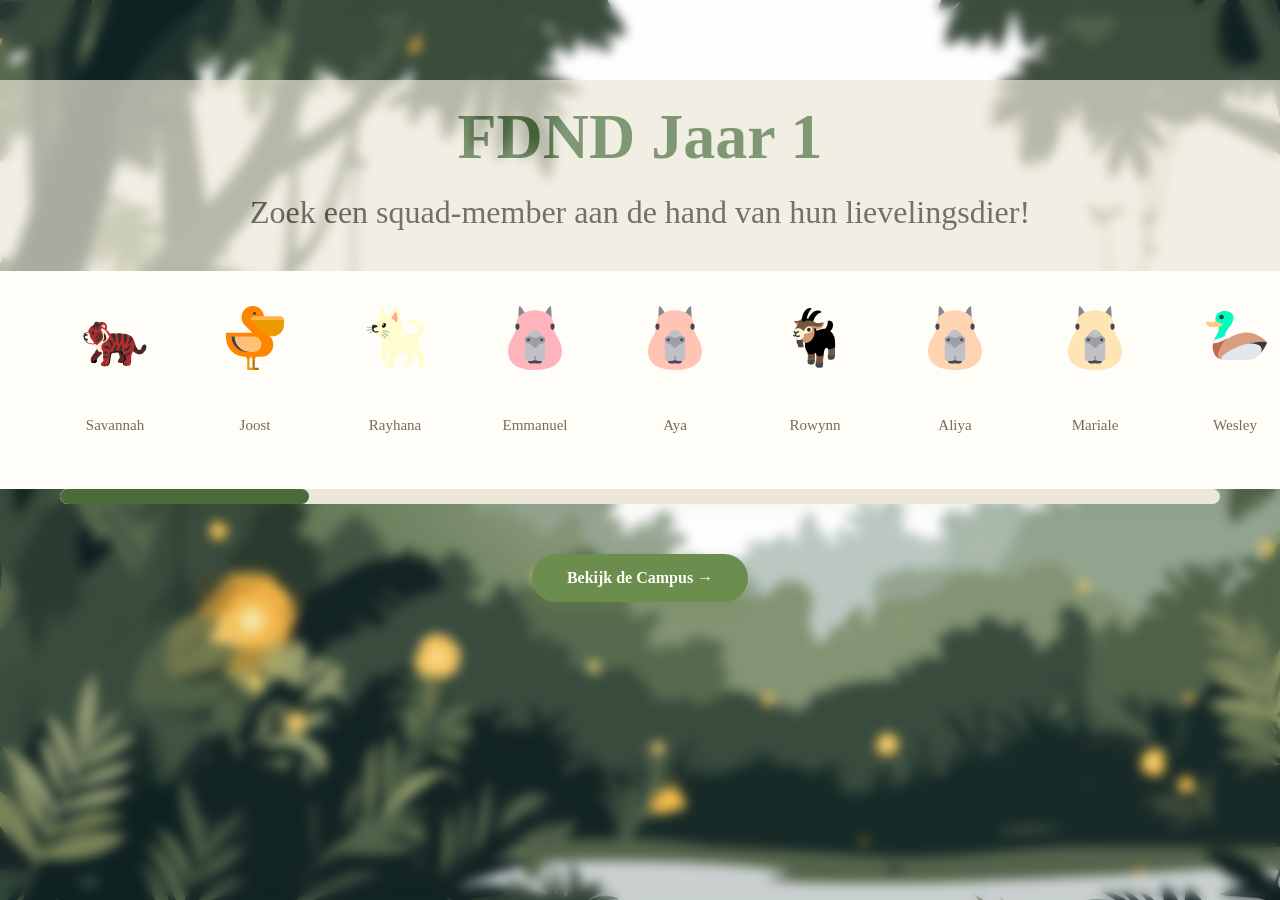
<file: index.html>
<!DOCTYPE html>
<html lang="nl">

<head>
    <meta charset="UTF-8">
    <title>Onze klas</title>
    <link rel="stylesheet" href="./styles/style.css">
</head>

<body>

<div class="introductie">
    <h1> FDND Jaar 1 </h1>    

    <p class="intro-tekst">Zoek een squad-member aan de hand van hun lievelingsdier!</p>
</div>

    <div class="personen" id="personen">

        <a href="https://savannahvdheld.github.io/your-tribe-profile-card/" class="dier">
            <div class="icoon"><svg width="64px" height="64px" viewBox="0 0 128 128" xmlns="http://www.w3.org/2000/svg" xmlns:xlink="http://www.w3.org/1999/xlink" aria-hidden="true" role="img" class="iconify iconify--noto" preserveAspectRatio="xMidYMid meet" fill="#000000"><g id="SVGRepo_bgCarrier" stroke-width="0"></g><g id="SVGRepo_tracerCarrier" stroke-linecap="round" stroke-linejoin="round"></g><g id="SVGRepo_iconCarrier"><path d="M99.73 65.37c1.38 1.78 3.08 5.61 4.66 11.35S108.45 88.1 112.8 88c4.35-.1 3.96-3.45 4.66-4.78c.44-.83 1.17-2.83 5.33-.56c4.15 2.27 2.55 4.3 1.83 5.97c-.78 1.81-4.19 8.01-12.26 7.78c-7.47-.22-10.53-3.91-13.4-9.45c-2.87-5.54.77-21.59.77-21.59z" fill="#652525"></path><path d="M102.15 91.93s1.89-.48 3.86-2.3c1.68-1.55 3.08-3.23 3.08-3.23s-1-1.19-1.78-2.45c-1.15-1.87-1.67-3.38-1.67-3.38l-7.42 5.19s1.19 1.94 1.82 3.19c.84 1.72 2.11 2.98 2.11 2.98z" fill="#2f2e2d"></path><path d="M21.31 40.22s-.21-7.42 5.24-8.61c5.93-1.29 7.91 5.24 7.91 5.24L31.1 41.1l-9.79-.88z" fill="#652525"></path><path d="M70.47 91.26s2.7 7.13 2.97 9.79c.52 5.23-4.04 6.16-3.56 9.89c.32 2.45 2.46 3.07 7.32 3.07c6.13 0 9.1-2.87 9.1-2.87l2.18-26.31l-18.4 2.18l.39 4.25z" fill="#652525"></path><path d="M28.41 83.81s-2.81 7.07-5.64 10.61c-2.82 3.52-7.75 7.83-7.38 13.91c.23 3.72 2.43 5.37 4.95 5.87c2.61.52 5.62-.18 7.01-3.44c1.38-3.26 1.38-5.74 1.38-5.74s6-6.5 7.88-8.48c1.88-1.98 5.38-5.07 5.38-5.07l-13.58-7.66z" fill="#652525"></path><path d="M26.26 99.94c1.11-1.54-.31-3.02-1.26-3.86c-1.26-1.11-2.34-1.56-2.34-1.56l-2.15 2.56s1.3.85 2.26 1.74c.81.75 2.52 2.46 3.49 1.12z" fill="#333132"></path><path d="M24.25 92.3s1.63 1.11 2 1.48s1.97 1.48 2.63.74c.99-1.09-.17-2.67-.93-3.6c-.65-.81-1.88-1.92-1.88-1.92l-1.82 3.3z" fill="#333132"></path><path d="M22.84 108.58c-1.63.89-2.37 2.56-1.78 4.01c.54 1.33 3.12 2 5.42.04c1.17-1 1.48-3.3.78-4.04c-.7-.74-2.63-.98-4.42-.01z" fill="#b02d2db5d42"></path><path d="M18.95 110.66c-.97 0-2.34.69-1.89 2c.33.96 3.11 1.84 3.6.19c.37-1.26-.97-2.19-1.71-2.19z" fill="#b02d2db5d42"></path><path d="M26.95 79.79l-5.34-2.97s-7.29.46-11.77-2.27c-4.19-2.56-7.02-6.13-7.62-10.09s-.51-7.81.19-9.1c.69-1.29 1.99-1.58 3.77-2.27s4.46-2.31 4.46-2.31s.39-3.14 2.24-5.78c2.77-3.96 4.77-4.27 5.76-4.77c.99-.49 10.78-.99 10.78-.99l2.37-.2l2.97-5.14s3.86-2.77 8.51-.49s4.85 7.91 4.55 9.89c-.3 1.98-.99 3.56-.89 4.25c.05.35 2.1 2.08 3.96 3.96c1.82 1.83 3.13 3.4 3.89 3.86c.77.46 10.25-1.14 21.44-.3c11.31.85 18.73 3 22.89 8.94c4.15 5.93 4.2 12.43 3.02 19.35s-4.95 13.85-5.34 14.94c-.4 1.09-.4 8.8-.4 10.78c0 1.98.72 10.39-5.74 10.5c-3.68.06-7.23.66-8.72-2.41c-1.48-3.07-.26-6.75-.26-6.75l2.94-3.21l-.4-5.64l-5.93-5.74l-1.09-4.35l-11.37.49s-9.3 1.48-9.89 2.18s-2.08 10.19-2.57 15.03c-.49 4.85-2.74 9.52-4.33 10.21c-1.58.69-4.64 1.82-8.79.89c-3.79-.85-4.53-4.49-2.26-7.46c1.45-1.91 2.86-2.6 2.86-2.6s-.26-5.49-.41-10.46c-.11-3.64-.05-7.07-.3-7.53c-.59-1.09-8.33-11.15-8.33-11.15l-4.85-1.29z" fill="#b02d2d"></path><path d="M110.94 87.66s-.11 3.2-.45 4.56c-.59 2.41-1.52 3.82-1.52 3.82s2.08.6 4.97.45c2.71-.15 4.55-1.32 4.55-1.32s-1.36-3.09-1.73-4.06c-.37-.96-1.52-3.75-1.52-3.75s-.63.37-1.93.56a4.9 4.9 0 0 1-2.37-.26z" fill="#2f2e2d"></path><path d="M116.69 85.7s2.08.59 3.86 1.41c1.78.82 3.86 2.08 3.86 2.08s2-4.01 2.37-6.82c.26-2.01-.42-4.59-2.45-5.34c-2.6-.96-5.19.89-6.16 3.86s-1.48 4.81-1.48 4.81z" fill="#2f2e2d"></path><path d="M43.69 44.97s2.45-5.64-1.11-7.57c-3.56-1.93-5.64 3.41-5.64 3.41a117.283 117.283 0 0 0 6.75 4.16z" fill="#eec7b4"></path><path d="M11.05 52.84s-4.04 1.11-6.12 2.49c-1.24.82-1.5 2.44-1.56 4.23c-.19 6.08 3.49 12.31 9.16 14.21c6.65 2.22 10.39.59 10.39.59s-2.74-4.23-4.3-6.08s-2.89-3.12-3.41-4.08s-1.11-5.3-1.93-7.23c-.82-1.95-2.23-4.13-2.23-4.13z" fill="#ffffff"></path><path d="M10.16 58.7S4 60.7 4 60.93c0 .22-.07 3.19.37 3.56c.45.37 1.63 1.04 2.67 1.19c1.04.15 2.3.07 2.89.59c.33.28.59 2.3-2.37 2.97s-5.42-2.52-6.08-4.75c-.67-2.23-.67-6.97 1.04-9.27c1.2-1.64 6.23 1.25 7.64 3.48z" fill="#363230"></path><path d="M43.5 114.3c-1.13-.12-1.77.56-1.87 3.08c-.09 2.23.7 3.17 1.64 3.3c1.49.22.69-1.93.74-2.82c.1-1.49 1.24-3.38-.51-3.56z" fill="#652525"></path><path d="M38.61 113.74c-.7-.41-2 .11-2.02 2.94c-.01 2.29 1.52 3.45 2.53 3.18c.56-.15-.25-2.17-.48-2.93c-.39-1.27 1.38-2.37-.03-3.19z" fill="#652525"></path><path d="M46.73 119.86c-.19.78 4.5-.11 6.08-3.82s2.37-11.97 2.72-15.13c.35-3.17 1.24-5.89 1.58-6.08c.35-.2 3.87-.99 9.46-1.63c4.92-.57 9.24-.89 9.24-.89s.25 2.92 2.72 5.44s4.85 4.35 5.04 4.7c.2.35.27 4.39-.05 5.24c-.07.2-3.9 3.02-3.78 6.84c.1 3.36 3.02 4.83 4.75 5.03c1.73.2 2.46.14 1.37-.51c-1.09-.64-3.97-1.08-3.93-4.67c.05-4.71 3.57-5.85 3.72-6.74c.15-.89-.15-6.08-.3-6.43c-.15-.35-3.75-3.55-4.95-5.04c-2.11-2.63-1.53-5.44-1.98-5.84c-.45-.4-8.15-.06-12.12.4c-2.8.32-10.09 1.21-11.62 2.97c-.49.56-1.7 11.88-1.88 13.3c-.3 2.34-.38 6.16-1.93 8.75c-1.3 2.2-3.89 3.07-4.14 4.11z" fill="#b02d2db5d42"></path><path d="M84.71 116.71c.05 2.03.73 3.19 2.21 3.09c1.48-.1.18-2.23.1-2.92c-.15-1.29 1.07-3.05.15-3.26c-1.48-.35-2.5 1.31-2.46 3.09z" fill="#652525"></path><path d="M22.65 53.99c.17 1.89-.54 3.62-2.05 3.92c-1.51.31-3.04-.39-3.44-2.88c-.38-2.35.72-3.63 2.23-3.93s3.06.68 3.26 2.89z" fill="#313130"></path><path d="M22.92 47.2c1.93-.26 1.56-2.27 1.26-3.66s-.79-2.32-.79-2.32s1.64-.28 2.46.07c.33.14.63.45.95.82c1.78 2.03 1.1 5.6 2.83 5.8c1.73.2 1.77-2.49 1.67-4.17c-.1-1.68-.35-2.52-.1-2.97c.25-.45 1.52-.13 1.63-.45c.32-.95 1.04-3.46 2.18-4.75c1.14-1.29 2.96-2.58 5.12-2.55c1.51.02 3.23.48 2.89.22c-1.03-.8-6.08-2.6-9.5-.1c-2.88 2.11-3.36 4.99-3.36 4.99s-2.05-.15-5.54.11c-2.59.19-4.89 1.02-6.14 1.63c-2.47 1.2-3.65 2.67-3.65 2.67s1.94-.86 2.56-1.04c1.52-.45 2.44.27 3.23 2.15c.47 1.15.82 3.75 2.3 3.55z" fill="#33312f"></path><path d="M29.51 52.35c-.89-.07-.91 1.31-1.03 2.71c-.2 2.37-.27 4.79-.45 5.08c-.3.49-1.89 2.65-2.78 3.63c-.45.49-1.96 1.87-1.53 2.57c.94 1.53 6.92-2.32 7.47-5.69c.5-3.08.3-8.15-1.68-8.3z" fill="#33312f"></path><path d="M33.23 63.44c-.15.45-1.98 2.31-4.08 3.75c-2.18 1.48-4.36 2.16-3.68 3.15c.84 1.24 4.4.05 6.33-.84c1.55-.72 4.3-2.9 4.9-4.45c.49-1.29.25-5.64-.49-8.06c-.74-2.42-1.89-5.14-2.82-4.23c-.53.52-.03 2.37.11 4.9c.14 2.67-.16 5.44-.27 5.78z" fill="#33312f"></path><path d="M40.61 104.35s2.57-.73 4.15-.63c1.58.1 5.04.45 5.64.15c.97-.49-2.49-3.21-5.55-3.51s-4.46.06-4.46.06l.22 3.93z" fill="#333132"></path><path d="M40.35 96.38s.8-.9 3.82-.85c3.02.05 6.32.48 6.22-.56c-.1-1.04-4.59-3.15-6.53-3.26c-1.19-.07-3.88.3-3.88.3l.37 4.37z" fill="#333132"></path><path d="M27.84 78.5s3.39-3.52 5.24-5.04c2.77-2.27 7.12-5.93 7.22-11.57c.1-5.64-2.57-10.29-3.07-11.18c-.49-.89-1.98-3.86-.3-5.04c1.68-1.19 3.84-.89 7.52 3.07c3.86 4.15 8.11 12.17 8.11 12.17s-2.27 6.33-7.12 9.99c-1.78 1.34-3.68 1.91-4.99 2.97c-2.26 1.83-3.15 4.36-3.41 6.87c-.79 7.52 1.69 7.46 2.65 9.38c.68 1.38.83 5.17.67 5.3c-.84.71-3.71-2.37-4.2-2.87c-.49-.49-2.08-2.18-2.08-2.18s-.1 1.78-.79 1.78c-.94 0-3.46-2.57-4.75-5.24s-2.77-5.14-4.15-7.12c-.6-.86-2.94-2.92-2.94-2.92s.87-.94 2.55-.64c1.66.29 3.84 2.27 3.84 2.27z" fill="#ffeddb"></path><path d="M42.23 54.47c-1.5.77.75 8.27-.35 11.08c-.55 1.4-2.37 4.9-1.09 5.64c1.29.74 5.29-3.17 5.84-5.59s-2.47-12.12-4.4-11.13z" fill="#33312f"></path><path d="M41.24 82.51c0 2.18 7.16 1.93 7.16 1.93s4.52 4.01 5.5 3.31c1.19-.84.74-2.03-.2-3.51c-1.48-2.33-2.37-3.66-4.01-4.35c-1.48-.63-4.4.22-5.93.59c-1.92.47-2.52 1.32-2.52 2.03z" fill="#33312f"></path><path d="M50.84 67.52c-.89 1.09.31 2.07 1.43 3.81c1.06 1.64 3.39 4.75 3.39 4.75s-.32 7.02.57 7.66c1.04.74 2.37-1.38 3.02-3.17s.69-4.06.54-5.44c-.15-1.38-1.09-3.61-4.46-6.02c-2.58-1.83-4.05-2.13-4.49-1.59z" fill="#33312f"></path><path d="M55.53 55.41s2.03 3.12 3.12 6.08c1.09 2.97 2.16 6.19 2.55 8.56c.21 1.27.87 4.01 1.85 4.15c.99.15 1.68-2.64 1.97-5.75c.3-3.23-.09-7.85-.63-9.93s-1.19-3.65-1.19-3.65s-1.81-.03-4.01.09c-1.92.1-3.66.45-3.66.45z" fill="#33312f"></path><path d="M69.43 54.76s1.08 4.08 1.3 9.9c.15 3.81.63 10.42 1.78 10.42c1.48 0 2.82-5.03 3.41-10.72s.45-9.35.45-9.35s-1.8-.2-3.38-.26c-1.96-.06-3.56.01-3.56.01z" fill="#33312f"></path><path d="M82.56 75.16c2 .26 3.89-5.61 4.78-9.27s1.47-8.75 1.47-8.75s-1.58-.45-3.21-.82c-1.88-.43-3.56-.63-3.56-.63s.33 3.41.25 8.96c-.05 2.97-.95 10.36.27 10.51z" fill="#33312f"></path><path d="M94.28 59.51s-.67 7.41-1.11 8.94c-.45 1.53-4.27 7.01-3.49 7.9c1.02 1.17 6.05-2.93 7.53-6.19s1.72-6.52 1.72-6.52s-.57-1.09-2.24-2.46c-1.3-1.07-2.41-1.67-2.41-1.67z" fill="#33312f"></path><path d="M57.08 94.86s4.54-6.47 5.63-9.33c1.09-2.87 3.02-7.58 4.7-8.01c1.73-.45 1.23 4.11.15 7.67c-1.04 3.41-2.87 8.21-2.87 8.21s-1.86.3-3.45.54c-3.26.49-4.16.92-4.16.92z" fill="#33312f"></path><path d="M69.39 92.86s3.39-6.45 4.3-9.09c.57-1.64 1.77-6.21 3.3-6.16s1.43 3.86.99 6.18c-.45 2.32-2.18 8.51-2.18 8.51s-1.36.11-2.82.26c-1.2.12-3.59.3-3.59.3z" fill="#33312f"></path><path d="M80.71 89.25c.25.83 7.03.42 9.27-1.06c4.27-2.83 6.45-10.41 4.97-10.31c-1.48.1-5.98 5.14-7.57 6.18c-1.58 1.03-7.17 3.55-6.67 5.19z" fill="#33312f"></path><path d="M77 95.64s6.34 1.08 10.09.19c3.34-.79 6.23-4.49 7.27-3.89c1.04.59-.3 5.64-5.04 7.27c-4.59 1.58-8.16.89-8.16.89s-1.6-1.15-2.37-2.08C77.59 96.6 77 95.64 77 95.64z" fill="#33312f"></path></g></svg></div>
            <p>Savannah</p>
        </a>

        <a href="https://s2108887.github.io/your-tribe-profile-card/" class="dier">
            <div class="icoon"><svg height="64px" width="64px" version="1.1" id="Layer_1" xmlns="http://www.w3.org/2000/svg" xmlns:xlink="http://www.w3.org/1999/xlink" viewBox="0 0 376.786 376.786" xml:space="preserve" fill="#000000"><g id="SVGRepo_bgCarrier" stroke-width="0"></g><g id="SVGRepo_tracerCarrier" stroke-linecap="round" stroke-linejoin="round"></g><g id="SVGRepo_iconCarrier"> <g> <g> <path style="fill:#B36F0F;" d="M205.4,364.112h-18.253v-64.834h-13.336v71.172c0,3.5,2.837,6.336,6.337,6.336H205.4 c3.499,0,6.337-2.836,6.337-6.336S208.899,364.112,205.4,364.112z"></path> <g> <path style="fill:#ff8400;" d="M168.605,291.311c0-6.559,5.314-11.876,11.873-11.876s11.874,5.317,11.874,11.876v10.336 c0,6.559-5.315,11.875-11.874,11.875c-6.559,0-11.873-5.316-11.873-11.875V291.311z"></path> </g> </g> <g> <path style="fill:#ED9900;" d="M174.213,364.112H155.96v-64.834h-13.336v71.172c0,3.5,2.837,6.336,6.337,6.336h25.252 c3.5,0,6.338-2.836,6.338-6.336S177.713,364.112,174.213,364.112z"></path> <g> <path style="fill:#ff8400;" d="M137.418,291.311c0-6.559,5.314-11.876,11.873-11.876c6.56,0,11.875,5.317,11.875,11.876v10.336 c0,6.559-5.315,11.875-11.875,11.875c-6.559,0-11.873-5.316-11.873-11.875V291.311z"></path> </g> </g> <path style="fill:#ff8400;" d="M274.448,177.223l0.006-0.008l-58.891-58.892c2.225-1.717,4.373-3.577,6.414-5.615 c25.783-25.783,25.783-67.587-0.001-93.372c-25.783-25.782-67.586-25.782-93.369,0.001c-25.784,25.784-25.783,67.585,0,93.37 l44.227,44.227H17.787v30.701c0,61.659,49.983,111.643,111.643,111.643h95.274c39.308,0,71.172-31.865,71.172-71.172 C295.876,208.163,287.663,190.145,274.448,177.223z"></path> <circle style="fill:#333E48;" cx="185.678" cy="43.166" r="8.498"></circle> <g> <path style="fill:#ffbf75;" d="M181.397,270.489c24.934,0.001,45.146-20.211,45.143-45.143c0-24.933-20.212-45.145-45.144-45.142 l-131.203-0.002c0,49.863,40.422,90.287,90.284,90.287H181.397z"></path> <path style="fill:#333E48;" d="M68.081,180.203H50.193c0,49.863,40.422,90.287,90.284,90.287h17.874 C108.495,270.482,68.081,230.061,68.081,180.203z"></path> </g> <g> <path style="fill:#ED9900;" d="M163.607,81.973l75.817,75.815h-0.002c12.677,12.678,30.189,20.517,49.53,20.516 c38.685,0,70.046-31.358,70.046-70.043V81.973H163.607z"></path> <path style="fill:#FFB648;" d="M163.607,81.973c0-12.025,9.747-21.771,21.77-21.771h151.85c12.024,0,21.772,9.746,21.772,21.771 H163.607z"></path> </g> </g> </g></svg></div>
            <p>Joost</p>
        </a>

        <a href="https://rayhana7.github.io/your-tribe-profile-card/" class="dier">
            <div class="icoon"><svg width="64px" height="64px" viewBox="0 0 128 128" xmlns="http://www.w3.org/2000/svg" xmlns:xlink="http://www.w3.org/1999/xlink" aria-hidden="true" role="img" class="iconify iconify--noto" preserveAspectRatio="xMidYMid meet" fill="#000000"><g id="SVGRepo_bgCarrier" stroke-width="0"></g><g id="SVGRepo_tracerCarrier" stroke-linecap="round" stroke-linejoin="round"></g><g id="SVGRepo_iconCarrier"><path d="M41.94 80.79s-4.22 7.41-5.54 12.86c-1.31 5.44-.59 7.57.84 12.01c1.64 5.07 3.63 9.19 7.46 6.76c3.1-1.97 3.43-6.71 2.96-8.59c-.47-1.88-.89-4.5-.7-5.63c.19-1.13 2.3-6.24 3.99-8.68c1.69-2.44 1.69-6.01 1.41-6.29c-.29-.28-10.42-2.44-10.42-2.44z" fill="#fffdd0"></path><path d="M51.75 117.35s-1.2 6.62-.56 6.62c.63 0 5.07-.21 6.62-1.27c1.55-1.06 2.94-4.65 4.22-8.73c1.55-4.93 3.71-11.25 4.22-12.81c.94-2.86 1.97-5.77 1.97-5.77s4.78-.43 7.74-.56c4.72-.21 8-.43 8.73.07c.92.63 5.15 3.48 6.19 5c1.55 2.25-3.8 12.81-3.8 12.81s-3.8 3.38-3.66 5.28c.14 1.9 3.8 1.69 7.04 1.55c3.24-.14 4.97-1.06 5.42-1.55c1.69-1.83 3.45-6.83 4.58-10.91c1.08-3.91 2.53-6.34 2.11-8.87c-.42-2.53-13.23-13.37-13.23-13.37l-31.46 7.6l-6.13 24.91z" fill="#fffdd0"></path><path d="M34.02 29.16l16.52-6.66s-1.6-4.22-3.66-7.88s-6.66-10.51-8.82-9.95c-2.16.56-4.42 11-4.93 13.8c-1.04 5.71.89 10.69.89 10.69z" fill="#fffdd0"></path><path d="M18.72 43.75c-.03 0-3.42 0-5.73-.07c-2.32-.07-4.48-.14-4.48-.14s-1.07-.03-1.07-1.08c0-1.06 1.11-1.01 1.11-1.01s2.17.07 4.5.14c2.28.07 5.64.07 5.67.07c.58 0 1.05.47 1.05 1.05s-.47 1.04-1.05 1.04z" fill="#b0b1b2"></path><path d="M8.57 50.1s-.99.27-1.21-.81c-.22-1.09.76-1.24.76-1.24s2.87-.85 4.85-1.27c1.96-.42 6.04-1.19 6.08-1.2c.57-.11 1.12.27 1.23.84c.11.57-.27 1.12-.84 1.23c-.04.01-4.09.78-6.03 1.19c-1.97.41-4.84 1.26-4.84 1.26z" fill="#b0b1b2"></path><path d="M13.42 55.51c-.34 0-.67-.17-.88-.47a1.06 1.06 0 0 1 .29-1.46l5.48-4.29a1.06 1.06 0 0 1 1.46.29c.32.48.19 1.13-.29 1.46l-5.14 4.05c-.18.12-.72.42-.92.42z" fill="#b0b1b2"></path><path d="M36.54 67.37c0 .84.59 7.08 1.27 11.54c.7 4.65 2.82 8.17 7.04 10.98c5.07 3.38 9.57 3.94 9.57 3.94s-1.55 9.57-3.66 15.91c-.38 1.15-2.67 5.84-3.17 6.62s-1.83 3.03-1.62 4.65c.23 1.76 1.55 3.8 7.18 2.67c4.56-.91 5-5.51 6.34-9.24c.5-1.4 3.61-10.04 4.22-12.06c1.35-4.47 2.11-7.48 2.82-8.26c.7-.77 8.17-1.13 12.81-1.41c4.65-.28 12.11-.42 12.11-.42s3.17 2.6 6.69 4.22c5.48 2.52 10.63 3.24 13.02 6.48c2.31 3.12 1.93 6.13 1.41 8.66c-.84 4.08-2.38 6.33-2.11 7.81c.35 1.97 2.25 2.18 6.19 2.25c3.81.07 4.55-.69 5.28-2.53c2.89-7.3-1.76-16.75-2.11-23.02c-.17-2.97-4.86-3.8-5.91-8.17c-1.06-4.36-1.38-8.8-2.65-13.16c-1.38-4.76-3.1-8.78-3.1-8.78s4.9-2.98 7.93-6.29c3.03-3.31 7.35-7.7 5.58-16.38c-1.41-6.9-6.01-11.5-16.92-14.95c-10.79-3.41-12.99.55-13.3 3.14c-.42 3.52 4.08 4.74 8.87 5.65s13.96 3.83 11.26 11.83c-1.69 5-9.15 8.05-9.15 8.05s-7.18-1.08-16.89-.02c-7.84.87-11.56 2.92-12.4 2.55c-1.27-.56-.42-2.39.92-4.5c2.12-3.35 4.72-7.74 4.72-13.23s-2.6-8.45-2.6-8.45s-.07-10.77-1.62-16.89s-4.44-13.24-7.47-13.38c-3.03-.14-8.38 7.25-9.78 9.57s-3.73 7.11-3.73 7.11s-8.2-.99-15.06 2.32c-6.02 2.9-9.71 11.97-11.54 12.67c-1.83.7-6.15.54-7.84 3.36c-.7 1.16-.77 8.89-.77 8.89s.53 1.83 1.09 3.43c.44 1.25 2.72 4.6 5.46 6.61c3.56 2.61 8.32 6.3 9.37 7.14c1.05.84 2.25 3.09 2.25 3.09z" fill="#fffdd0"></path><path d="M57.24 24.22c.07 1.48 3.45 3.45 5.21 4.72c1.76 1.27 4.29 4.05 5.28 3.87c1.75-.31 1.62-7.74 1.27-11.05c-.35-3.31-2.11-8.8-3.24-9.22c-1.13-.42-4.05 3.79-4.79 4.93c-1.27 1.97-3.8 5.42-3.73 6.75z" fill="#ffab93"></path><path d="M21.63 44.61c.47-.56 7.57-2.44 7.8-3.71s-1.45-2.3-4.41-3c-2.66-.63-5.09-.38-5.69.05c-.8.56-1.69 3.43-1.45 6.34c.24 3.01 1.26 5.47 2.58 6.8c.92.93 3.16 2.39 5.13 2.53c1.97.14 3.8-.7 4.79-1.69s.28-2.58-1.22-1.69c-1.5.89-2.5 1.16-3.8.8c-1.36-.38-3.31-1.71-3.72-3.89c-.26-1.3-.01-2.54-.01-2.54z" fill="#2f2f2f"></path><path d="M51.12 53.64c-.16 0-.32-.04-.47-.11c-.03-.01-2.81-1.42-5.22-2.13c-2.48-.73-4.8-1.29-4.83-1.3c-.56-.14-.91-.7-.78-1.27c.14-.56.7-.91 1.27-.78c.02.01 2.4.58 4.93 1.33c2.6.77 5.45 2.22 5.57 2.28a1.046 1.046 0 0 1-.47 1.98z" fill="#b0b1b2"></path><path d="M50.04 60.87c-.22 0-.44-.07-.62-.21c-.03-.02-3.25-2.4-5.32-3.83c-2.01-1.38-4.79-2.67-4.82-2.68a1.05 1.05 0 0 1 .87-1.91c.12.06 2.97 1.37 5.13 2.86c2.1 1.45 5.35 3.84 5.38 3.87c.47.34.56 1 .22 1.47c-.2.28-.52.43-.84.43z" fill="#b0b1b2"></path><path d="M45.07 64.53c-.25 0-.5-.09-.7-.27l-6.94-6.19c-.43-.39-.47-1.05-.08-1.48c.39-.43 1.05-.47 1.48-.08l6.94 6.19a1.05 1.05 0 0 1-.7 1.83z" fill="#b0b1b2"></path><ellipse transform="rotate(-60 41.931 38.703)" cx="41.93" cy="38.7" rx="4.76" ry="3.75" fill="#010000"></ellipse><path d="M41.61 37.99c-.55 1.03-1.51 1.69-2.3 1.2c-.79-.49-.34-2.06.1-2.65c.44-.59 1.23-1.33 2.01-.84c.8.5.56 1.61.19 2.29z" fill="#dedede"></path></g></svg></div>
            <p>Rayhana</p>
        </a>

        <a href="https://emmatje.github.io/your-tribe-profile-card/" class="dier">
            <div class="icoon"><svg height="64px" width="64px" version="1.1" id="Layer_1" xmlns="http://www.w3.org/2000/svg" xmlns:xlink="http://www.w3.org/1999/xlink" viewBox="0 0 512 512" xml:space="preserve" fill="#000000"><g id="SVGRepo_bgCarrier" stroke-width="0"></g><g id="SVGRepo_tracerCarrier" stroke-linecap="round" stroke-linejoin="round"></g><g id="SVGRepo_iconCarrier"> <g> <path style="fill:#878791;" d="M181.696,65.849c0,0-40.248-65.849-49.536-65.849s-8.256,98.873-8.256,98.873L181.696,65.849z"></path> <path style="fill:#878791;" d="M330.27,65.849c0,0,40.248-65.849,49.536-65.849c9.288,0,8.256,98.873,8.256,98.873L330.27,65.849z"></path> </g> <path style="fill:#FFB3BA;" d="M256,512c81.872,0,185.928-18.287,209.564-107.328c23.285-87.72-29.233-150.366-44.444-181.632 c-12.384-25.456-16.512-40.592-16.512-74.304C404.608,33.152,256,33.023,256,33.023s-148.608,0.129-148.608,115.713 c0,33.712-4.128,48.848-16.512,74.304c-15.211,31.265-67.729,93.912-44.444,181.632C70.072,493.714,174.128,512,256,512z"></path> <path style="fill:#FFB3BA;" d="M256,82.361L256,82.361c-31.918,0-57.792,25.874-57.792,57.792v206.4 c0,31.918,25.874,57.792,57.792,57.792l0,0c31.918,0,57.792-25.874,57.792-57.792v-206.4C313.792,108.235,287.918,82.361,256,82.361 z"></path> <g> <path style="fill:#464655;" d="M313.792,429.03c0,42.147-39.553,28.617-57.792,28.617s-57.792,13.53-57.792-28.617 s25.874-28.617,57.792-28.617S313.792,386.882,313.792,429.03z"></path> <ellipse style="fill:#464655;" cx="115.646" cy="164.924" rx="16.512" ry="24.768"></ellipse> <ellipse style="fill:#464655;" cx="396.35" cy="164.924" rx="16.512" ry="24.768"></ellipse> </g> <path style="fill:#C0C0C6;" d="M283.628,200.296l-0.012-0.011c-7.849-7.065-17.732-10.597-27.615-10.597 c-9.883,0-19.765,3.531-27.615,10.597l-0.012,0.011c-34.966,31.47-54.932,76.303-54.932,123.346v91.214 c0,13.679,11.089,24.768,24.768,24.768h22.819c12.14,0,24.115-2.827,34.973-8.256c10.859,5.429,22.832,8.256,34.973,8.256h22.819 c13.679,0,24.768-11.089,24.768-24.768v-91.214C338.56,276.599,318.594,231.767,283.628,200.296z"></path> <g> <path style="fill:#9E9EA6;" d="M308.029,241.48h-9.262c-6.409,0-12.73,1.492-18.461,4.358l-13.228,6.614 c-6.973,3.487-15.181,3.487-22.154,0l-13.228-6.614c-5.732-2.866-12.053-4.358-18.461-4.358h-9.262 c-15.647,0-29.672,11.716-30.49,27.342c-0.873,16.665,12.381,30.45,28.855,30.45h4.128c24.768,0,24.768,33.024,49.536,33.024 s24.768-33.024,49.536-33.024h4.128c16.474,0,29.728-13.785,28.855-30.45C337.701,253.196,323.675,241.48,308.029,241.48z"></path> <path style="fill:#9E9EA6;" d="M256,431.368c2.687,1.344,5.446,2.523,8.256,3.545V406.6c0-4.559-3.697-8.256-8.256-8.256 c-4.559,0-8.256,3.697-8.256,8.256v28.313C250.554,433.891,253.313,432.711,256,431.368z"></path> </g> <g> <circle style="fill:#464655;" cx="202.334" cy="270.374" r="12.384"></circle> <circle style="fill:#464655;" cx="309.662" cy="270.374" r="12.384"></circle> </g> </g></svg></div>
            <p>Emmanuel</p>
        </a>

        <a href="https://ayalefevere.github.io/your-tribe-profile-card/" class="dier">
            <div class="icoon"><svg height="64px" width="64px" version="1.1" id="Layer_1" xmlns="http://www.w3.org/2000/svg" xmlns:xlink="http://www.w3.org/1999/xlink" viewBox="0 0 512 512" xml:space="preserve" fill="#000000"><g id="SVGRepo_bgCarrier" stroke-width="0"></g><g id="SVGRepo_tracerCarrier" stroke-linecap="round" stroke-linejoin="round"></g><g id="SVGRepo_iconCarrier"> <g> <path style="fill:#878791;" d="M181.696,65.849c0,0-40.248-65.849-49.536-65.849s-8.256,98.873-8.256,98.873L181.696,65.849z"></path> <path style="fill:#878791;" d="M330.27,65.849c0,0,40.248-65.849,49.536-65.849c9.288,0,8.256,98.873,8.256,98.873L330.27,65.849z"></path> </g> <path style="fill:#FFC4B3;" d="M256,512c81.872,0,185.928-18.287,209.564-107.328c23.285-87.72-29.233-150.366-44.444-181.632 c-12.384-25.456-16.512-40.592-16.512-74.304C404.608,33.152,256,33.023,256,33.023s-148.608,0.129-148.608,115.713 c0,33.712-4.128,48.848-16.512,74.304c-15.211,31.265-67.729,93.912-44.444,181.632C70.072,493.714,174.128,512,256,512z"></path> <path style="fill:#FFC4B3;" d="M256,82.361L256,82.361c-31.918,0-57.792,25.874-57.792,57.792v206.4 c0,31.918,25.874,57.792,57.792,57.792l0,0c31.918,0,57.792-25.874,57.792-57.792v-206.4C313.792,108.235,287.918,82.361,256,82.361 z"></path> <g> <path style="fill:#464655;" d="M313.792,429.03c0,42.147-39.553,28.617-57.792,28.617s-57.792,13.53-57.792-28.617 s25.874-28.617,57.792-28.617S313.792,386.882,313.792,429.03z"></path> <ellipse style="fill:#464655;" cx="115.646" cy="164.924" rx="16.512" ry="24.768"></ellipse> <ellipse style="fill:#464655;" cx="396.35" cy="164.924" rx="16.512" ry="24.768"></ellipse> </g> <path style="fill:#C0C0C6;" d="M283.628,200.296l-0.012-0.011c-7.849-7.065-17.732-10.597-27.615-10.597 c-9.883,0-19.765,3.531-27.615,10.597l-0.012,0.011c-34.966,31.47-54.932,76.303-54.932,123.346v91.214 c0,13.679,11.089,24.768,24.768,24.768h22.819c12.14,0,24.115-2.827,34.973-8.256c10.859,5.429,22.832,8.256,34.973,8.256h22.819 c13.679,0,24.768-11.089,24.768-24.768v-91.214C338.56,276.599,318.594,231.767,283.628,200.296z"></path> <g> <path style="fill:#9E9EA6;" d="M308.029,241.48h-9.262c-6.409,0-12.73,1.492-18.461,4.358l-13.228,6.614 c-6.973,3.487-15.181,3.487-22.154,0l-13.228-6.614c-5.732-2.866-12.053-4.358-18.461-4.358h-9.262 c-15.647,0-29.672,11.716-30.49,27.342c-0.873,16.665,12.381,30.45,28.855,30.45h4.128c24.768,0,24.768,33.024,49.536,33.024 s24.768-33.024,49.536-33.024h4.128c16.474,0,29.728-13.785,28.855-30.45C337.701,253.196,323.675,241.48,308.029,241.48z"></path> <path style="fill:#9E9EA6;" d="M256,431.368c2.687,1.344,5.446,2.523,8.256,3.545V406.6c0-4.559-3.697-8.256-8.256-8.256 c-4.559,0-8.256,3.697-8.256,8.256v28.313C250.554,433.891,253.313,432.711,256,431.368z"></path> </g> <g> <circle style="fill:#464655;" cx="202.334" cy="270.374" r="12.384"></circle> <circle style="fill:#464655;" cx="309.662" cy="270.374" r="12.384"></circle> </g> </g></svg></div>
            <p>Aya</p>
        </a>

        <a href="https://rowynn-eu.github.io/fdnd-profile-card/" class="dier">
            <div class="icoon"><svg width="64px" height="64px" viewBox="0 0 128 128" xmlns="http://www.w3.org/2000/svg" xmlns:xlink="http://www.w3.org/1999/xlink" aria-hidden="true" role="img" class="iconify iconify--noto" preserveAspectRatio="xMidYMid meet" fill="#000000"><g id="SVGRepo_bgCarrier" stroke-width="0"></g><g id="SVGRepo_tracerCarrier" stroke-linecap="round" stroke-linejoin="round"></g><g id="SVGRepo_iconCarrier"><path d="M66.67 49.49s5.07-2.25 9.57-3.1c4.5-.84 8.17-.7 8.17-.7s3.94-5.77 4.5-8.87s.63-5.98.7-6.48c.17-1.2 8.17-1.27 9.85 3.52c1.69 4.79-.42 10.56-1.83 12.67s-2.96 3.66-2.96 3.66s6.9 6.48 8.45 13.66s1.13 17.74 1.13 17.74s-.42 8.02-4.36 8.59c-3.94.56-8.73-3.03-9.43-3.87c-.7-.84-2.06-3.21-4.36-2.46c-2.6.84-3.27 3.84-3.8 6.48c-.66 3.24-1.64 11.5-1.64 11.5s-4.69 1.88-7.51 1.45c-2.82-.42-6.34-3.8-6.34-3.8s.28-4.22-1.13-5.07s-2.82 1.55-2.82 1.55l-5.63 6.19l-7.74-6.34s-.56-2.82-1.41-4.22c-.84-1.41-2.53-4.5-3.1-6.62c-1.4-5.21-.98-15.2-.98-15.2l-8.59-41.95l2.11-1.97s1.97-10.14 5.07-14.5s5.63-5.49 7.32-6.34s6.9-1.41 6.9 0s-2.39 3.24-3.8 5.49s-2.96 5.49-3.8 8.31S47.43 25 47.43 25l3.05.7s1.69-4.08 3.24-6.19c1.55-2.11 3.73-5 6.41-7.04c2.27-1.73 5.42-3.52 8.94-3.52c3.52 0 8.17.99 7.74 3.59c-.23 1.42-2.89.77-5.56 2.53c-3.25 2.14-6.76 5.7-9.36 11.68s-3.52 8.59-3.52 8.59s6.83 6.41 7.53 8.59s.77 5.56.77 5.56z" fill="#ba19178"></path><path d="M35.7 70.14s5.73 3.62 8.26 3.75c3.89.21 9.62-2.09 13.21-6.03s6.55-9.68 6.03-16.68c-.45-6.03-2.51-8.24-2.51-8.24s3.59 3.52 8.8 3.1c5.21-.42 9.43-3.59 11.05-6.76c1.28-2.5 2.46-5.56 1.69-6.12c-.77-.56-3.36 0-3.36 0l-9.81 4.43l-16.82 1.13l-17.6 25.13l1.06 6.29z" fill="#d69971"></path><path d="M22.18 30.16c-.7.48.35 3.66 2.82 5.56s5.98 2.46 5.98 2.46l5.21-7.11s-12.67-1.83-14.01-.91z" fill="#d69971"></path><path d="M66.76 97.97s2.86 2.63 6.87 2.28c4.01-.35 7.63-2.93 7.63-2.93s-.8 8.21-.87 9.76c-.07 1.55-.21 6.1-.21 6.1s-5.07 5.44-7.81 4.95c-2.75-.49-6.57-5.3-6.5-6.22c.07-.92.66-5.04.8-7.16c.14-2.11.09-6.78.09-6.78z" fill="#75563e"></path><path d="M56.32 96.72c4.29-.3 7.53-1.95 7.53-1.95s.23 6.01.14 7.6c-.16 2.78-.38 6.1-.66 6.95c-.28.84-9.41 2.04-9.41 2.04s-4.43-3.94-4.43-4.15c0-.21.23-3.21.33-5.44c.07-1.62-.42-6.66-.42-6.66s2.84 1.9 6.92 1.61z" fill="#75563e"></path><path d="M90.04 85.77s3.03.33 5.07.12c2.04-.21 6.26-1.76 7.32-2.46c1.06-.7 1.83-1.83 1.83-1.83s-.42 8.73-.35 10.42c.07 1.69.07 5.7.07 5.7s-3.31 5.35-6.83 5.7c-3.52.35-7.11-6.15-7.11-6.15s.52-3.43.52-5.54c-.01-2.11-.52-5.96-.52-5.96z" fill="#75563e"></path><path d="M72.25 114.39c3.72.33 8-1.69 8-1.69s.35 6.41-.63 8.26c-.84 1.6-3.43 3.33-9.78 2.3c-4.12-.67-4.62-3.11-4.86-4.65c-.23-1.55.84-6.9.84-6.9s1.72 2.26 6.43 2.68z" fill="#46484a"></path><path d="M97.08 99.38c2.96-.1 6.9-1.67 6.9-1.67s.21 6.26-2.18 8.45c-2.75 2.51-9.27 1.74-11.1-.31c-1.83-2.04-.66-8.78-.66-8.78s3.02 2.45 7.04 2.31z" fill="#46484a"></path><path d="M55.97 108.69c3.46.14 7.65-1.1 7.65-1.1s.52 7.56-3 8.87c-3.74 1.4-8.63 1.08-10.56-1.36c-1.39-1.76-.63-8.17-.63-8.17s2.95 1.62 6.54 1.76z" fill="#46484a"></path><path d="M39.71 32.88c.69.41 2.11-3.87 11.19-3.8c10 .07 15.27 4.93 16.05 5c.77.07 6.12 0 7.81-.14c1.69-.14 4.65-1.48 4.58-.49s-1.2 6.41-6.19 7.81c-5 1.41-13.44-1.62-15.06-1.76c-1.62-.14-3.03 0-2.89 2.46c.14 2.46-18.37 13.59-18.37 13.59s-13.54-6.31-13.75-7.09c-.21-.77 1.31-2.82 2.56-4.74c1.58-2.44 2.39-5.14 3.24-6.55c.84-1.41 2.18-3.24 2.18-3.24s-2.63.21-4.36-.54c-1.19-.51-4.15-2.49-4.29-3.19s3.31.07 6.12-.21c2.82-.28 8.09-3.24 8.09-3.24s1.76 1.41 2.25 2.75s.49 3.17.84 3.38z" fill="#75563e"></path><path d="M27.53 66.18s-.81 3.1-.33 6.48c.38 2.65 2.37 5.21 2.72 6.12s.99 3.03.92 3.73c-.07.7.89.87 1.1.35c.26-.63-.02-1.51.7-1.34c.8.19 0 1.74 1.03 1.78c1.08.05.35-1.41 1.13-1.41c.82 0 .09 1.67 1.27 1.64c1.08-.02.07-1.48 1.1-1.45c.84.02.14 1.55 1.31 1.38c.66-.09-.11-1.66.75-1.85c.75-.16.35 1.41 1.22 1.08c.56-.21.75-1.67.54-3.36c-.21-1.69-.84-4.08-1.2-6.01c-.35-1.92-.75-3.97-.77-5.8s-.05-3.97-.05-3.97l-11.44 2.63z" fill="#46484a"></path><path d="M40.44 50.01c.55.05 2.63-2.25 3.57-3.89s3.43-5.26 7.09-5.68c3.76-.43 5.96 1.55 6.85 4.65c.82 2.86.05 6.15-3.71 7.93c-3.62 1.72-5.02 1.03-8.07 1.92c-1.62.47-4.13 1.88-4.27 2.06c-.14.19.83 6.93-4.5 9.85c-4.46 2.44-11.31 1.5-14.83-2.91c-3.86-4.84-3.14-12.11-.28-15.63c2.83-3.48 6.24-4.75 11.26-3.28c5.62 1.65 6.37 4.93 6.89 4.98z" fill="#fff3dd"></path><path d="M55.22 47.57c0 2.06-1.31 3.94-3.89 3.99c-2.21.04-3.07-1.79-3.14-3.85c-.09-2.63 1.79-3.95 3.66-3.99c2.43-.05 3.37 1.79 3.37 3.85z" fill="#2e2e2e"></path><path d="M25.42 52.77s3.66-2.01 4.12-2.25s1.65-.67 2.29.32c.63.99-.39 1.87-1.2 2.22c-.81.35-4.22 2.43-4.22 2.43s-.39 2.57-.04 2.85c.94.75 2.36 1.16 3.52 1.06c1.16-.11 2.08-.6 2.43-.67c.35-.07 1.34-.11 1.55.6c.21.7-.29 1.52-1.16 1.94c-1.04.49-2.08 1.01-3.84.7c-1.37-.24-2.46-.56-3.1-.99c-.63-.42-1.3-1.2-1.3-1.2s-.95 1.16-1.83 1.13c-.88-.04-2.01-.6-2.04-.7c-.04-.11-1.2-1.02-.67-2.01c.53-.99 1.72.35 2.46.46c.74.11 1.2-.39 1.27-.63c.07-.25.04-2.99.04-2.99s-1.58-2.04-1.94-2.39c-.35-.35-1.27-1.51-.32-2.22s1.58 0 1.83.21s2.15 2.13 2.15 2.13z" fill="#2e2e2e"></path></g></svg></div>
            <p>Rowynn</p>
        </a>

        <a href="https://aliyaharding.github.io/your-tribe-profile-card/" class="dier">
            <div class="icoon"><svg height="64px" width="64px" version="1.1" id="Layer_1" xmlns="http://www.w3.org/2000/svg" xmlns:xlink="http://www.w3.org/1999/xlink" viewBox="0 0 512 512" xml:space="preserve" fill="#000000"><g id="SVGRepo_bgCarrier" stroke-width="0"></g><g id="SVGRepo_tracerCarrier" stroke-linecap="round" stroke-linejoin="round"></g><g id="SVGRepo_iconCarrier"> <g> <path style="fill:#878791;" d="M181.696,65.849c0,0-40.248-65.849-49.536-65.849s-8.256,98.873-8.256,98.873L181.696,65.849z"></path> <path style="fill:#878791;" d="M330.27,65.849c0,0,40.248-65.849,49.536-65.849c9.288,0,8.256,98.873,8.256,98.873L330.27,65.849z"></path> </g> <path style="fill:#FFD4B3;" d="M256,512c81.872,0,185.928-18.287,209.564-107.328c23.285-87.72-29.233-150.366-44.444-181.632 c-12.384-25.456-16.512-40.592-16.512-74.304C404.608,33.152,256,33.023,256,33.023s-148.608,0.129-148.608,115.713 c0,33.712-4.128,48.848-16.512,74.304c-15.211,31.265-67.729,93.912-44.444,181.632C70.072,493.714,174.128,512,256,512z"></path> <path style="fill:#FFD4B3;" d="M256,82.361L256,82.361c-31.918,0-57.792,25.874-57.792,57.792v206.4 c0,31.918,25.874,57.792,57.792,57.792l0,0c31.918,0,57.792-25.874,57.792-57.792v-206.4C313.792,108.235,287.918,82.361,256,82.361 z"></path> <g> <path style="fill:#464655;" d="M313.792,429.03c0,42.147-39.553,28.617-57.792,28.617s-57.792,13.53-57.792-28.617 s25.874-28.617,57.792-28.617S313.792,386.882,313.792,429.03z"></path> <ellipse style="fill:#464655;" cx="115.646" cy="164.924" rx="16.512" ry="24.768"></ellipse> <ellipse style="fill:#464655;" cx="396.35" cy="164.924" rx="16.512" ry="24.768"></ellipse> </g> <path style="fill:#C0C0C6;" d="M283.628,200.296l-0.012-0.011c-7.849-7.065-17.732-10.597-27.615-10.597 c-9.883,0-19.765,3.531-27.615,10.597l-0.012,0.011c-34.966,31.47-54.932,76.303-54.932,123.346v91.214 c0,13.679,11.089,24.768,24.768,24.768h22.819c12.14,0,24.115-2.827,34.973-8.256c10.859,5.429,22.832,8.256,34.973,8.256h22.819 c13.679,0,24.768-11.089,24.768-24.768v-91.214C338.56,276.599,318.594,231.767,283.628,200.296z"></path> <g> <path style="fill:#9E9EA6;" d="M308.029,241.48h-9.262c-6.409,0-12.73,1.492-18.461,4.358l-13.228,6.614 c-6.973,3.487-15.181,3.487-22.154,0l-13.228-6.614c-5.732-2.866-12.053-4.358-18.461-4.358h-9.262 c-15.647,0-29.672,11.716-30.49,27.342c-0.873,16.665,12.381,30.45,28.855,30.45h4.128c24.768,0,24.768,33.024,49.536,33.024 s24.768-33.024,49.536-33.024h4.128c16.474,0,29.728-13.785,28.855-30.45C337.701,253.196,323.675,241.48,308.029,241.48z"></path> <path style="fill:#9E9EA6;" d="M256,431.368c2.687,1.344,5.446,2.523,8.256,3.545V406.6c0-4.559-3.697-8.256-8.256-8.256 c-4.559,0-8.256,3.697-8.256,8.256v28.313C250.554,433.891,253.313,432.711,256,431.368z"></path> </g> <g> <circle style="fill:#464655;" cx="202.334" cy="270.374" r="12.384"></circle> <circle style="fill:#464655;" cx="309.662" cy="270.374" r="12.384"></circle> </g> </g></svg></div>
            <p>Aliya</p>
        </a>

        <a href="https://m1riale.github.io/your-tribe-profile-card/" class="dier">
            <div class="icoon"><svg height="64px" width="64px" version="1.1" id="Layer_1" xmlns="http://www.w3.org/2000/svg" xmlns:xlink="http://www.w3.org/1999/xlink" viewBox="0 0 512 512" xml:space="preserve" fill="#000000"><g id="SVGRepo_bgCarrier" stroke-width="0"></g><g id="SVGRepo_tracerCarrier" stroke-linecap="round" stroke-linejoin="round"></g><g id="SVGRepo_iconCarrier"> <g> <path style="fill:#878791;" d="M181.696,65.849c0,0-40.248-65.849-49.536-65.849s-8.256,98.873-8.256,98.873L181.696,65.849z"></path> <path style="fill:#878791;" d="M330.27,65.849c0,0,40.248-65.849,49.536-65.849c9.288,0,8.256,98.873,8.256,98.873L330.27,65.849z"></path> </g> <path style="fill:#FFE5B3;" d="M256,512c81.872,0,185.928-18.287,209.564-107.328c23.285-87.72-29.233-150.366-44.444-181.632 c-12.384-25.456-16.512-40.592-16.512-74.304C404.608,33.152,256,33.023,256,33.023s-148.608,0.129-148.608,115.713 c0,33.712-4.128,48.848-16.512,74.304c-15.211,31.265-67.729,93.912-44.444,181.632C70.072,493.714,174.128,512,256,512z"></path> <path style="fill:#FFE5B3;" d="M256,82.361L256,82.361c-31.918,0-57.792,25.874-57.792,57.792v206.4 c0,31.918,25.874,57.792,57.792,57.792l0,0c31.918,0,57.792-25.874,57.792-57.792v-206.4C313.792,108.235,287.918,82.361,256,82.361 z"></path> <g> <path style="fill:#464655;" d="M313.792,429.03c0,42.147-39.553,28.617-57.792,28.617s-57.792,13.53-57.792-28.617 s25.874-28.617,57.792-28.617S313.792,386.882,313.792,429.03z"></path> <ellipse style="fill:#464655;" cx="115.646" cy="164.924" rx="16.512" ry="24.768"></ellipse> <ellipse style="fill:#464655;" cx="396.35" cy="164.924" rx="16.512" ry="24.768"></ellipse> </g> <path style="fill:#C0C0C6;" d="M283.628,200.296l-0.012-0.011c-7.849-7.065-17.732-10.597-27.615-10.597 c-9.883,0-19.765,3.531-27.615,10.597l-0.012,0.011c-34.966,31.47-54.932,76.303-54.932,123.346v91.214 c0,13.679,11.089,24.768,24.768,24.768h22.819c12.14,0,24.115-2.827,34.973-8.256c10.859,5.429,22.832,8.256,34.973,8.256h22.819 c13.679,0,24.768-11.089,24.768-24.768v-91.214C338.56,276.599,318.594,231.767,283.628,200.296z"></path> <g> <path style="fill:#9E9EA6;" d="M308.029,241.48h-9.262c-6.409,0-12.73,1.492-18.461,4.358l-13.228,6.614 c-6.973,3.487-15.181,3.487-22.154,0l-13.228-6.614c-5.732-2.866-12.053-4.358-18.461-4.358h-9.262 c-15.647,0-29.672,11.716-30.49,27.342c-0.873,16.665,12.381,30.45,28.855,30.45h4.128c24.768,0,24.768,33.024,49.536,33.024 s24.768-33.024,49.536-33.024h4.128c16.474,0,29.728-13.785,28.855-30.45C337.701,253.196,323.675,241.48,308.029,241.48z"></path> <path style="fill:#9E9EA6;" d="M256,431.368c2.687,1.344,5.446,2.523,8.256,3.545V406.6c0-4.559-3.697-8.256-8.256-8.256 c-4.559,0-8.256,3.697-8.256,8.256v28.313C250.554,433.891,253.313,432.711,256,431.368z"></path> </g> <g> <circle style="fill:#464655;" cx="202.334" cy="270.374" r="12.384"></circle> <circle style="fill:#464655;" cx="309.662" cy="270.374" r="12.384"></circle> </g> </g></svg></div>
            <p>Mariale</p>
        </a>

        <a href="https://toonicwesley.github.io/your-tribe-profile-card/" class="dier">
            <div class="icoon"><svg width="64px" height="64px" viewBox="0 0 36 36" xmlns="http://www.w3.org/2000/svg" xmlns:xlink="http://www.w3.org/1999/xlink" aria-hidden="true" role="img" class="iconify iconify--twemoji" preserveAspectRatio="xMidYMid meet" fill="#000000"><g id="SVGRepo_bgCarrier" stroke-width="0"></g><g id="SVGRepo_tracerCarrier" stroke-linecap="round" stroke-linejoin="round"></g><g id="SVGRepo_iconCarrier"><path fill="#D99E82" d="M12.75 17.75c1.226 2.195 1.856-1.361 9.312-2.625s13.729 4.454 13.859 5.413c.132.958-4.447 9.462-9.462 9.462H10.75c-4.143 0-7.022-7.224-4-11.438c0 0 4.5-3.5 6-.812z"></path><path fill="#C1694F" d="M13.008 18.136C8.02 25.073 6.969 30 10.75 30c-4.143 0-6.578-6.188-4.468-11.031c.463-1.064 1.758-2.492 1.758-2.492l4.179-.008c.162.32.599 1.365.789 1.667z"></path><path fill="#E1E8ED" d="M20.062 22.75c6.672-2.682 15.729-3.171 15.859-2.212c.132.958-4.447 9.462-9.462 9.462H11.813c-4.143 0 1.232-4.429 8.249-7.25z"></path><path fill="#3e3832" d="M25.359 21.125c6-1.312 10.468-1.282 10.563-.587c.079.578-1.559 3.907-3.973 6.454c2.204-2.804 1.42-6.113-6.59-5.867z"></path><path fill="#00fdbf" d="M7.125 6.125c1.562-4.938 10.44-4.143 10.062.688c-.378 4.829-6.453 7.859-4.179 11.323c-1.586 1.38-5.016.913-6.727.833a156.185 156.185 0 0 1 1.812-3.406c2.916-5.235-2.131-5.764-.968-9.438z"></path><path fill="#ffca80" d="M1.893 9.045c.568-1.1.549.106 3.352.142c1.554.021 1.463-.56 1.664-1.621c.041-.223.776 1.616 2.061 1.807c3.554.531 1.879 1.94 0 2.261c-.901.154-2.01.318-3.938.155c-2.519-.212-3.768-1.528-3.139-2.744z"></path><path fill="#F5F8FA" d="M12.502 16.625c.044.625.506 1.511.506 1.511c-1.016 1.474-5.643 3.017-7.354 2.93a7.728 7.728 0 0 1 .627-2.097c1.844-.471 4.661-1.071 6.221-2.344z"></path><path fill="#3e3832" d="M11.708 6.151a1.296 1.296 0 1 1-2.591 0a1.296 1.296 0 0 1 2.591 0z"></path></g></svg></div>
             <p>Wesley</p>
        </a>

        <a href="https://melis5016.github.io/your-tribe-profile-card/" class="dier">
            <div class="icoon"><svg width="64px" height="64px" viewBox="0 0 512 512" xmlns="http://www.w3.org/2000/svg" xmlns:xlink="http://www.w3.org/1999/xlink" aria-hidden="true" role="img" class="iconify iconify--fxemoji" preserveAspectRatio="xMidYMid meet" fill="#000000"><g id="SVGRepo_bgCarrier" stroke-width="0"></g><g id="SVGRepo_tracerCarrier" stroke-linecap="round" stroke-linejoin="round"></g><g id="SVGRepo_iconCarrier"><circle fill="#c34148" cx="405.887" cy="401.294" r="33.058"></circle><path fill="#ff1493" d="M307.646 265.95a105.803 105.803 0 0 0-3.249-1.087a52.61 52.61 0 0 0 .803-9.104v-.003c-.001-30.433-12.688-22.316-13.928-50.709a82.321 82.321 0 0 0-.077-2.541c-.013-.693-.022-1.398-.022-2.131l-.108-.149c-1.107-14.967-6.148-28.935-14.177-41.032a490.687 490.687 0 0 0 4.338-10.414a507.363 507.363 0 0 0 5.902-15.3a760.253 760.253 0 0 0 5.657-15.944a890.349 890.349 0 0 0 5.25-16.032c1.682-5.288 3.228-10.522 4.7-15.556a838.82 838.82 0 0 0 4.06-14.489c1.26-4.568 2.334-8.9 3.376-12.792l2.672-10.414c.757-3.013 1.4-5.501 1.853-7.453l.32-1.352l.246-1.17c.067-.342.153-.696.2-.977l.131-.782c.049-.253.075-.438.088-.607l.05-.44l.049-.373l.81-6.217c.774-5.941-3.414-11.384-9.355-12.158a11.56 11.56 0 0 0-2.155-.065l-.786.055l-.979.082c-.399.03-.848.09-1.327.174l-1.656.291c-.61.119-1.218.285-1.919.459c-.704.178-1.432.377-2.19.62a54.5 54.5 0 0 0-2.394.832c-3.343 1.221-7.127 3.034-11.122 5.392a103.138 103.138 0 0 0-12.37 8.692c-4.181 3.412-8.377 7.315-12.461 11.621c-4.086 4.306-8.04 9.014-11.814 14.032a177.762 177.762 0 0 0-10.65 15.881a205.113 205.113 0 0 0-9.134 17.144c-4.074 8.67-7.536 17.568-10.257 26.39a106.291 106.291 0 0 0-22.942-2.492c-1.084 0-2.162.022-3.237.054a894.146 894.146 0 0 0 4.701-14.38c1.682-5.288 3.228-10.522 4.7-15.556a838.82 838.82 0 0 0 4.06-14.489c1.26-4.568 2.334-8.9 3.376-12.792l2.672-10.414c.757-3.013 1.4-5.501 1.853-7.453l.32-1.352l.246-1.17c.067-.342.153-.696.2-.977l.131-.782c.049-.253.075-.438.088-.607l.05-.44l.049-.373l.81-6.217c.774-5.941-3.414-11.384-9.355-12.158a11.56 11.56 0 0 0-2.155-.065l-.786.055l-.979.082c-.399.03-.848.09-1.327.174l-1.656.291c-.61.119-1.218.285-1.919.459c-.704.178-1.432.377-2.19.62a54.5 54.5 0 0 0-2.394.832c-3.343 1.221-7.127 3.034-11.122 5.392a103.138 103.138 0 0 0-12.37 8.692c-4.181 3.412-8.377 7.315-12.461 11.621c-4.086 4.306-8.04 9.014-11.814 14.032a177.762 177.762 0 0 0-10.65 15.881a205.113 205.113 0 0 0-9.134 17.144c-5.508 11.724-9.907 23.864-12.852 35.668c-2.974 11.797-4.564 23.228-4.942 33.419a141.372 141.372 0 0 0-.091 5.505c-5.451 10.229-8.869 21.546-9.783 33.501l-.256.349c0 34.006-13.915 22.001-13.915 55.385c0 29.26 24.071 53.197 54.557 55.228a91.236 91.236 0 0 0-3.763 25.99c0 27.645 12.299 52.415 31.722 69.144v63.915c0 22.998 45.591 24.641 45.591 0v-16.465v-24.135v-2.292c.093.014.187.022.28.036c1.335-5.284 7.331-4.701 8.206.851c.037.002.073.007.11.009v41.996c0 22.998 45.591 24.641 45.591 0v-43.076c14.428 2.387 29.54 7.127 44.401 17.185c.255.173.507.329.762.498h-18.348c-27.025 0-28.955 43.481 0 43.481h50.107c36.296 0 65.72-29.424 65.72-65.721c0-.949-.032-1.891-.072-2.831c.351-26.271 2.939-117.755-98.165-153.626z"></path><path fill="#FFC7EF" d="M146.244 179.601c-6.298 1.997-13.023-1.49-15.02-7.789l-.151-.476l-.127-.401c-.081-.264-.217-.658-.357-1.169l-.244-.856c-.022-.082-.047-.152-.065-.248l-.05-.322l-.106-.688l-.225-1.548l-.202-1.707a82.226 82.226 0 0 1-.351-3.613c-.102-1.279-.144-2.676-.197-4.146a55.394 55.394 0 0 1-.02-2.247c.004-.77 0-1.574.021-2.37c.007-.804.053-1.623.092-2.464c.036-.845.085-1.698.142-2.563c.246-3.474.647-7.189 1.256-11.047a151.063 151.063 0 0 1 2.384-11.991a124.563 124.563 0 0 1 1.629-6.206l.895-3.141c.302-1.053.657-2.092.988-3.145c1.35-4.202 2.905-8.408 4.584-12.57a183.25 183.25 0 0 1 5.536-12.235l1.506-2.96l1.592-2.896c1.049-1.916 2.106-3.812 3.245-5.629c.55-.914 1.116-1.818 1.681-2.711l.839-1.333l.869-1.299l1.756-2.546c.587-.836 1.13-1.666 1.756-2.461c2.393-3.213 4.78-6.171 7.198-8.82a83.703 83.703 0 0 1 7.049-6.938a45.458 45.458 0 0 1 1.68-1.405a46.916 46.916 0 0 1 1.611-1.266a49.657 49.657 0 0 1 3.014-2.105c.903-.612 1.857-1.119 2.615-1.536c.393-.209.727-.406 1.08-.57l.977-.429c.576-.254 1.029-.418 1.326-.534l.451-.171a5.844 5.844 0 0 1 7.645 7.213l-.342 1.092l-.096.306c-.065.198-.146.503-.279.854l-.211.588c-.077.221-.165.521-.256.808l-.293.933c-.112.315-.23.65-.349 1.065c-.122.396-.241.817-.384 1.238c-.139.427-.287.847-.426 1.36c-.268 1.018-.634 1.977-.945 3.169c-.314 1.181-.72 2.335-1.063 3.69c-.173.666-.382 1.328-.583 2.01c-.201.685-.389 1.418-.589 2.145c-.188.74-.429 1.454-.637 2.222l-.64 2.342L186.075 77c-.457 1.7-.979 3.435-1.472 5.216c-.454 1.816-1.06 3.588-1.558 5.466c-.502 1.871-1.099 3.733-1.645 5.655l-.836 2.887l-.886 2.906c-1.143 3.907-2.413 7.847-3.61 11.813c-.631 1.973-1.286 3.937-1.887 5.912a74.51 74.51 0 0 1-.956 2.936l-.955 2.917l-.944 2.894l-.977 2.852l-.943 2.822c-.305.936-.655 1.852-.976 2.768c-1.245 3.667-2.543 7.187-3.742 10.513l-1.79 4.828c-.618 1.553-1.136 3.05-1.702 4.479c-1.111 2.862-2.107 5.448-3.022 7.723c-.462 1.128-.835 2.172-1.259 3.146c-.385.953-.708 1.814-1.054 2.604c-.568 1.436-1.148 2.173-1.438 3.381c-.152.5-.305.881-.393 1.139l-.141.39c-1.236 3.36-3.973 6.19-7.645 7.354zm110.192-7.351l.141-.39c.089-.258.241-.639.393-1.139c.29-1.208.871-1.945 1.438-3.381c.346-.791.669-1.651 1.054-2.604c.424-.974.797-2.018 1.259-3.146c.914-2.275 1.911-4.861 3.022-7.723c.566-1.429 1.084-2.926 1.702-4.479l1.79-4.828c1.199-3.326 2.497-6.847 3.742-10.513c.322-.916.672-1.832.976-2.768l.943-2.822l.977-2.852l.944-2.894l.954-2.917c.336-.97.659-1.948.956-2.936c.602-1.975 1.256-3.939 1.887-5.912c1.197-3.966 2.467-7.906 3.609-11.813l.886-2.906l.836-2.887c.546-1.922 1.143-3.783 1.645-5.655c.498-1.878 1.104-3.65 1.558-5.466c.494-1.78 1.015-3.516 1.472-5.216l1.378-4.915l.64-2.342c.208-.767.449-1.482.637-2.222c.2-.727.388-1.461.589-2.145c.201-.682.41-1.344.583-2.01c.343-1.355.749-2.509 1.063-3.69c.311-1.192.677-2.15.945-3.169c.14-.512.287-.932.426-1.36c.144-.421.262-.841.384-1.238c.12-.415.237-.75.349-1.065l.293-.933c.091-.287.179-.587.256-.808l.211-.588c.133-.352.214-.657.279-.854l.096-.306l.342-1.092a5.844 5.844 0 0 0-7.645-7.213l-.451.171c-.296.116-.75.28-1.326.534l-.977.429c-.353.164-.687.361-1.08.57c-.759.417-1.712.925-2.615 1.536a50.291 50.291 0 0 0-4.625 3.371c-.558.447-1.129.916-1.68 1.405a83.853 83.853 0 0 0-7.049 6.938c-2.419 2.649-4.805 5.607-7.198 8.82c-.626.795-1.169 1.624-1.756 2.461l-1.756 2.546l-.869 1.299l-.839 1.333c-.565.893-1.13 1.797-1.681 2.711c-1.139 1.817-2.196 3.713-3.245 5.629l-1.592 2.896l-1.506 2.96a183.76 183.76 0 0 0-5.536 12.235c-1.679 4.161-3.234 8.368-4.584 12.57c-.331 1.053-.686 2.092-.988 3.145l-.895 3.141a124.563 124.563 0 0 0-1.629 6.206a151.513 151.513 0 0 0-2.384 11.991a129.907 129.907 0 0 0-1.256 11.047c-.057.865-.107 1.717-.142 2.563c-.039.841-.085 1.66-.092 2.464c-.022.796-.017 1.6-.021 2.37a53.63 53.63 0 0 0 .02 2.247c.054 1.471.096 2.868.197 4.146c.105 1.307.214 2.527.351 3.613l.202 1.707l.225 1.548l.106.688l.05.322c.018.095.043.166.065.248l.244.856c.14.511.277.904.357 1.169l.127.401l.151.476c1.997 6.298 8.722 9.786 15.02 7.789c3.678-1.167 6.416-3.997 7.647-7.354z"></path><path fill="#2B3B47" d="M250.548 212.223c7.887 0 14.281 6.381 14.281 14.281v17.534c0 7.887-6.394 14.283-14.281 14.283c-7.875 0-14.269-6.396-14.269-14.283v-17.534c0-7.9 6.395-14.281 14.269-14.281zm-114.911 0c-7.887 0-14.269 6.381-14.269 14.281v17.534c0 7.887 6.382 14.283 14.269 14.283c7.887 0 14.255-6.396 14.255-14.283v-17.534c0-7.9-6.368-14.281-14.255-14.281zm75.032 58.511a3.718 3.718 0 0 0-5.246-.252c-1.856 1.682-7.637 6.047-12.042 6.047c-4.491 0-10.862-4.447-12.936-6.157a3.715 3.715 0 0 0-4.742 5.718c.809.671 7.012 5.668 13.66 7.325v13.012a3.715 3.715 0 1 0 7.43 0v-12.876c6.795-1.513 12.863-6.874 13.631-7.576a3.71 3.71 0 0 0 .245-5.241z"></path><path fill="#a7163a" d="M313.176 265.95c0 30.592-26.297 55.385-58.743 55.385c-18.725 0-27.363 2.67-34.325 5.047a7.54 7.54 0 0 0-5.115 7.131v.741c0 4.073-3.297 7.399-7.37 7.403c-5.108.005-7.617-1.19-8.85-2.38c-.646-.624-1.691-.648-2.296.016c-1.077 1.182-3.201 2.364-7.391 2.364h-1.509a7.403 7.403 0 0 1-7.403-7.403v-7.393c-11.658-2.482-25.581-5.526-45.572-5.526c-2.371 0-2.623-1.618.25-10.395c1.603.124 3.219.203 4.855.203c33.741 0 37.118 8.674 54.57 8.674s18.438-8.674 52.18-8.674c32.445 0 58.743-24.793 58.743-55.385c0-10.042-2.85-19.448-7.807-27.566c9.786 9.893 15.783 23.162 15.783 37.758zm-2.982 178.695c0-19.076 4.22-36.141 11.883-48.053c8.895-13.825 22.051-20.836 39.103-20.836a3.092 3.092 0 1 0 0-6.184c-42.15 0-57.169 38.78-57.169 75.072a3.092 3.092 0 0 0 6.183.001z"></path><path fill="#F4F3EF" d="M209.39 311.484c-6.915 0-12.931-2.563-16.035-6.341c-3.104 3.778-9.119 6.341-16.034 6.341c-.545 0-1.081-.023-1.614-.054v12.807a7.404 7.404 0 0 0 7.403 7.404h1.509c8.38 0 8.497-4.727 8.497-4.727s-.117 4.727 10.006 4.727a7.404 7.404 0 0 0 7.404-7.404v-12.791c-.378.015-.753.038-1.136.038z"></path></g></svg></div>
            <p>Melissa</p>
        </a>

        <a href="https://davidoo379.github.io/your-tribe-profile-card/" class="dier">
            <div class="icoon"><svg height="64px" width="64px" version="1.1" id="_x32_" xmlns="http://www.w3.org/2000/svg" xmlns:xlink="http://www.w3.org/1999/xlink" viewBox="0 0 512 512" xml:space="preserve" fill="#000000"><g id="SVGRepo_bgCarrier" stroke-width="0"></g><g id="SVGRepo_tracerCarrier" stroke-linecap="round" stroke-linejoin="round"></g><g id="SVGRepo_iconCarrier"> <style type="text/css"> .st0{fill:#a6ffef;} </style> <g> <path class="st0" d="M234.45,301.974c-4.958,0-8.973,4.024-8.973,8.994s4.015,8.977,8.973,8.977c4.962,0,8.977-4.007,8.977-8.977 S239.411,301.974,234.45,301.974z"></path> <path class="st0" d="M277.55,301.974c-4.962,0-8.977,4.024-8.977,8.994s4.015,8.977,8.977,8.977c4.958,0,8.973-4.007,8.973-8.977 S282.508,301.974,277.55,301.974z"></path> <path class="st0" d="M482.918,334.704c-59.638-56.735-80.778-18.529-83.264-82.998c-3.588-93.369-50.273-104.146-61.05-147.238 C327.832,61.367,297.883,36.22,256,36.22c-41.896,0-71.832,25.147-82.609,68.248c-10.773,43.092-57.458,53.869-61.046,147.238 c-2.485,64.469-23.625,26.263-83.264,82.998C-5.228,367.34,3.596,405.073,0,475.78h512 C508.404,405.073,517.228,367.34,482.918,334.704z M256,373.823c-55.67,0-66.447-30.531-52.073-28.748 c14.361,1.809,52.073,1.809,52.073,1.809s37.712,0,52.073-1.809C322.434,343.292,311.67,373.823,256,373.823z M352.97,248.105 c-10.778,17.971-45.256,17.971-45.256,17.971s6.462,37.775,9.374,52.322c2.912,14.555-2.912,17.455-61.088,17.455 c-58.185,0-64-2.9-61.097-17.455c2.912-14.548,9.383-52.322,9.383-52.322s-34.479,0-45.256-17.971 c-10.773-17.946,3.986-38.003,14.361-50.268c19.762-23.338,82.609,7.193,82.609,7.193s62.838-30.531,82.604-7.193 C348.984,210.102,363.743,230.159,352.97,248.105z"></path> <path class="st0" d="M209.315,222.983c-5.955,0-10.777,4.81-10.777,10.769c0,5.942,4.822,10.777,10.777,10.777 c5.942,0,10.773-4.835,10.773-10.777C220.088,227.793,215.258,222.983,209.315,222.983z"></path> <path class="st0" d="M302.697,222.983c-5.955,0-10.786,4.81-10.786,10.769c0,5.942,4.831,10.777,10.786,10.777 c5.942,0,10.773-4.835,10.773-10.777C313.47,227.793,308.639,222.983,302.697,222.983z"></path> </g> </g></svg></div>
            <p>David</p>
        </a>

        <a href="https://rickd377.github.io/your-tribe-profile-card/" class="dier">
            <div class="icoon"><svg width="64px" height="64px" viewBox="0 0 128 128" xmlns="http://www.w3.org/2000/svg" xmlns:xlink="http://www.w3.org/1999/xlink" aria-hidden="true" role="img" class="iconify iconify--noto" preserveAspectRatio="xMidYMid meet" fill="#000000"><g id="SVGRepo_bgCarrier" stroke-width="0"></g><g id="SVGRepo_tracerCarrier" stroke-linecap="round" stroke-linejoin="round"></g><g id="SVGRepo_iconCarrier"><path d="M99.73 65.37c1.38 1.78 3.08 5.61 4.66 11.35S108.45 88.1 112.8 88c4.35-.1 3.96-3.45 4.66-4.78c.44-.83 1.17-2.83 5.33-.56c4.15 2.27 2.55 4.3 1.83 5.97c-.78 1.81-4.19 8.01-12.26 7.78c-7.47-.22-10.53-3.91-13.4-9.45c-2.87-5.54.77-21.59.77-21.59z" fill="#05077a"></path><path d="M102.15 91.93s1.89-.48 3.86-2.3c1.68-1.55 3.08-3.23 3.08-3.23s-1-1.19-1.78-2.45c-1.15-1.87-1.67-3.38-1.67-3.38l-7.42 5.19s1.19 1.94 1.82 3.19c.84 1.72 2.11 2.98 2.11 2.98z" fill="#000000"></path><path d="M21.31 40.22s-.21-7.42 5.24-8.61c5.93-1.29 7.91 5.24 7.91 5.24L31.1 41.1l-9.79-.88z" fill="#05077a"></path><path d="M70.47 91.26s2.7 7.13 2.97 9.79c.52 5.23-4.04 6.16-3.56 9.89c.32 2.45 2.46 3.07 7.32 3.07c6.13 0 9.1-2.87 9.1-2.87l2.18-26.31l-18.4 2.18l.39 4.25z" fill="#05077a"></path><path d="M28.41 83.81s-2.81 7.07-5.64 10.61c-2.82 3.52-7.75 7.83-7.38 13.91c.23 3.72 2.43 5.37 4.95 5.87c2.61.52 5.62-.18 7.01-3.44c1.38-3.26 1.38-5.74 1.38-5.74s6-6.5 7.88-8.48c1.88-1.98 5.38-5.07 5.38-5.07l-13.58-7.66z" fill="#05077a"></path><path d="M26.26 99.94c1.11-1.54-.31-3.02-1.26-3.86c-1.26-1.11-2.34-1.56-2.34-1.56l-2.15 2.56s1.3.85 2.26 1.74c.81.75 2.52 2.46 3.49 1.12z" fill="#333132"></path><path d="M24.25 92.3s1.63 1.11 2 1.48s1.97 1.48 2.63.74c.99-1.09-.17-2.67-.93-3.6c-.65-.81-1.88-1.92-1.88-1.92l-1.82 3.3z" fill="#333132"></path><path d="M22.84 108.58c-1.63.89-2.37 2.56-1.78 4.01c.54 1.33 3.12 2 5.42.04c1.17-1 1.48-3.3.78-4.04c-.7-.74-2.63-.98-4.42-.01z" fill="#05077a"></path><path d="M18.95 110.66c-.97 0-2.34.69-1.89 2c.33.96 3.11 1.84 3.6.19c.37-1.26-.97-2.19-1.71-2.19z" fill="#05077a"></path><path d="M26.95 79.79l-5.34-2.97s-7.29.46-11.77-2.27c-4.19-2.56-7.02-6.13-7.62-10.09s-.51-7.81.19-9.1c.69-1.29 1.99-1.58 3.77-2.27s4.46-2.31 4.46-2.31s.39-3.14 2.24-5.78c2.77-3.96 4.77-4.27 5.76-4.77c.99-.49 10.78-.99 10.78-.99l2.37-.2l2.97-5.14s3.86-2.77 8.51-.49s4.85 7.91 4.55 9.89c-.3 1.98-.99 3.56-.89 4.25c.05.35 2.1 2.08 3.96 3.96c1.82 1.83 3.13 3.4 3.89 3.86c.77.46 10.25-1.14 21.44-.3c11.31.85 18.73 3 22.89 8.94c4.15 5.93 4.2 12.43 3.02 19.35s-4.95 13.85-5.34 14.94c-.4 1.09-.4 8.8-.4 10.78c0 1.98.72 10.39-5.74 10.5c-3.68.06-7.23.66-8.72-2.41c-1.48-3.07-.26-6.75-.26-6.75l2.94-3.21l-.4-5.64l-5.93-5.74l-1.09-4.35l-11.37.49s-9.3 1.48-9.89 2.18s-2.08 10.19-2.57 15.03c-.49 4.85-2.74 9.52-4.33 10.21c-1.58.69-4.64 1.82-8.79.89c-3.79-.85-4.53-4.49-2.26-7.46c1.45-1.91 2.86-2.6 2.86-2.6s-.26-5.49-.41-10.46c-.11-3.64-.05-7.07-.3-7.53c-.59-1.09-8.33-11.15-8.33-11.15l-4.85-1.29z" fill="#05077a"></path><path d="M110.94 87.66s-.11 3.2-.45 4.56c-.59 2.41-1.52 3.82-1.52 3.82s2.08.6 4.97.45c2.71-.15 4.55-1.32 4.55-1.32s-1.36-3.09-1.73-4.06c-.37-.96-1.52-3.75-1.52-3.75s-.63.37-1.93.56a4.9 4.9 0 0 1-2.37-.26z" fill="#000000"></path><path d="M116.69 85.7s2.08.59 3.86 1.41c1.78.82 3.86 2.08 3.86 2.08s2-4.01 2.37-6.82c.26-2.01-.42-4.59-2.45-5.34c-2.6-.96-5.19.89-6.16 3.86s-1.48 4.81-1.48 4.81z" fill="#000000"></path><path d="M43.69 44.97s2.45-5.64-1.11-7.57c-3.56-1.93-5.64 3.41-5.64 3.41a117.283 117.283 0 0 0 6.75 4.16z" fill="#05077a"></path><path d="M11.05 52.84s-4.04 1.11-6.12 2.49c-1.24.82-1.5 2.44-1.56 4.23c-.19 6.08 3.49 12.31 9.16 14.21c6.65 2.22 10.39.59 10.39.59s-2.74-4.23-4.3-6.08s-2.89-3.12-3.41-4.08s-1.11-5.3-1.93-7.23c-.82-1.95-2.23-4.13-2.23-4.13z" fill="#ffffff"></path><path d="M10.16 58.7S4 60.7 4 60.93c0 .22-.07 3.19.37 3.56c.45.37 1.63 1.04 2.67 1.19c1.04.15 2.3.07 2.89.59c.33.28.59 2.3-2.37 2.97s-5.42-2.52-6.08-4.75c-.67-2.23-.67-6.97 1.04-9.27c1.2-1.64 6.23 1.25 7.64 3.48z" fill="#000000"></path><path d="M43.5 114.3c-1.13-.12-1.77.56-1.87 3.08c-.09 2.23.7 3.17 1.64 3.3c1.49.22.69-1.93.74-2.82c.1-1.49 1.24-3.38-.51-3.56z" fill="#05077a"></path><path d="M38.61 113.74c-.7-.41-2 .11-2.02 2.94c-.01 2.29 1.52 3.45 2.53 3.18c.56-.15-.25-2.17-.48-2.93c-.39-1.27 1.38-2.37-.03-3.19z" fill="#05077a"></path><path d="M46.73 119.86c-.19.78 4.5-.11 6.08-3.82s2.37-11.97 2.72-15.13c.35-3.17 1.24-5.89 1.58-6.08c.35-.2 3.87-.99 9.46-1.63c4.92-.57 9.24-.89 9.24-.89s.25 2.92 2.72 5.44s4.85 4.35 5.04 4.7c.2.35.27 4.39-.05 5.24c-.07.2-3.9 3.02-3.78 6.84c.1 3.36 3.02 4.83 4.75 5.03c1.73.2 2.46.14 1.37-.51c-1.09-.64-3.97-1.08-3.93-4.67c.05-4.71 3.57-5.85 3.72-6.74c.15-.89-.15-6.08-.3-6.43c-.15-.35-3.75-3.55-4.95-5.04c-2.11-2.63-1.53-5.44-1.98-5.84c-.45-.4-8.15-.06-12.12.4c-2.8.32-10.09 1.21-11.62 2.97c-.49.56-1.7 11.88-1.88 13.3c-.3 2.34-.38 6.16-1.93 8.75c-1.3 2.2-3.89 3.07-4.14 4.11z" fill="#05077a"></path><path d="M84.71 116.71c.05 2.03.73 3.19 2.21 3.09c1.48-.1.18-2.23.1-2.92c-.15-1.29 1.07-3.05.15-3.26c-1.48-.35-2.5 1.31-2.46 3.09z" fill="#05077a"></path><path d="M22.65 53.99c.17 1.89-.54 3.62-2.05 3.92c-1.51.31-3.04-.39-3.44-2.88c-.38-2.35.72-3.63 2.23-3.93s3.06.68 3.26 2.89z" fill="#313130"></path><path d="M22.92 47.2c1.93-.26 1.56-2.27 1.26-3.66s-.79-2.32-.79-2.32s1.64-.28 2.46.07c.33.14.63.45.95.82c1.78 2.03 1.1 5.6 2.83 5.8c1.73.2 1.77-2.49 1.67-4.17c-.1-1.68-.35-2.52-.1-2.97c.25-.45 1.52-.13 1.63-.45c.32-.95 1.04-3.46 2.18-4.75c1.14-1.29 2.96-2.58 5.12-2.55c1.51.02 3.23.48 2.89.22c-1.03-.8-6.08-2.6-9.5-.1c-2.88 2.11-3.36 4.99-3.36 4.99s-2.05-.15-5.54.11c-2.59.19-4.89 1.02-6.14 1.63c-2.47 1.2-3.65 2.67-3.65 2.67s1.94-.86 2.56-1.04c1.52-.45 2.44.27 3.23 2.15c.47 1.15.82 3.75 2.3 3.55z" fill="#000000"></path><path d="M29.51 52.35c-.89-.07-.91 1.31-1.03 2.71c-.2 2.37-.27 4.79-.45 5.08c-.3.49-1.89 2.65-2.78 3.63c-.45.49-1.96 1.87-1.53 2.57c.94 1.53 6.92-2.32 7.47-5.69c.5-3.08.3-8.15-1.68-8.3z" fill="#000000"></path><path d="M33.23 63.44c-.15.45-1.98 2.31-4.08 3.75c-2.18 1.48-4.36 2.16-3.68 3.15c.84 1.24 4.4.05 6.33-.84c1.55-.72 4.3-2.9 4.9-4.45c.49-1.29.25-5.64-.49-8.06c-.74-2.42-1.89-5.14-2.82-4.23c-.53.52-.03 2.37.11 4.9c.14 2.67-.16 5.44-.27 5.78z" fill="#000000"></path><path d="M40.61 104.35s2.57-.73 4.15-.63c1.58.1 5.04.45 5.64.15c.97-.49-2.49-3.21-5.55-3.51s-4.46.06-4.46.06l.22 3.93z" fill="#333132"></path><path d="M40.35 96.38s.8-.9 3.82-.85c3.02.05 6.32.48 6.22-.56c-.1-1.04-4.59-3.15-6.53-3.26c-1.19-.07-3.88.3-3.88.3l.37 4.37z" fill="#333132"></path><path d="M27.84 78.5s3.39-3.52 5.24-5.04c2.77-2.27 7.12-5.93 7.22-11.57c.1-5.64-2.57-10.29-3.07-11.18c-.49-.89-1.98-3.86-.3-5.04c1.68-1.19 3.84-.89 7.52 3.07c3.86 4.15 8.11 12.17 8.11 12.17s-2.27 6.33-7.12 9.99c-1.78 1.34-3.68 1.91-4.99 2.97c-2.26 1.83-3.15 4.36-3.41 6.87c-.79 7.52 1.69 7.46 2.65 9.38c.68 1.38.83 5.17.67 5.3c-.84.71-3.71-2.37-4.2-2.87c-.49-.49-2.08-2.18-2.08-2.18s-.1 1.78-.79 1.78c-.94 0-3.46-2.57-4.75-5.24s-2.77-5.14-4.15-7.12c-.6-.86-2.94-2.92-2.94-2.92s.87-.94 2.55-.64c1.66.29 3.84 2.27 3.84 2.27z" fill="#022555"></path><path d="M42.23 54.47c-1.5.77.75 8.27-.35 11.08c-.55 1.4-2.37 4.9-1.09 5.64c1.29.74 5.29-3.17 5.84-5.59s-2.47-12.12-4.4-11.13z" fill="#000000"></path><path d="M41.24 82.51c0 2.18 7.16 1.93 7.16 1.93s4.52 4.01 5.5 3.31c1.19-.84.74-2.03-.2-3.51c-1.48-2.33-2.37-3.66-4.01-4.35c-1.48-.63-4.4.22-5.93.59c-1.92.47-2.52 1.32-2.52 2.03z" fill="#000000"></path><path d="M50.84 67.52c-.89 1.09.31 2.07 1.43 3.81c1.06 1.64 3.39 4.75 3.39 4.75s-.32 7.02.57 7.66c1.04.74 2.37-1.38 3.02-3.17s.69-4.06.54-5.44c-.15-1.38-1.09-3.61-4.46-6.02c-2.58-1.83-4.05-2.13-4.49-1.59z" fill="#000000"></path><path d="M55.53 55.41s2.03 3.12 3.12 6.08c1.09 2.97 2.16 6.19 2.55 8.56c.21 1.27.87 4.01 1.85 4.15c.99.15 1.68-2.64 1.97-5.75c.3-3.23-.09-7.85-.63-9.93s-1.19-3.65-1.19-3.65s-1.81-.03-4.01.09c-1.92.1-3.66.45-3.66.45z" fill="#000000"></path><path d="M69.43 54.76s1.08 4.08 1.3 9.9c.15 3.81.63 10.42 1.78 10.42c1.48 0 2.82-5.03 3.41-10.72s.45-9.35.45-9.35s-1.8-.2-3.38-.26c-1.96-.06-3.56.01-3.56.01z" fill="#000000"></path><path d="M82.56 75.16c2 .26 3.89-5.61 4.78-9.27s1.47-8.75 1.47-8.75s-1.58-.45-3.21-.82c-1.88-.43-3.56-.63-3.56-.63s.33 3.41.25 8.96c-.05 2.97-.95 10.36.27 10.51z" fill="#000000"></path><path d="M94.28 59.51s-.67 7.41-1.11 8.94c-.45 1.53-4.27 7.01-3.49 7.9c1.02 1.17 6.05-2.93 7.53-6.19s1.72-6.52 1.72-6.52s-.57-1.09-2.24-2.46c-1.3-1.07-2.41-1.67-2.41-1.67z" fill="#000000"></path><path d="M57.08 94.86s4.54-6.47 5.63-9.33c1.09-2.87 3.02-7.58 4.7-8.01c1.73-.45 1.23 4.11.15 7.67c-1.04 3.41-2.87 8.21-2.87 8.21s-1.86.3-3.45.54c-3.26.49-4.16.92-4.16.92z" fill="#000000"></path><path d="M69.39 92.86s3.39-6.45 4.3-9.09c.57-1.64 1.77-6.21 3.3-6.16s1.43 3.86.99 6.18c-.45 2.32-2.18 8.51-2.18 8.51s-1.36.11-2.82.26c-1.2.12-3.59.3-3.59.3z" fill="#000000"></path><path d="M80.71 89.25c.25.83 7.03.42 9.27-1.06c4.27-2.83 6.45-10.41 4.97-10.31c-1.48.1-5.98 5.14-7.57 6.18c-1.58 1.03-7.17 3.55-6.67 5.19z" fill="#000000"></path><path d="M77 95.64s6.34 1.08 10.09.19c3.34-.79 6.23-4.49 7.27-3.89c1.04.59-.3 5.64-5.04 7.27c-4.59 1.58-8.16.89-8.16.89s-1.6-1.15-2.37-2.08C77.59 96.6 77 95.64 77 95.64z" fill="#000000"></path></g></svg></div>
            <p>Rick</p>
        </a>

        <a href="https://loisaantjes.github.io/your-tribe-profile-card/" class="dier">
            <div class="icoon"><svg width="64px" height="64px" viewBox="0 0 128 128" xmlns="http://www.w3.org/2000/svg" xmlns:xlink="http://www.w3.org/1999/xlink" aria-hidden="true" role="img" class="iconify iconify--noto" preserveAspectRatio="xMidYMid meet" fill="#000000"><g id="SVGRepo_bgCarrier" stroke-width="0"></g><g id="SVGRepo_tracerCarrier" stroke-linecap="round" stroke-linejoin="round"></g><g id="SVGRepo_iconCarrier"><path d="M41.94 80.79s-4.22 7.41-5.54 12.86c-1.31 5.44-.59 7.57.84 12.01c1.64 5.07 3.63 9.19 7.46 6.76c3.1-1.97 3.43-6.71 2.96-8.59c-.47-1.88-.89-4.5-.7-5.63c.19-1.13 2.3-6.24 3.99-8.68c1.69-2.44 1.69-6.01 1.41-6.29c-.29-.28-10.42-2.44-10.42-2.44z" fill="#a75284"></path><path d="M51.75 117.35s-1.2 6.62-.56 6.62c.63 0 5.07-.21 6.62-1.27c1.55-1.06 2.94-4.65 4.22-8.73c1.55-4.93 3.71-11.25 4.22-12.81c.94-2.86 1.97-5.77 1.97-5.77s4.78-.43 7.74-.56c4.72-.21 8-.43 8.73.07c.92.63 5.15 3.48 6.19 5c1.55 2.25-3.8 12.81-3.8 12.81s-3.8 3.38-3.66 5.28c.14 1.9 3.8 1.69 7.04 1.55c3.24-.14 4.97-1.06 5.42-1.55c1.69-1.83 3.45-6.83 4.58-10.91c1.08-3.91 2.53-6.34 2.11-8.87c-.42-2.53-13.23-13.37-13.23-13.37l-31.46 7.6l-6.13 24.91z" fill="#a75284"></path><path d="M34.02 29.16l16.52-6.66s-1.6-4.22-3.66-7.88s-6.66-10.51-8.82-9.95c-2.16.56-4.42 11-4.93 13.8c-1.04 5.71.89 10.69.89 10.69z" fill="#a75284"></path><path d="M18.72 43.75c-.03 0-3.42 0-5.73-.07c-2.32-.07-4.48-.14-4.48-.14s-1.07-.03-1.07-1.08c0-1.06 1.11-1.01 1.11-1.01s2.17.07 4.5.14c2.28.07 5.64.07 5.67.07c.58 0 1.05.47 1.05 1.05s-.47 1.04-1.05 1.04z" fill="#550c37"></path><path d="M8.57 50.1s-.99.27-1.21-.81c-.22-1.09.76-1.24.76-1.24s2.87-.85 4.85-1.27c1.96-.42 6.04-1.19 6.08-1.2c.57-.11 1.12.27 1.23.84c.11.57-.27 1.12-.84 1.23c-.04.01-4.09.78-6.03 1.19c-1.97.41-4.84 1.26-4.84 1.26z" fill="#550c37"></path><path d="M13.42 55.51c-.34 0-.67-.17-.88-.47a1.06 1.06 0 0 1 .29-1.46l5.48-4.29a1.06 1.06 0 0 1 1.46.29c.32.48.19 1.13-.29 1.46l-5.14 4.05c-.18.12-.72.42-.92.42z" fill="#550c37"></path><path d="M36.54 67.37c0 .84.59 7.08 1.27 11.54c.7 4.65 2.82 8.17 7.04 10.98c5.07 3.38 9.57 3.94 9.57 3.94s-1.55 9.57-3.66 15.91c-.38 1.15-2.67 5.84-3.17 6.62s-1.83 3.03-1.62 4.65c.23 1.76 1.55 3.8 7.18 2.67c4.56-.91 5-5.51 6.34-9.24c.5-1.4 3.61-10.04 4.22-12.06c1.35-4.47 2.11-7.48 2.82-8.26c.7-.77 8.17-1.13 12.81-1.41c4.65-.28 12.11-.42 12.11-.42s3.17 2.6 6.69 4.22c5.48 2.52 10.63 3.24 13.02 6.48c2.31 3.12 1.93 6.13 1.41 8.66c-.84 4.08-2.38 6.33-2.11 7.81c.35 1.97 2.25 2.18 6.19 2.25c3.81.07 4.55-.69 5.28-2.53c2.89-7.3-1.76-16.75-2.11-23.02c-.17-2.97-4.86-3.8-5.91-8.17c-1.06-4.36-1.38-8.8-2.65-13.16c-1.38-4.76-3.1-8.78-3.1-8.78s4.9-2.98 7.93-6.29c3.03-3.31 7.35-7.7 5.58-16.38c-1.41-6.9-6.01-11.5-16.92-14.95c-10.79-3.41-12.99.55-13.3 3.14c-.42 3.52 4.08 4.74 8.87 5.65s13.96 3.83 11.26 11.83c-1.69 5-9.15 8.05-9.15 8.05s-7.18-1.08-16.89-.02c-7.84.87-11.56 2.92-12.4 2.55c-1.27-.56-.42-2.39.92-4.5c2.12-3.35 4.72-7.74 4.72-13.23s-2.6-8.45-2.6-8.45s-.07-10.77-1.62-16.89s-4.44-13.24-7.47-13.38c-3.03-.14-8.38 7.25-9.78 9.57s-3.73 7.11-3.73 7.11s-8.2-.99-15.06 2.32c-6.02 2.9-9.71 11.97-11.54 12.67c-1.83.7-6.15.54-7.84 3.36c-.7 1.16-.77 8.89-.77 8.89s.53 1.83 1.09 3.43c.44 1.25 2.72 4.6 5.46 6.61c3.56 2.61 8.32 6.3 9.37 7.14c1.05.84 2.25 3.09 2.25 3.09z" fill="#f6a4d7"></path><path d="M57.24 24.22c.07 1.48 3.45 3.45 5.21 4.72c1.76 1.27 4.29 4.05 5.28 3.87c1.75-.31 1.62-7.74 1.27-11.05c-.35-3.31-2.11-8.8-3.24-9.22c-1.13-.42-4.05 3.79-4.79 4.93c-1.27 1.97-3.8 5.42-3.73 6.75z" fill="#f6a4d7fab93"></path><path d="M21.63 44.61c.47-.56 7.57-2.44 7.8-3.71s-1.45-2.3-4.41-3c-2.66-.63-5.09-.38-5.69.05c-.8.56-1.69 3.43-1.45 6.34c.24 3.01 1.26 5.47 2.58 6.8c.92.93 3.16 2.39 5.13 2.53c1.97.14 3.8-.7 4.79-1.69s.28-2.58-1.22-1.69c-1.5.89-2.5 1.16-3.8.8c-1.36-.38-3.31-1.71-3.72-3.89c-.26-1.3-.01-2.54-.01-2.54z" fill="#2f2f2f"></path><path d="M51.12 53.64c-.16 0-.32-.04-.47-.11c-.03-.01-2.81-1.42-5.22-2.13c-2.48-.73-4.8-1.29-4.83-1.3c-.56-.14-.91-.7-.78-1.27c.14-.56.7-.91 1.27-.78c.02.01 2.4.58 4.93 1.33c2.6.77 5.45 2.22 5.57 2.28a1.046 1.046 0 0 1-.47 1.98z" fill="#550c37"></path><path d="M50.04 60.87c-.22 0-.44-.07-.62-.21c-.03-.02-3.25-2.4-5.32-3.83c-2.01-1.38-4.79-2.67-4.82-2.68a1.05 1.05 0 0 1 .87-1.91c.12.06 2.97 1.37 5.13 2.86c2.1 1.45 5.35 3.84 5.38 3.87c.47.34.56 1 .22 1.47c-.2.28-.52.43-.84.43z" fill="#550c37"></path><path d="M45.07 64.53c-.25 0-.5-.09-.7-.27l-6.94-6.19c-.43-.39-.47-1.05-.08-1.48c.39-.43 1.05-.47 1.48-.08l6.94 6.19a1.05 1.05 0 0 1-.7 1.83z" fill="#550c37"></path><ellipse transform="rotate(-60 41.931 38.703)" cx="41.93" cy="38.7" rx="4.76" ry="3.75" fill="#010000"></ellipse><path d="M41.61 37.99c-.55 1.03-1.51 1.69-2.3 1.2c-.79-.49-.34-2.06.1-2.65c.44-.59 1.23-1.33 2.01-.84c.8.5.56 1.61.19 2.29z" fill="#dedede"></path></g></svg></div>
           <p>Lois</p>
        </a>

        <a href="https://rosavandenbos.github.io/your-tribe-profile-card/" class="dier">
            <div class="icoon"><svg width="64px" height="64px" viewBox="0 0 128 128" xmlns="http://www.w3.org/2000/svg" xmlns:xlink="http://www.w3.org/1999/xlink" aria-hidden="true" role="img" class="iconify iconify--noto" preserveAspectRatio="xMidYMid meet" fill="#000000"><g id="SVGRepo_bgCarrier" stroke-width="0"></g><g id="SVGRepo_tracerCarrier" stroke-linecap="round" stroke-linejoin="round"></g><g id="SVGRepo_iconCarrier"><path d="M93.84 81.17s5.21-5.21 10.7-3.66c5.49 1.55 9.01 4.36 9.43 10.14s-.96 10.1-5.35 12.95c-5.63 3.66-12.39 1.27-12.39 1.27l-2.39-20.7z" fill="#76a79e"></path><path d="M60.19 42.6s4.08-8.87 3.8-20.84c-.28-11.97-2.96-18.3-8.96-18.07c-6.57.26-8.61 10.85-8.49 19.62c.14 10.7 4.04 18.77 4.04 18.77l9.61.52z" fill="#17352e"></path><path d="M46.68 77.74l-10.04.84s.33 1.03.23 1.97c-.09.94-.33 3.28-.33 3.28l12.67 9.95l24.12-13.42l-6.48-4.41l-20.17 1.79z" fill="#17352e"></path><path d="M19.46 64.95a1 1 0 0 1-.14-1.99c.11-.02 2.71-.38 5.55-.48c3.14-.1 3.98-.13 6.7.39c.54.1.9.63.79 1.17c-.11.54-.63.89-1.17.79c-2.49-.48-3.21-.46-6.25-.36c-2.73.09-5.31.46-5.34.46c-.05.01-.09.02-.14.02z" fill="#b4d5ce"></path><path d="M18.43 71.89c-.45 0-.86-.31-.97-.76c-.13-.54.2-1.08.74-1.21c.14-.04 3.52-.86 5.6-1.23c2.07-.38 5.81-.83 5.97-.85a.98.98 0 0 1 1.11.87a.987.987 0 0 1-.87 1.11c-.04 0-3.84.47-5.85.84s-5.45 1.2-5.48 1.21c-.1.01-.17.02-.25.02z" fill="#b4d5ce"></path><path d="M80.93 86.75L45.55 109s-7.32 8.26-5.68 10c.87.92 4.29 1.74 7.27 1.08c4.27-.94 7.98-10 7.98-10s-1.88 12.86 1.03 13.42c2.91.56 7.13-.14 9.01-3.61c1.88-3.47 2.53-7.7 4.22-9.48s3.19-3.1 3.19-3.1s.94 1.13 1.5 1.88s1.6 1.78 1.6 1.78s-4.39 2.72-5.91 4.88c-1.55 2.21-1.23 4.82 1.03 5.73c3.28 1.31 17.46-4.41 17.46-4.41l-2.82-31.44l-4.5 1.02z" fill="#17352e"></path><path d="M75.49 65.54s.47-3.38-.19-6.48c-.66-3.1-2.53-6.66-2.53-6.66s6.95-2.63 11.92-7.13c5.52-5 13.7-14.36 14.45-22.06s-3.85-14.64-15.96-7.32s-20.92 25.44-20.92 25.44s-9.57-4.04-17.36.19s-11.92 15.11-12.3 15.86c-.38.75-5.2 2.94-5.82 9.57c-.61 6.57 3.06 10.28 8.54 11.73c3.82 1.01 7.32.19 7.32.19s2.91 3.28 10.42 3.19c7.51-.09 13.7-4.04 13.7-4.04s-1.41 5.35-8.17 8.26c-5.07 2.18-11.26 1.88-15.77-.09s-6.1-4.22-6.1-4.22s-1.6 7.32 0 11.73s4.69 10.51 4.5 15.11s-3.14 7.98-1.69 9.85c.81 1.05 4.15 1.93 6.76-.84c4.41-4.69 4.24-10 5.82-10.23c3.28-.47 1.69 9.1 1.6 11.07c-.09 1.97-.37 4.46 1.78 4.79c4.6.7 5.35-1.03 7.32-5.63c1.97-4.6 1.74-6.99 3.75-9.76c1.64-2.25 4.41-3.75 4.41-3.75s-.52-6.24 1.55-9.53c2.06-3.28 6.15-5.87 9.15-4.74s-3.61 1.92-5.77 6.62c-1.58 3.44-1.27 6.99.99 9.43c2.25 2.44 4.97 4.5 4.97 4.5s-10.76 3.88-11.73 7.84c-.7 2.86.47 4.18 7.04 3.52s14.92-2.91 18.21-7.04c3.28-4.13 7.48-17.67 3.99-27.55c-2.82-7.98-4.83-11.5-12.06-16.66c-7.22-5.16-11.82-5.16-11.82-5.16z" fill="#156052"></path><path d="M69.86 43.96c-1.76-1.82 1.31-8.26 8.26-15.67c6.95-7.41 11.73-9.76 14.08-8.07c2.35 1.69-1.03 8.92-7.7 15.96c-5.52 5.82-11.73 10.78-14.64 7.78z" fill="#ffe5e6"></path><path d="M47.66 43.58c2.6.56.35 4.36-1.83 8.02s-3.8 5.56-3.31 7.32c.49 1.76 4.29 5.14 4.08 9.15c-.21 4.01-3.59 8.59-9.92 8.09s-8.87-5.35-7.81-10.63c.84-4.18 5.14-6.12 6.26-8.17c1.13-2.04 2.99-5.47 4.93-8.31c2.75-3.99 4.99-6.03 7.6-5.47z" fill="#ffffff"></path><ellipse transform="rotate(-84.393 56.777 58.82)" cx="56.78" cy="58.82" rx="4.75" ry="3.48" fill="#2f3030"></ellipse><path d="M34.62 63.24s3.14-2.58 4.36-1.31c1.22 1.27-3.71 4.32-3.71 4.32s-.47 2.3.94 2.53s1.6-2.77 3.14-1.97c1.55.8.14 4.79-2.58 4.83c-1.62.03-2.58-1.17-2.58-1.17s-.43.89-1.88.75c-2.39-.23-3.52-5.08-1.74-5.02c1.41.05.56 2.3 1.88 2.3c1.5 0 .89-2.67.89-2.67s-3.28-3.43-1.83-4.65c1.47-1.22 3.11 2.06 3.11 2.06z" fill="#2f3030"></path><path d="M56.53 69.26c-.12 0-.23-.02-.35-.06c-.04-.01-3.62-1.34-5.92-1.84l-5.44-1.17c-.54-.12-.88-.65-.77-1.19s.65-.88 1.19-.77l5.44 1.17c2.44.53 6.04 1.86 6.19 1.92c.52.19.78.77.59 1.29a.98.98 0 0 1-.93.65z" fill="#b4d5ce"></path><path d="M55.4 75.93c-.18 0-.36-.05-.53-.15c-.03-.02-3.11-1.93-5.96-3.49a55.984 55.984 0 0 0-5.48-2.62a.998.998 0 1 1 .75-1.85c.11.04 2.76 1.12 5.69 2.73c2.9 1.59 6.02 3.53 6.05 3.55c.47.29.61.91.32 1.38c-.17.28-.5.45-.84.45z" fill="#b4d5ce"></path></g></svg></div>
            <p>Rosa</p>
        </a>

        <a href="https://stldevelopment.github.io/your-tribe-profile-card/" class="dier">
            <div class="icoon"><svg width="64px" height="64px" viewBox="0 0 64 64" xmlns="http://www.w3.org/2000/svg" xmlns:xlink="http://www.w3.org/1999/xlink" aria-hidden="true" role="img" class="iconify iconify--emojione" preserveAspectRatio="xMidYMid meet" fill="#000000"><g id="SVGRepo_bgCarrier" stroke-width="0"></g><g id="SVGRepo_tracerCarrier" stroke-linecap="round" stroke-linejoin="round"></g><g id="SVGRepo_iconCarrier"> <g fill="#46b6d2"> <path d="M59.8 44.2c1.4-7.1-2.4-14.9-2.4-15l1.1-.6c.2.3 4 8.3 2.5 15.8l-1.2-.2"> </path> <path d="M60.9 40.4c-1.2 1.6-2 3.2-2.3 4.5c0 1.2.4 2.7 1.1 4.1c1.2-1.6 2-3.2 2.3-4.5c0-1.2-.4-2.7-1.1-4.1"> </path> <path d="M23.9 33.1h11.9V58H23.9z"> </path> </g> <g fill="#3394c1"> <path d="M25.5 55.6c.9 0 1.6 1.1 1.6 2.4h-3.2c0-1.3.8-2.4 1.6-2.4"> </path> <path d="M28.8 55.6c.9 0 1.6 1.1 1.6 2.4h-3.2c0-1.3.7-2.4 1.6-2.4"> </path> <path d="M32 55.6c.9 0 1.6 1.1 1.6 2.4h-3.2c0-1.3.7-2.4 1.6-2.4"> </path> </g> <path fill="#73c2fb" d="M25.7 33h11.9v25H25.7z"> </path> <g fill="#ffc5d3"> <path d="M27.3 55.6c.9 0 1.6 1.1 1.6 2.4h-3.2c0-1.3.7-2.4 1.6-2.4"> </path> <path d="M30.6 55.6c.9 0 1.6 1.1 1.6 2.4H29c-.1-1.3.7-2.4 1.6-2.4"> </path> <path d="M33.8 55.6c.9 0 1.6 1.1 1.6 2.4h-3.2c0-1.3.7-2.4 1.6-2.4"> </path> </g> <path fill="#46b6d2" d="M41.5 33.1h11.9V58H41.5z"> </path> <g fill="#3394c1"> <path d="M43.2 55.6c.9 0 1.6 1.1 1.6 2.4h-3.2c-.1-1.3.7-2.4 1.6-2.4"> </path> <path d="M46.4 55.6c.9 0 1.6 1.1 1.6 2.4h-3.2c0-1.3.7-2.4 1.6-2.4"> </path> <path d="M49.6 55.6c.9 0 1.6 1.1 1.6 2.4H48c0-1.3.7-2.4 1.6-2.4"> </path> </g> <path fill="#73c2fb" d="M46.3 33h11.9v25H46.3z"> </path> <g fill="#ffc5d3"> <path d="M47.9 55.6c.9 0 1.6 1.1 1.6 2.4h-3.2c0-1.3.7-2.4 1.6-2.4"> </path> <path d="M51.1 55.6c.9 0 1.6 1.1 1.6 2.4h-3.2c0-1.3.7-2.4 1.6-2.4"> </path> <path d="M54.4 55.6c.9 0 1.6 1.1 1.6 2.4h-3.2c0-1.3.7-2.4 1.6-2.4"> </path> </g> <g fill="#73c2fb"> <path d="M59.6 32c0 9-5.3 16.7-11.8 16.2c-4.3-.3-13-2.1-17.3-2.3V15.7h17.3c6.5 0 11.8 7.3 11.8 16.3"> </path> <path d="M26 32.8c-7.7 4.2-11.5-1.5-12.1-1.2c-1.1.5-2-.7-1.3-1.5c3.1-3.4-8.1-4.2-8.1-4.2c1.7-3.8 6.8-17 13-18.7c6.2-1.7 8.6-1.8 11.9.4c4.3 3 3.7 21.4-3.4 25.2"> </path> <path d="M9.3 48.1c4.3 2.2 10.7 1.4 13.3-3.2c1-1.8-1.1-1.2-2.7-2.2c-1.6-1-2.2-3-3.2-1.3c-.7 1.2-2.5.8-3.6.2c-1.4-.8-2.5-2.3-2.8-4.1c-.5-2.4.2-5.2 1.9-8.3c1-1.8.5-3.9-1.1-4.9S6 23.2 5 25c-6.9 12.1-.3 20.8 4.3 23.1"> </path> </g> <path d="M48.2 22.8c0 10.8-6.6 15-14.8 15s-9.2-6.8-9.2-15.1s1-14.9 9.2-14.9s14.8 4.2 14.8 15" fill="#3394c1"> </path> <path d="M47.3 21.8c0 10.5-6.5 14.6-14.5 14.6s-9.5-6.6-9.5-14.6c0-4-1.3-9.8 0-12.5c0 0 5.5-2.2 9.5-2.2c8 .1 14.5 4.2 14.5 14.7" fill="#73c2fb"> </path> <path d="M44.1 22.4c0 8-4.6 11.1-10.2 11.1c-8.7 0-3.8-5.2-3.8-11.4S29 11.3 33.9 11.3c5.7 0 10.2 3.1 10.2 11.1" fill="#ffc5d3"> </path> <path d="M16.3 18.5c2-.5 4 .7 4.5 2.6c.6 1.9-.6 3.9-2.5 4.4c-2 .5-4-.7-4.5-2.6c-.6-1.9.5-3.9 2.5-4.4" fill="#42ade2"> </path> <path d="M16.6 19.8c1.3-.3 2.6.4 2.9 1.7c.4 1.2-.4 2.5-1.6 2.8c-1.3.3-2.6-.4-2.9-1.7c-.4-1.3.4-2.5 1.6-2.8" fill="#3e4347"> </path> <path d="M14.9 30c-1.1-2.2.6-5.3 3.7-6.8s6.5-.9 7.6 1.3c1.1 2.2-.6 5.3-3.7 6.8c-3.2 1.6-6.6 1-7.6-1.3" fill="#73c2fb"> </path> </g></svg></div>
            <p>Sun</p>
        </a>

        <a href="https://js5603.github.io/your-tribe-profile-card/" class="dier">
            <div class="icoon"><svg version="1.1" id="Layer_1" xmlns="http://www.w3.org/2000/svg" xmlns:xlink="http://www.w3.org/1999/xlink" viewBox="0 0 512 512" xml:space="preserve" width="64px" height="64px" fill="#000000"><g id="SVGRepo_bgCarrier" stroke-width="0"></g><g id="SVGRepo_tracerCarrier" stroke-linecap="round" stroke-linejoin="round"></g><g id="SVGRepo_iconCarrier"> <path style="fill:#ffa3dd;" d="M100.174,291.585V500.87h33.391V386.783c48.001,0,89.924-26.008,112.459-63.952 c0,0,0.136-30.741,0.136-31.245C213.359,291.585,128.078,291.585,100.174,291.585z"></path> <path style="fill:#ec81ee;" d="M432.029,314.798v95.154v24.135v66.783h33.391v-66.783v-24.135V313.31 C454.568,313.31,444.98,314.798,432.029,314.798z"></path> <path style="fill:#e5a9d8;" d="M406.629,74.597l-0.504,168.613c0,23.274-3.533,49.888-7.487,70.19V347 c11.945-1.08,23.174-4.036,33.391-8.647c12.952-5.846,24.28-14.349,33.391-25.043c15.273-17.927,24.319-42.014,24.319-70.098V74.203 L406.629,74.597z"></path> <path style="fill:#f7bdff;" d="M365.246,345.263l12.114-16.84l-0.504-55.003c-0.001,0-191.251-0.504-191.251-0.504 c-1.01,12.615-0.331,26.24-0.331,38.487C185.275,311.401,365.245,345.264,365.246,345.263z"></path> <path style="fill:#ffa3dd;" d="M196.841,188.969l-130.035,5.754c-20.192-14.079-33.415-37.459-33.415-63.941 c0-43.03,34.883-77.913,77.913-77.913l14.934-16.315l-14.934-17.076C49.832,19.478,0,69.31,0,130.783 c0,45.64,27.474,84.857,66.783,102.034v82.885l16.889,16.758l-16.889,16.633v1.516H33.391V500.87h33.391V386.783 c11.544,0,22.735-1.512,33.391-4.324c37.976-10.023,69.139-36.656,85.101-71.058c4.69-10.109,8.062-20.888,9.914-32.111 c9.088-10.411,25.235-29.587,32.805-39.679L196.841,188.969z"></path> <path style="fill:#ffa3dd;" d="M489.739,30.211v-3.975l-0.002,3.97L478.609,11.13h-66.783c-10.345,0-18.731,8.387-18.731,18.731 c0,7.013,3.86,13.116,9.565,16.327l-35.356,135.237l-170.464,7.543v70.258c0,6.81-0.57,13.511-1.652,20.063l170.056,31.998v-0.313 c0.001,0,0.001,78.592,0.001,78.592h-0.024l10.736,17.438l-10.736,15.952h0.024v77.913h33.391v-77.793l-9.974-15.881l9.974-17.786 V313.4c12.836-1.668,24.41-6.486,33.847-14.315c15.393-12.755,23.864-32.601,23.864-55.875v-91.095v-33.391V85.333l33.391-11.13 l1.142-0.381C502.497,69.95,512,56.765,512,44.522v-11.13L489.739,30.211z"></path> <path style="fill:#030303;" d="M140.782,52.87c9.22,0,16.696-7.475,16.696-16.696s-7.475-16.696-16.696-16.696h-29.478V52.87 H140.782z"></path> <g> <rect x="241.363" y="211.233" style="fill:#05232E;" width="33.391" height="33.391"></rect> <rect x="308.87" y="244.625" style="fill:#05232E;" width="33.391" height="33.391"></rect> <rect x="364.522" y="211.233" style="fill:#05232E;" width="33.391" height="33.391"></rect> <rect x="365.223" y="389.565" style="fill:#05232E;" width="33.391" height="33.391"></rect> <rect x="432.028" y="434.087" style="fill:#05232E;" width="33.391" height="33.391"></rect> <rect x="422.957" y="118.728" style="fill:#05232E;" width="33.391" height="33.391"></rect> </g> <g> <rect x="115.111" y="248.921" style="fill:#030303;" width="33.391" height="33.391"></rect> <rect x="66.783" y="315.704" style="fill:#030303;" width="33.391" height="33.391"></rect> </g> </g></svg></div>
            <p>Jarellsa</p>
        </a>

        <a href="https://mikahartono007.github.io/your-tribe-profile-card/" class="dier">
            <div class="icoon"><svg height="64px" width="64px" version="1.1" id="Layer_1" xmlns="http://www.w3.org/2000/svg" xmlns:xlink="http://www.w3.org/1999/xlink" viewBox="0 0 512 512" xml:space="preserve" fill="#000000"><g id="SVGRepo_bgCarrier" stroke-width="0"></g><g id="SVGRepo_tracerCarrier" stroke-linecap="round" stroke-linejoin="round"></g><g id="SVGRepo_iconCarrier"> <g> <path style="fill:#878791;" d="M181.696,65.849c0,0-40.248-65.849-49.536-65.849s-8.256,98.873-8.256,98.873L181.696,65.849z"></path> <path style="fill:#878791;" d="M330.27,65.849c0,0,40.248-65.849,49.536-65.849c9.288,0,8.256,98.873,8.256,98.873L330.27,65.849z"></path> </g> <path style="fill:#FFF5B3;" d="M256,512c81.872,0,185.928-18.287,209.564-107.328c23.285-87.72-29.233-150.366-44.444-181.632 c-12.384-25.456-16.512-40.592-16.512-74.304C404.608,33.152,256,33.023,256,33.023s-148.608,0.129-148.608,115.713 c0,33.712-4.128,48.848-16.512,74.304c-15.211,31.265-67.729,93.912-44.444,181.632C70.072,493.714,174.128,512,256,512z"></path> <path style="fill:#FFF5B3;" d="M256,82.361L256,82.361c-31.918,0-57.792,25.874-57.792,57.792v206.4 c0,31.918,25.874,57.792,57.792,57.792l0,0c31.918,0,57.792-25.874,57.792-57.792v-206.4C313.792,108.235,287.918,82.361,256,82.361 z"></path> <g> <path style="fill:#464655;" d="M313.792,429.03c0,42.147-39.553,28.617-57.792,28.617s-57.792,13.53-57.792-28.617 s25.874-28.617,57.792-28.617S313.792,386.882,313.792,429.03z"></path> <ellipse style="fill:#464655;" cx="115.646" cy="164.924" rx="16.512" ry="24.768"></ellipse> <ellipse style="fill:#464655;" cx="396.35" cy="164.924" rx="16.512" ry="24.768"></ellipse> </g> <path style="fill:#C0C0C6;" d="M283.628,200.296l-0.012-0.011c-7.849-7.065-17.732-10.597-27.615-10.597 c-9.883,0-19.765,3.531-27.615,10.597l-0.012,0.011c-34.966,31.47-54.932,76.303-54.932,123.346v91.214 c0,13.679,11.089,24.768,24.768,24.768h22.819c12.14,0,24.115-2.827,34.973-8.256c10.859,5.429,22.832,8.256,34.973,8.256h22.819 c13.679,0,24.768-11.089,24.768-24.768v-91.214C338.56,276.599,318.594,231.767,283.628,200.296z"></path> <g> <path style="fill:#9E9EA6;" d="M308.029,241.48h-9.262c-6.409,0-12.73,1.492-18.461,4.358l-13.228,6.614 c-6.973,3.487-15.181,3.487-22.154,0l-13.228-6.614c-5.732-2.866-12.053-4.358-18.461-4.358h-9.262 c-15.647,0-29.672,11.716-30.49,27.342c-0.873,16.665,12.381,30.45,28.855,30.45h4.128c24.768,0,24.768,33.024,49.536,33.024 s24.768-33.024,49.536-33.024h4.128c16.474,0,29.728-13.785,28.855-30.45C337.701,253.196,323.675,241.48,308.029,241.48z"></path> <path style="fill:#9E9EA6;" d="M256,431.368c2.687,1.344,5.446,2.523,8.256,3.545V406.6c0-4.559-3.697-8.256-8.256-8.256 c-4.559,0-8.256,3.697-8.256,8.256v28.313C250.554,433.891,253.313,432.711,256,431.368z"></path> </g> <g> <circle style="fill:#464655;" cx="202.334" cy="270.374" r="12.384"></circle> <circle style="fill:#464655;" cx="309.662" cy="270.374" r="12.384"></circle> </g> </g></svg></div>
            <p>Mika</p>
        </a>

        <a href="https://brittvegt.github.io/your-tribe-profile-card/" class="dier">
            <div class="icoon"><svg width="64px" height="64px" viewBox="0 0 64 64" xmlns="http://www.w3.org/2000/svg" xmlns:xlink="http://www.w3.org/1999/xlink" aria-hidden="true" role="img" class="iconify iconify--emojione" preserveAspectRatio="xMidYMid meet" fill="#000000"><g id="SVGRepo_bgCarrier" stroke-width="0"></g><g id="SVGRepo_tracerCarrier" stroke-linecap="round" stroke-linejoin="round"></g><g id="SVGRepo_iconCarrier"> <path d="M58.9 47.5H18.4c0-7.4 5.7-18.7 5.7-18.7c-.1-.5.5-1.2 1.1-1.2l12.7-5.9c.3-.4 1.3-.3 1.5 0l12.7 5.9c.6 0 1.2.7 1.1 1.2c0 0 5.7 11.4 5.7 18.7" fill="#7d593e"> </path> <g fill="#64892f"> <path d="M35.7 57.6s-6.8 1.2-8.4 0c-2.2-1.7 1.3-9.6 3.5-11.3c0 0 4.6-.4 6.1 1c-.1-.1-2.4 6.4-1.2 10.3"> </path> <path d="M48.3 58.1s-5.4-.3-6.4-1.6c-1.4-1.7 2.5-7.1 4.5-8c0 0 3.6.6 4.5 1.9c0 0-2.8 4.5-2.6 7.7"> </path> </g> <path d="M5.7 20.1s8.5-8.5 10.2-1.7c.1-.1-7.3 8.6-10.2 1.7" fill="#4b662b"> </path> <g fill="#83bf4f"> <path d="M24.6 8.6c-5.9-6.4-29.4-.1-20.7 9.9c0 0 3.8-2 10.9-1.9c-5.6 5-9.1 3.4-9.1 3.4c0 3.2 1.5 5.8 7.4 5.8c7.3 0-.6 19.8 5.9 19.8c3.8 0 4.6-15.7 4.9-16.6c1.5-5 4.6-16.1.7-20.4"> </path> <path d="M60.9 44.4c1.2 1.6 1.3 5.6.9 6.5c-.4.8-1-1.1-1.8-2.9c-1.4-3.1-4.1-3.7-2.2-4.9c.8-.6 2.5.5 3.1 1.3"> </path> </g> <g fill="#de3b3b"> <path d="M38.6 28.9l-9.4 3.9l-1.8 10.1h22.5l-1.8-10.1z"> </path> <path d="M52.1 27.6c-3.6-3.6-7.8-5.8-12.7-5.9v6.1l9.2 3.5l3.5-3.7"> </path> <path d="M37.9 27.7v-6.1c-4.9.1-9.1 2.3-12.7 5.9l3.5 3.7l9.2-3.5"> </path> <path d="M53.2 28.8l-3.9 4l2 10.1h8.5c-1-5.5-3.4-10.4-6.6-14.1"> </path> <path d="M28 32.8l-3.9-4c-1.6 1.8-3 4.9-5.1 5.6c-2.4.8-1 8.6 7 8.6l2-10.2"> </path> </g> <path d="M17.5 45.1h42.3c0 5.6-4.8 7.8-21.2 7.8s-21.1-2.2-21.1-7.8" fill="#de3b3b"> </path> <g fill="#af921b"> <path d="M30.1 45.1c.1.8.3 1.5.5 2.2c.2.7.5 1.4.9 2c.4.6.8 1.2 1.3 1.8c.5.6 1.1 1.1 1.6 1.7c-.8-.2-1.5-.7-2.2-1.2c-.6-.5-1.2-1.2-1.6-1.9c-.4-.7-.7-1.5-.8-2.3c0-.7 0-1.5.3-2.3"> </path> <path d="M47.2 45.1c.3.7.3 1.6.2 2.4c-.1.8-.4 1.6-.8 2.3c-.4.7-1 1.4-1.6 1.9c-.6.5-1.4.9-2.2 1.2c.6-.6 1.1-1.1 1.6-1.7c.5-.6.9-1.2 1.3-1.8c.4-.6.7-1.3.9-2c.3-.8.5-1.5.6-2.3"> </path> </g> <circle cx="14.7" cy="11.4" r="2.6" fill="#3e4347"> </circle> <path fill="#4b662b" d="M4.6 12l-.7.3l.3-.8l.7-.4z"> </path> <path d="M29.8 60.9s-8.9 1.9-11.1 0c-2.9-2.6 1.7-14.7 4.6-17.3c0 0 6.1-.6 8.1 1.5c-.1 0-3.1 9.9-1.6 15.8" fill="#83bf4f"> </path> <path d="M21.5 60.9c-1.1-2.8-2.9-4.7-3.4-4.7c-.6 0-1.8 1.7-1.8 5c.1 1.1 5.8 1.1 5.2-.3" fill="#6ea03f"> </path> <path d="M61.5 52s-4.6 7.9-6.9 7.8c-3.1-.2-9.8-7.5-7.2-15.8c0 0 5.6-.8 7.9-.4c0-.1-1.6 7 6.2 8.4" fill="#83bf4f"> </path> <path d="M56.6 58.2c-2-1.3-4.1-1.7-4.4-1.4c-.4.3-.5 2.1 1 4.4c.5.7 4.4-2.3 3.4-3" fill="#6ea03f"> </path> </g></svg></div>
            <p>Britt</p>
        </a>

        <a href="https://justinverbon1234.github.io/your-tribe-profile-card/" class="dier">
            <div class="icoon"><svg height="64px" width="64px" version="1.1" id="Layer_1" xmlns="http://www.w3.org/2000/svg" xmlns:xlink="http://www.w3.org/1999/xlink" viewBox="0 0 512 512" xml:space="preserve" fill="#000000"><g id="SVGRepo_bgCarrier" stroke-width="0"></g><g id="SVGRepo_tracerCarrier" stroke-linecap="round" stroke-linejoin="round"></g><g id="SVGRepo_iconCarrier"> <g> <path style="fill:#281d30;" d="M49.548,157.817c0,0-41.29-32.016-41.29-66.065c0-33.032,16.516-82.581,74.323-74.323 c41.685,5.955,49.548,82.581,49.548,82.581L49.548,157.817z"></path> <path style="fill:#281d30;" d="M462.453,157.817c0,0,41.29-32.016,41.29-66.065c0-33.032-16.516-82.581-74.323-74.323 c-41.685,5.955-49.548,82.581-49.548,82.581L462.453,157.817z"></path> </g> <path style="fill:#800020;" d="M512,280.774c0,132.263-114.615,214.71-256.001,214.71S0,413.038,0,280.774 S141.98,33.032,256.001,33.032S512,148.511,512,280.774z"></path> <path style="fill:#E9D7C3;" d="M165.162,421.063c0,41.048,40.67,74.323,90.839,74.323s90.839-33.275,90.839-74.323H165.162z"></path> <path style="fill:#FFFFFF;" d="M322.065,305.549C297.291,264.258,280.775,256,256.001,256c-24.774,0-41.29,8.258-66.065,49.548 c-21.244,35.407-39.365,105.632-24.774,123.871c33.032,41.29,82.581,16.516,90.839,16.516c8.258,0,57.807,24.774,90.839-16.516 C361.43,411.181,343.308,340.954,322.065,305.549z"></path> <g> <path style="fill:#281d30;" d="M305.549,247.742c0-22.804,18.487-41.29,41.29-41.29c24.774,0,99.097,49.549,99.097,82.581 s-39.967,72.452-74.323,49.548C346.839,322.065,305.549,264.258,305.549,247.742z"></path> <path style="fill:#281d30;" d="M206.452,247.742c0-22.804-18.487-41.29-41.29-41.29c-24.774,0-99.097,49.549-99.097,82.581 s39.967,72.452,74.323,49.548C165.162,322.065,206.452,264.258,206.452,247.742z"></path> </g> <g> <path style="fill:#464655;" d="M256.001,363.311c-15.03,0-57.807,2.834-57.807,16.516c0,24.819,52.742,42.62,57.807,41.29 c5.064,1.33,57.807-16.472,57.807-41.29C313.807,366.144,271.03,363.311,256.001,363.311z"></path> <circle style="fill:#464655;" cx="165.162" cy="247.742" r="16.516"></circle> <circle style="fill:#464655;" cx="346.839" cy="247.742" r="16.516"></circle> </g> </g></svg></div>
            <p>Justin</p>
        </a>

        <a href="https://h-mti.github.io/your-tribe-profile-card/" class="dier">
            <div class="icoon"><svg height="64px" width="64px" version="1.1" id="Layer_1" xmlns="http://www.w3.org/2000/svg" xmlns:xlink="http://www.w3.org/1999/xlink" viewBox="0 0 512 512" xml:space="preserve" fill="#000000"><g id="SVGRepo_bgCarrier" stroke-width="0"></g><g id="SVGRepo_tracerCarrier" stroke-linecap="round" stroke-linejoin="round"></g><g id="SVGRepo_iconCarrier"> <g> <path style="fill:#878791;" d="M181.696,65.849c0,0-40.248-65.849-49.536-65.849s-8.256,98.873-8.256,98.873L181.696,65.849z"></path> <path style="fill:#878791;" d="M330.27,65.849c0,0,40.248-65.849,49.536-65.849c9.288,0,8.256,98.873,8.256,98.873L330.27,65.849z"></path> </g> <path style="fill:#F0FFB3;" d="M256,512c81.872,0,185.928-18.287,209.564-107.328c23.285-87.72-29.233-150.366-44.444-181.632 c-12.384-25.456-16.512-40.592-16.512-74.304C404.608,33.152,256,33.023,256,33.023s-148.608,0.129-148.608,115.713 c0,33.712-4.128,48.848-16.512,74.304c-15.211,31.265-67.729,93.912-44.444,181.632C70.072,493.714,174.128,512,256,512z"></path> <path style="fill:#F0FFB3;" d="M256,82.361L256,82.361c-31.918,0-57.792,25.874-57.792,57.792v206.4 c0,31.918,25.874,57.792,57.792,57.792l0,0c31.918,0,57.792-25.874,57.792-57.792v-206.4C313.792,108.235,287.918,82.361,256,82.361 z"></path> <g> <path style="fill:#464655;" d="M313.792,429.03c0,42.147-39.553,28.617-57.792,28.617s-57.792,13.53-57.792-28.617 s25.874-28.617,57.792-28.617S313.792,386.882,313.792,429.03z"></path> <ellipse style="fill:#464655;" cx="115.646" cy="164.924" rx="16.512" ry="24.768"></ellipse> <ellipse style="fill:#464655;" cx="396.35" cy="164.924" rx="16.512" ry="24.768"></ellipse> </g> <path style="fill:#C0C0C6;" d="M283.628,200.296l-0.012-0.011c-7.849-7.065-17.732-10.597-27.615-10.597 c-9.883,0-19.765,3.531-27.615,10.597l-0.012,0.011c-34.966,31.47-54.932,76.303-54.932,123.346v91.214 c0,13.679,11.089,24.768,24.768,24.768h22.819c12.14,0,24.115-2.827,34.973-8.256c10.859,5.429,22.832,8.256,34.973,8.256h22.819 c13.679,0,24.768-11.089,24.768-24.768v-91.214C338.56,276.599,318.594,231.767,283.628,200.296z"></path> <g> <path style="fill:#9E9EA6;" d="M308.029,241.48h-9.262c-6.409,0-12.73,1.492-18.461,4.358l-13.228,6.614 c-6.973,3.487-15.181,3.487-22.154,0l-13.228-6.614c-5.732-2.866-12.053-4.358-18.461-4.358h-9.262 c-15.647,0-29.672,11.716-30.49,27.342c-0.873,16.665,12.381,30.45,28.855,30.45h4.128c24.768,0,24.768,33.024,49.536,33.024 s24.768-33.024,49.536-33.024h4.128c16.474,0,29.728-13.785,28.855-30.45C337.701,253.196,323.675,241.48,308.029,241.48z"></path> <path style="fill:#9E9EA6;" d="M256,431.368c2.687,1.344,5.446,2.523,8.256,3.545V406.6c0-4.559-3.697-8.256-8.256-8.256 c-4.559,0-8.256,3.697-8.256,8.256v28.313C250.554,433.891,253.313,432.711,256,431.368z"></path> </g> <g> <circle style="fill:#464655;" cx="202.334" cy="270.374" r="12.384"></circle> <circle style="fill:#464655;" cx="309.662" cy="270.374" r="12.384"></circle> </g> </g></svg></div>
            <p>Hajar</p>
        </a>

        <a href="https://sophieediepenmaat.github.io/your-tribe-profile-card/" class="dier">
            <div class="icoon"><svg height="64px" width="64px" version="1.1" id="Layer_1" xmlns="http://www.w3.org/2000/svg" xmlns:xlink="http://www.w3.org/1999/xlink" viewBox="0 0 512 512" xml:space="preserve" fill="#000000"><g id="SVGRepo_bgCarrier" stroke-width="0"></g><g id="SVGRepo_tracerCarrier" stroke-linecap="round" stroke-linejoin="round"></g><g id="SVGRepo_iconCarrier"> <g> <path style="fill:#878791;" d="M181.696,65.849c0,0-40.248-65.849-49.536-65.849s-8.256,98.873-8.256,98.873L181.696,65.849z"></path> <path style="fill:#878791;" d="M330.27,65.849c0,0,40.248-65.849,49.536-65.849c9.288,0,8.256,98.873,8.256,98.873L330.27,65.849z"></path> </g> <path style="fill:#DFFFB3;" d="M256,512c81.872,0,185.928-18.287,209.564-107.328c23.285-87.72-29.233-150.366-44.444-181.632 c-12.384-25.456-16.512-40.592-16.512-74.304C404.608,33.152,256,33.023,256,33.023s-148.608,0.129-148.608,115.713 c0,33.712-4.128,48.848-16.512,74.304c-15.211,31.265-67.729,93.912-44.444,181.632C70.072,493.714,174.128,512,256,512z"></path> <path style="fill:#DFFFB3;" d="M256,82.361L256,82.361c-31.918,0-57.792,25.874-57.792,57.792v206.4 c0,31.918,25.874,57.792,57.792,57.792l0,0c31.918,0,57.792-25.874,57.792-57.792v-206.4C313.792,108.235,287.918,82.361,256,82.361 z"></path> <g> <path style="fill:#464655;" d="M313.792,429.03c0,42.147-39.553,28.617-57.792,28.617s-57.792,13.53-57.792-28.617 s25.874-28.617,57.792-28.617S313.792,386.882,313.792,429.03z"></path> <ellipse style="fill:#464655;" cx="115.646" cy="164.924" rx="16.512" ry="24.768"></ellipse> <ellipse style="fill:#464655;" cx="396.35" cy="164.924" rx="16.512" ry="24.768"></ellipse> </g> <path style="fill:#C0C0C6;" d="M283.628,200.296l-0.012-0.011c-7.849-7.065-17.732-10.597-27.615-10.597 c-9.883,0-19.765,3.531-27.615,10.597l-0.012,0.011c-34.966,31.47-54.932,76.303-54.932,123.346v91.214 c0,13.679,11.089,24.768,24.768,24.768h22.819c12.14,0,24.115-2.827,34.973-8.256c10.859,5.429,22.832,8.256,34.973,8.256h22.819 c13.679,0,24.768-11.089,24.768-24.768v-91.214C338.56,276.599,318.594,231.767,283.628,200.296z"></path> <g> <path style="fill:#9E9EA6;" d="M308.029,241.48h-9.262c-6.409,0-12.73,1.492-18.461,4.358l-13.228,6.614 c-6.973,3.487-15.181,3.487-22.154,0l-13.228-6.614c-5.732-2.866-12.053-4.358-18.461-4.358h-9.262 c-15.647,0-29.672,11.716-30.49,27.342c-0.873,16.665,12.381,30.45,28.855,30.45h4.128c24.768,0,24.768,33.024,49.536,33.024 s24.768-33.024,49.536-33.024h4.128c16.474,0,29.728-13.785,28.855-30.45C337.701,253.196,323.675,241.48,308.029,241.48z"></path> <path style="fill:#9E9EA6;" d="M256,431.368c2.687,1.344,5.446,2.523,8.256,3.545V406.6c0-4.559-3.697-8.256-8.256-8.256 c-4.559,0-8.256,3.697-8.256,8.256v28.313C250.554,433.891,253.313,432.711,256,431.368z"></path> </g> <g> <circle style="fill:#464655;" cx="202.334" cy="270.374" r="12.384"></circle> <circle style="fill:#464655;" cx="309.662" cy="270.374" r="12.384"></circle> </g> </g></svg></div>
            <p>Sophie</p>
        </a>

        <a href="https://rabiaarkan.github.io/your-tribe-profile-card/#poster2" class="dier">
            <div class="icoon"><svg width="64px" height="64px" viewBox="0 0 36 36" xmlns="http://www.w3.org/2000/svg" xmlns:xlink="http://www.w3.org/1999/xlink" aria-hidden="true" role="img" class="iconify iconify--twemoji" preserveAspectRatio="xMidYMid meet" fill="#000000"><g id="SVGRepo_bgCarrier" stroke-width="0"></g><g id="SVGRepo_tracerCarrier" stroke-linecap="round" stroke-linejoin="round"></g><g id="SVGRepo_iconCarrier"><path fill="#ffd4f1" d="M3.427 7.034c-1.049-1.086-1.535-2.903.2-5.106s9.144-2.87 8.61 4.939c-.067 1.835-.768 4.605-2.603 8.376c-.467.968-1.268 2.536-1.602 4.839c.968-.801 3.904-2.236 6.908-1.835c3.003.4 18.054 7.142 21.057 4.305c.1 1.168-3.637 12.781-18.555 12.781S.122 27.824.122 24.421s.868-5.173 3.371-7.542S9.835 8.87 8.099 6.367c-.367.667-2.769 2.636-4.672.667z"></path><path fill="#c78eb0" d="M10.202 26.557c-.567 2.136 2.967 6.589 8.71 6.608c8.385.028 12.881-4.705 15.384-10.746c-2.436-1.068-13.826-3.254-17.129-1.919s-3.667 1.583-7.298 3.52c1.167.201.3 2.537.333 2.537z"></path><path fill="#292F33" d="M5.475 7.377a.402.402 0 0 0 .155-.309c0-.968.067-2.503.4-2.903c.785.083 1.118-.735.618-1.269s-1.418.067-1.352.634c-1.414-.377-2.442-.142-2.784.912c-.104 1.066.302 1.957.915 2.592c.295.305 1.776.427 2.048.343z"></path><path fill="#c78eb0" d="M7.719 4.762c-.004.986-.74 2.149-2.244 2.614c-.159.136-.429.223-.751.268c.131.088.268.165.411.23c1.41.096 2.704-1.032 2.965-1.507c.006.008.008.018.013.026c.03-.89-.394-1.631-.394-1.631z"></path><path fill="#ffd4f1" d="M9.301 24.087c.033-1.468 1.368-7.375 9.077-7.542c7.709-.167 8.31 4.672 14.416-.467c-.1 1.301-2.269 15.017-13.849 15.017c-9.21 0-9.678-5.54-9.644-7.008z"></path><path fill="#F4900C" d="M.754 10.571c.85-.264 3.775-1.968 4.843-3.17c.3-.334-1.495-2.405-3.164-2.639c.1.534.06 2.572-1.575 4.374c-.434.334-1.026 1.602-.104 1.435z"></path></g></svg></div>
            <p>Rabia</p>
        </a>

        <a href="https://queeny2003.github.io/your-tribe-profile-card/" class="dier">
            <div class="icoon"><?xml version="1.0" encoding="UTF-8"?><svg id="Layer_1" xmlns="http://www.w3.org/2000/svg" width="64" height="64" viewBox="0 0 64 64"><path d="M54.23,27.5c-.45-.48-1.59-1.45-2.14-1.77,5.8-3.15,7.62-11.23,2.8-16.08,1.03.13,2.08,1.24,2.7,2.05,3.92,5.15,2.04,12.58-3.35,15.8Z" style="fill:#3e026b;"/><path d="M47.33,43.53c.07.22.22.25.28.65.14.97-.11,2.03.19,3.03.44,1.47,1.67,1.05,1.58,2.89-.07,1.59-1.14,9.09-1.68,10.34-.58,1.34-1.23,1.19-2.52,1.26-.23-.37.52-1.83.14-1.96-1.15.77.21,2.29-2.19,1.54.14-.22.05-.47.09-.65.06-.24.92-1.02.61-1.07-.85.19-1.22,1.04-1.21,1.86-.35.12-.65-.18-.98-.37-.28-1.01.62-2.69,1.72-2.89.42-.07,1.44.19,1.54.05.09-.67.33-1.38.37-2.05.41-5.75-4.46-7.74-6.24-13.19-.04-.17.31-.33.42-.37,1.28-.5,5.08-1.52,6.24-.84.15.09,1.29,1.44,1.44,1.63.02.02.1.81.19.14Z" style="fill:#3e026b;"/><path d="M47.33,43.53c-.09.67-.17-.12-.19-.14-.15-.19-1.29-1.54-1.44-1.63-1.16-.68-4.96.33-6.24.84-.11.04-.46.2-.42.37-.17-.52-.46-1.02-.47-1.58,1.96-.6,4.34-1.62,6.48-1.21.78.15,2.03,2.59,2.28,3.35Z" style="fill:#19002b;"/><path d="M45.19,61.71c-.89.04-3.3.2-3.54-.65.33.19.63.49.98.37-.01-.82.36-1.68,1.21-1.86.31.05-.54.83-.61,1.07-.05.18.05.44-.09.65,2.4.76,1.04-.77,2.19-1.54.38.13-.37,1.59-.14,1.96Z" style="fill:#19002b;"/><path d="M12.47,29.27c.01.24.28.88.28,1.03.07,4.57-1.06,6.32,2.94,9.6,1.3,1.07,4.42,2.5,5.27,3.35.17.17.14.32.19.47-.7-.39-1.71-.47-2.42-.75-.07-.03-.23-.13-.37-.19-2.44-1-5.57-3.11-7.18-5.22-2.39-3.13-2.64-7.36-2.33-11.18,1.67.33,2.64,1.65,3.63,2.89Z" style="fill:#3e026b;"/><path d="M12.47,27.6c-.04.49-.02,1.17,0,1.68-.99-1.23-1.96-2.56-3.63-2.89.02-.24-.01-.5,0-.75,1.04.88,2.26,1.7,3.63,1.96Z" style="fill:#19002b;"/><path d="M18.35,29.37c-.01,1.09-.65,2.51-.65,3.17,0,.62.53.33.65.7s-.07,1.54,0,2.05c.4,2.77,2.22,5.18,2.61,7.97-.84-.86-3.97-2.29-5.27-3.35-3.99-3.28-2.87-5.03-2.94-9.6,1.34,1.23,3.62,1.39,4.85-.05.25-.3.2-.9.75-.89Z" style="fill:#ebdafd;"/><path d="M17.69,32.54c0-.66.64-2.08.65-3.17,0-.03,0-.06,0-.09.96-.56,1.63-1.45,2.47-2.14.51-.42,1.99-.67.98-1.77,1.43-1.2,2.73-2.43,3.54-4.15.07-.15.32-1.49.61-1.26.67,3.41-2.1,7.44-4.24,9.93-.97,1.13-2.38,2.92-4.01,2.66Z" style="fill:#19002b;"/><path d="M18.35,29.27c0-.46-.1-1.12-.19-1.58,1.52-.47,2.46-1.34,3.63-2.33,1.01,1.1-.47,1.35-.98,1.77-.84.7-1.51,1.59-2.47,2.14Z" style="fill:#3e026b;"/><path d="M18.35,42.79v1.16s-.44-.03-.51-.05c-.66-.16-4.68-3.04-5.41-3.63-.16-.13-.53-.96-.79-.56-.12-.72-.4-1.42-.47-2.14,1.61,2.11,4.74,4.22,7.18,5.22Z" style="fill:#19002b;"/><path d="M18.35,42.79c.15.06.3.16.37.19-.93,4.43-1.09,9.03-1.96,13.47-.26,1.35-.78,4.89-2.38,5.17-.52.09-5.31.05-5.68-.09-1.26-.48-.06-3.02,1.12-3.26.49-.1,1.6.22,1.68.19.81-.32.74-10.24.7-11.6-.07-2.33-.17-4.83-.56-7.13.26-.4.63.43.79.56.72.59,4.74,3.48,5.41,3.63.07.02.49.09.51.05v-1.16Z" style="fill:#3e026b;"/><path d="M10.38,59.1c.96-.18-.11.54-.23.79-.3.62.04,1.39-.51,1.54-.46-.51.19-2.23.75-2.33Z" style="fill:#19002b;"/><path d="M12.15,59.38c.11-.03.25.11.23.23-.25.28.09,1.67-.14,1.72-.58.14-.34-1.89-.09-1.96Z" style="fill:#19002b;"/><path d="M25.06,10.64c-.45.07-.35-.7-.37-.75.67-.47.99-.96.93-1.82l-2.52-6.99c-.15-.16-.25.2-.28.28-.33,1.05-.84,4.55-.56,5.54-.48.06-1.45-.4-1.91-.65-.16-.08-.29-.15-.23-.37.46-.8,1.96-5.72,2.56-5.87.07-.02.31-.02.37,0,.59.14,1.72,4.07,2,4.8.8,2.09,2.83,4.09,0,5.82Z" style="fill:#3e026b;"/><path d="M24.68,9.89c-.09-.18-.77-1.15-.93-1.35-.46-.57-1.31-1.01-1.49-1.63-.28-.99.23-4.49.56-5.54.03-.08.13-.44.28-.28l2.52,6.99c.05.85-.26,1.34-.93,1.82Z" style="fill:#caabd9;"/><path d="M10.8,5.98c-.27.09-2.05.9-2.24,1.03.18-1.68-.06-4.03-.56-5.64-.03-.08-.13-.44-.28-.28l-2.52,7.08c-.05.74.37,1.32.93,1.72-.11.23-.36.61-.37.65-2.82-1.52-.72-3.73,0-5.64C6.05,4.16,7.18.17,7.77.01c.14-.04.43.02.56.09.59.37,1.88,5.03,2.47,5.87Z" style="fill:#3e026b;"/><path d="M8.56,7c-.64.42-2.08,2.18-2.42,2.89-.56-.4-.98-.98-.93-1.72L7.72,1.08c.15-.16.25.2.28.28.5,1.61.73,3.96.56,5.64Z" style="fill:#caabd9;"/><path d="M22.07,21.82c.04,1.9-1.94,4.93-4.29,4.29-.57-.16-2.2-1.61-2.47-1.58-.24.02-1.74,1.4-2.56,1.58-.52.12-1.02.16-1.54,0-1.11-.34-2.71-3.16-2.66-4.19.99,2.19,1.94,5.02,4.89,3.54.18-.09,1.78-1.24,1.82-1.35.03-.08.04-1.6,0-1.68-.07-.14-.96-.13-1.21-.56-.14-.24-.09-1.07-.33-1.16-.06-.03-.95.53-1.16-.23-.7-2.5,5.92-2.39,5.68-.28-.12,1.05-1.06.51-1.26.61-.26.12-.17.84-.23.98-.22.46-1.27.58-1.3.65s-.03,1.59,0,1.68c.08.24,2.23,1.66,2.56,1.72,2.47.44,3.32-2.17,4.05-4.01Z" style="fill:#61220f;"/><path d="M22.07,21.82c-.74,1.84-1.59,4.45-4.05,4.01-.34-.06-2.49-1.49-2.56-1.72-.03-.09-.04-1.6,0-1.68s1.09-.19,1.3-.65c.07-.14-.03-.86.23-.98.2-.09,1.14.45,1.26-.61.24-2.11-6.39-2.22-5.68.28.21.76,1.1.21,1.16.23.24.09.19.92.33,1.16.25.43,1.14.42,1.21.56.04.07.03,1.6,0,1.68-.04.11-1.63,1.26-1.82,1.35-2.96,1.47-3.91-1.35-4.89-3.54.22-4.14,5.48-4.31,5.87-7.78.18-1.59-.31-3.75.79-5.08,1.18-.22.99,4.62,1.07,5.27.4,3.13,5.7,3.59,5.78,7.5Z" style="fill:#ebdafd;"/><path d="M11.31,23.59c.31-.03.37.53.09.56-.35.04-.38-.53-.09-.56Z" style="fill:#d9986c;"/><path d="M10.75,22.56c.3-.11.47.36.19.47-.3.11-.47-.36-.19-.47Z" style="fill:#d9986c;"/><path d="M19.23,23.68c.44-.13.4.39.19.47-.17.06-.49-.37-.19-.47Z" style="fill:#d9986c;"/><path d="M19.79,22.56c.25,0,.31.36.19.47-.31.25-.54-.46-.19-.47Z" style="fill:#d9986c;"/><path d="M18.39,22.56c.32-.11.45.38.19.47-.21.07-.4-.39-.19-.47Z" style="fill:#d9986c;"/><path d="M12.15,22.56c.29,0,.31.4.09.47-.27.08-.39-.46-.09-.47Z" style="fill:#d9986c;"/><path d="M12.99,22.66c.3-.09.44.29.19.37-.3.09-.44-.29-.19-.37Z" style="fill:#d9986c;"/><path d="M17.55,22.66c.3-.06.3.28.19.37-.2.15-.49-.31-.19-.37Z" style="fill:#d9986c;"/><path d="M17.79,26.11c0,.55.28,1.06.37,1.58.08.46.18,1.13.19,1.58,0,.03,0,.06,0,.09-.55,0-.49.59-.75.89-1.22,1.44-3.5,1.27-4.85.05,0-.14-.27-.79-.28-1.03-.02-.5-.04-1.19,0-1.68.04-.45.43-.98.28-1.49.82-.18,2.32-1.56,2.56-1.58.27-.02,1.9,1.43,2.47,1.58Z" style="fill:#f3897b;"/><path d="M15.22,24.71c.36.6.65,4.29.09,4.47-.76.25-.41-3.66-.33-4.05.02-.08.15-.35.23-.42Z" style="fill:#e3736d;"/><path d="M20.12,5.88c-.06.22.08.29.23.37.46.25,1.43.71,1.91.65.18.62,1.03,1.06,1.49,1.63.16.2.85,1.17.93,1.35.02.04-.07.81.37.75-.12.65.21,1.28.28,1.91.21,1.93.28,3.6.56,5.59.05.36-.13,1.06-.09,1.21.12.45,4.07,2.34,4.71,2.56,6.51,2.29,16.02.55,21.57,3.82.55.32,1.69,1.29,2.14,1.77,2.67,2.83,3.3,5.84,3.35,9.65.04,2.69-1.08,9.09.28,11.18.5.76,1.24.74,1.4,1.86.2,1.41-1.04,10.82-1.77,11.84-.66.92-1.39.51-2.33.51-.25-.33.68-2.23.14-2.14-.28.04-.57,1.83-.61,2.14-.62-.01-1.15,0-1.77-.09-.41-.65.73-1.98.75-2.1.09-.73-.92.43-1.03.75-.14.44.06,1.02-.28,1.35-1.67-.44-.36-3.17.89-3.54.77-.23,1.55.29,1.72-.23,1.83-5.53-2.53-7.29-5.03-10.62-.9-1.2-1.42-2.67-2.33-3.87-.06-.4-.21-.44-.28-.65-.26-.77-1.5-3.21-2.28-3.35-2.14-.41-4.52.61-6.48,1.21-3.3,1.02-6.45,2.5-9.88,3.03-.69,2.88-.92,5.86-1.49,8.76-.33,1.69-1.8,9.26-2.61,10.16-.11.13-.56.47-.7.51-.67.22-3.86.15-4.71.09-.21-.92-.05-1.81.75-2.38-.13-.51-.66-.04-.84.19-.48.6-.37,1.47-.37,2.19-3.14-.38-.14-4.72,2-3.17.85-.31.87-12.51.79-14.03-.05-.85-.14-2.23-.37-3.03-.04-.15-.02-.3-.19-.47-.39-2.79-2.21-5.19-2.61-7.97-.07-.51.12-1.68,0-2.05s-.66-.08-.65-.7c1.62.26,3.03-1.53,4.01-2.66,2.14-2.49,4.91-6.52,4.24-9.93-.29-.23-.54,1.11-.61,1.26-.81,1.72-2.11,2.94-3.54,4.15-1.18.99-2.12,1.86-3.63,2.33-.09-.53-.37-1.04-.37-1.58,2.34.64,4.32-2.39,4.29-4.29-.08-3.91-5.38-4.37-5.78-7.5-.08-.64.11-5.49-1.07-5.27-1.11,1.33-.61,3.49-.79,5.08-.39,3.47-5.65,3.64-5.87,7.78-.06,1.04,1.55,3.85,2.66,4.19.52.16,1.02.12,1.54,0,.15.51-.24,1.04-.28,1.49-1.37-.26-2.59-1.07-3.63-1.96-2.15-1.83-4.12-4.75-3.91-7.69.04-.65.41-1.4.47-2.05.12-1.44-.04-4.09.37-5.36.01-.04.26-.42.37-.65.34-.71,1.78-2.46,2.42-2.89.19-.13,1.97-.93,2.24-1.03.63-.22,1.81-.53,2.47-.47.71.07,1.4.86,1.86.93.93.14,1.5-.85,2.42-.93.71-.06,2.29.67,2.56.37Z" style="fill:#8236ba;"/><path d="M52.92,62.45c-.17-.02-.42.04-.56,0,.34-.34.14-.91.28-1.35.1-.32,1.11-1.48,1.03-.75-.01.11-1.16,1.45-.75,2.1Z" style="fill:#19002b;"/><path d="M55.16,62.54c-.15,0-.31,0-.47,0,.04-.31.33-2.1.61-2.14.54-.08-.39,1.82-.14,2.14Z" style="fill:#19002b;"/><path d="M19.18,63.94c-.15-.01-.32.02-.47,0,0-.72-.11-1.59.37-2.19.18-.22.71-.7.84-.19-.79.57-.96,1.46-.75,2.38Z" style="fill:#19002b;"/><path d="M21.37,61.61l.09,2.14c-.42.34-.46-2.16-.09-2.14Z" style="fill:#19002b;"/><path d="M11.4,10.26c1.77-.37,2.76,1.18,1.12,1.49-1.74.33-2.69-1.16-1.12-1.49Z" style="fill:#ebdafd;"/><path d="M17.83,10.26c.58-.11,1.45,0,1.82.51-.39,2.38-4.37-.03-1.82-.51Z" style="fill:#ebdafd;"/><path d="M9.45,12.22c1.81-.16,1.57,4.2-.28,3.35-1.06-.48-.89-3.25.28-3.35Z" style="fill:#2b1d19;"/><path d="M9.26,12.5c.71-.15.77,1.07.09,1.12s-.58-1.02-.09-1.12Z" style="fill:#fff;"/><path d="M20.63,12.31c1.74-.38,1.72,3.3.28,3.35s-1.5-3.09-.28-3.35Z" style="fill:#2b1d19;"/><path d="M20.63,12.5c.69-.05.63,1.25-.19,1.03-.54-.15-.24-.99.19-1.03Z" style="fill:#fff;"/></svg></div>
            <p>Queeny</p>
        </a>

        <a href="https://chahedddd.github.io/your-tribe-profile-card/" class="dier">
            <div class="icoon"><svg height="64px" width="64px" version="1.1" id="Layer_1" xmlns="http://www.w3.org/2000/svg" xmlns:xlink="http://www.w3.org/1999/xlink" viewBox="0 0 512 512" xml:space="preserve" fill="#000000"><g id="SVGRepo_bgCarrier" stroke-width="0"></g><g id="SVGRepo_tracerCarrier" stroke-linecap="round" stroke-linejoin="round"></g><g id="SVGRepo_iconCarrier"> <g> <path style="fill:#878791;" d="M181.696,65.849c0,0-40.248-65.849-49.536-65.849s-8.256,98.873-8.256,98.873L181.696,65.849z"></path> <path style="fill:#878791;" d="M330.27,65.849c0,0,40.248-65.849,49.536-65.849c9.288,0,8.256,98.873,8.256,98.873L330.27,65.849z"></path> </g> <path style="fill:#CFFFB3;" d="M256,512c81.872,0,185.928-18.287,209.564-107.328c23.285-87.72-29.233-150.366-44.444-181.632 c-12.384-25.456-16.512-40.592-16.512-74.304C404.608,33.152,256,33.023,256,33.023s-148.608,0.129-148.608,115.713 c0,33.712-4.128,48.848-16.512,74.304c-15.211,31.265-67.729,93.912-44.444,181.632C70.072,493.714,174.128,512,256,512z"></path> <path style="fill:#CFFFB3;" d="M256,82.361L256,82.361c-31.918,0-57.792,25.874-57.792,57.792v206.4 c0,31.918,25.874,57.792,57.792,57.792l0,0c31.918,0,57.792-25.874,57.792-57.792v-206.4C313.792,108.235,287.918,82.361,256,82.361 z"></path> <g> <path style="fill:#464655;" d="M313.792,429.03c0,42.147-39.553,28.617-57.792,28.617s-57.792,13.53-57.792-28.617 s25.874-28.617,57.792-28.617S313.792,386.882,313.792,429.03z"></path> <ellipse style="fill:#464655;" cx="115.646" cy="164.924" rx="16.512" ry="24.768"></ellipse> <ellipse style="fill:#464655;" cx="396.35" cy="164.924" rx="16.512" ry="24.768"></ellipse> </g> <path style="fill:#C0C0C6;" d="M283.628,200.296l-0.012-0.011c-7.849-7.065-17.732-10.597-27.615-10.597 c-9.883,0-19.765,3.531-27.615,10.597l-0.012,0.011c-34.966,31.47-54.932,76.303-54.932,123.346v91.214 c0,13.679,11.089,24.768,24.768,24.768h22.819c12.14,0,24.115-2.827,34.973-8.256c10.859,5.429,22.832,8.256,34.973,8.256h22.819 c13.679,0,24.768-11.089,24.768-24.768v-91.214C338.56,276.599,318.594,231.767,283.628,200.296z"></path> <g> <path style="fill:#9E9EA6;" d="M308.029,241.48h-9.262c-6.409,0-12.73,1.492-18.461,4.358l-13.228,6.614 c-6.973,3.487-15.181,3.487-22.154,0l-13.228-6.614c-5.732-2.866-12.053-4.358-18.461-4.358h-9.262 c-15.647,0-29.672,11.716-30.49,27.342c-0.873,16.665,12.381,30.45,28.855,30.45h4.128c24.768,0,24.768,33.024,49.536,33.024 s24.768-33.024,49.536-33.024h4.128c16.474,0,29.728-13.785,28.855-30.45C337.701,253.196,323.675,241.48,308.029,241.48z"></path> <path style="fill:#9E9EA6;" d="M256,431.368c2.687,1.344,5.446,2.523,8.256,3.545V406.6c0-4.559-3.697-8.256-8.256-8.256 c-4.559,0-8.256,3.697-8.256,8.256v28.313C250.554,433.891,253.313,432.711,256,431.368z"></path> </g> <g> <circle style="fill:#464655;" cx="202.334" cy="270.374" r="12.384"></circle> <circle style="fill:#464655;" cx="309.662" cy="270.374" r="12.384"></circle> </g> </g></svg></div>
            <p>Chahed</p>
        </a>

        <a href="https://jesperkoning1.github.io/your-tribe-profile-card/" class="dier">
            <div class="icoon"><svg height="64px" width="64px" version="1.1" id="Layer_1" xmlns="http://www.w3.org/2000/svg" xmlns:xlink="http://www.w3.org/1999/xlink" viewBox="0 0 512 512" xml:space="preserve" fill="#000000"><g id="SVGRepo_bgCarrier" stroke-width="0"></g><g id="SVGRepo_tracerCarrier" stroke-linecap="round" stroke-linejoin="round"></g><g id="SVGRepo_iconCarrier"> <g> <path style="fill:#878791;" d="M181.696,65.849c0,0-40.248-65.849-49.536-65.849s-8.256,98.873-8.256,98.873L181.696,65.849z"></path> <path style="fill:#878791;" d="M330.27,65.849c0,0,40.248-65.849,49.536-65.849c9.288,0,8.256,98.873,8.256,98.873L330.27,65.849z"></path> </g> <path style="fill:#BEFFB3;" d="M256,512c81.872,0,185.928-18.287,209.564-107.328c23.285-87.72-29.233-150.366-44.444-181.632 c-12.384-25.456-16.512-40.592-16.512-74.304C404.608,33.152,256,33.023,256,33.023s-148.608,0.129-148.608,115.713 c0,33.712-4.128,48.848-16.512,74.304c-15.211,31.265-67.729,93.912-44.444,181.632C70.072,493.714,174.128,512,256,512z"></path> <path style="fill:#BEFFB3;" d="M256,82.361L256,82.361c-31.918,0-57.792,25.874-57.792,57.792v206.4 c0,31.918,25.874,57.792,57.792,57.792l0,0c31.918,0,57.792-25.874,57.792-57.792v-206.4C313.792,108.235,287.918,82.361,256,82.361 z"></path> <g> <path style="fill:#464655;" d="M313.792,429.03c0,42.147-39.553,28.617-57.792,28.617s-57.792,13.53-57.792-28.617 s25.874-28.617,57.792-28.617S313.792,386.882,313.792,429.03z"></path> <ellipse style="fill:#464655;" cx="115.646" cy="164.924" rx="16.512" ry="24.768"></ellipse> <ellipse style="fill:#464655;" cx="396.35" cy="164.924" rx="16.512" ry="24.768"></ellipse> </g> <path style="fill:#C0C0C6;" d="M283.628,200.296l-0.012-0.011c-7.849-7.065-17.732-10.597-27.615-10.597 c-9.883,0-19.765,3.531-27.615,10.597l-0.012,0.011c-34.966,31.47-54.932,76.303-54.932,123.346v91.214 c0,13.679,11.089,24.768,24.768,24.768h22.819c12.14,0,24.115-2.827,34.973-8.256c10.859,5.429,22.832,8.256,34.973,8.256h22.819 c13.679,0,24.768-11.089,24.768-24.768v-91.214C338.56,276.599,318.594,231.767,283.628,200.296z"></path> <g> <path style="fill:#9E9EA6;" d="M308.029,241.48h-9.262c-6.409,0-12.73,1.492-18.461,4.358l-13.228,6.614 c-6.973,3.487-15.181,3.487-22.154,0l-13.228-6.614c-5.732-2.866-12.053-4.358-18.461-4.358h-9.262 c-15.647,0-29.672,11.716-30.49,27.342c-0.873,16.665,12.381,30.45,28.855,30.45h4.128c24.768,0,24.768,33.024,49.536,33.024 s24.768-33.024,49.536-33.024h4.128c16.474,0,29.728-13.785,28.855-30.45C337.701,253.196,323.675,241.48,308.029,241.48z"></path> <path style="fill:#9E9EA6;" d="M256,431.368c2.687,1.344,5.446,2.523,8.256,3.545V406.6c0-4.559-3.697-8.256-8.256-8.256 c-4.559,0-8.256,3.697-8.256,8.256v28.313C250.554,433.891,253.313,432.711,256,431.368z"></path> </g> <g> <circle style="fill:#464655;" cx="202.334" cy="270.374" r="12.384"></circle> <circle style="fill:#464655;" cx="309.662" cy="270.374" r="12.384"></circle> </g> </g></svg></div>
            <p>Jesper</p>
        </a>

        <a href="https://sambalsamss.github.io/your-tribe-profile-card/" class="dier">
            <div class="icoon"><svg height="64px" width="64px" version="1.1" id="Layer_1" xmlns="http://www.w3.org/2000/svg" xmlns:xlink="http://www.w3.org/1999/xlink" viewBox="0 0 512 512" xml:space="preserve" fill="#000000"><g id="SVGRepo_bgCarrier" stroke-width="0"></g><g id="SVGRepo_tracerCarrier" stroke-linecap="round" stroke-linejoin="round"></g><g id="SVGRepo_iconCarrier"> <g> <path style="fill:#878791;" d="M181.696,65.849c0,0-40.248-65.849-49.536-65.849s-8.256,98.873-8.256,98.873L181.696,65.849z"></path> <path style="fill:#878791;" d="M330.27,65.849c0,0,40.248-65.849,49.536-65.849c9.288,0,8.256,98.873,8.256,98.873L330.27,65.849z"></path> </g> <path style="fill:#B3FFBE;" d="M256,512c81.872,0,185.928-18.287,209.564-107.328c23.285-87.72-29.233-150.366-44.444-181.632 c-12.384-25.456-16.512-40.592-16.512-74.304C404.608,33.152,256,33.023,256,33.023s-148.608,0.129-148.608,115.713 c0,33.712-4.128,48.848-16.512,74.304c-15.211,31.265-67.729,93.912-44.444,181.632C70.072,493.714,174.128,512,256,512z"></path> <path style="fill:#B3FFBE;" d="M256,82.361L256,82.361c-31.918,0-57.792,25.874-57.792,57.792v206.4 c0,31.918,25.874,57.792,57.792,57.792l0,0c31.918,0,57.792-25.874,57.792-57.792v-206.4C313.792,108.235,287.918,82.361,256,82.361 z"></path> <g> <path style="fill:#464655;" d="M313.792,429.03c0,42.147-39.553,28.617-57.792,28.617s-57.792,13.53-57.792-28.617 s25.874-28.617,57.792-28.617S313.792,386.882,313.792,429.03z"></path> <ellipse style="fill:#464655;" cx="115.646" cy="164.924" rx="16.512" ry="24.768"></ellipse> <ellipse style="fill:#464655;" cx="396.35" cy="164.924" rx="16.512" ry="24.768"></ellipse> </g> <path style="fill:#C0C0C6;" d="M283.628,200.296l-0.012-0.011c-7.849-7.065-17.732-10.597-27.615-10.597 c-9.883,0-19.765,3.531-27.615,10.597l-0.012,0.011c-34.966,31.47-54.932,76.303-54.932,123.346v91.214 c0,13.679,11.089,24.768,24.768,24.768h22.819c12.14,0,24.115-2.827,34.973-8.256c10.859,5.429,22.832,8.256,34.973,8.256h22.819 c13.679,0,24.768-11.089,24.768-24.768v-91.214C338.56,276.599,318.594,231.767,283.628,200.296z"></path> <g> <path style="fill:#9E9EA6;" d="M308.029,241.48h-9.262c-6.409,0-12.73,1.492-18.461,4.358l-13.228,6.614 c-6.973,3.487-15.181,3.487-22.154,0l-13.228-6.614c-5.732-2.866-12.053-4.358-18.461-4.358h-9.262 c-15.647,0-29.672,11.716-30.49,27.342c-0.873,16.665,12.381,30.45,28.855,30.45h4.128c24.768,0,24.768,33.024,49.536,33.024 s24.768-33.024,49.536-33.024h4.128c16.474,0,29.728-13.785,28.855-30.45C337.701,253.196,323.675,241.48,308.029,241.48z"></path> <path style="fill:#9E9EA6;" d="M256,431.368c2.687,1.344,5.446,2.523,8.256,3.545V406.6c0-4.559-3.697-8.256-8.256-8.256 c-4.559,0-8.256,3.697-8.256,8.256v28.313C250.554,433.891,253.313,432.711,256,431.368z"></path> </g> <g> <circle style="fill:#464655;" cx="202.334" cy="270.374" r="12.384"></circle> <circle style="fill:#464655;" cx="309.662" cy="270.374" r="12.384"></circle> </g> </g></svg></div>
            <p>Sam</p>
        </a>

        <a href="https://beyzaarkan.github.io/your-tribe-profile-card/" class="dier">
            <div class="icoon"><svg width="64px" height="64px" viewBox="0 0 128 128" xmlns="http://www.w3.org/2000/svg" xmlns:xlink="http://www.w3.org/1999/xlink" aria-hidden="true" role="img" class="iconify iconify--noto" preserveAspectRatio="xMidYMid meet" fill="#000000"><g id="SVGRepo_bgCarrier" stroke-width="0"></g><g id="SVGRepo_tracerCarrier" stroke-linecap="round" stroke-linejoin="round"></g><g id="SVGRepo_iconCarrier"><path d="M26.01 33.58s.84-2.32 2.59-5.18c1.63-2.66 3.4-3.03 4.81-2c1.41 1.04-.15 5.03-.15 5.03l-4.14 4.44l-3.11-2.29z" fill="#fee3c3"></path><path d="M42.21 41.65L17.66 65.68s2.44 2.66 3.99 3.85s3.92 3.77 3.92 3.77l22.04-12.5l.3-8.21s-2.14-2.37-3.55-4.51c-1-1.52-1.93-6.58-2.15-6.43z" fill="#fee3c3"></path><path d="M31.04 82.84c-.07.37-2.29 5.55-4.66 9.02c-2.37 3.48-6.02 8.53-7.1 11.69c-.96 2.81-1.67 8.75 3.77 9.84c6.66 1.33 7.99-3.7 8.36-6.29c.19-1.3 2.66-4.14 3.7-5.55c1.04-1.41 5.33-5.62 5.33-5.62l-9.4-13.09z" fill="#fee3c3"></path><path d="M73.8 87.8c.22.07 2.51 4.96 2.81 6.14c.3 1.18.07 8.36-.22 10.06c-.3 1.7-4.51 4.51-3.99 7.91c.25 1.62 1.85 2.59 5.47 2.59c3.62 0 8.58-.44 8.58-.44l4.22-15.68l-13.55-11.54l-3.32.96z" fill="#fee3c3"></path><path d="M96.58 67.76l-1.63-5.18s4.88 2.37 8.83 11.29c1.61 3.64 3.82 12.97 8.41 13.12c4.59.15 6.21-5.81 6.21-5.81s6.32 4.81 5.58 7.1c-.74 2.29-5.36 8.47-12.54 7.95c-7.17-.52-9.59-6.59-12.76-10.91c-3.18-4.34-2.1-17.56-2.1-17.56z" fill="#fee3c3"></path><path d="M24.76 107.99c-1.26.78-2.96 2.81-1.33 4.81c.99 1.22 3.55 1.18 5.25-.3c.99-.86 2.39-3.47.67-4.73c-1.12-.81-3.04-.74-4.59.22z" fill="#ad8571"></path><path d="M21.95 111.1c.16-1.02-.89-1.55-1.7-1.26c-.7.25-1.18 1.33-.37 2.07c.81.74 1.92.15 2.07-.81z" fill="#ad8571"></path><path d="M116.32 84.99s1.41 1.92 3.11 3.25c1.47 1.15 3.62 1.92 3.62 1.92s3.7-3.85 3.77-8.21c.05-2.89-1.92-4.44-4.81-4.22s-3.33 2.29-3.85 3.92c-.47 1.52-1.84 3.34-1.84 3.34z" fill="#33312e"></path><path d="M116.62 95.39s-1.03-.54-1.38-1.53c-.32-.91-.02-2.28 1.13-2.88c1.13-.59 2.49-.05 3.01 1.06c.52 1.11.3 1.63.3 1.63s-.69.59-1.36.96c-.71.39-1.7.76-1.7.76z" fill="#33312e"></path><path d="M108.61 84.69s-1.6.96-1.08 2.86c.37 1.36 2.47 1.9 3.45 1.31c1.15-.69 1.21-1.87 1.21-1.87s-1.21-.2-2-.79c-.82-.61-1.58-1.51-1.58-1.51z" fill="#33312e"></path><path d="M105.23 77.72s-1.26.37-1.65 1.73c-.28.98.34 2.85 2.02 2.81c.94-.02 1.43-.25 1.43-.25s-.5-1.24-.91-2.14c-.4-.87-.89-2.15-.89-2.15z" fill="#33312e"></path><path d="M104.42 93.12s.3-.96 1.87-1.13c1.33-.15 2.57.55 3.08 1.87c.35.89.15 2.05.15 2.05s-1.45-.3-2.86-1.06c-1.19-.65-2.24-1.73-2.24-1.73z" fill="#33312e"></path><path d="M28.9 34.99s3.01-3.7 4.29-4.88s5.18-3.9 8.19-1.82c3.01 2.07 3.06 6.91 2.81 9.32c-.27 2.59-1.32 7.13-1.45 8.36c-.1.89-.42 2.84-1.31 2.24s-11-10.4-11-10.4l-1.53-2.82z" fill="#33312e"></path><path d="M21.5 33.58c-3.32.89-5.35 2.49-7.32 4.22c-1.97 1.73-2.88 3.65-3.92 3.99c-1.04.35-5.94 1.13-7.17 2.07s-1.11 1.92-1.11 1.92l8.48 16.07l7.64 4.88s2.07-1.55 3.25-2.24c1.18-.69 3.18-1.55 3.18-1.55s3.73.1 7.72-.79c5.08-1.13 9.99-3.72 10.13-12.06c.09-4.96-3.85-7.89-4.24-8.33s.32-1.27.99-2.12c1.28-1.63 4.39-6.36 1.18-8.88s-7.34 2.66-7.89 3.21c-.57.57-1.04 1.68-1.33 1.48c-.29-.19-4.26-3.3-9.59-1.87z" fill="#fff8e5"></path><path d="M33.26 36.25c-.12.24.99.75 1.68 1.43c.99.99 1.07 1.51 1.58 1.43c.99-.15 4.09-5.57 2.56-6.71c-2.1-1.56-5.47 3.16-5.82 3.85z" fill="#ffeacf"></path><path d="M9.03 45.34c-.4.04-6.8 1.97-6.8 1.97l1.53 8.53s-1.82 5.82 2.07 8.88c3.9 3.06 8.95 2.39 11.17 2.19s1.55-1.21 1.45-1.9c-.1-.69-1.63-6.46-3.16-8.28s-2.81-3.21-3.01-3.85c-.2-.63-1.92-7.68-3.25-7.54z" fill="#ffeacf"></path><path d="M10.01 44.95c.64.64-1.28 1.73-2.81 2.91c-1.53 1.18-3.06 2.51-3.06 2.51s-.2 4.14 1.68 4.93s5.18-.05 5.57.69c.39.74-.84 3.25-3.45 3.3s-4.49-2.22-4.78-2.96c-.3-.74-1.28-2.76-1.78-5.97c-.32-2.07-.35-4.73.1-5.18s3.16-.54 4.49-.59s2.81.1 2.81.1s.99.01 1.23.26z" fill="#33312e"></path><path d="M22.05 43.17s.25-1.82-1.97-1.43c-1.84.33-2.9 2.12-3.11 2.91c-.32 1.21.35 1.87.35 1.87s-1.78 1.83-.96 2.69c1.08 1.13 2.59-1.21 2.59-1.21s.42.71 1.18.49c.89-.25 1.65-1.36 2.69-2.59s2.69-1.77 2.34-3.03c-.45-1.62-3.11.3-3.11.3z" fill="#33312e"></path><ellipse cx="27.44" cy="52.8" rx="1.68" ry="1.69" fill="#33312e"></ellipse><ellipse cx="34.3" cy="49.26" rx="1.81" ry="1.78" fill="#33312e"></ellipse><ellipse cx="33.32" cy="55.53" rx="1.81" ry="1.78" fill="#33312e"></ellipse><ellipse cx="23.43" cy="58.88" rx="1.75" ry="1.73" fill="#33312e"></ellipse><ellipse cx="26.85" cy="36.25" rx="1.75" ry="1.73" fill="#33312e"></ellipse><path d="M22.02 34.74c.33.82-.24 1.62-1.13 1.97c-.9.36-1.89.28-2.22-.54c-.33-.82.28-1.61 1.18-1.97c.9-.36 1.84-.28 2.17.54z" fill="#33312e"></path><path d="M47.17 51.7s-.67 6.73-6.07 11.02s-16.86 9.25-16.86 9.25s3.18 3.33 3.92 4.96c.74 1.63 2.22 10.8 5.03 14.13s8.65 7.77 9.17 8.73c.52.96 1.85 7.25.74 9.47c-1.11 2.22-1.48 2.14-1.48 2.14s-5.78 2.09-4.96 5.99c1.04 4.88 9.91 2.81 11.09 2.74c1.18-.07 3.77-3.18 3.77-3.18l3.62-4.36l1.48-6.29l1.78-8.43l2.81-4.36l6.21-2.07l7.62-2.37l5.1 4.88l4.44 5.25l.74 4.44l-.22 3.99l-2.74 5.77l-.52 4.59s1.04 2.14 2.29 2.59c1.26.44 6.95.81 9.17-.74c2.22-1.55 3.48-5.47 3.7-8.95c.22-3.48.22-8.58.44-11.17c.16-1.85-.44-4.73-.44-4.73s4.29-5.4 4.51-15.83c.22-10.43-4.36-15.38-8.06-17.83c-3.7-2.44-10.8-4.81-19.16-5.4c-8.36-.59-12.5.07-17.97-.81s-9.15-3.42-9.15-3.42z" fill="#fff8e5"></path><path d="M37.6 117.61c-.02.94.25 2.42 1.48 2.66c1.23.25.84-1.43.89-2.47c.04-.94 1.07-2.06.2-2.56c-.94-.54-2.52.39-2.57 2.37z" fill="#fee3c3"></path><path d="M43.32 115.78c-.94-.1-2.02.35-2.12 2.07c-.08 1.48.25 2.91 1.63 2.91s.81-1.87.84-2.56c.05-1.33.88-2.29-.35-2.42z" fill="#fee3c3"></path><path d="M86.07 116.42c-1.18-.11-1.63.64-1.63 2.07c0 1.53.2 2.32 1.38 2.42s.89-1.38.89-2.12s.4-2.27-.64-2.37z" fill="#fee3c3"></path><path d="M90.07 116.62c-.88-.09-1.38.69-1.38 2.22c0 1.48.39 2.27 1.28 2.17c.88-.1.99-1.18.99-2.12c-.01-1.04.09-2.17-.89-2.27z" fill="#fee3c3"></path><path d="M46.63 119.48c-.1.83 1.23.78 2.32.35c1.23-.49 3.43-1.7 4.36-2.74c1.33-1.48 2.22-2.96 2.93-5.05c.44-1.3 1.37-5.68 2.22-9.37c.89-3.85 1.58-5.23 1.78-5.87c.35-1.13 1.58-2.56 1.58-2.56s4.14-1.43 6.26-2.07c2.12-.64 6.31-2.37 6.8-2.17c.49.2 2.66 2.32 5.03 4.88c1.71 1.85 4.24 5.08 4.24 5.08s.3 2.51.35 3.8c.05 1.28.05 3.4.05 3.65s-2.61 4.09-3.11 5.82c-.49 1.73-1.22 3.62.25 5.92c.79 1.23 2.51 1.73 2.76 1.23c.15-.3-.59-.79-1.04-1.33c-.44-.54-.84-1.58-.84-2.47c0-1.82.64-3.27 1.04-4.14c.54-1.18 2.27-3.9 2.47-4.59c.2-.69.2-3.01.1-4.83c-.07-1.29-.25-3.21-.54-3.85c-.3-.64-1.38-2.02-3.8-4.64c-3.65-3.95-5.82-6.11-6.61-6.36s-6.8 2.12-7.79 2.42s-6.36 1.92-6.85 2.27c-.49.35-2.02 2.27-2.56 4.19c-.26.91-1.23 4.44-1.53 5.67c-.3 1.23-1.87 7.88-2.22 8.73c-.69 1.68-1.43 3.11-2.61 4.24c-.88.85-2.32 1.73-3.16 2.22c-.55.31-1.79.73-1.88 1.57z" fill="#ad8571"></path><path d="M90.61 69.48s2.18-1.06 2.12-2.42c-.05-1.05-.49-2.31-2.32-2.37c-1.53-.05-3 .74-3.16 2.27c-.15 1.48 1.48 2.47 1.48 2.47s-3.9-1.01-3.75 2.64c.05 1.29.45 2.25.96 2.91c1.73 2.22 6.11 2.07 8.01.17c1.16-1.16 1.38-2.56 1.13-3.8c-.57-2.95-4.47-1.87-4.47-1.87z" fill="#33312e"></path><path d="M80.45 62.38s2.39-.22 2.27-2.27c-.07-1.23-1.13-2-3.16-1.95c-2.02.05-3.07 1.11-3.16 2.14c-.15 1.78 1.73 2.12 1.73 2.12l-.35.99s-1.43-1.63-2.71-.74c-1.28.89-1.13 4.38 1.6 5.89c2.22 1.23 5.42.49 7.03-.99c.94-.86 1.36-1.82 1.33-2.84c-.03-1.36-.54-1.82-1.38-2.19c-.88-.39-2.76.62-2.76.62l-.44-.78z" fill="#33312e"></path><path d="M96.53 78.95s-.55-.76-.54-1.49c0-.57.39-1.26 1.58-1.41c1.19-.15 1.84.98 1.8 1.7c-.05.92-1.06 1.65-1.06 1.65l-.02.89s1.22.43 1.5 1.58c.39 1.63-1.95 3.6-4.61 2.56c-1.22-.47-1.95-1.73-1.97-2.71c-.03-1.16.81-2.04 1.26-2.27c.92-.5 2.06-.5 2.06-.5z" fill="#33312e"></path><path d="M67.78 62.58s1.43-.59 1.13-2.07c-.3-1.48-2.32-1.94-3.99-1.78c-1.48.15-2.81 1.92-2.17 3.21c.64 1.28 1.58 1.33 1.58 1.33s-2.6-.27-2.76 1.92c-.15 1.97 1.08 4.44 5.28 4.59c4.19.15 5.42-5.62 4.09-6.9c-1.2-1.15-3.16-.3-3.16-.3z" fill="#33312e"></path><path d="M56.09 72.78s3.45-.59 2.05-3.03c-.98-1.7-5.53-.58-5.18 1.87c.08.58 1.04 1.17 1.5 1.28c.32.07-.39.62-.39.62s-2.34-.64-3.03 1.01c-.89 2.12.59 4.41 3.16 5.13c3.38.94 6.83-.94 6.76-3.57c-.08-2.82-3.08-2.42-3.08-2.42l-1.79-.89z" fill="#33312e"></path><path d="M39.48 71.8s-1.26-.62-1.11-2.1c.08-.78.83-1.53 2-1.5c2.66.05 3.55 1.43 2.96 3.16c-.32.94-2.37 1.48-2.37 1.48l.79 1.08s1.64-.8 2.37.2c.52.72.7 2.25-.32 3.48c-.62.74-2.44 1.65-5.1 1.06c-1.92-.43-3.25-1.61-3.72-2.96c-.5-1.42-.05-2.77.71-3.25c1.58-.99 3.55.35 3.55.35l.24-1z" fill="#33312e"></path><path d="M49.88 60.9s-2.37-.59-3.01.54c-.64 1.13-.89 3.45 1.68 4.78c2.56 1.33 6.85-.6 7.05-3.25c.15-1.97-1.13-3.85-2.81-3.8c-2.27.07-1.63.54-1.63.54l-.15-.89s1.53-1.33.15-2.47c-1.38-1.13-3.85.74-3.75 1.97s1.48 1.48 1.48 1.48l.99 1.1z" fill="#33312e"></path><path d="M42.88 73.01c0 1.46-.92 2.49-2.42 2.49s-3.01-1.03-3.01-2.49c0-1.46 1.31-2.29 2.81-2.29s2.62.83 2.62 2.29z" fill="#f2e5c0"></path><path d="M58.41 72.78c.68 1.18.29 2.67-1.1 3.25c-1.57.65-3 .25-3.69-.93c-.68-1.18-.08-2.6 1.22-3.35c1.3-.74 2.89-.15 3.57 1.03z" fill="#f2e5c0"></path><path d="M68.38 62.32c.78 1.35.38 3.46-1.04 4.18c-1.84.94-3.53.1-4.31-1.25c-.78-1.35-.18-2.93 1.2-3.72c1.38-.8 3.37-.57 4.15.79z" fill="#f2e5c0"></path><path d="M53.09 59.52c.68 1.18.25 3.06-1.08 3.75c-1.73.89-3.26.19-3.94-.99c-.68-1.18-.08-2.6 1.22-3.35c1.28-.74 3.11-.59 3.8.59z" fill="#f2e5c0"></path><path d="M82.46 61.44c1.35 1.74.39 3.57-1.16 4.37c-2 1.04-3.97.61-4.7-.66s.02-3.34 1.53-4.21c1.51-.87 3.43-.66 4.33.5z" fill="#f2e5c0"></path><path d="M91.55 67.45c1.9.97 1.93 2.83 1.01 4.06c-1.19 1.59-3.01 1.95-4.19 1.15c-1.18-.79-1.49-2.79-.63-4.06c.86-1.28 2.54-1.8 3.81-1.15z" fill="#f2e5c0"></path><path d="M98.89 78.51c1.14 1.26.7 2.62-.26 3.24c-1.25.8-2.66.52-3.32-.41c-.66-.92-.39-2.46.54-3.13c.93-.66 2.28-.54 3.04.3z" fill="#f2e5c0"></path><ellipse transform="rotate(-77.96 49.014 102.096)" cx="49.01" cy="102.09" rx="2" ry="1.91" fill="#33312e"></ellipse><ellipse transform="rotate(-45.001 61.354 83.66)" cx="61.35" cy="83.66" rx="2.02" ry="2.01" fill="#33312e"></ellipse><ellipse transform="rotate(-38.626 58.988 89.488)" cx="58.99" cy="89.48" rx="1.53" ry="1.32" fill="#33312e"></ellipse><ellipse transform="rotate(-38.626 82.544 81.901)" cx="82.54" cy="81.9" rx="2.18" ry="1.7" fill="#33312e"></ellipse><ellipse transform="rotate(-85.044 55.699 86.928)" cx="55.7" cy="86.93" rx="2.66" ry="2.05" fill="#33312e"></ellipse><ellipse transform="rotate(-77.96 35.33 86.194)" cx="35.33" cy="86.19" rx="2" ry="1.91" fill="#33312e"></ellipse><ellipse transform="rotate(-30 48.208 94.39)" cx="48.21" cy="94.39" rx="2.3" ry="2.12" fill="#33312e"></ellipse><ellipse transform="rotate(-30 45.04 86.542)" cx="45.04" cy="86.54" rx="2.39" ry="2.14" fill="#33312e"></ellipse><path d="M62.09 84.13c1.33 1.4.6 3.1-.73 3.97c-1.72 1.12-3.51.95-4.26-.1s-.21-2.94 1.08-3.87s3.03-.93 3.91 0z" fill="#f2e5c0"></path><ellipse transform="rotate(-77.96 76.711 78.83)" cx="76.71" cy="78.83" rx="1.87" ry="1.82" fill="#33312e"></ellipse><ellipse transform="rotate(-38.626 71.17 74.931)" cx="71.17" cy="74.93" rx="2.42" ry="1.9" fill="#33312e"></ellipse><ellipse transform="rotate(-45.001 88.451 83.3)" cx="88.45" cy="83.3" rx="1.61" ry="1.82" fill="#33312e"></ellipse><path d="M72.76 78.31c-.53-.18-3.35-1.38-5.03.64c-1.68 2.02-1.33 6.36 2.91 6.56c4.26.19 5.97-5.87 2.12-7.2z" fill="#33312e"></path><path d="M84.3 86c-1.42-.34-4.27.5-4.04 2.96c.2 2.14 2.08 3.19 4.39 2.86c2.75-.4 4.18-4.74-.35-5.82z" fill="#33312e"></path><path d="M75.71 79.88c-.79 1.88-2.59 2.03-3.85 1.22c-1.64-1.04-2.12-2.77-1.45-3.95c.68-1.18 2.59-1.6 3.89-.86c1.3.75 1.93 2.33 1.41 3.59z" fill="#f2e5c0"></path><path d="M87.26 83.01c1.57 1.66.76 3.64-.76 4.62c-1.96 1.27-4.03 1.03-4.92-.21s-.31-3.45 1.16-4.5c1.47-1.04 3.47-1.02 4.52.09z" fill="#f2e5c0"></path></g></svg></div>
            <p>Beyza</p>
        </a>

        <a href="https://temhasene.github.io/your-tribe-profile-card/" class="dier">
            <div class="icoon"><svg height="64px" width="64px" version="1.1" id="Layer_1" xmlns="http://www.w3.org/2000/svg" xmlns:xlink="http://www.w3.org/1999/xlink" viewBox="0 0 512 512" xml:space="preserve" fill="#000000"><g id="SVGRepo_bgCarrier" stroke-width="0"></g><g id="SVGRepo_tracerCarrier" stroke-linecap="round" stroke-linejoin="round"></g><g id="SVGRepo_iconCarrier"> <g> <path style="fill:#878791;" d="M181.696,65.849c0,0-40.248-65.849-49.536-65.849s-8.256,98.873-8.256,98.873L181.696,65.849z"></path> <path style="fill:#878791;" d="M330.27,65.849c0,0,40.248-65.849,49.536-65.849c9.288,0,8.256,98.873,8.256,98.873L330.27,65.849z"></path> </g> <path style="fill:#B3FFCF;" d="M256,512c81.872,0,185.928-18.287,209.564-107.328c23.285-87.72-29.233-150.366-44.444-181.632 c-12.384-25.456-16.512-40.592-16.512-74.304C404.608,33.152,256,33.023,256,33.023s-148.608,0.129-148.608,115.713 c0,33.712-4.128,48.848-16.512,74.304c-15.211,31.265-67.729,93.912-44.444,181.632C70.072,493.714,174.128,512,256,512z"></path> <path style="fill:#B3FFCF;" d="M256,82.361L256,82.361c-31.918,0-57.792,25.874-57.792,57.792v206.4 c0,31.918,25.874,57.792,57.792,57.792l0,0c31.918,0,57.792-25.874,57.792-57.792v-206.4C313.792,108.235,287.918,82.361,256,82.361 z"></path> <g> <path style="fill:#464655;" d="M313.792,429.03c0,42.147-39.553,28.617-57.792,28.617s-57.792,13.53-57.792-28.617 s25.874-28.617,57.792-28.617S313.792,386.882,313.792,429.03z"></path> <ellipse style="fill:#464655;" cx="115.646" cy="164.924" rx="16.512" ry="24.768"></ellipse> <ellipse style="fill:#464655;" cx="396.35" cy="164.924" rx="16.512" ry="24.768"></ellipse> </g> <path style="fill:#C0C0C6;" d="M283.628,200.296l-0.012-0.011c-7.849-7.065-17.732-10.597-27.615-10.597 c-9.883,0-19.765,3.531-27.615,10.597l-0.012,0.011c-34.966,31.47-54.932,76.303-54.932,123.346v91.214 c0,13.679,11.089,24.768,24.768,24.768h22.819c12.14,0,24.115-2.827,34.973-8.256c10.859,5.429,22.832,8.256,34.973,8.256h22.819 c13.679,0,24.768-11.089,24.768-24.768v-91.214C338.56,276.599,318.594,231.767,283.628,200.296z"></path> <g> <path style="fill:#9E9EA6;" d="M308.029,241.48h-9.262c-6.409,0-12.73,1.492-18.461,4.358l-13.228,6.614 c-6.973,3.487-15.181,3.487-22.154,0l-13.228-6.614c-5.732-2.866-12.053-4.358-18.461-4.358h-9.262 c-15.647,0-29.672,11.716-30.49,27.342c-0.873,16.665,12.381,30.45,28.855,30.45h4.128c24.768,0,24.768,33.024,49.536,33.024 s24.768-33.024,49.536-33.024h4.128c16.474,0,29.728-13.785,28.855-30.45C337.701,253.196,323.675,241.48,308.029,241.48z"></path> <path style="fill:#9E9EA6;" d="M256,431.368c2.687,1.344,5.446,2.523,8.256,3.545V406.6c0-4.559-3.697-8.256-8.256-8.256 c-4.559,0-8.256,3.697-8.256,8.256v28.313C250.554,433.891,253.313,432.711,256,431.368z"></path> </g> <g> <circle style="fill:#464655;" cx="202.334" cy="270.374" r="12.384"></circle> <circle style="fill:#464655;" cx="309.662" cy="270.374" r="12.384"></circle> </g> </g></svg></div>
            <p>Ahmet</p>
        </a>

        <a href="https://noeyoo26.github.io/your-tribe-profile-card/" class="dier">
            <div class="icoon"><svg height="64px" width="64px" version="1.1" id="Layer_1" xmlns="http://www.w3.org/2000/svg" xmlns:xlink="http://www.w3.org/1999/xlink" viewBox="0 0 512 512" xml:space="preserve" fill="#000000"><g id="SVGRepo_bgCarrier" stroke-width="0"></g><g id="SVGRepo_tracerCarrier" stroke-linecap="round" stroke-linejoin="round"></g><g id="SVGRepo_iconCarrier"> <g> <path style="fill:#878791;" d="M181.696,65.849c0,0-40.248-65.849-49.536-65.849s-8.256,98.873-8.256,98.873L181.696,65.849z"></path> <path style="fill:#878791;" d="M330.27,65.849c0,0,40.248-65.849,49.536-65.849c9.288,0,8.256,98.873,8.256,98.873L330.27,65.849z"></path> </g> <path style="fill:#B3FFDF;" d="M256,512c81.872,0,185.928-18.287,209.564-107.328c23.285-87.72-29.233-150.366-44.444-181.632 c-12.384-25.456-16.512-40.592-16.512-74.304C404.608,33.152,256,33.023,256,33.023s-148.608,0.129-148.608,115.713 c0,33.712-4.128,48.848-16.512,74.304c-15.211,31.265-67.729,93.912-44.444,181.632C70.072,493.714,174.128,512,256,512z"></path> <path style="fill:#B3FFDF;" d="M256,82.361L256,82.361c-31.918,0-57.792,25.874-57.792,57.792v206.4 c0,31.918,25.874,57.792,57.792,57.792l0,0c31.918,0,57.792-25.874,57.792-57.792v-206.4C313.792,108.235,287.918,82.361,256,82.361 z"></path> <g> <path style="fill:#464655;" d="M313.792,429.03c0,42.147-39.553,28.617-57.792,28.617s-57.792,13.53-57.792-28.617 s25.874-28.617,57.792-28.617S313.792,386.882,313.792,429.03z"></path> <ellipse style="fill:#464655;" cx="115.646" cy="164.924" rx="16.512" ry="24.768"></ellipse> <ellipse style="fill:#464655;" cx="396.35" cy="164.924" rx="16.512" ry="24.768"></ellipse> </g> <path style="fill:#C0C0C6;" d="M283.628,200.296l-0.012-0.011c-7.849-7.065-17.732-10.597-27.615-10.597 c-9.883,0-19.765,3.531-27.615,10.597l-0.012,0.011c-34.966,31.47-54.932,76.303-54.932,123.346v91.214 c0,13.679,11.089,24.768,24.768,24.768h22.819c12.14,0,24.115-2.827,34.973-8.256c10.859,5.429,22.832,8.256,34.973,8.256h22.819 c13.679,0,24.768-11.089,24.768-24.768v-91.214C338.56,276.599,318.594,231.767,283.628,200.296z"></path> <g> <path style="fill:#9E9EA6;" d="M308.029,241.48h-9.262c-6.409,0-12.73,1.492-18.461,4.358l-13.228,6.614 c-6.973,3.487-15.181,3.487-22.154,0l-13.228-6.614c-5.732-2.866-12.053-4.358-18.461-4.358h-9.262 c-15.647,0-29.672,11.716-30.49,27.342c-0.873,16.665,12.381,30.45,28.855,30.45h4.128c24.768,0,24.768,33.024,49.536,33.024 s24.768-33.024,49.536-33.024h4.128c16.474,0,29.728-13.785,28.855-30.45C337.701,253.196,323.675,241.48,308.029,241.48z"></path> <path style="fill:#9E9EA6;" d="M256,431.368c2.687,1.344,5.446,2.523,8.256,3.545V406.6c0-4.559-3.697-8.256-8.256-8.256 c-4.559,0-8.256,3.697-8.256,8.256v28.313C250.554,433.891,253.313,432.711,256,431.368z"></path> </g> <g> <circle style="fill:#464655;" cx="202.334" cy="270.374" r="12.384"></circle> <circle style="fill:#464655;" cx="309.662" cy="270.374" r="12.384"></circle> </g> </g></svg></div>
            <p>Noey</p>
        </a>

        <a href="https://lyndsey07.github.io/your-tribe-profile-card/" class="dier">
            <div class="icoon"><svg height="64px" width="64px" version="1.1" id="Layer_1" xmlns="http://www.w3.org/2000/svg" xmlns:xlink="http://www.w3.org/1999/xlink" viewBox="0 0 512 512" xml:space="preserve" fill="#000000"><g id="SVGRepo_bgCarrier" stroke-width="0"></g><g id="SVGRepo_tracerCarrier" stroke-linecap="round" stroke-linejoin="round"></g><g id="SVGRepo_iconCarrier"> <g> <path style="fill:#878791;" d="M181.696,65.849c0,0-40.248-65.849-49.536-65.849s-8.256,98.873-8.256,98.873L181.696,65.849z"></path> <path style="fill:#878791;" d="M330.27,65.849c0,0,40.248-65.849,49.536-65.849c9.288,0,8.256,98.873,8.256,98.873L330.27,65.849z"></path> </g> <path style="fill:#B3FFF0;" d="M256,512c81.872,0,185.928-18.287,209.564-107.328c23.285-87.72-29.233-150.366-44.444-181.632 c-12.384-25.456-16.512-40.592-16.512-74.304C404.608,33.152,256,33.023,256,33.023s-148.608,0.129-148.608,115.713 c0,33.712-4.128,48.848-16.512,74.304c-15.211,31.265-67.729,93.912-44.444,181.632C70.072,493.714,174.128,512,256,512z"></path> <path style="fill:#B3FFF0;" d="M256,82.361L256,82.361c-31.918,0-57.792,25.874-57.792,57.792v206.4 c0,31.918,25.874,57.792,57.792,57.792l0,0c31.918,0,57.792-25.874,57.792-57.792v-206.4C313.792,108.235,287.918,82.361,256,82.361 z"></path> <g> <path style="fill:#464655;" d="M313.792,429.03c0,42.147-39.553,28.617-57.792,28.617s-57.792,13.53-57.792-28.617 s25.874-28.617,57.792-28.617S313.792,386.882,313.792,429.03z"></path> <ellipse style="fill:#464655;" cx="115.646" cy="164.924" rx="16.512" ry="24.768"></ellipse> <ellipse style="fill:#464655;" cx="396.35" cy="164.924" rx="16.512" ry="24.768"></ellipse> </g> <path style="fill:#C0C0C6;" d="M283.628,200.296l-0.012-0.011c-7.849-7.065-17.732-10.597-27.615-10.597 c-9.883,0-19.765,3.531-27.615,10.597l-0.012,0.011c-34.966,31.47-54.932,76.303-54.932,123.346v91.214 c0,13.679,11.089,24.768,24.768,24.768h22.819c12.14,0,24.115-2.827,34.973-8.256c10.859,5.429,22.832,8.256,34.973,8.256h22.819 c13.679,0,24.768-11.089,24.768-24.768v-91.214C338.56,276.599,318.594,231.767,283.628,200.296z"></path> <g> <path style="fill:#9E9EA6;" d="M308.029,241.48h-9.262c-6.409,0-12.73,1.492-18.461,4.358l-13.228,6.614 c-6.973,3.487-15.181,3.487-22.154,0l-13.228-6.614c-5.732-2.866-12.053-4.358-18.461-4.358h-9.262 c-15.647,0-29.672,11.716-30.49,27.342c-0.873,16.665,12.381,30.45,28.855,30.45h4.128c24.768,0,24.768,33.024,49.536,33.024 s24.768-33.024,49.536-33.024h4.128c16.474,0,29.728-13.785,28.855-30.45C337.701,253.196,323.675,241.48,308.029,241.48z"></path> <path style="fill:#9E9EA6;" d="M256,431.368c2.687,1.344,5.446,2.523,8.256,3.545V406.6c0-4.559-3.697-8.256-8.256-8.256 c-4.559,0-8.256,3.697-8.256,8.256v28.313C250.554,433.891,253.313,432.711,256,431.368z"></path> </g> <g> <circle style="fill:#464655;" cx="202.334" cy="270.374" r="12.384"></circle> <circle style="fill:#464655;" cx="309.662" cy="270.374" r="12.384"></circle> </g> </g></svg></div>
            <p>Lyndsey</p>
        </a>

        <a href="https://thijs-fdnd.github.io/your-tribe-profile-card/" class="dier">
            <div class="icoon"><svg height="64px" width="64px" version="1.1" id="Layer_1" xmlns="http://www.w3.org/2000/svg" xmlns:xlink="http://www.w3.org/1999/xlink" viewBox="0 0 512 512" xml:space="preserve" fill="#000000"><g id="SVGRepo_bgCarrier" stroke-width="0"></g><g id="SVGRepo_tracerCarrier" stroke-linecap="round" stroke-linejoin="round"></g><g id="SVGRepo_iconCarrier"> <g> <path style="fill:#878791;" d="M181.696,65.849c0,0-40.248-65.849-49.536-65.849s-8.256,98.873-8.256,98.873L181.696,65.849z"></path> <path style="fill:#878791;" d="M330.27,65.849c0,0,40.248-65.849,49.536-65.849c9.288,0,8.256,98.873,8.256,98.873L330.27,65.849z"></path> </g> <path style="fill:#B3F5FF;" d="M256,512c81.872,0,185.928-18.287,209.564-107.328c23.285-87.72-29.233-150.366-44.444-181.632 c-12.384-25.456-16.512-40.592-16.512-74.304C404.608,33.152,256,33.023,256,33.023s-148.608,0.129-148.608,115.713 c0,33.712-4.128,48.848-16.512,74.304c-15.211,31.265-67.729,93.912-44.444,181.632C70.072,493.714,174.128,512,256,512z"></path> <path style="fill:#B3F5FF;" d="M256,82.361L256,82.361c-31.918,0-57.792,25.874-57.792,57.792v206.4 c0,31.918,25.874,57.792,57.792,57.792l0,0c31.918,0,57.792-25.874,57.792-57.792v-206.4C313.792,108.235,287.918,82.361,256,82.361 z"></path> <g> <path style="fill:#464655;" d="M313.792,429.03c0,42.147-39.553,28.617-57.792,28.617s-57.792,13.53-57.792-28.617 s25.874-28.617,57.792-28.617S313.792,386.882,313.792,429.03z"></path> <ellipse style="fill:#464655;" cx="115.646" cy="164.924" rx="16.512" ry="24.768"></ellipse> <ellipse style="fill:#464655;" cx="396.35" cy="164.924" rx="16.512" ry="24.768"></ellipse> </g> <path style="fill:#C0C0C6;" d="M283.628,200.296l-0.012-0.011c-7.849-7.065-17.732-10.597-27.615-10.597 c-9.883,0-19.765,3.531-27.615,10.597l-0.012,0.011c-34.966,31.47-54.932,76.303-54.932,123.346v91.214 c0,13.679,11.089,24.768,24.768,24.768h22.819c12.14,0,24.115-2.827,34.973-8.256c10.859,5.429,22.832,8.256,34.973,8.256h22.819 c13.679,0,24.768-11.089,24.768-24.768v-91.214C338.56,276.599,318.594,231.767,283.628,200.296z"></path> <g> <path style="fill:#9E9EA6;" d="M308.029,241.48h-9.262c-6.409,0-12.73,1.492-18.461,4.358l-13.228,6.614 c-6.973,3.487-15.181,3.487-22.154,0l-13.228-6.614c-5.732-2.866-12.053-4.358-18.461-4.358h-9.262 c-15.647,0-29.672,11.716-30.49,27.342c-0.873,16.665,12.381,30.45,28.855,30.45h4.128c24.768,0,24.768,33.024,49.536,33.024 s24.768-33.024,49.536-33.024h4.128c16.474,0,29.728-13.785,28.855-30.45C337.701,253.196,323.675,241.48,308.029,241.48z"></path> <path style="fill:#9E9EA6;" d="M256,431.368c2.687,1.344,5.446,2.523,8.256,3.545V406.6c0-4.559-3.697-8.256-8.256-8.256 c-4.559,0-8.256,3.697-8.256,8.256v28.313C250.554,433.891,253.313,432.711,256,431.368z"></path> </g> <g> <circle style="fill:#464655;" cx="202.334" cy="270.374" r="12.384"></circle> <circle style="fill:#464655;" cx="309.662" cy="270.374" r="12.384"></circle> </g> </g></svg></div>
            <p>Thijs</p>
        </a>

        <a href="https://calistusgit.github.io/your-tribe-profile-card/" class="dier">
            <div class="icoon"><svg height="64px" width="64px" version="1.1" id="Layer_1" xmlns="http://www.w3.org/2000/svg" xmlns:xlink="http://www.w3.org/1999/xlink" viewBox="0 0 512 512" xml:space="preserve" fill="#000000"><g id="SVGRepo_bgCarrier" stroke-width="0"></g><g id="SVGRepo_tracerCarrier" stroke-linecap="round" stroke-linejoin="round"></g><g id="SVGRepo_iconCarrier"> <g> <path style="fill:#878791;" d="M181.696,65.849c0,0-40.248-65.849-49.536-65.849s-8.256,98.873-8.256,98.873L181.696,65.849z"></path> <path style="fill:#878791;" d="M330.27,65.849c0,0,40.248-65.849,49.536-65.849c9.288,0,8.256,98.873,8.256,98.873L330.27,65.849z"></path> </g> <path style="fill:#B3E5FF;" d="M256,512c81.872,0,185.928-18.287,209.564-107.328c23.285-87.72-29.233-150.366-44.444-181.632 c-12.384-25.456-16.512-40.592-16.512-74.304C404.608,33.152,256,33.023,256,33.023s-148.608,0.129-148.608,115.713 c0,33.712-4.128,48.848-16.512,74.304c-15.211,31.265-67.729,93.912-44.444,181.632C70.072,493.714,174.128,512,256,512z"></path> <path style="fill:#B3E5FF;" d="M256,82.361L256,82.361c-31.918,0-57.792,25.874-57.792,57.792v206.4 c0,31.918,25.874,57.792,57.792,57.792l0,0c31.918,0,57.792-25.874,57.792-57.792v-206.4C313.792,108.235,287.918,82.361,256,82.361 z"></path> <g> <path style="fill:#464655;" d="M313.792,429.03c0,42.147-39.553,28.617-57.792,28.617s-57.792,13.53-57.792-28.617 s25.874-28.617,57.792-28.617S313.792,386.882,313.792,429.03z"></path> <ellipse style="fill:#464655;" cx="115.646" cy="164.924" rx="16.512" ry="24.768"></ellipse> <ellipse style="fill:#464655;" cx="396.35" cy="164.924" rx="16.512" ry="24.768"></ellipse> </g> <path style="fill:#C0C0C6;" d="M283.628,200.296l-0.012-0.011c-7.849-7.065-17.732-10.597-27.615-10.597 c-9.883,0-19.765,3.531-27.615,10.597l-0.012,0.011c-34.966,31.47-54.932,76.303-54.932,123.346v91.214 c0,13.679,11.089,24.768,24.768,24.768h22.819c12.14,0,24.115-2.827,34.973-8.256c10.859,5.429,22.832,8.256,34.973,8.256h22.819 c13.679,0,24.768-11.089,24.768-24.768v-91.214C338.56,276.599,318.594,231.767,283.628,200.296z"></path> <g> <path style="fill:#9E9EA6;" d="M308.029,241.48h-9.262c-6.409,0-12.73,1.492-18.461,4.358l-13.228,6.614 c-6.973,3.487-15.181,3.487-22.154,0l-13.228-6.614c-5.732-2.866-12.053-4.358-18.461-4.358h-9.262 c-15.647,0-29.672,11.716-30.49,27.342c-0.873,16.665,12.381,30.45,28.855,30.45h4.128c24.768,0,24.768,33.024,49.536,33.024 s24.768-33.024,49.536-33.024h4.128c16.474,0,29.728-13.785,28.855-30.45C337.701,253.196,323.675,241.48,308.029,241.48z"></path> <path style="fill:#9E9EA6;" d="M256,431.368c2.687,1.344,5.446,2.523,8.256,3.545V406.6c0-4.559-3.697-8.256-8.256-8.256 c-4.559,0-8.256,3.697-8.256,8.256v28.313C250.554,433.891,253.313,432.711,256,431.368z"></path> </g> <g> <circle style="fill:#464655;" cx="202.334" cy="270.374" r="12.384"></circle> <circle style="fill:#464655;" cx="309.662" cy="270.374" r="12.384"></circle> </g> </g></svg></div>
            <p>Calistus</p>
        </a>

        <a href="https://louavb.github.io/your-tribe-profile-card/" class="dier">
            <div class="icoon"><svg height="64px" width="64px" version="1.1" id="Layer_1" xmlns="http://www.w3.org/2000/svg" xmlns:xlink="http://www.w3.org/1999/xlink" viewBox="0 0 424.938 424.938" xml:space="preserve" fill="#000000"><g id="SVGRepo_bgCarrier" stroke-width="0"></g><g id="SVGRepo_tracerCarrier" stroke-linecap="round" stroke-linejoin="round"></g><g id="SVGRepo_iconCarrier"> <g> <g> <path style="fill:#3966c0;" d="M179.741,271.091l-6.632,151.666c0,1.205-0.975,2.18-2.18,2.18h-19.673 c-1.204,0-2.18-0.975-2.18-2.18l-6.633-151.666H179.741z"></path> <path style="fill:#1c1f21;" d="M148.674,413.535l0.403,9.223c0,1.205,0.976,2.18,2.18,2.18h19.673c1.204,0,2.18-0.975,2.18-2.18 l0.403-9.223H148.674z"></path> </g> <g> <path style="fill:#3966c0;" d="M297.997,271.091l-6.632,151.666c0,1.205-0.975,2.18-2.179,2.18h-19.674 c-1.204,0-2.18-0.975-2.18-2.18l-6.631-151.666H297.997z"></path> <path style="fill:#1c1f21;" d="M266.93,413.535l0.403,9.223c0,1.205,0.976,2.18,2.18,2.18h19.674c1.204,0,2.179-0.975,2.179-2.18 l0.404-9.223H266.93z"></path> </g> <path style="fill:#21395e;" d="M261.392,0c-2.936,0-5.315,2.379-5.315,5.316v18.963h10.631V5.316 C266.708,2.379,264.328,0,261.392,0z"></path> <path style="fill:#21395e;" d="M278.111,0c-2.935,0-5.315,2.379-5.315,5.316v18.963h10.631V5.316 C283.428,2.379,281.048,0,278.111,0z"></path> <g> <path style="fill:#00a5ff;" d="M86.79,275.396c-1.774,0-3.214-1.44-3.214-3.215c0-23.143,18.828-41.972,41.971-41.972 c1.775,0,3.215,1.439,3.215,3.214c0,1.775-1.44,3.215-3.215,3.215c-19.599,0-35.542,15.944-35.542,35.543 C90.005,273.956,88.566,275.396,86.79,275.396z"></path> <path style="fill:#21395e;" d="M92.806,277.827l-1.384,7.668c-0.462,2.558-2.909,4.257-5.467,3.795 c-1.983-0.358-3.452-1.922-3.795-3.795l-1.383-7.668c-0.6-3.322,1.605-6.5,4.929-7.1c3.322-0.6,6.5,1.608,7.1,4.929 C92.937,276.388,92.929,277.135,92.806,277.827z"></path> </g> <path style="fill:#00a5ff;" d="M328.439,35.697c-11.661,0-22.211-4.757-29.813-12.438h-0.005c-3.857-4.611-9.65-7.547-16.132-7.547 c-0.146,0-0.289,0.019-0.435,0.021v-0.021h-18.297c-11.171,0-20.282,8.716-20.964,19.715l-0.024,0.003l-14.47,181.278h-68.095 c-30.035,0-54.383,24.349-54.383,54.382c0,30.035,24.348,54.382,54.383,54.382h88.933c30.034,0,54.383-24.348,54.383-54.382 v-54.382l-9.472-149.37h34.391c8.736,0,15.82-7.083,15.82-15.821C344.26,42.78,337.176,35.697,328.439,35.697z"></path> <g> <path style="fill:#00a5ff;" d="M143.119,271.091l-6.632,151.666c0,1.205-0.976,2.18-2.18,2.18h-19.673 c-1.204,0-2.18-0.975-2.18-2.18l-6.633-151.666H143.119z"></path> <path style="fill:#1c1f21;" d="M112.052,413.535l0.403,9.223c0,1.205,0.976,2.18,2.18,2.18h19.673c1.204,0,2.18-0.975,2.18-2.18 l0.403-9.223H112.052z"></path> </g> <g> <path style="fill:#00a5ff;" d="M261.375,271.091l-6.632,151.666c0,1.205-0.975,2.18-2.18,2.18H232.89 c-1.205,0-2.181-0.975-2.181-2.18l-6.631-151.666H261.375z"></path> <path style="fill:#1c1f21;" d="M230.307,413.535l0.402,9.223c0,1.205,0.976,2.18,2.181,2.18h19.673c1.204,0,2.18-0.975,2.18-2.18 l0.404-9.223H230.307z"></path> </g> <g> <path style="fill:#21395e;" d="M188.902,216.709h-28.697c-0.23,0-0.458,0.014-0.689,0.017c-3.883,3.811-6.298,9.112-6.298,14.983 c0,11.597,9.402,21,21.001,21s21-9.402,21-21C195.22,225.83,192.796,220.521,188.902,216.709z"></path> <path style="fill:#21395e;" d="M235.48,141.465c-0.398,0-0.785,0.041-1.179,0.059l-4.132,51.747c1.715,0.353,3.49,0.54,5.311,0.54 c14.456,0,26.174-11.718,26.174-26.174C261.654,153.184,249.936,141.465,235.48,141.465z"></path> <circle style="fill:#21395e;" cx="242.727" cy="257.883" r="26.174"></circle> <path style="fill:#21395e;" d="M296.204,101.311c-13.016,1.514-23.121,12.562-23.121,25.98c0,14.455,11.718,26.173,26.173,26.173 c0.086,0,0.168-0.011,0.254-0.012L296.204,101.311z"></path> <circle style="fill:#21395e;" cx="279.22" cy="208.995" r="14.274"></circle> <path style="fill:#21395e;" d="M285.601,252.709c0,9.897,8.022,17.919,17.919,17.919v-35.837 C293.623,234.791,285.601,242.813,285.601,252.709z"></path> <circle style="fill:#21395e;" cx="256.174" cy="95.653" r="11.9"></circle> <circle style="fill:#21395e;" cx="192.771" cy="286.781" r="11.899"></circle> <circle style="fill:#21395e;" cx="141.319" cy="262.981" r="11.9"></circle> </g> <circle style="fill:#1c1f21;" cx="278.113" cy="36.141" r="5.206"></circle> <path style="fill:#3966c0;" d="M330.594,35.861c-5.591,7.841-8.891,17.43-8.891,27.793c0,1.242,0.061,2.468,0.154,3.685h6.582 c8.736,0,15.82-7.083,15.82-15.821C344.26,43.514,338.308,36.915,330.594,35.861z"></path> <g> <path style="fill:#00a5ff;" d="M238.903,33.396c-5.675-5.674-7.072-12.516-3.32-16.267c3.75-3.751,10.592-2.353,16.267,3.322 c5.675,5.675,7.072,12.516,3.321,16.268C251.42,40.469,244.579,39.071,238.903,33.396z"></path> <ellipse transform="matrix(0.7071 -0.7071 0.7071 0.7071 52.835 181.3939)" style="fill:#3966c0;" cx="245.379" cy="26.919" rx="4.696" ry="9.393"></ellipse> </g> </g> </g></svg></div>
            <p>Lou</p>
        </a>

        <a href="https://y0usss.github.io/your-tribe-profile-card/" class="dier">
            <div class="icoon"><svg height="64px" width="64px" version="1.1" id="Layer_1" xmlns="http://www.w3.org/2000/svg" xmlns:xlink="http://www.w3.org/1999/xlink" viewBox="0 0 512 512" xml:space="preserve" fill="#000000"><g id="SVGRepo_bgCarrier" stroke-width="0"></g><g id="SVGRepo_tracerCarrier" stroke-linecap="round" stroke-linejoin="round"></g><g id="SVGRepo_iconCarrier"> <g> <path style="fill:#878791;" d="M181.696,65.849c0,0-40.248-65.849-49.536-65.849s-8.256,98.873-8.256,98.873L181.696,65.849z"></path> <path style="fill:#878791;" d="M330.27,65.849c0,0,40.248-65.849,49.536-65.849c9.288,0,8.256,98.873,8.256,98.873L330.27,65.849z"></path> </g> <path style="fill:#B3D4FF;" d="M256,512c81.872,0,185.928-18.287,209.564-107.328c23.285-87.72-29.233-150.366-44.444-181.632 c-12.384-25.456-16.512-40.592-16.512-74.304C404.608,33.152,256,33.023,256,33.023s-148.608,0.129-148.608,115.713 c0,33.712-4.128,48.848-16.512,74.304c-15.211,31.265-67.729,93.912-44.444,181.632C70.072,493.714,174.128,512,256,512z"></path> <path style="fill:#B3D4FF;" d="M256,82.361L256,82.361c-31.918,0-57.792,25.874-57.792,57.792v206.4 c0,31.918,25.874,57.792,57.792,57.792l0,0c31.918,0,57.792-25.874,57.792-57.792v-206.4C313.792,108.235,287.918,82.361,256,82.361 z"></path> <g> <path style="fill:#464655;" d="M313.792,429.03c0,42.147-39.553,28.617-57.792,28.617s-57.792,13.53-57.792-28.617 s25.874-28.617,57.792-28.617S313.792,386.882,313.792,429.03z"></path> <ellipse style="fill:#464655;" cx="115.646" cy="164.924" rx="16.512" ry="24.768"></ellipse> <ellipse style="fill:#464655;" cx="396.35" cy="164.924" rx="16.512" ry="24.768"></ellipse> </g> <path style="fill:#C0C0C6;" d="M283.628,200.296l-0.012-0.011c-7.849-7.065-17.732-10.597-27.615-10.597 c-9.883,0-19.765,3.531-27.615,10.597l-0.012,0.011c-34.966,31.47-54.932,76.303-54.932,123.346v91.214 c0,13.679,11.089,24.768,24.768,24.768h22.819c12.14,0,24.115-2.827,34.973-8.256c10.859,5.429,22.832,8.256,34.973,8.256h22.819 c13.679,0,24.768-11.089,24.768-24.768v-91.214C338.56,276.599,318.594,231.767,283.628,200.296z"></path> <g> <path style="fill:#9E9EA6;" d="M308.029,241.48h-9.262c-6.409,0-12.73,1.492-18.461,4.358l-13.228,6.614 c-6.973,3.487-15.181,3.487-22.154,0l-13.228-6.614c-5.732-2.866-12.053-4.358-18.461-4.358h-9.262 c-15.647,0-29.672,11.716-30.49,27.342c-0.873,16.665,12.381,30.45,28.855,30.45h4.128c24.768,0,24.768,33.024,49.536,33.024 s24.768-33.024,49.536-33.024h4.128c16.474,0,29.728-13.785,28.855-30.45C337.701,253.196,323.675,241.48,308.029,241.48z"></path> <path style="fill:#9E9EA6;" d="M256,431.368c2.687,1.344,5.446,2.523,8.256,3.545V406.6c0-4.559-3.697-8.256-8.256-8.256 c-4.559,0-8.256,3.697-8.256,8.256v28.313C250.554,433.891,253.313,432.711,256,431.368z"></path> </g> <g> <circle style="fill:#464655;" cx="202.334" cy="270.374" r="12.384"></circle> <circle style="fill:#464655;" cx="309.662" cy="270.374" r="12.384"></circle> </g> </g></svg></div>
            <p>Youssra</p>
        </a>

        <a href="https://lyannebos.github.io/your-tribe-profile-card/" class="dier">
            <div class="icoon"><?xml version="1.0" encoding="UTF-8"?><svg id="a" xmlns="http://www.w3.org/2000/svg" width="46.61" height="63.38" viewBox="0 0 46.61 63.38"><path d="M36.44,22.27c0-.18-.65-3-.73-3.14-.34-.55-.69.27-.73.58-.03-3.83.44-7.47-.24-11.3-.29-1.64-1.48-5.64-2.86-6.61.76-.52,1.68-.73,2.59-.55,1.4.27,4.06,2.96,5.42,3.9,3.64,2.51,8.85,3.49,5.82,9.35-1.62,3.14-4.57,5.14-6.15,8.77-.17.4-.46,1.84-.82,1.92-.93.21-2.04-2.21-2.28-2.92Z" style="fill:#8f553e;"/><path d="M14.76,1.81c-2.19,1.54-3.19,7.85-3.29,10.38s.3,4.95.18,7.4c-.21-.11-.35-.99-.73-.52-.16.21-.6,2.63-.79,3.2-.24.73-1.27,3.22-2.28,2.92-.25-.07-.71-1.79-.88-2.16-1.54-3.43-4.34-5.39-5.97-8.4-3.23-5.95,2.07-6.9,5.76-9.47C9.06,3.54,11.77-.21,14.76,1.81Z" style="fill:#8f553e;"/><path d="M11.66,19.59c-.06,1.24-.17,2.9-1.22,3.71-.1-.34-.2-.69-.3-1.04.19-.57.63-2.99.79-3.2.38-.48.52.41.73.52Z" style="fill:#c7886f;"/><path d="M36.44,22.27c0,.25-.17.71-.24.97-.88-.41-1.34-2.68-1.22-3.53.04-.31.39-1.12.73-.58.08.14.73,2.95.73,3.14Z" style="fill:#c7886f;"/><path d="M31.88,1.81c1.38.97,2.57,4.97,2.86,6.61.69,3.83.21,7.46.24,11.3-.13.86.34,3.13,1.22,3.53-.5,1.86-1.42,3.12-2.68,4.51-1.64,1.8-4.27,4.24-6.49,5.24-.07.03-.24.12-.27,0,.37-.3.89-1.24.91-1.71,1.63-.66,3.42-1.1,3.65-3.26.4-3.59-4.36-9.93-8.19-9.84-3.66.09-8.16,6.35-7.95,9.77.14,2.29,2.05,2.72,3.78,3.38.03.6.53,1.22.91,1.64-.03.13-.2.03-.27,0-2.13-.85-5.06-3.58-6.61-5.3-1.31-1.46-1.98-2.47-2.56-4.38,1.05-.82,1.16-2.48,1.22-3.71.12-2.45-.28-4.93-.18-7.4s1.1-8.84,3.29-10.38c3.42-2.41,13.69-2.41,17.11,0Z" style="fill:#f7cebe;"/><path d="M16.5,8.44c.82-.08,1.69.72.91,1.16-.08.04-1.56.3-1.71.3-1.66.05-.05-1.37.79-1.46Z" style="fill:#682e18;"/><path d="M29.53,8.44c.98-.16,2.61,1.16,1.83,1.46-.18.07-2.13-.23-2.31-.37-.49-.35.02-1.02.49-1.1Z" style="fill:#682e18;"/><path d="M16.86,12.71c2.68-.16,2.92,4.86.49,5.24-3.04.47-3.24-5.08-.49-5.24Z" style="fill:#682e18;"/><path d="M17.6,13.86c.85-.14,1.12,1.17.37,1.34-1.02.24-1.14-1.21-.37-1.34Z" style="fill:#fefeff;"/><path d="M29.35,12.71c2.79-.23,2.97,4.86.55,5.24-3.04.47-3.19-5.02-.55-5.24Z" style="fill:#682e18;"/><path d="M28.68,13.86c1.12-.14.92,1.8-.24,1.28-.58-.26-.33-1.21.24-1.28Z" style="fill:#fefeff;"/><path d="M22.25,35.54c-.45.22-1.03,1.02-1.1,1.52-4.31,1.05-3.16,4.02-1.34,6.82-.2.51-.21,1.21-.24,1.77-.22,4.02-.25,8.05-.43,12.06s.22,5.48-4.38,5.6c-.17-.86-.02-1.84.73-2.34.02-.73-1.13.24-1.28.49-.34.55-.23,1.24-.24,1.86-.6-.03-.93.03-1.58-.12.02-.49,0-1.14.12-1.61.07-.26.73-1.22.33-1.31-.25-.06-1.01.96-1.07,1.19-.13.48.02,1.01-.12,1.49-.93-.48-1.14-1.59-.85-2.56.27-.91,1.74-1.95,2.71-1.95l.09-.21-2.01-9.93-1.4-9.41c.25-4.26.2-6.05,2.38-9.87,1.26,4.11,5.67,6.18,9.68,6.52Z" style="fill:#f7cebe;"/><path d="M36.38,38.89c-.15,2.57-.66,5.45-1.1,8.01-.66,3.84-1.55,7.65-2.38,11.45,1.12.25,2.4.92,2.74,2.1.29.98.19,1.89-.73,2.44.02-.84-.19-2.17-1.07-2.56-.82-.37-.07.56-.03.64.34.74.42,1.4.37,2.22-.56.14-1,.1-1.52.12.1-1.19-.25-2.42-1.55-2.62-.31.3.24.45.4.7.37.58.46,1.29.3,1.98-4.68-.11-4.23-1.82-4.38-5.79s-.23-7.96-.43-11.94c-.03-.61,0-1.23-.12-1.83.59-.91,1.55-2.29,1.64-3.38.16-1.94-1.15-3.04-2.92-3.38-.09-.52-.72-1.31-1.22-1.52,4.05-.4,8.4-2.43,9.68-6.58,1.99,3.15,2.54,6.22,2.31,9.93Z" style="fill:#f7cebe;"/><path d="M41.5,46.81s-.11.02-.12-.03c-.27-1.37-1.1-2.97-2.13-3.93,1.91-1.4,3.61-3.39,4.57-5.57.16-.37.89-2.78,1.07-2.77,1.91,4.14.04,9.48-3.38,12.3Z" style="fill:#8f553e;"/><path d="M34.07,28.97c-1.28,4.14-5.63,6.18-9.68,6.58-.09-.04-.51-.17-.61-.18h-.73c-.24.02-.57.08-.79.18-4.02-.34-8.42-2.41-9.68-6.52.15-.26.26-.58.49-.79.61,2.64,2.95,4.52,5.36,5.48,3.39,1.35,6.83,1.29,10.17-.18,2.03-.9,4.68-2.99,4.93-5.36.3.16.39.54.55.79Z" style="fill:#c7886f;"/><path d="M27,45.65l-1.52,12.24c-1.48.18-2.89.25-4.38.12l-1.52-12.36c.03-.55.04-1.25.24-1.77,1.04,1.6,2.34,3.06,3.5,4.57,1.23-1.5,2.5-3,3.56-4.63.12.6.09,1.22.12,1.83Z" style="fill:#f7cebe;"/><path d="M21.1,58.02c-.65-.06-1.31-.21-1.95-.3.18-4,.21-8.04.43-12.06l1.52,12.36Z" style="fill:#8f553e;"/><path d="M27.43,57.59c-.64.15-1.29.22-1.95.3l1.52-12.24c.19,3.98.28,7.96.43,11.94Z" style="fill:#8f553e;"/><path d="M19.88,32.99c.35.38,1.25.94,1.55,1.28.04.04.16.13.06.18l-3.08-.73c-2.41-.96-4.75-2.84-5.36-5.48-.04-.18-.07-.36-.06-.55,1.54,1.72,4.48,4.44,6.61,5.3.08.03.24.13.27,0Z" style="fill:#7f451a;"/><path d="M33.52,28.18c-.25,2.37-2.9,4.46-4.93,5.36l-3.44.91,1.1-1.28c.25.14.33-.03.52-.18.03.12.2.03.27,0,2.21-1,4.85-3.43,6.49-5.24-.01.14.01.29,0,.43Z" style="fill:#7f451a;"/><path d="M32.67,63.32c-.28.01-.56.07-.85.06.15-.69.07-1.39-.3-1.98-.16-.25-.7-.4-.4-.7,1.3.2,1.65,1.43,1.55,2.62Z" style="fill:#8f553e;"/><path d="M14.76,63.32c-.29,0-.5.01-.79,0,.02-.62-.09-1.31.24-1.86.15-.24,1.3-1.22,1.28-.49-.75.5-.9,1.49-.73,2.34Z" style="fill:#8f553e;"/><path d="M12.39,63.19c-.27-.06-.48-.11-.73-.24.14-.48,0-1.01.12-1.49.06-.22.82-1.24,1.07-1.19.39.09-.27,1.05-.33,1.31-.12.48-.1,1.12-.12,1.61Z" style="fill:#8f553e;"/><path d="M34.92,62.89c-.25.15-.44.23-.73.3.05-.82-.03-1.48-.37-2.22-.04-.08-.78-1.01.03-.64.87.39,1.09,1.72,1.07,2.56Z" style="fill:#8f553e;"/><path d="M21.16,37.07c-.51,3.61,5.02,3.31,4.45,0,1.77.34,3.09,1.44,2.92,3.38-.09,1.09-1.05,2.47-1.64,3.38-1.06,1.62-2.34,3.13-3.56,4.63-1.16-1.51-2.46-2.97-3.5-4.57-1.82-2.8-2.97-5.78,1.34-6.82Z" style="fill:#f7f7f7;"/><path d="M39.25,42.85c1.04.96,1.86,2.56,2.13,3.93.01.05.12.02.12.03.08.44.06,1.69,0,2.16-.28,2.39-2.25,4.82-4.08,6.27,1.52.33,4.54.69,5.3,2.25.43.89.34,1.94-.49,2.53-.26-.2-.07-.8-.12-1.13-.1-.59-.79-1.27-1.31-1.55-.49.09.65,1.21.58,1.55l-.06,1.49c-.28.07-.68.22-.97.18-.42-.06-.27-.15-.24-.49.17-.84-.64-2.22-1.49-2.31s.25.67.4.94c.19.36.19.63.24,1-.34-.02-.94,0-1.25-.12-.33-.13-2.49-2.09-2.71-2.47-1.35-2.34.51-8.12.91-10.9.21-1.45.55-3.47.55-4.9.79.47,1.82.9,2.5,1.52Z" style="fill:#f7cebe;"/><path d="M36.75,41.33c0,1.43-.34,3.45-.55,4.9-.41,2.78-2.26,8.56-.91,10.9.22.37,2.38,2.34,2.71,2.47.31.12.9.1,1.25.12.02.17,0,.71.03.73.03.02.64.08.67.06.08-.06,0-.3.03-.4.02-.05.12-.02.12-.03-.02.33-.18.43.24.49l-4.69-.12c-.35-1.18-1.62-1.86-2.74-2.1.83-3.8,1.72-7.61,2.38-11.45.44-2.55.94-5.44,1.1-8.01.21.78.37,1.62.37,2.44Z" style="fill:#8f553e;"/><path d="M42.23,60.03c-.4.28-.46.26-.91.37l.06-1.49c.08-.34-1.07-1.46-.58-1.55.52.28,1.21.96,1.31,1.55.05.32-.14.93.12,1.13Z" style="fill:#8f553e;"/><path d="M40.1,60.09s-.1-.02-.12.03c-.03.09.05.33-.03.4-.03.02-.64-.04-.67-.06-.03-.02,0-.56-.03-.73-.05-.38-.05-.65-.24-1-.15-.28-1.23-1.04-.4-.94s1.66,1.47,1.49,2.31Z" style="fill:#c58349;"/><path d="M9.89,41.39c.02,1.57.37,3.68.61,5.27.4,2.68,2.19,8.21.85,10.48-.23.4-2.27,2.23-2.65,2.41s-.9.13-1.31.18c.1-.68.21-1.33.91-1.67,0-.74-1.32.37-1.46.61-.1.17-.29.75-.3.94l-1.34.06c-.07-1.14.73-1.89.73-2.1,0-.7-1.24.7-1.34.97-.19.5-.05,1-.18,1.49-.87-.62-.94-1.74-.43-2.65.82-1.44,3.75-1.83,5.24-2.13-2.94-2.33-5.09-5.79-3.59-9.62.69-1.77,2.53-3.49,4.26-4.23Z" style="fill:#f7cebe;"/><path d="M10.8,60.39c-1.71.13-3.73.41-5.42.06-.07-.26-.17-.52-.18-.79l1.34-.06c-.01.15-.03.85.09.91.97-.03.65-.03.76-.79.41-.05.93,0,1.31-.18s2.42-2.01,2.65-2.41c1.34-2.26-.45-7.79-.85-10.48-.24-1.58-.59-3.7-.61-5.27-.01-.92.26-1.67.3-2.5l1.4,9.41,2.01,9.93-.09.21c-.97,0-2.44,1.04-2.71,1.95Z" style="fill:#8f553e;"/><path d="M5.2,59.66c.02.27.12.53.18.79-.39-.08-.65-.2-.97-.43.13-.5,0-.99.18-1.49.1-.28,1.35-1.68,1.34-.97,0,.21-.8.96-.73,2.1Z" style="fill:#8f553e;"/><path d="M7.39,59.72c-.11.76.21.76-.76.79-.12-.07-.11-.76-.09-.91.02-.19.2-.77.3-.94.14-.24,1.46-1.35,1.46-.61-.71.35-.82,1-.91,1.67Z" style="fill:#c58349;"/><path d="M23.05,35.36c.19-.02.55-.02.73,0,.1.01.52.14.61.18.5.22,1.13,1,1.22,1.52.57,3.31-4.96,3.61-4.45,0,.07-.5.64-1.3,1.1-1.52.22-.1.55-.16.79-.18Z" style="fill:#f9ab13;"/><path d="M23.78,35.36c-.18-.02-.54-.02-.73,0h.73Z" style="fill:#de8b2a;"/><path d="M23.38,35.67c.14,0,.72.13.76.27.12.44-.73.11-1,.15-.19.03-.43.5-.58-.03.01-.22.64-.39.82-.4Z" style="fill:#fedb39;"/><path d="M26.76,32.99c-.19.15-.27.32-.52.18l-1.1,1.28,3.44-.91c-3.34,1.48-6.78,1.54-10.17.18l3.08.73c.1-.06-.02-.14-.06-.18-.3-.33-1.21-.9-1.55-1.28-.39-.42-.88-1.05-.91-1.64.21.08,1.01.34,1.1.46.14.18.36,1.09.61,1.46,1.22,1.83,4.21,1.8,5.36-.12.17-.28.46-1.31.55-1.4.04-.04.94-.39,1.1-.46-.02.47-.54,1.4-.91,1.71Z" style="fill:#682e18;"/><path d="M27.67,31.28c-.16.06-1.06.41-1.1.46-.09.1-.38,1.12-.55,1.4-1.14,1.92-4.14,1.96-5.36.12-.25-.37-.47-1.28-.61-1.46-.09-.11-.89-.38-1.1-.46-1.73-.66-3.63-1.09-3.78-3.38-.22-3.43,4.29-9.69,7.95-9.77,3.83-.09,8.59,6.25,8.19,9.84-.24,2.16-2.03,2.6-3.65,3.26Z" style="fill:#f7f7f7;"/><path d="M25.48,31.1c.08.07.12.22.24.24-1.27,3.05-3.59,3.04-4.87,0,.2,0,.25-.21.37-.3,1.05-.83,1.75-.91,2.1.55.14-1.61,1.22-1.28,2.16-.49Z" style="fill:#f37373;"/><path d="M25.48,31.1c-.94-.79-2.03-1.12-2.16.49-.35-1.46-1.05-1.38-2.1-.55-.34.32-.52-.32-.4-.49.09-.11,2.26-.68,2.31-1.46.42.17.67.69,1.16.97.43.25,2.1.51,1.19,1.04Z" style="fill:#812028;"/><path d="M25.73,31.34c-.12-.03-.17-.18-.24-.24.91-.53-.75-.78-1.19-1.04-.49-.29-.74-.8-1.16-.97-.06.78-2.23,1.35-2.31,1.46-.13.16.06.81.4.49-.12.09-.17.31-.37.3-.04-.1-.15-.7-.21-.73-1.76.23-3.6-.85-3.99-2.65-.05-.24-.25-1.46.21-1.31.1.03.31,1.57.52,1.98,1.3,2.51,6.36,1.78,5.66-1.46-3.12-.68-5.96-4.34-.76-4.72,1-.07,4.52-.06,4.78,1.25.34,1.72-2.17,3.18-3.59,3.47.14,1.09-.17,1.62.82,2.34,1.81,1.32,4.51.56,5.15-1.61.03-.09.17-2,.55-1.16.07.15-.07,1.12-.12,1.34-.42,1.67-2.21,2.72-3.87,2.53-.06.03-.21.59-.27.73Z" style="fill:#682e18;"/><path d="M22.65,23c.36-.04,2.84-.04,2.77.46-.06.44-3.58.31-3.65-.12-.04-.22.74-.32.88-.33Z" style="fill:#fefeff;"/></svg>
            </div>
            <p>Lyanne</p>
        </a>

        <a href="https://celeste0012.github.io/your-tribe-profile-card/" class="dier">
            <div class="icoon"><svg width="64px" height="64px" viewBox="0 0 128 128" xmlns="http://www.w3.org/2000/svg" xmlns:xlink="http://www.w3.org/1999/xlink" aria-hidden="true" role="img" class="iconify iconify--noto" preserveAspectRatio="xMidYMid meet" fill="#000000"><g id="SVGRepo_bgCarrier" stroke-width="0"></g><g id="SVGRepo_tracerCarrier" stroke-linecap="round" stroke-linejoin="round"></g><g id="SVGRepo_iconCarrier"><path d="M93.84 81.17s5.21-5.21 10.7-3.66c5.49 1.55 9.01 4.36 9.43 10.14s-.96 10.1-5.35 12.95c-5.63 3.66-12.39 1.27-12.39 1.27l-2.39-20.7z" fill="#ecf0f2"></path><path d="M60.19 42.6s4.08-8.87 3.8-20.84c-.28-11.97-2.96-18.3-8.96-18.07c-6.57.26-8.61 10.85-8.49 19.62c.14 10.7 4.04 18.77 4.04 18.77l9.61.52z" fill="#82b8c9"></path><path d="M46.68 77.74l-10.04.84s.33 1.03.23 1.97c-.09.94-.33 3.28-.33 3.28l12.67 9.95l24.12-13.42l-6.48-4.41l-20.17 1.79z" fill="#82b8c9"></path><path d="M19.46 64.95a1 1 0 0 1-.14-1.99c.11-.02 2.71-.38 5.55-.48c3.14-.1 3.98-.13 6.7.39c.54.1.9.63.79 1.17c-.11.54-.63.89-1.17.79c-2.49-.48-3.21-.46-6.25-.36c-2.73.09-5.31.46-5.34.46c-.05.01-.09.02-.14.02z" fill="#8e9395"></path><path d="M18.43 71.89c-.45 0-.86-.31-.97-.76c-.13-.54.2-1.08.74-1.21c.14-.04 3.52-.86 5.6-1.23c2.07-.38 5.81-.83 5.97-.85a.98.98 0 0 1 1.11.87a.987.987 0 0 1-.87 1.11c-.04 0-3.84.47-5.85.84s-5.45 1.2-5.48 1.21c-.1.01-.17.02-.25.02z" fill="#8e9395"></path><path d="M80.93 86.75L45.55 109s-7.32 8.26-5.68 10c.87.92 4.29 1.74 7.27 1.08c4.27-.94 7.98-10 7.98-10s-1.88 12.86 1.03 13.42c2.91.56 7.13-.14 9.01-3.61c1.88-3.47 2.53-7.7 4.22-9.48s3.19-3.1 3.19-3.1s.94 1.13 1.5 1.88s1.6 1.78 1.6 1.78s-4.39 2.72-5.91 4.88c-1.55 2.21-1.23 4.82 1.03 5.73c3.28 1.31 17.46-4.41 17.46-4.41l-2.82-31.44l-4.5 1.02z" fill="#82b8c9"></path><path d="M75.49 65.54s.47-3.38-.19-6.48c-.66-3.1-2.53-6.66-2.53-6.66s6.95-2.63 11.92-7.13c5.52-5 13.7-14.36 14.45-22.06s-3.85-14.64-15.96-7.32s-20.92 25.44-20.92 25.44s-9.57-4.04-17.36.19s-11.92 15.11-12.3 15.86c-.38.75-5.2 2.94-5.82 9.57c-.61 6.57 3.06 10.28 8.54 11.73c3.82 1.01 7.32.19 7.32.19s2.91 3.28 10.42 3.19c7.51-.09 13.7-4.04 13.7-4.04s-1.41 5.35-8.17 8.26c-5.07 2.18-11.26 1.88-15.77-.09s-6.1-4.22-6.1-4.22s-1.6 7.32 0 11.73s4.69 10.51 4.5 15.11s-3.14 7.98-1.69 9.85c.81 1.05 4.15 1.93 6.76-.84c4.41-4.69 4.24-10 5.82-10.23c3.28-.47 1.69 9.1 1.6 11.07c-.09 1.97-.37 4.46 1.78 4.79c4.6.7 5.35-1.03 7.32-5.63c1.97-4.6 1.74-6.99 3.75-9.76c1.64-2.25 4.41-3.75 4.41-3.75s-.52-6.24 1.55-9.53c2.06-3.28 6.15-5.87 9.15-4.74s-3.61 1.92-5.77 6.62c-1.58 3.44-1.27 6.99.99 9.43c2.25 2.44 4.97 4.5 4.97 4.5s-10.76 3.88-11.73 7.84c-.7 2.86.47 4.18 7.04 3.52s14.92-2.91 18.21-7.04c3.28-4.13 7.48-17.67 3.99-27.55c-2.82-7.98-4.83-11.5-12.06-16.66c-7.22-5.16-11.82-5.16-11.82-5.16z" fill="#b2f4ff"></path><path d="M69.86 43.96c-1.76-1.82 1.31-8.26 8.26-15.67c6.95-7.41 11.73-9.76 14.08-8.07c2.35 1.69-1.03 8.92-7.7 15.96c-5.52 5.82-11.73 10.78-14.64 7.78z" fill="#f1d0d0"></path><path d="M47.66 43.58c2.6.56.35 4.36-1.83 8.02s-3.8 5.56-3.31 7.32c.49 1.76 4.29 5.14 4.08 9.15c-.21 4.01-3.59 8.59-9.92 8.09s-8.87-5.35-7.81-10.63c.84-4.18 5.14-6.12 6.26-8.17c1.13-2.04 2.99-5.47 4.93-8.31c2.75-3.99 4.99-6.03 7.6-5.47z" fill="#ffffff"></path><ellipse transform="rotate(-84.393 56.777 58.82)" cx="56.78" cy="58.82" rx="4.75" ry="3.48" fill="#2f3030"></ellipse><path d="M34.62 63.24s3.14-2.58 4.36-1.31c1.22 1.27-3.71 4.32-3.71 4.32s-.47 2.3.94 2.53s1.6-2.77 3.14-1.97c1.55.8.14 4.79-2.58 4.83c-1.62.03-2.58-1.17-2.58-1.17s-.43.89-1.88.75c-2.39-.23-3.52-5.08-1.74-5.02c1.41.05.56 2.3 1.88 2.3c1.5 0 .89-2.67.89-2.67s-3.28-3.43-1.83-4.65c1.47-1.22 3.11 2.06 3.11 2.06z" fill="#2f3030"></path><path d="M56.53 69.26c-.12 0-.23-.02-.35-.06c-.04-.01-3.62-1.34-5.92-1.84l-5.44-1.17c-.54-.12-.88-.65-.77-1.19s.65-.88 1.19-.77l5.44 1.17c2.44.53 6.04 1.86 6.19 1.92c.52.19.78.77.59 1.29a.98.98 0 0 1-.93.65z" fill="#8e9395"></path><path d="M55.4 75.93c-.18 0-.36-.05-.53-.15c-.03-.02-3.11-1.93-5.96-3.49a55.984 55.984 0 0 0-5.48-2.62a.998.998 0 1 1 .75-1.85c.11.04 2.76 1.12 5.69 2.73c2.9 1.59 6.02 3.53 6.05 3.55c.47.29.61.91.32 1.38c-.17.28-.5.45-.84.45z" fill="#8e9395"></path></g></svg></div>
            <p>Celeste</p>
        </a>

        <a href="https://youneselkharraz.github.io/i-love-web/" class="dier">
            <div class="icoon"><svg height="64px" width="64px" version="1.1" id="Layer_1" xmlns="http://www.w3.org/2000/svg" xmlns:xlink="http://www.w3.org/1999/xlink" viewBox="0 0 512 512" xml:space="preserve" fill="#000000"><g id="SVGRepo_bgCarrier" stroke-width="0"></g><g id="SVGRepo_tracerCarrier" stroke-linecap="round" stroke-linejoin="round"></g><g id="SVGRepo_iconCarrier"> <g> <path style="fill:#878791;" d="M181.696,65.849c0,0-40.248-65.849-49.536-65.849s-8.256,98.873-8.256,98.873L181.696,65.849z"></path> <path style="fill:#878791;" d="M330.27,65.849c0,0,40.248-65.849,49.536-65.849c9.288,0,8.256,98.873,8.256,98.873L330.27,65.849z"></path> </g> <path style="fill:#B3C4FF;" d="M256,512c81.872,0,185.928-18.287,209.564-107.328c23.285-87.72-29.233-150.366-44.444-181.632 c-12.384-25.456-16.512-40.592-16.512-74.304C404.608,33.152,256,33.023,256,33.023s-148.608,0.129-148.608,115.713 c0,33.712-4.128,48.848-16.512,74.304c-15.211,31.265-67.729,93.912-44.444,181.632C70.072,493.714,174.128,512,256,512z"></path> <path style="fill:#B3C4FF;" d="M256,82.361L256,82.361c-31.918,0-57.792,25.874-57.792,57.792v206.4 c0,31.918,25.874,57.792,57.792,57.792l0,0c31.918,0,57.792-25.874,57.792-57.792v-206.4C313.792,108.235,287.918,82.361,256,82.361 z"></path> <g> <path style="fill:#464655;" d="M313.792,429.03c0,42.147-39.553,28.617-57.792,28.617s-57.792,13.53-57.792-28.617 s25.874-28.617,57.792-28.617S313.792,386.882,313.792,429.03z"></path> <ellipse style="fill:#464655;" cx="115.646" cy="164.924" rx="16.512" ry="24.768"></ellipse> <ellipse style="fill:#464655;" cx="396.35" cy="164.924" rx="16.512" ry="24.768"></ellipse> </g> <path style="fill:#C0C0C6;" d="M283.628,200.296l-0.012-0.011c-7.849-7.065-17.732-10.597-27.615-10.597 c-9.883,0-19.765,3.531-27.615,10.597l-0.012,0.011c-34.966,31.47-54.932,76.303-54.932,123.346v91.214 c0,13.679,11.089,24.768,24.768,24.768h22.819c12.14,0,24.115-2.827,34.973-8.256c10.859,5.429,22.832,8.256,34.973,8.256h22.819 c13.679,0,24.768-11.089,24.768-24.768v-91.214C338.56,276.599,318.594,231.767,283.628,200.296z"></path> <g> <path style="fill:#9E9EA6;" d="M308.029,241.48h-9.262c-6.409,0-12.73,1.492-18.461,4.358l-13.228,6.614 c-6.973,3.487-15.181,3.487-22.154,0l-13.228-6.614c-5.732-2.866-12.053-4.358-18.461-4.358h-9.262 c-15.647,0-29.672,11.716-30.49,27.342c-0.873,16.665,12.381,30.45,28.855,30.45h4.128c24.768,0,24.768,33.024,49.536,33.024 s24.768-33.024,49.536-33.024h4.128c16.474,0,29.728-13.785,28.855-30.45C337.701,253.196,323.675,241.48,308.029,241.48z"></path> <path style="fill:#9E9EA6;" d="M256,431.368c2.687,1.344,5.446,2.523,8.256,3.545V406.6c0-4.559-3.697-8.256-8.256-8.256 c-4.559,0-8.256,3.697-8.256,8.256v28.313C250.554,433.891,253.313,432.711,256,431.368z"></path> </g> <g> <circle style="fill:#464655;" cx="202.334" cy="270.374" r="12.384"></circle> <circle style="fill:#464655;" cx="309.662" cy="270.374" r="12.384"></circle> </g> </g></svg></div>
            <p>Younes</p>
        </a>

        <a href="https://samielb.github.io/your-tribe-profile-card/" class="dier">
            <div class="icoon"><svg width="64px" height="64px" viewBox="0 0 128 128" xmlns="http://www.w3.org/2000/svg" xmlns:xlink="http://www.w3.org/1999/xlink" aria-hidden="true" role="img" class="iconify iconify--noto" preserveAspectRatio="xMidYMid meet" fill="#000000"><g id="SVGRepo_bgCarrier" stroke-width="0"></g><g id="SVGRepo_tracerCarrier" stroke-linecap="round" stroke-linejoin="round"></g><g id="SVGRepo_iconCarrier"><path d="M41.94 80.79s-4.22 7.41-5.54 12.86c-1.31 5.44-.59 7.57.84 12.01c1.64 5.07 3.63 9.19 7.46 6.76c3.1-1.97 3.43-6.71 2.96-8.59c-.47-1.88-.89-4.5-.7-5.63c.19-1.13 2.3-6.24 3.99-8.68c1.69-2.44 1.69-6.01 1.41-6.29c-.29-.28-10.42-2.44-10.42-2.44z" fill="#6296a7"></path><path d="M51.75 117.35s-1.2 6.62-.56 6.62c.63 0 5.07-.21 6.62-1.27c1.55-1.06 2.94-4.65 4.22-8.73c1.55-4.93 3.71-11.25 4.22-12.81c.94-2.86 1.97-5.77 1.97-5.77s4.78-.43 7.74-.56c4.72-.21 8-.43 8.73.07c.92.63 5.15 3.48 6.19 5c1.55 2.25-3.8 12.81-3.8 12.81s-3.8 3.38-3.66 5.28c.14 1.9 3.8 1.69 7.04 1.55c3.24-.14 4.97-1.06 5.42-1.55c1.69-1.83 3.45-6.83 4.58-10.91c1.08-3.91 2.53-6.34 2.11-8.87c-.42-2.53-13.23-13.37-13.23-13.37l-31.46 7.6l-6.13 24.91z" fill="#6296a7"></path><path d="M34.02 29.16l16.52-6.66s-1.6-4.22-3.66-7.88s-6.66-10.51-8.82-9.95c-2.16.56-4.42 11-4.93 13.8c-1.04 5.71.89 10.69.89 10.69z" fill="#6296a7"></path><path d="M18.72 43.75c-.03 0-3.42 0-5.73-.07c-2.32-.07-4.48-.14-4.48-.14s-1.07-.03-1.07-1.08c0-1.06 1.11-1.01 1.11-1.01s2.17.07 4.5.14c2.28.07 5.64.07 5.67.07c.58 0 1.05.47 1.05 1.05s-.47 1.04-1.05 1.04z" fill="#586b7e"></path><path d="M8.57 50.1s-.99.27-1.21-.81c-.22-1.09.76-1.24.76-1.24s2.87-.85 4.85-1.27c1.96-.42 6.04-1.19 6.08-1.2c.57-.11 1.12.27 1.23.84c.11.57-.27 1.12-.84 1.23c-.04.01-4.09.78-6.03 1.19c-1.97.41-4.84 1.26-4.84 1.26z" fill="#586b7e"></path><path d="M13.42 55.51c-.34 0-.67-.17-.88-.47a1.06 1.06 0 0 1 .29-1.46l5.48-4.29a1.06 1.06 0 0 1 1.46.29c.32.48.19 1.13-.29 1.46l-5.14 4.05c-.18.12-.72.42-.92.42z" fill="#586b7e"></path><path d="M36.54 67.37c0 .84.59 7.08 1.27 11.54c.7 4.65 2.82 8.17 7.04 10.98c5.07 3.38 9.57 3.94 9.57 3.94s-1.55 9.57-3.66 15.91c-.38 1.15-2.67 5.84-3.17 6.62s-1.83 3.03-1.62 4.65c.23 1.76 1.55 3.8 7.18 2.67c4.56-.91 5-5.51 6.34-9.24c.5-1.4 3.61-10.04 4.22-12.06c1.35-4.47 2.11-7.48 2.82-8.26c.7-.77 8.17-1.13 12.81-1.41c4.65-.28 12.11-.42 12.11-.42s3.17 2.6 6.69 4.22c5.48 2.52 10.63 3.24 13.02 6.48c2.31 3.12 1.93 6.13 1.41 8.66c-.84 4.08-2.38 6.33-2.11 7.81c.35 1.97 2.25 2.18 6.19 2.25c3.81.07 4.55-.69 5.28-2.53c2.89-7.3-1.76-16.75-2.11-23.02c-.17-2.97-4.86-3.8-5.91-8.17c-1.06-4.36-1.38-8.8-2.65-13.16c-1.38-4.76-3.1-8.78-3.1-8.78s4.9-2.98 7.93-6.29c3.03-3.31 7.35-7.7 5.58-16.38c-1.41-6.9-6.01-11.5-16.92-14.95c-10.79-3.41-12.99.55-13.3 3.14c-.42 3.52 4.08 4.74 8.87 5.65s13.96 3.83 11.26 11.83c-1.69 5-9.15 8.05-9.15 8.05s-7.18-1.08-16.89-.02c-7.84.87-11.56 2.92-12.4 2.55c-1.27-.56-.42-2.39.92-4.5c2.12-3.35 4.72-7.74 4.72-13.23s-2.6-8.45-2.6-8.45s-.07-10.77-1.62-16.89s-4.44-13.24-7.47-13.38c-3.03-.14-8.38 7.25-9.78 9.57s-3.73 7.11-3.73 7.11s-8.2-.99-15.06 2.32c-6.02 2.9-9.71 11.97-11.54 12.67c-1.83.7-6.15.54-7.84 3.36c-.7 1.16-.77 8.89-.77 8.89s.53 1.83 1.09 3.43c.44 1.25 2.72 4.6 5.46 6.61c3.56 2.61 8.32 6.3 9.37 7.14c1.05.84 2.25 3.09 2.25 3.09z" fill="#ADD8E6"></path><path d="M57.24 24.22c.07 1.48 3.45 3.45 5.21 4.72c1.76 1.27 4.29 4.05 5.28 3.87c1.75-.31 1.62-7.74 1.27-11.05c-.35-3.31-2.11-8.8-3.24-9.22c-1.13-.42-4.05 3.79-4.79 4.93c-1.27 1.97-3.8 5.42-3.73 6.75z" fill="#ffab93"></path><path d="M21.63 44.61c.47-.56 7.57-2.44 7.8-3.71s-1.45-2.3-4.41-3c-2.66-.63-5.09-.38-5.69.05c-.8.56-1.69 3.43-1.45 6.34c.24 3.01 1.26 5.47 2.58 6.8c.92.93 3.16 2.39 5.13 2.53c1.97.14 3.8-.7 4.79-1.69s.28-2.58-1.22-1.69c-1.5.89-2.5 1.16-3.8.8c-1.36-.38-3.31-1.71-3.72-3.89c-.26-1.3-.01-2.54-.01-2.54z" fill="#2f2f2f"></path><path d="M51.12 53.64c-.16 0-.32-.04-.47-.11c-.03-.01-2.81-1.42-5.22-2.13c-2.48-.73-4.8-1.29-4.83-1.3c-.56-.14-.91-.7-.78-1.27c.14-.56.7-.91 1.27-.78c.02.01 2.4.58 4.93 1.33c2.6.77 5.45 2.22 5.57 2.28a1.046 1.046 0 0 1-.47 1.98z" fill="#586b7e"></path><path d="M50.04 60.87c-.22 0-.44-.07-.62-.21c-.03-.02-3.25-2.4-5.32-3.83c-2.01-1.38-4.79-2.67-4.82-2.68a1.05 1.05 0 0 1 .87-1.91c.12.06 2.97 1.37 5.13 2.86c2.1 1.45 5.35 3.84 5.38 3.87c.47.34.56 1 .22 1.47c-.2.28-.52.43-.84.43z" fill="#586b7e"></path><path d="M45.07 64.53c-.25 0-.5-.09-.7-.27l-6.94-6.19c-.43-.39-.47-1.05-.08-1.48c.39-.43 1.05-.47 1.48-.08l6.94 6.19a1.05 1.05 0 0 1-.7 1.83z" fill="#586b7e"></path><ellipse transform="rotate(-60 41.931 38.703)" cx="41.93" cy="38.7" rx="4.76" ry="3.75" fill="#010000"></ellipse><path d="M41.61 37.99c-.55 1.03-1.51 1.69-2.3 1.2c-.79-.49-.34-2.06.1-2.65c.44-.59 1.23-1.33 2.01-.84c.8.5.56 1.61.19 2.29z" fill="#dedede"></path></g></svg></div>
            <p>Sami</p>
        </a>

        <a href="https://xinjuliette.github.io/your-tribe-profile-card/" class="dier">
            <div class="icoon"><?xml version="1.0" encoding="UTF-8"?><svg id="a" xmlns="http://www.w3.org/2000/svg" width="60.31" height="63.34" viewBox="0 0 60.31 63.34"><path d="M51.49,29.71c.04-.07.17-.35.22-.35l2.38,4.76c.14,0,.45-1.79.48-2.03.26,9.54-5.31,18.18-14.77,20.54l-.13-.35c.9-3.85-.72-8.32-4.94-8.95,0,.13,0,.27,0,.4.02,1,.55,2.72.62,3.92.2,3.57-.32,7.88-1.68,11.2-.37.9-.97,2.18-1.68,2.78-.69-2.47-2.46-3.32-4.94-3.09,1.35-3.47,2.19-6.91,2.2-10.67.02-4.94-1.04-10.81-7.27-10.49-5.54.28-6.33,6.17-6.3,10.58.03,4.06.87,6.95,2.29,10.67-2.4-.54-4.59.66-5.03,3.17-3.63-4.89-3.96-11.77-3.17-17.63.04-.29.04-.61.09-.88.43-2.67,1.25-5.24,2.2-7.76l.4-.53c5.61,1.85,11.37,1.75,17.1.62.36-.07,1.82-.59,2.03-.53.16.05.24.67.57.62,1.07,2.39,1.96,4.87,2.47,7.45.17.24.4-2.6.44-2.82.66-3.75,2.01-7.34,3.09-10.98.94-.68,1.79-1.8,2.82-2.38l2.56-1.1-.57,4.19,4.32-2.73,1.76,5.2c1.38-.65,1.79-1.61,2.42-2.82Z" style="fill:#decbf7;"/><path d="M36.85,57.4c-.15.1-.28.19-.44.26-.2.09-.4.22-.62.26,2.17-1.32,3.09-3.21,3.7-5.6.02-.08.17-.04.18-.04l.13.35c9.46-2.37,15.02-11,14.77-20.54.21-1.46.17-2.95.35-4.41.52,2.12,1.31,4.21,1.59,6.39,1.41,11.12-5.78,18.63-16.09,21.12-.44.11-1.63.1-1.94.26-.12.06-.98,1.49-1.63,1.94Z" style="fill:#c097f7;"/><path d="M54.93,27.68c-.18,1.46-.14,2.95-.35,4.41-.03.23-.34,2.03-.48,2.03l-2.38-4.76c-.05,0-.18.28-.22.35-.67-3.4-1.53-7.03-.18-10.36,1.27-3.13,4.65-5.61,7.94-6.22.17-.03.99-.24,1.06-.13-4.25,2.1-6.54,5.78-6.26,10.58.08,1.42.55,2.74.88,4.1Z" style="fill:#e5d6b5;"/><path d="M31.04,33.33c.41.78.79,1.58,1.15,2.38-.33.05-.41-.57-.57-.62-.21-.06-1.67.46-2.03.53-5.74,1.13-11.49,1.23-17.1-.62l-.4.53c.28-.74.53-1.5.88-2.2,5.93,2.16,12.15,2.19,18.07,0Z" style="fill:#c097f7;"/><path d="M29.27,47.88c-.55.9-.72,1.97-1.32,2.87-2.39,3.55-8.84,3.4-11.11-.26-.48-.78-.64-1.75-1.15-2.51-.03-4.41.76-10.3,6.3-10.58,6.23-.32,7.3,5.55,7.27,10.49Z" style="fill:#fdf4dd;"/><path d="M39.68,52.28s-.16-.03-.18.04c-.61,2.39-1.53,4.28-3.7,5.6-.13.03-.27.02-.4.09l-.13-.22c1.97-3.75,1.79-9.39.09-13.23-.1-.23-.33-.79-.62-.84,0-.13,0-.26,0-.4,4.21.63,5.84,5.1,4.94,8.95Z" style="fill:#c097f7;"/><path d="M35.8,57.93c.22-.04.42-.17.62-.26-.14.16,0,.21.13.26.6.25,1.28.39,1.81.79-1.3-.1-1.9,1.62-1.32,2.65-1.28-.05-2.57-.32-3.84-.53-.34.5-.56.9-1.01,1.32-.14-.17-.13-.36-.18-.53.71-.59,1.31-1.88,1.68-2.78,1.36-3.32,1.87-7.63,1.68-11.2-.07-1.2-.6-2.92-.62-3.92.28.05.52.61.62.84,1.7,3.84,1.88,9.47-.09,13.23l.13.22c.13-.07.26-.06.4-.09Z" style="fill:#8a61c2;"/><path d="M32.01,61.63c.05.17.03.36.18.53-1.32,1.22-3.56,1.45-5.25.88-.94-.32-1.37-.81-1.19-1.85.09-.53,1.08-2.01,1.32-2.65,2.48-.23,4.25.62,4.94,3.09Z" style="fill:#744194;"/><path d="M17.99,58.63c.24.62,1.06,1.97,1.15,2.47.25,1.44-.66,1.89-1.9,2.12-1.67.3-3.09.08-4.36-.97.13-.16.06-.29.09-.44.44-2.51,2.63-3.71,5.03-3.17Z" style="fill:#744194;"/><path d="M9.87,43.29c-.04.27-.05.6-.09.88-.51.53-.86,1.62-1.06,2.34-.99,3.64-.88,7.98.79,11.37-.04.32-.94-.17-1.06-.22-.21-.1-.32-.12-.53-.26-1.02-.7-2.08-2.67-2.47-3.84-1.39-4.16-.38-9.18,4.41-10.27Z" style="fill:#c097f7;"/><path d="M9.79,44.17c-.78,5.86-.46,12.75,3.17,17.63-.03.15.04.29-.09.44-.47-.38-1.1-1.39-1.19-1.41-.19-.05-3.23.51-3.92.53.68-.93.05-2.72-1.23-2.65l1.94-1.06c.12.05,1.02.54,1.06.22-1.67-3.39-1.78-7.74-.79-11.37.19-.72.54-1.81,1.06-2.34Z" style="fill:#8a61c2;"/><path d="M6.52,58.72c1.28-.07,1.92,1.72,1.23,2.65-.45.01-.81.11-1.28,0-2.01-.45-1.57-2.56.04-2.65Z" style="fill:#744194;"/><path d="M38.35,58.72c1.58.12,1.95,2.18.04,2.65-.55.13-.87.02-1.37,0-.58-1.03.03-2.74,1.32-2.65Z" style="fill:#744194;"/><path d="M29.27,47.88c-.02,3.75-.86,7.19-2.2,10.67-.24.63-1.23,2.12-1.32,2.65l-6.61-.09c-.09-.5-.91-1.85-1.15-2.47-1.42-3.72-2.27-6.6-2.29-10.67.5.76.66,1.73,1.15,2.51,2.27,3.67,8.72,3.82,11.11.26.6-.89.77-1.96,1.32-2.87Z" style="fill:#e5d6b5;"/><path d="M26.32,58.72c.09,0,.18,0,.26,0,.1.07-.85,2.24-.97,2.29-.29.13-6.06.14-6.35,0-.11-.05-.78-1.93-1.01-2.16,1.51-.05,3.03.23,4.54.22.99,0,2.71-.41,3.53-.35Z" style="fill:#d7c29d;"/><path d="M41,26.98c-1.03.58-1.88,1.7-2.82,2.38-2.11,1.52-4.69,3.06-7.14,3.97-5.93,2.19-12.15,2.16-18.07,0-4.28-1.56-8.37-4.43-11.37-7.85l5.42,3.44c4.12,2.05,8.83,3.83,13.49,4.06,7.77.38,15.83-2.98,21.78-7.76l.04.22-1.32,1.54Z" style="fill:#e5d6b5;"/><path d="M8.55,1.59c-1.06.51-2.55.94-3.09,2.12-.03.06-.07.11-.09.18-.95.19-1.61,1.3-2.38,1.85-.32-1.84-.5-3.88-.22-5.73,2.02.15,3.93.8,5.78,1.59Z" style="fill:#554b8a;"/><path d="M41.17,5.73c-.79-.54-1.43-1.61-2.38-1.85-.02-.07-.06-.11-.09-.18-.43-1.01-1.79-1.83-2.73-2.29,1.71-.7,3.47-1.27,5.33-1.41.52.25,0,4.96-.13,5.73Z" style="fill:#554b8a;"/><path d="M38.71,3.7c.03.07.07.11.09.18.77,2.49-.47,6.74-1.98,8.82l-4.81-5.16c1.66-1.92,4.13-3.61,6.7-3.84Z" style="fill:#fdf4dd;"/><path d="M5.38,3.88c.02-.07.06-.11.09-.18,2.43.23,5.03,1.83,6.52,3.75-1.9,1.34-3.48,3.08-4.81,4.98-1.45-1.93-2.56-6.26-1.81-8.55Z" style="fill:#fdf4dd;"/><path d="M59.25,13.14c-3.28.6-6.66,3.09-7.94,6.22-1.35,3.33-.49,6.96.18,10.36-.63,1.22-1.05,2.18-2.42,2.82l-1.76-5.2-4.32,2.73.57-4.19-2.56,1.1,1.32-1.54-.04-.22c-5.95,4.78-14.01,8.14-21.78,7.76-4.66-.23-9.37-2.01-13.49-4.06l-5.42-3.44s-.07-.06-.18-.18c2.85-.9,5.65-2.79,8.68-3,3.33-.23,6.44,1.13,9.39,2.47-1.07.81-.08,2.16.75,2.73.94.65,2.05.35,1.37,1.9-.21.47-.76.84-1.28.75-.77-.13-.86-1.54-1.37-.93.6,1.52,2.21,1.88,3.04.31.8,1.61,2.57,1.18,3.04-.4l-.31-.13c-.38.99-1.57,1.68-2.25.57-.96-1.58.34-1.44,1.19-2.07.72-.54,1.6-1.81.84-2.65,4.06-1.91,7.88-3.17,12.39-1.94.9.25,5.28,2.27,5.73,2.12.09-.03,1.2-1.36,1.19-1.45,0-.1-1.2-1.21-1.41-1.5-.64-.88-1.11-1.86-1.68-2.78.98-.82,1.72-1.9,2.69-2.73,3.68-3.18,8.82-4.66,13.67-4.32.23.02,3.02.41,2.82.62l-.66.26Z" style="fill:#fdf4dd;"/><path d="M10.8,23.72c3.02-.16,3.64,3.06.79,3.44-3.52.47-4.16-3.26-.79-3.44Z" style="fill:#f69486;"/><path d="M32.75,23.63c2.96-.16,4,3.06,1.15,3.44-3.39.45-4.47-3.26-1.15-3.44Z" style="fill:#f69486;"/><path d="M24.51,24.86c.76.84-.11,2.11-.84,2.65-.85.63-2.15.49-1.19,2.07.68,1.11,1.87.42,2.25-.57l.31.13c-.47,1.57-2.25,2.01-3.04.4-.83,1.57-2.44,1.21-3.04-.31.51-.61.6.8,1.37.93.52.09,1.07-.28,1.28-.75.68-1.55-.42-1.24-1.37-1.9-.83-.58-1.82-1.93-.75-2.73.79-.6,4.34-.67,5.03.09Z" style="fill:#222224;"/><path d="M21.12,24.69c.4-.05,3.24-.03,3.13.66-.07.43-4.44.57-4.58.09-.13-.43,1.17-.71,1.45-.75Z" style="fill:#5a5a5f;"/><path d="M38.71,3.7c-2.58.23-5.04,1.91-6.7,3.84l4.81,5.16c1.51-2.08,2.76-6.33,1.98-8.82.95.24,1.59,1.31,2.38,1.85-.51,2.94-1.75,5.83-3.61,8.16,1.11,1.78,2.08,3.64,3.17,5.42.56.92,1.03,1.9,1.68,2.78.21.29,1.4,1.4,1.41,1.5,0,.09-1.1,1.42-1.19,1.45-.45.15-4.83-1.87-5.73-2.12-4.5-1.23-8.33.03-12.39,1.94-.68-.75-4.23-.68-5.03-.09-2.95-1.34-6.06-2.69-9.39-2.47-3.04.21-5.84,2.1-8.68,3C1.23,25.09-.01,23.61,0,23.5c2.84-2.7,4.11-6.69,6.35-9.87-1.69-2.28-2.86-5.08-3.35-7.89.77-.55,1.43-1.66,2.38-1.85-.76,2.29.36,6.63,1.81,8.55,1.32-1.9,2.9-3.64,4.81-4.98-1.5-1.92-4.09-3.51-6.52-3.75.54-1.18,2.03-1.61,3.09-2.12,2.33,1,4.5,2.37,6.39,4.06,4.55-2.22,9.7-2.4,14.2.09,1.99-1.79,4.35-3.3,6.83-4.32.94.46,2.31,1.28,2.73,2.29Z" style="fill:#decbf7;"/><path d="M20.94,4.41c1.71-.1,5.93.06,7.23,1.23.61.55.84,1.27,0,1.76-.71.41-9.23.59-10.4.44-.85-.11-1.92-.59-1.72-1.63.27-1.37,3.78-1.74,4.89-1.81Z" style="fill:#e9def7;"/><path d="M29.76,17.46c2.97-.56,2.95,4.69.09,4.23-1.92-.31-1.89-3.89-.09-4.23Z" style="fill:#222224;"/><path d="M30.11,18.16c.97-.08,1.13,1.41.35,1.59-1.18.27-1.31-1.51-.35-1.59Z" style="fill:#fff;"/><path d="M13.18,17.46c2.97-.54,2.89,4.69.09,4.23-1.91-.31-1.9-3.91-.09-4.23Z" style="fill:#222224;"/><path d="M13.45,18.16c.88-.14,1.31,1.38.35,1.59-1.22.26-1.24-1.45-.35-1.59Z" style="fill:#fff;"/></svg></div>
            <p>Xin</p>
        </a>

        <a href="https://koopreynders.github.io/your-tribe-profile-card/" class="dier">
            <div class="icoon"><?xml version="1.0" encoding="UTF-8"?><svg id="a" xmlns="http://www.w3.org/2000/svg" width="58.66" height="64" viewBox="0 0 58.66 64"><path d="M36.29,39.11c2.79,4.04,1.77,11.07-.09,15.36-3.01,2.25-6.44,3.28-10.16,2.3-1.14-.3-2.07-1.03-3.17-1.38-2.17-4.39-3.56-11.82-.74-16.19,3.05-4.71,11-4.68,14.16-.09Z" style="fill:#ffecd0;"/><path d="M36.2,54.47c-.73,1.67-3.38,5.24-3.31,6.71l-7.17-.05c.05-.28-.06-.46-.18-.69-.06-.7-.1-.55-.37-1.1-.63-1.32-1.6-2.53-2.3-3.95,1.1.35,2.04,1.08,3.17,1.38,3.73.98,7.15-.05,10.16-2.3Z" style="fill:#ead1b2;"/><path d="M52.38,52.35s-.17.11-.37.18c.27-.25-.45-1.24-.64-1.52-1.03-1.43-2.49-2.53-3.91-3.54-.34.07-.13.61-.14.64-1.12,4.78-2.33,9.31-5.52,13.2l6.25,1.15c.23.29,2.11,1.32,2.44,1.38.85.15,1.87-.2,2.71-.28-3.09,1.1-4.2-.2-7.04-.83-.83-.18-4.43-.78-5.06-.64-.23.05-1.68,1.25-2.3,1.47-1.92.69-4.75.47-5.66-1.66-.09-.21-.07-.51-.09-.69,0-.08-.18-.04-.18-.05-.07-1.48,2.58-5.04,3.31-6.71,1.87-4.29,2.88-11.32.09-15.36,2.63,1.65,2.62,5.61,2.39,8.37-.3,3.65-1.35,6.52-3.04,9.7-.69,1.31-1.86,2.2-1.84,3.72.01.92.43,1.8,1.47,1.84.14.53.36.3.74.37.86.16.87,0,1.56-.09.13-.02.08.2.14.18.2-.04.48-.27.51-.28,4.9-1.64,7.94-11.38,8.46-16.05.72-6.41-.89-11.68-4.23-17.06-.15-.24-.3-.49-.46-.74.18-.13.48-.33.64-.46,3.45,5.54,5.89,11.88,4.69,18.53,2.03,1.36,3.98,2.94,5.06,5.2Z" style="fill:#364726;"/><path d="M16.61,29.08c-.16.2-.26.55-.37.74-3.29,5.61-4.95,9.98-4.32,16.69.46,4.85,3.51,14.53,8.46,16.42.21.08.35.24.83.28.32.03.99.04,1.29,0,.35-.05.81-.05.92-.46.98-.05,1.44-.95,1.47-1.84.04-1.22-1.75-3.27-2.39-4.46-1.32-2.45-2.01-4.83-2.39-7.59-.4-2.91-.78-7.82,2.02-9.66-2.83,4.37-1.43,11.8.74,16.19.7,1.42,1.66,2.63,2.3,3.95l.18,1.06c.04.09.18.03.18.05.24,2.55-2.64,3.7-4.97,3.22-.04-.02-.45-.52-.78-.28l-1.79-1.01c-.77-.42-1.88-.2-2.81-.09-2.61.3-6.04,1.92-8.32,1.66.67-.21,1.91.01,2.53-.37.06-.04.6-.77,1.06-1.01l6.48-1.01c.1-.1-.13-.17-.14-.18-.32-.8-1.36-1.95-1.84-2.81-1.82-3.23-2.95-6.77-3.49-10.44-.04-.26-.26-.71-.28-.83-.49-4.42.08-8.74,1.75-12.83.84-2.05,2.1-3.93,3.04-5.93.2.16.43.4.64.55Z" style="fill:#364726;"/><path d="M41.99,29.08c.16.24.31.49.46.74-4.11,3.39-9.65,4.19-14.85,3.95-4.21-.19-8.04-1.36-11.36-3.95.11-.19.2-.54.37-.74,6.2,4.27,19.19,4.25,25.38,0Z" style="fill:#c7a800;"/><path d="M42.45,29.82c3.34,5.38,4.95,10.65,4.23,17.06-.52,4.67-3.57,14.41-8.46,16.05-.26-.44.63-1.53-.05-1.56-.39-.02-.86,1.3-.6,1.66-.69.1-.7.25-1.56.09-.6-.65.81-2.13.23-2.3-.65-.2-1.09,1.46-.97,1.93-1.05-.04-1.46-.92-1.47-1.84.46-.19,1.22-.51,1.7-.55,2.08-.17,2.98,1.54,4-1.33,1.15-3.23,1.16-8.63-.83-11.54.23-2.76.24-6.72-2.39-8.37-3.16-4.58-11.11-4.62-14.16.09-2.81,1.84-2.42,6.75-2.02,9.66-.34.27-.71,1.49-.83,1.98-.54,2.3-.72,6.57.28,8.74.9,1.97,2.05.74,3.82.87.41.03,1.13.28,1.52.46-.03.89-.49,1.79-1.47,1.84.15-.54-.38-2.24-1.06-1.93-.44.2,1.04,1.85.14,2.39-.3.04-.97.03-1.29,0-.07-.38-.11-1.87-.69-1.84-.65.03.26,1.18-.14,1.56-4.95-1.88-8-11.57-8.46-16.42-.63-6.72,1.03-11.08,4.32-16.69,3.32,2.6,7.15,3.76,11.36,3.95,5.2.24,10.75-.56,14.85-3.95Z" style="fill:gold;"/><path d="M33.81,60.91c-.02-1.52,1.15-2.42,1.84-3.72,1.68-3.18,2.73-6.05,3.04-9.7,1.99,2.91,1.98,8.31.83,11.54-1.02,2.87-1.92,1.16-4,1.33-.48.04-1.24.36-1.7.55Z" style="fill:#edac09;"/><path d="M20.1,48.86c.38,2.76,1.07,5.14,2.39,7.59.64,1.19,2.43,3.24,2.39,4.46-.39-.18-1.11-.43-1.52-.46-1.77-.14-2.92,1.1-3.82-.87-.99-2.17-.82-6.43-.28-8.74.12-.49.49-1.71.83-1.98Z" style="fill:#edac09;"/><path d="M25.16,59.34c.27.56.3.41.37,1.1,0-.01-.14.04-.18-.05l-.18-1.06Z" style="fill:#342816;"/><path d="M32.89,61.18s.17-.03.18.05c.02.18,0,.48.09.69h-7.59c-1.16,1.76-3.03,2.44-5.01,1.75,2.33.48,5.2-.67,4.97-3.22.13.23.23.41.18.69l7.17.05Z" style="fill:#342816;"/><path d="M36.01,63.12c-.38-.07-.59.17-.74-.37-.13-.47.31-2.13.97-1.93.58.17-.83,1.65-.23,2.3Z" style="fill:#231f1b;"/><path d="M38.22,62.93s-.3.24-.51.28c-.06.01,0-.2-.14-.18-.27-.36.21-1.67.6-1.66.68.03-.21,1.12.05,1.56Z" style="fill:#231f1b;"/><path d="M23.41,62.75c-.11.41-.57.41-.92.46.9-.54-.58-2.19-.14-2.39.68-.31,1.21,1.39,1.06,1.93Z" style="fill:#231f1b;"/><path d="M21.21,63.21c-.48-.04-.62-.2-.83-.28.4-.38-.52-1.53.14-1.56.58-.03.62,1.46.69,1.84Z" style="fill:#231f1b;"/><path d="M11.46,48.12c-1.89.91-3.65,2.7-4.51,4.6-.18-.08-.7-.36-.74-.37,1.14-2.12,2.93-3.81,4.97-5.06.01.12.24.57.28.83Z" style="fill:#2c371c;"/><path d="M11.46,48.12c.55,3.66,1.67,7.21,3.49,10.44.48.85,1.52,2.01,1.84,2.81-.65.06-1.33.09-1.98.18-.88.13-3.5.52-4.18.83,2.02-3.68.07-8.08-3.68-9.66.86-1.9,2.62-3.69,4.51-4.6Z" style="fill:gold;"/><path d="M16.79,61.37s.24.08.14.18l-6.48,1.01s.03-.12.18-.18c.69-.3,3.3-.7,4.18-.83.65-.1,1.33-.12,1.98-.18Z" style="fill:#2c371c;"/><path d="M6.21,52.35s.56.29.74.37c3.75,1.57,5.7,5.97,3.68,9.66-.15.07-.17.18-.18.18-.45.25-.99.97-1.06,1.01-.61.38-1.86.16-2.53.37-1.89-.22-3.56-1.34-4.78-2.76-3.71-4.33-2.52-10.71,4.14-8.83Z" style="fill:#494a15;"/><path d="M5.29,62.56c-.1-.12-.35-.21.05-.18,1.79.11,4.01.02,4.55-2.16s-.86-4.48-2.02-6.12c4.23,2.92,3.98,11.12-2.58,8.46Z" style="fill:#ba8500;"/><path d="M7.87,54.1c1.16,1.64,2.54,4.02,2.02,6.12s-2.76,2.27-4.55,2.16c-.39-.02-.15.07-.05.18-7.4-3-5.12-13.78,2.58-8.46Z" style="fill:#edb426;"/><path d="M4.79,56.68c1.49-.23,3.73,1.71,3.54,3.27-.08.66-1.05,1.52-1.7,1.61-3.4.49-3.78-4.57-1.84-4.87Z" style="fill:#b08006;"/><path d="M1.75,55.94c.85-.26,1.93,1.19,1.01,1.66-.97.5-1.86-1.4-1.01-1.66Z" style="fill:#b08006;"/><path d="M3.5,54.01c.83-.3,1.77,1.14.92,1.75-1.1.37-1.62-1.5-.92-1.75Z" style="fill:#b08006;"/><path d="M6.08,54.56c.85.13,1.46,1.07.83,1.75-1.04.21-1.78-1.17-.83-1.75Z" style="fill:#b08006;"/><path d="M51.74,52.63c-3.37,1.43-6.13,6.73-3.68,9.84l-6.25-1.15c3.19-3.89,4.39-8.42,5.52-13.2,1.81,1.09,3.39,2.65,4.41,4.51Z" style="fill:gold;"/><path d="M52.02,52.54c-.1.03-.21.06-.28.09-1.02-1.86-2.6-3.42-4.41-4.51,0-.04-.21-.58.14-.64,1.42,1.01,2.88,2.11,3.91,3.54.2.28.92,1.27.64,1.52Z" style="fill:#2c371c;"/><path d="M56.62,61.18c-.85.99-2.17,1.95-3.4,2.39-.84.08-1.86.43-2.71.28-.33-.06-2.21-1.09-2.44-1.38-2.45-3.11.31-8.41,3.68-9.84.07-.03.18-.06.28-.09.2-.07.35-.18.37-.18,6.66-1.94,7.92,4.53,4.23,8.83Z" style="fill:#494a15;"/><path d="M50.73,54.19c-2.65,3.26-3.33,9.12,2.62,8.19l-.14.37c-2.09.76-4.54.6-5.06-1.98s.42-5.06,2.58-6.58Z" style="fill:#ba8500;"/><path d="M53.21,62.75l.14-.37c-5.95.93-5.28-4.93-2.62-8.19,8.1-5.72,9.75,5.91,2.48,8.55Z" style="fill:#edb426;"/><path d="M53.26,56.68c2.7-.31,2.14,4.48-.09,4.87-3.91.68-3.18-4.5.09-4.87Z" style="fill:#b08006;"/><path d="M56.48,55.94c1.42-.22.68,1.92-.37,1.75-.86-.14-.49-1.61.37-1.75Z" style="fill:#b08006;"/><path d="M54.73,54.01c1.13-.17.85,1.38.28,1.66-1.39.66-1.32-1.5-.28-1.66Z" style="fill:#b08006;"/><path d="M52.43,54.56c.21-.02.34.03.51.14.74,1.51-1.79,2.42-1.38.64.05-.22.68-.76.87-.78Z" style="fill:#b08006;"/><path d="M42.64,28.62c-.17.13-.46.33-.64.46-6.2,4.25-19.18,4.27-25.38,0-.22-.15-.44-.39-.64-.55-1.6-1.3-3.08-3.16-3.31-5.29-.22-1.99,1.34-9.61,2.02-11.68.2-.61.64-1.34.92-1.93-8.13-5.29,1.89-14.56,6.67-6.39,4.43-1.93,9.64-1.94,14.07,0,1.79-3.34,6.1-4.6,8.69-1.33,2.3,2.9.84,5.83-1.93,7.63-.06.21.64,1.37.74,1.66.76,2.17,2.45,10.24,2.12,12.32-.31,1.96-1.79,3.89-3.31,5.1Z" style="fill:#51460a;"/><path d="M45.03,23.75c-2.12,10.15-28.91,10.41-31.36.09.17-.08.04-.3.28-.05,7.02,7.69,23.86,7.77,30.86-.05.19-.21,0-.24.23,0Z" style="fill:#ead1b2;"/><path d="M43.65,13.17l-.83-1.89c-5.13-8.87-19.16-9.76-25.57-1.93-.45.55-.84,1.51-1.2,1.93-.23.27-.21.1-.37-.05C20.81-1.2,40.24-.03,43.65,13.17Z" style="fill:#fff;"/><path d="M45.39,4.9c0,.3-.04.4-.09.64l-.28-.23c-.63,1.19-1.8,2.05-3.04,2.53-1.68-2.05-2.9-2.55-4.6-4.14,2.17-2.35,5.38-2.64,7.27.23.2.31.3,1.2.74.97Z" style="fill:gold;"/><path d="M45.39,4.9c-.43.23-.53-.66-.74-.97-1.88-2.87-5.09-2.58-7.27-.23-.01-.01-.22,0-.28-.14,1.19-2.21,3.64-3.51,6.02-2.25,1.15.61,2.24,2.28,2.25,3.59Z" style="fill:#edb426;"/><path d="M45.3,5.54c-.28,1.47-1.51,2.46-2.62,3.31-.11-.01-.56-.86-.69-1.01,1.24-.48,2.4-1.34,3.04-2.53l.28.23Z" style="fill:#c78f00;"/><path d="M21.21,3.79c-1.81,1.55-2.91,1.97-4.6,4.05-1.33-.45-2.36-1.44-3.13-2.58.9-3.85,5.45-4.54,7.73-1.47Z" style="fill:gold;"/><path d="M21.21,3.79c-2.28-3.07-6.83-2.38-7.73,1.47-.03.14.09.31-.18.28-.16-1.07.19-2.12.83-2.99,2.1-2.86,5.92-1.92,7.36,1.01,0,.06-.22.19-.28.23Z" style="fill:#edb426;"/><path d="M16.61,7.84c-.22.27-.33.79-.69,1.01-.98-.69-2.44-2.07-2.62-3.31.27.04.15-.14.18-.28.77,1.14,1.8,2.12,3.13,2.58Z" style="fill:#c78f00;"/><path d="M43.65,13.17c.37,1.45.3,2.74.55,4.09.47,2.54,1.42,3.65.83,6.48-.24-.24-.04-.21-.23,0-7,7.81-23.84,7.73-30.86.05-.23-.26-.11-.03-.28.05-.54-2.25,1.08-10.31,2.02-12.6.16.15.14.32.37.05.36-.43.74-1.38,1.2-1.93,6.41-7.83,20.44-6.94,25.57,1.93l.83,1.89Z" style="fill:#ffecd0;"/><path d="M26.95,21.54c.33-.09,4.75-.03,4.97.09,1,.58-.25,2.16-.92,2.58-.76.47-1.93.22-1.24,1.52.48.91,2,.93,2.58.09.21-.3-.11-.81.51-.78.73.88-.63,1.95-1.47,2.02-1.13.1-1.91-.83-2.02-.83-.09,0-.78.76-1.47.83-1.72.16-2.89-1.79-2.02-2.02.5-.13.38.64.41.69,1.13,1.65,3.35.1,2.76-1.01-.07-.13-2.1-.54-2.48-1.66-.16-.47-.2-1.36.41-1.52Z" style="fill:#231f1b;"/><path d="M28.98,21.73c1.42-.38,1.07,1.22-.32.32-.03-.14.25-.3.32-.32Z" style="fill:#686766;"/><path d="M26.72,13.45c0,.06,0,.12,0,.18.37,3.79-3.47,11.54-8.05,8.19-2.19-1.61-1.63-4.84-.32-6.85,1.56-2.4,6.94-5.61,8.37-1.52Z" style="fill:gold;"/><path d="M26.72,13.45c-1.43-4.1-6.81-.88-8.37,1.52-1.3,2.01-1.87,5.24.32,6.85,4.58,3.36,8.42-4.4,8.05-8.19.18-.22.27.3.28.32.26,2.48-2.23,7.71-4.64,8.6-2.89,1.07-5.56-1.44-5.38-4.37.31-5.09,8.98-9.78,9.75-4.74Z" style="fill:#fff;"/><path d="M23.37,14c3.24-.14,1.73,5.82-1.29,4.14-1.9-1.06-.69-4.05,1.29-4.14Z" style="fill:#fff;"/><path d="M23.18,14.55c.43-.04.72.09,1.06.32-.93.58-.6,1.8.46,1.1.2,2.6-3.4,2.42-3.13.09.08-.66.95-1.46,1.61-1.52Z" style="fill:#272734;"/><path d="M40.98,16.21c1.05,2.35.33,5.79-2.53,6.35s-4.55-2.33-5.75-4.51c-3.5-9.3,5.52-7.58,8.28-1.84Z" style="fill:gold;"/><path d="M32.7,18.05c1.2,2.18,2.77,5.09,5.75,4.51s3.58-4,2.53-6.35c.88,1.83,1,4.25-.87,5.7-3.45,2.68-6.32-.99-7.4-3.86Z" style="fill:#fff;"/><path d="M34.96,14c2.29-.18,3.49,3.06,1.56,4.14-2.95,1.65-4.36-3.92-1.56-4.14Z" style="fill:#fff;"/><path d="M35.05,14.55c.69-.11,1.68.48,1.89,1.15.79,2.53-3.1,3.12-3.04.37.6.27,1.23,0,1.01-.74-.05-.16-1.02-.6.14-.78Z" style="fill:#272734;"/></svg>
            </div>
            <p>Koop</p>
        </a>

        <a href="https://m1riale.github.io/your-tribe-profile-card/" class="dier">
            <div class="icoon"><?xml version="1.0" encoding="UTF-8"?><svg id="a" xmlns="http://www.w3.org/2000/svg" width="58.66" height="64" viewBox="0 0 58.66 64"><path d="M36.29,39.11c2.79,4.04,1.77,11.07-.09,15.36-3.01,2.25-6.44,3.28-10.16,2.3-1.14-.3-2.07-1.03-3.17-1.38-2.17-4.39-3.56-11.82-.74-16.19,3.05-4.71,11-4.68,14.16-.09Z" style="fill:#ffdbe8;"/><path d="M36.2,54.47c-.73,1.67-3.38,5.24-3.31,6.71l-7.17-.05c.05-.28-.06-.46-.18-.69-.06-.7-.1-.55-.37-1.1-.63-1.32-1.6-2.53-2.3-3.95,1.1.35,2.04,1.08,3.17,1.38,3.73.98,7.15-.05,10.16-2.3Z" style="fill:#eab2d1;"/><path d="M52.38,52.35s-.17.11-.37.18c.27-.25-.45-1.24-.64-1.52-1.03-1.43-2.49-2.53-3.91-3.54-.34.07-.13.61-.14.64-1.12,4.78-2.33,9.31-5.52,13.2l6.25,1.15c.23.29,2.11,1.32,2.44,1.38.85.15,1.87-.2,2.71-.28-3.09,1.1-4.2-.2-7.04-.83-.83-.18-4.43-.78-5.06-.64-.23.05-1.68,1.25-2.3,1.47-1.92.69-4.75.47-5.66-1.66-.09-.21-.07-.51-.09-.69,0-.08-.18-.04-.18-.05-.07-1.48,2.58-5.04,3.31-6.71,1.87-4.29,2.88-11.32.09-15.36,2.63,1.65,2.62,5.61,2.39,8.37-.3,3.65-1.35,6.52-3.04,9.7-.69,1.31-1.86,2.2-1.84,3.72.01.92.43,1.8,1.47,1.84.14.53.36.3.74.37.86.16.87,0,1.56-.09.13-.02.08.2.14.18.2-.04.48-.27.51-.28,4.9-1.64,7.94-11.38,8.46-16.05.72-6.41-.89-11.68-4.23-17.06-.15-.24-.3-.49-.46-.74.18-.13.48-.33.64-.46,3.45,5.54,5.89,11.88,4.69,18.53,2.03,1.36,3.98,2.94,5.06,5.2Z" style="fill:#611130;"/><path d="M16.61,29.08c-.16.2-.26.55-.37.74-3.29,5.61-4.95,9.98-4.32,16.69.46,4.85,3.51,14.53,8.46,16.42.21.08.35.24.83.28.32.03.99.04,1.29,0,.35-.05.81-.05.92-.46.98-.05,1.44-.95,1.47-1.84.04-1.22-1.75-3.27-2.39-4.46-1.32-2.45-2.01-4.83-2.39-7.59-.4-2.91-.78-7.82,2.02-9.66-2.83,4.37-1.43,11.8.74,16.19.7,1.42,1.66,2.63,2.3,3.95l.18,1.06c.04.09.18.03.18.05.24,2.55-2.64,3.7-4.97,3.22-.04-.02-.45-.52-.78-.28l-1.79-1.01c-.77-.42-1.88-.2-2.81-.09-2.61.3-6.04,1.92-8.32,1.66.67-.21,1.91.01,2.53-.37.06-.04.6-.77,1.06-1.01l6.48-1.01c.1-.1-.13-.17-.14-.18-.32-.8-1.36-1.95-1.84-2.81-1.82-3.23-2.95-6.77-3.49-10.44-.04-.26-.26-.71-.28-.83-.49-4.42.08-8.74,1.75-12.83.84-2.05,2.1-3.93,3.04-5.93.2.16.43.4.64.55Z" style="fill:#611130;"/><path d="M41.99,29.08c.16.24.31.49.46.74-4.11,3.39-9.65,4.19-14.85,3.95-4.21-.19-8.04-1.36-11.36-3.95.11-.19.2-.54.37-.74,6.2,4.27,19.19,4.25,25.38,0Z" style="fill:#d65e8d;"/><path d="M42.45,29.82c3.34,5.38,4.95,10.65,4.23,17.06-.52,4.67-3.57,14.41-8.46,16.05-.26-.44.63-1.53-.05-1.56-.39-.02-.86,1.3-.6,1.66-.69.1-.7.25-1.56.09-.6-.65.81-2.13.23-2.3-.65-.2-1.09,1.46-.97,1.93-1.05-.04-1.46-.92-1.47-1.84.46-.19,1.22-.51,1.7-.55,2.08-.17,2.98,1.54,4-1.33,1.15-3.23,1.16-8.63-.83-11.54.23-2.76.24-6.72-2.39-8.37-3.16-4.58-11.11-4.62-14.16.09-2.81,1.84-2.42,6.75-2.02,9.66-.34.27-.71,1.49-.83,1.98-.54,2.3-.72,6.57.28,8.74.9,1.97,2.05.74,3.82.87.41.03,1.13.28,1.52.46-.03.89-.49,1.79-1.47,1.84.15-.54-.38-2.24-1.06-1.93-.44.2,1.04,1.85.14,2.39-.3.04-.97.03-1.29,0-.07-.38-.11-1.87-.69-1.84-.65.03.26,1.18-.14,1.56-4.95-1.88-8-11.57-8.46-16.42-.63-6.72,1.03-11.08,4.32-16.69,3.32,2.6,7.15,3.76,11.36,3.95,5.2.24,10.75-.56,14.85-3.95Z" style="fill:#ef80ab;"/><path d="M33.81,60.91c-.02-1.52,1.15-2.42,1.84-3.72,1.68-3.18,2.73-6.05,3.04-9.7,1.99,2.91,1.98,8.31.83,11.54-1.02,2.87-1.92,1.16-4,1.33-.48.04-1.24.36-1.7.55Z" style="fill:#d65e8d;"/><path d="M20.1,48.86c.38,2.76,1.07,5.14,2.39,7.59.64,1.19,2.43,3.24,2.39,4.46-.39-.18-1.11-.43-1.52-.46-1.77-.14-2.92,1.1-3.82-.87-.99-2.17-.82-6.43-.28-8.74.12-.49.49-1.71.83-1.98Z" style="fill:#d65e8d;"/><path d="M25.16,59.34c.27.56.3.41.37,1.1,0-.01-.14.04-.18-.05l-.18-1.06Z" style="fill:#611130;"/><path d="M32.89,61.18s.17-.03.18.05c.02.18,0,.48.09.69h-7.59c-1.16,1.76-3.03,2.44-5.01,1.75,2.33.48,5.2-.67,4.97-3.22.13.23.23.41.18.69l7.17.05Z" style="fill:#611130;"/><path d="M36.01,63.12c-.38-.07-.59.17-.74-.37-.13-.47.31-2.13.97-1.93.58.17-.83,1.65-.23,2.3Z" style="fill:#611130;"/><path d="M38.22,62.93s-.3.24-.51.28c-.06.01,0-.2-.14-.18-.27-.36.21-1.67.6-1.66.68.03-.21,1.12.05,1.56Z" style="fill:#611130;"/><path d="M23.41,62.75c-.11.41-.57.41-.92.46.9-.54-.58-2.19-.14-2.39.68-.31,1.21,1.39,1.06,1.93Z" style="fill:#611130;"/><path d="M21.21,63.21c-.48-.04-.62-.2-.83-.28.4-.38-.52-1.53.14-1.56.58-.03.62,1.46.69,1.84Z" style="fill:#611130;"/><path d="M11.46,48.12c-1.89.91-3.65,2.7-4.51,4.6-.18-.08-.7-.36-.74-.37,1.14-2.12,2.93-3.81,4.97-5.06.01.12.24.57.28.83Z" style="fill:#611130;"/><path d="M11.46,48.12c.55,3.66,1.67,7.21,3.49,10.44.48.85,1.52,2.01,1.84,2.81-.65.06-1.33.09-1.98.18-.88.13-3.5.52-4.18.83,2.02-3.68.07-8.08-3.68-9.66.86-1.9,2.62-3.69,4.51-4.6Z" style="fill:#ef80ab;"/><path d="M16.79,61.37s.24.08.14.18l-6.48,1.01s.03-.12.18-.18c.69-.3,3.3-.7,4.18-.83.65-.1,1.33-.12,1.98-.18Z" style="fill:#611130;"/><path d="M6.21,52.35s.56.29.74.37c3.75,1.57,5.7,5.97,3.68,9.66-.15.07-.17.18-.18.18-.45.25-.99.97-1.06,1.01-.61.38-1.86.16-2.53.37-1.89-.22-3.56-1.34-4.78-2.76-3.71-4.33-2.52-10.71,4.14-8.83Z" style="fill:#611130;"/><path d="M5.29,62.56c-.1-.12-.35-.21.05-.18,1.79.11,4.01.02,4.55-2.16s-.86-4.48-2.02-6.12c4.23,2.92,3.98,11.12-2.58,8.46Z" style="fill:#d65e8d;"/><path d="M7.87,54.1c1.16,1.64,2.54,4.02,2.02,6.12s-2.76,2.27-4.55,2.16c-.39-.02-.15.07-.05.18-7.4-3-5.12-13.78,2.58-8.46Z" style="fill:#eb7fa9;"/><path d="M4.79,56.68c1.49-.23,3.73,1.71,3.54,3.27-.08.66-1.05,1.52-1.7,1.61-3.4.49-3.78-4.57-1.84-4.87Z" style="fill:#f0bbd0;"/><path d="M1.75,55.94c.85-.26,1.93,1.19,1.01,1.66-.97.5-1.86-1.4-1.01-1.66Z" style="fill:#f0bbd0;"/><path d="M3.5,54.01c.83-.3,1.77,1.14.92,1.75-1.1.37-1.62-1.5-.92-1.75Z" style="fill:#f0bbd0;"/><path d="M6.08,54.56c.85.13,1.46,1.07.83,1.75-1.04.21-1.78-1.17-.83-1.75Z" style="fill:#f0bbd0;"/><path d="M51.74,52.63c-3.37,1.43-6.13,6.73-3.68,9.84l-6.25-1.15c3.19-3.89,4.39-8.42,5.52-13.2,1.81,1.09,3.39,2.65,4.41,4.51Z" style="fill:#ef80ab;"/><path d="M52.02,52.54c-.1.03-.21.06-.28.09-1.02-1.86-2.6-3.42-4.41-4.51,0-.04-.21-.58.14-.64,1.42,1.01,2.88,2.11,3.91,3.54.2.28.92,1.27.64,1.52Z" style="fill:#611130;"/><path d="M56.62,61.18c-.85.99-2.17,1.95-3.4,2.39-.84.08-1.86.43-2.71.28-.33-.06-2.21-1.09-2.44-1.38-2.45-3.11.31-8.41,3.68-9.84.07-.03.18-.06.28-.09.2-.07.35-.18.37-.18,6.66-1.94,7.92,4.53,4.23,8.83Z" style="fill:#611130;"/><path d="M50.73,54.19c-2.65,3.26-3.33,9.12,2.62,8.19l-.14.37c-2.09.76-4.54.6-5.06-1.98s.42-5.06,2.58-6.58Z" style="fill:#d65e8d;"/><path d="M53.21,62.75l.14-.37c-5.95.93-5.28-4.93-2.62-8.19,8.1-5.72,9.75,5.91,2.48,8.55Z" style="fill:#eb7fa9;"/><path d="M53.26,56.68c2.7-.31,2.14,4.48-.09,4.87-3.91.68-3.18-4.5.09-4.87Z" style="fill:#f0bbd0;"/><path d="M56.48,55.94c1.42-.22.68,1.92-.37,1.75-.86-.14-.49-1.61.37-1.75Z" style="fill:#f0bbd0;"/><path d="M54.73,54.01c1.13-.17.85,1.38.28,1.66-1.39.66-1.32-1.5-.28-1.66Z" style="fill:#f0bbd0;"/><path d="M52.43,54.56c.21-.02.34.03.51.14.74,1.51-1.79,2.42-1.38.64.05-.22.68-.76.87-.78Z" style="fill:#f0bbd0;"/><path d="M42.64,28.62c-.17.13-.46.33-.64.46-6.2,4.25-19.18,4.27-25.38,0-.22-.15-.44-.39-.64-.55-1.6-1.3-3.08-3.16-3.31-5.29-.22-1.99,1.34-9.61,2.02-11.68.2-.61.64-1.34.92-1.93-8.13-5.29,1.89-14.56,6.67-6.39,4.43-1.93,9.64-1.94,14.07,0,1.79-3.34,6.1-4.6,8.69-1.33,2.3,2.9.84,5.83-1.93,7.63-.06.21.64,1.37.74,1.66.76,2.17,2.45,10.24,2.12,12.32-.31,1.96-1.79,3.89-3.31,5.1Z" style="fill:#611130;"/><path d="M45.03,23.75c-2.12,10.15-28.91,10.41-31.36.09.17-.08.04-.3.28-.05,7.02,7.69,23.86,7.77,30.86-.05.19-.21,0-.24.23,0Z" style="fill:#eab2d1;"/><path d="M43.65,13.17l-.83-1.89c-5.13-8.87-19.16-9.76-25.57-1.93-.45.55-.84,1.51-1.2,1.93-.23.27-.21.1-.37-.05C20.81-1.2,40.24-.03,43.65,13.17Z" style="fill:#fff;"/><path d="M45.39,4.9c0,.3-.04.4-.09.64l-.28-.23c-.63,1.19-1.8,2.05-3.04,2.53-1.68-2.05-2.9-2.55-4.6-4.14,2.17-2.35,5.38-2.64,7.27.23.2.31.3,1.2.74.97Z" style="fill:#ef80ab;"/><path d="M45.39,4.9c-.43.23-.53-.66-.74-.97-1.88-2.87-5.09-2.58-7.27-.23-.01-.01-.22,0-.28-.14,1.19-2.21,3.64-3.51,6.02-2.25,1.15.61,2.24,2.28,2.25,3.59Z" style="fill:#eb689b;"/><path d="M45.3,5.54c-.28,1.47-1.51,2.46-2.62,3.31-.11-.01-.56-.86-.69-1.01,1.24-.48,2.4-1.34,3.04-2.53l.28.23Z" style="fill:#d65e8d;"/><path d="M21.21,3.79c-1.81,1.55-2.91,1.97-4.6,4.05-1.33-.45-2.36-1.44-3.13-2.58.9-3.85,5.45-4.54,7.73-1.47Z" style="fill:#ef80ab;"/><path d="M21.21,3.79c-2.28-3.07-6.83-2.38-7.73,1.47-.03.14.09.31-.18.28-.16-1.07.19-2.12.83-2.99,2.1-2.86,5.92-1.92,7.36,1.01,0,.06-.22.19-.28.23Z" style="fill:#eb689b;"/><path d="M16.61,7.84c-.22.27-.33.79-.69,1.01-.98-.69-2.44-2.07-2.62-3.31.27.04.15-.14.18-.28.77,1.14,1.8,2.12,3.13,2.58Z" style="fill:#d65e8d;"/><path d="M43.65,13.17c.37,1.45.3,2.74.55,4.09.47,2.54,1.42,3.65.83,6.48-.24-.24-.04-.21-.23,0-7,7.81-23.84,7.73-30.86.05-.23-.26-.11-.03-.28.05-.54-2.25,1.08-10.31,2.02-12.6.16.15.14.32.37.05.36-.43.74-1.38,1.2-1.93,6.41-7.83,20.44-6.94,25.57,1.93l.83,1.89Z" style="fill:#ffdbe8;"/><path d="M26.95,21.54c.33-.09,4.75-.03,4.97.09,1,.58-.25,2.16-.92,2.58-.76.47-1.93.22-1.24,1.52.48.91,2,.93,2.58.09.21-.3-.11-.81.51-.78.73.88-.63,1.95-1.47,2.02-1.13.1-1.91-.83-2.02-.83-.09,0-.78.76-1.47.83-1.72.16-2.89-1.79-2.02-2.02.5-.13.38.64.41.69,1.13,1.65,3.35.1,2.76-1.01-.07-.13-2.1-.54-2.48-1.66-.16-.47-.2-1.36.41-1.52Z" style="fill:#231f1b;"/><path d="M28.98,21.73c1.42-.38,1.07,1.22-.32.32-.03-.14.25-.3.32-.32Z" style="fill:#686766;"/><path d="M26.72,13.45c0,.06,0,.12,0,.18.37,3.79-3.47,11.54-8.05,8.19-2.19-1.61-1.63-4.84-.32-6.85,1.56-2.4,6.94-5.61,8.37-1.52Z" style="fill:#ef80ab;"/><path d="M26.72,13.45c-1.43-4.1-6.81-.88-8.37,1.52-1.3,2.01-1.87,5.24.32,6.85,4.58,3.36,8.42-4.4,8.05-8.19.18-.22.27.3.28.32.26,2.48-2.23,7.71-4.64,8.6-2.89,1.07-5.56-1.44-5.38-4.37.31-5.09,8.98-9.78,9.75-4.74Z" style="fill:#fff;"/><path d="M23.37,14c3.24-.14,1.73,5.82-1.29,4.14-1.9-1.06-.69-4.05,1.29-4.14Z" style="fill:#fff;"/><path d="M23.18,14.55c.43-.04.72.09,1.06.32-.93.58-.6,1.8.46,1.1.2,2.6-3.4,2.42-3.13.09.08-.66.95-1.46,1.61-1.52Z" style="fill:#272734;"/><path d="M40.98,16.21c1.05,2.35.33,5.79-2.53,6.35s-4.55-2.33-5.75-4.51c-3.5-9.3,5.52-7.58,8.28-1.84Z" style="fill:#ef80ab;"/><path d="M32.7,18.05c1.2,2.18,2.77,5.09,5.75,4.51s3.58-4,2.53-6.35c.88,1.83,1,4.25-.87,5.7-3.45,2.68-6.32-.99-7.4-3.86Z" style="fill:#fff;"/><path d="M34.96,14c2.29-.18,3.49,3.06,1.56,4.14-2.95,1.65-4.36-3.92-1.56-4.14Z" style="fill:#fff;"/><path d="M35.05,14.55c.69-.11,1.68.48,1.89,1.15.79,2.53-3.1,3.12-3.04.37.6.27,1.23,0,1.01-.74-.05-.16-1.02-.6.14-.78Z" style="fill:#272734;"/></svg></div>
            <p>Miriale</p>
        </a>

        <a href="https://yeboahk4.github.io/your-tribe-profile-card/" class="dier">
            <div class="icoon"><?xml version="1.0" encoding="UTF-8"?><svg id="a" xmlns="http://www.w3.org/2000/svg" width="55.64" height="62.88" xmlns:xlink="http://www.w3.org/1999/xlink" viewBox="0 0 55.64 62.88"><defs><linearGradient id="b" x1="53.13" y1="33.59" x2="53.13" y2="25.82" gradientUnits="userSpaceOnUse"><stop offset="0" stop-color="#400000"/><stop offset="1" stop-color="#a67900"/></linearGradient><linearGradient id="c" x1="23.81" y1="4.29" x2="24.71" y2="42.79" gradientUnits="userSpaceOnUse"><stop offset="0" stop-color="#a67900"/><stop offset="1" stop-color="#000"/></linearGradient></defs><path d="M35.67,41.92c.14,1.05.24,2.35.26,3.41,0,.22,0,.46,0,.68-.05,4.67-1.13,9.32-3.07,13.55-1.06-1.28-3.5-1.46-4.94-.85.61-2.5,1.07-5.01,1.28-7.58.15-1.9.23-3.62.09-5.54-.03-.41-.12-.86-.17-1.28,0-.03,0-.06,0-.09l6.56-2.3Z" style="fill:gold;"/><path d="M19.56,44.14c-.02.13.02.29,0,.43-.45,2.78-.41,5.22-.17,8.01.18,2.07.55,4.1,1.02,6.14-1.43-.58-3.97-.43-4.94.94-1.92-4.27-2.66-8.39-2.9-13.04-.02-.38.12-1-.17-1.19l.43-3.24c1.96,1.09,4.49,1.55,6.73,1.96Z" style="fill:gold;"/><path d="M55.27,29.06c.2,1.21.08,3.19-.98,4-2.22,1.7-3.76-1.09-3.28-3.07.88-1.43,2.75-2.22,2.6-4.18.73.82,1.48,2.14,1.66,3.24Z" style="fill:url(#b);"/><path d="M52.88,34.68c-.28,0-.76-.14-1.02-.26-1.9-.83-1.8-2.9-.85-4.43-.47,1.97,1.07,4.77,3.28,3.07,1.06-.81,1.18-2.79.98-4,.81,2.01.4,5.64-2.39,5.62Z"/><path d="M35.5,41.33c.11.19.14.38.17.6l-6.56,2.3c-.04-.29-.07-1.03-.09-1.11-.05.25.35.19.47.17.25-.04,2.12-.52,2.17-.64l.04-3.62,1.53,3.15c.7-.29,1.6-.51,2.26-.85Z" style="fill:#fdb023;"/><path d="M52.88,34.68c-.12.7-.48,1.32-.77,1.96-.17-.05-.15-.27-.34-.04-.39.47-1.06,2.1-1.53,2.81-1.57,2.33-2.99,3.85-5.67,4.9-.41.16-1.62.68-1.92.34,3.83-2.56,7.61-5.75,9.2-10.23.26.11.75.25,1.02.26" style="fill:#ffb700;"/><path d="M52.11,36.64c-1.36,3.05-3.09,5.25-5.45,7.58-1.16.45-2.32,1.14-3.54,1.45-.34.08-1.61.33-1.87.26l-.04-.34c.49-.3.97-.62,1.45-.94.3.34,1.51-.18,1.92-.34,2.67-1.05,4.1-2.57,5.67-4.9.48-.71,1.15-2.34,1.53-2.81.19-.23.17,0,.34.04Z" style="fill:#ffb700;"/><path d="M46.66,44.22c-1.46,1.44-3.05,2.77-4.69,4-.17-.42-1.38-1.76-1.79-2.05.34-.2.69-.39,1.02-.6l.04.34c.27.08,1.54-.17,1.87-.26,1.22-.31,2.38-1,3.54-1.45Z" style="fill:#e68a00;"/><path d="M19.74,43.37c-.06.25-.13.52-.17.77-2.24-.41-4.78-.87-6.73-1.96.03-.29.12-.57.17-.85,2.12,1.03,4.41,1.66,6.73,2.05Z" style="fill:#fdb023;"/><path d="M27.15,59.22c-.83.74-.93,1.48-.6,2.56-.31-.07-4.29-.07-4.6,0,.12-1.04.27-1.71-.6-2.47l5.79-.09Z" style="fill:#ffb700;"/><path d="M32.86,59.56c.57.69.46,1.32.6,2.13-.26.07-.43.5-.64.6-.28.13-.6.17-.89.26.5-.44-.31-2.72-.81-2.64-.28.05.51,1.23.55,1.49.07.4-.1.84,0,1.24-.56.13-.96.15-1.53.17-.12-.53-.4-1.04-.51-1.58-.07-.33.19-1.04-.21-1.15-.39.1.03,2.41.38,2.73-.54-.02-.92-.04-1.45-.17.01-.37-.45-.78-.51-1.15-.09-.53.09-1.06.13-1.58-.93.34-.56,1.94-.04,2.56-.48-.17-1.2-.64-1.36-.68-.33-1.08-.23-1.81.6-2.56.12-.11.63-.45.77-.51,1.45-.61,3.88-.42,4.94.85Z" style="fill:#fff2d4;"/><path d="M28.34,62.63c-.26-.06-.27-.11-.43-.17-.52-.62-.88-2.22.04-2.56-.04.52-.22,1.04-.13,1.58.06.37.53.78.51,1.15Z" style="fill:#fab962;"/><path d="M31.92,62.54c-.09.02-.14.06-.26.09-.1-.39.07-.84,0-1.24-.05-.26-.84-1.45-.55-1.49.5-.08,1.31,2.2.81,2.64Z" style="fill:#fab962;"/><path d="M30.13,62.8c-.14,0-.2,0-.34,0-.35-.32-.77-2.62-.38-2.73.4.11.14.82.21,1.15.11.53.39,1.04.51,1.58Z" style="fill:#fdca89;"/><path d="M20.42,58.71c.05.02.89.55.94.6.86.76.72,1.43.6,2.47-.42.09-.75.86-1.36.68.39-.45.67-2.37-.21-2.56.32,1.05.2,1.82-.21,2.81-.33.12-1.08.17-1.45.17.34-.32.63-2.72.3-2.81-.15,0-.18.09-.21.21-.16.63.03,1.79-.34,2.51-.6-.03-.94-.04-1.53-.17-.06-.43-.16-1.07-.09-1.49.04-.22.8-1.18.47-1.24-.53-.09-1.23,2.11-.72,2.56-.46-.14-1.3-.16-1.53-.77-.16-.42.14-1.65.43-2.05.97-1.37,3.51-1.52,4.94-.94Z" style="fill:#fff2d4;"/><path d="M16.92,62.63c-.3-.07-.32-.16-.34-.17-.5-.45.2-2.64.72-2.56.33.05-.43,1.01-.47,1.24-.08.42.02,1.06.09,1.49Z" style="fill:#fab962;"/><path d="M20.59,62.46c-.11.13-.27.2-.43.26.41-.99.54-1.76.21-2.81.88.19.61,2.1.21,2.56Z" style="fill:#fab962;"/><path d="M18.71,62.88c-.16,0-.18-.08-.26-.09.37-.72.18-1.88.34-2.51.03-.12.06-.22.21-.21.33.09.04,2.49-.3,2.81Z" style="fill:#fab962;"/><path d="M40.19,46.18c.41.28,1.62,1.62,1.79,2.05,1.21,3.04-1.9,7.31-3.83,9.46-.12.14-.45.28-.47.51,1.35-.19,3.18-.27,4.05.98.72,1.03.66,1.85-.6,2.17-.08-.2-.18-2.13-.64-1.87-.09.05.4,1.67.21,1.96-1.53.23-3.37.18-4.94.26-.19-.51-.67-.92-.77-1.49-.42-2.56,1.17-6.65,1.36-9.37.11-1.58.04-3.3-.43-4.81,0-.22,0-.47,0-.68,1.52-.16,2.97-.04,4.26.85Z" style="fill:#ffb700;"/><path d="M35.75,61.69c-.58.03-1.86-.12-2.3,0-.14-.82-.02-1.44-.6-2.13,1.94-4.22,3.02-8.88,3.07-13.55.46,1.52.54,3.23.43,4.81-.19,2.73-1.78,6.81-1.36,9.37.09.57.58.98.77,1.49Z" style="fill:#e68a00;"/><path d="M41.12,61.35c-.17.04-.25.06-.43.09.18-.29-.3-1.91-.21-1.96.45-.26.56,1.67.64,1.87Z" style="fill:#dd8227;"/><path d="M12.41,45.42c.29.2.15.82.17,1.19-.26.36-.32,1.23-.34,1.66-.17,3.83,1.36,7.13,1.45,10.57.03,1.1-.09,2.09-.94,2.85-1.55-.04-3.53-.02-5.03-.26l.13-1.96c-.51.32-.36,1.31-.47,1.87-.84-.22-1.11-.34-.94-1.41.29-1.83,3.01-2.13,4.47-1.75-.07-.21-.4-.35-.55-.51-1.88-1.94-4.41-5.68-4.09-8.48.29-2.61,3.67-4.6,6.14-3.79Z" style="fill:#ffb700;"/><path d="M12.58,46.61c.23,4.65.98,8.77,2.9,13.04-.28.4-.59,1.62-.43,2.05-.76-.02-1.54.02-2.3,0,.85-.77.97-1.75.94-2.85-.09-3.44-1.62-6.73-1.45-10.57.02-.43.08-1.3.34-1.66Z" style="fill:#e68a00;"/><path d="M7.72,61.44c-.16-.02-.22-.05-.34-.09.11-.56-.04-1.55.47-1.87l-.13,1.96Z" style="fill:#dd8227;"/><path d="M29.02,43.12c.02.08.05.82.09,1.11,0,.03,0,.06,0,.09-3.08.69-5.83.86-8.95.34.06-.77.26-1.39.34-2.09.03-.25.15-1.12-.17-1.15.36-1.1.78-2.21,1.32-3.24l.68,5.45h5.11l.34-4.09c.39,1.15,1,2.39,1.24,3.58Z" style="fill:#fedba5;"/><path d="M20.16,44.65c-.2-.03-.39-.1-.6-.09.02-.13-.02-.3,0-.43.04-.25.11-.52.17-.77.15-.66.39-1.32.6-1.96.32.03.2.9.17,1.15-.08.7-.28,1.31-.34,2.09Z" style="fill:#fdca89;"/><path d="M29.11,44.31c.05.41.14.87.17,1.28l-.34.21c-.26,2.57-.52,9.47-3.71,10.1-5.4,1.06-5.31-7.95-5.07-11.25,3.12.52,5.87.35,8.95-.34Z" style="fill:#fff2d4;"/><path d="M20.16,44.65c-.24,3.3-.33,12.31,5.07,11.25,3.19-.62,3.45-7.53,3.71-10.1l.34-.21c.15,1.92.07,3.64-.09,5.54-.78,1.58-1.42,5.75-2.77,6.82-1.04.83-4.2.66-5.28,0-1.36-.82-1.03-4.08-1.75-5.37-.24-2.79-.28-5.23.17-8.01.2,0,.4.05.6.09Z" style="fill:#fedba5;"/><path d="M27.92,58.71c-.14.06-.65.4-.77.51l-5.79.09s-.89-.58-.94-.6c-.47-2.03-.84-4.06-1.02-6.14.71,1.29.39,4.55,1.75,5.37,1.09.66,4.24.83,5.28,0,1.35-1.07,1.99-5.23,2.77-6.82-.21,2.58-.67,5.08-1.28,7.58Z" style="fill:#fdca89;"/><path d="M13.6,6.73c-.06.19-.03.12-.17.26-1.48-.15-3.4.8-4.26,2-1.77,2.48.1,5.41,2.56,6.48-1.42,2.46-2.64,5.1-2.9,7.97-.36-.03-3.48-.03-3.49.21,1.03.31,2.28.27,3.41.38v2.22c-.95.05-2.15.08-2.98.55,1.02.11,2.05-.02,3.07-.04l.6,2.64c-.22.08-2.57.99-2.39,1.24.84-.06,1.72-.46,2.56-.72.09.33.27.64.43.94,4.52,8.37,24.28,8.55,28.63-.34v-.09c.63.25,1.81.89,2.34,1.02.08.02.55.12.55-.04-.77-.66-1.73-1.01-2.64-1.41l.77-2.73c.29.03,3.24.5,3.24.21-.93-.42-2.14-.61-3.15-.72l.09-2.22c.29,0,3.24.08,3.24-.13-.96-.45-2.19-.39-3.24-.38-.09-3.12-1.43-6.03-3.15-8.56,1.72-.63,3.46-2.77,3.32-4.64l4.3-.68c.32.07,2.65,4.44,2.6,4.73-.02.11-.04.14-.13.21l-3.54.55c.66.16,4.01.72,4.26,1.11.5,2.15,1.02,4.32.94,6.56-.16.37-3.27-.48-3.32-.09l3.15,2.39c-.11,2.07-.69,4.1-1.66,5.92l-2.85-1.83,2.05,3.24-2.17,2.68-3.37-2.68,1.87,4.09c0,.45-3.94,2.93-4.56,3.28l-2-2.77.6,3.41c-.03.09-.55.31-.68.38-.66.35-1.56.56-2.26.85l-1.53-3.15-.04,3.62c-.05.12-1.92.6-2.17.64-.12.02-.52.08-.47-.17-.23-1.19-.84-2.43-1.24-3.58l-.34,4.09h-5.11l-.68-5.45c-.54,1.03-.96,2.14-1.32,3.24-.21.64-.45,1.3-.6,1.96-2.32-.39-4.62-1.01-6.73-2.05.21-1.12.59-2.2.81-3.32l-2.22,2.73c-3.44-1.82-6.68-4.3-8.65-7.71l3.07-3.07-3.96,1.58c-1.07-1.96-1.55-4.16-1.92-6.35l4.35-2.56-4.39-.3c-.44-.19.74-6.19,1.28-6.39l4.3-.3c-.5-.17-3.72-1.06-3.75-1.53-.02-.33,2.1-3.93,2.51-4.13.8-.4,2.62-.32,3.54-.55l-2.6-.55c1.62-2.46,4.14-4.22,6.65-5.71l1.58,3.58Z" style="fill:url(#c);"/><path d="M39.93,10.65c-.4-2.6-3.79-4.48-6.18-3.24-1.23.64-1.77,2.14-2.3,3.32-4.41-2.42-10.12-2.59-14.49,0-.6-1.62-1.59-3.55-3.54-3.75.14-.13.11-.07.17-.26.34-1.09-.05-3.18.09-4.39.07-.18,3.08-1.31,3.28-1.24l1.45,3.83.26-4.35,5.79-.6.51,5.03L27.15.3c.46-.46,6.07,1.13,6.9,1.7l-.72,3.54,2.39-2.81c2.77,1.41,5.33,3.32,7.29,5.75l-3.07,2.17Z" style="fill:#a67900;"/><path d="M38.65,30.5c-4.35,8.9-24.11,8.71-28.63.34l2.77,2.13c6.03,3.65,16.85,3.66,22.84-.09,1.11-.69,1.95-1.67,3.02-2.39Z" style="fill:#fdca89;"/><path d="M37.71,29.99c.32.12.62.3.94.43v.09c-1.08.71-1.92,1.69-3.02,2.39-5.98,3.75-16.81,3.74-22.84.09l-2.77-2.13c-.16-.3-.33-.61-.43-.94.27-.09.57-.25.85-.34,6.3,7.59,20.48,7.31,27.27.43Z" style="fill:#fedba5;"/><path d="M14.28,24.8c0,.3-.48.33-.77.6-.3-.36-1.62.46-1.79.85-.92-.04-2.07-.05-2.98,0v-2.22c1.87.19,3.69.5,5.54.77Z" style="fill:#fec443;"/><path d="M11.04,26.67c-.07.77-.46,1.51-.17,2.3-.48.15-.98.25-1.45.43l-.6-2.64c.74-.02,1.47-.09,2.22-.09Z" style="fill:#fdd57a;"/><path d="M39.84,24.03c1.05,0,2.28-.07,3.24.38,0,.21-2.95.12-3.24.13-.17,0-.34,0-.51,0-.14,0-.29,0-.43,0-1.25.06-2.51.21-3.75.34-.53.05-1.1-.04-1.45,0,1.94-.62,4.1-.84,6.14-.85Z" style="fill:#882f0d;"/><path d="M36.61,26.59c.73,0,1.49.11,2.22.17.14.01.29-.01.43,0,.17.02.35-.02.51,0,1.02.12,2.23.31,3.15.72,0,.29-2.94-.19-3.24-.21-.18-.02-.28-.07-.43-.09-.23-.02-.5-.07-.68-.09-.67-.04-1.37-.06-2.05-.09-1.21-.05-2.47.14-3.66-.13,1.18-.26,2.53-.3,3.75-.3Z" style="fill:#882f0d;"/><path d="M8.83,23.43c1.92.15,3.81.98,5.54,1.28.02.1-.09.08-.09.09-1.85-.27-3.67-.58-5.54-.77-1.13-.11-2.38-.07-3.41-.38.01-.25,3.13-.24,3.49-.21Z" style="fill:#882f0d;"/><path d="M37.71,29.48c.09.03.18.06.26.09.28.1.65.3.94.43.92.4,1.87.75,2.64,1.41,0,.17-.47.06-.55.04-.54-.13-1.71-.78-2.34-1.02-.31-.12-.62-.31-.94-.43-1.49-.56-3.05-.95-4.52-1.58,1.53.03,3.08.55,4.52,1.07Z" style="fill:#882f0d;"/><path d="M39.67,27.27l-.77,2.73c-.29-.12-.66-.32-.94-.43.66-.56,1.17-1.54,1.28-2.39.14.01.25.07.43.09Z" style="fill:#fdca89;"/><path d="M39.84,24.54l-.09,2.22c-.17-.02-.34.02-.51,0,.56-.42.15-1.6.09-2.22.17,0,.34,0,.51,0Z" style="fill:#fdd57a;"/><path d="M21.18,23.18c-.02.25.07.46.09.68.06,1.13.13,1.62,1.19,2.3.67.43,1.41.53,2.13.81.61,2.58-2.02,3.78-3.58,1.7-.22-.29-.2-.86-.55-1.07-.54,0,.17,1.32.3,1.49.97,1.3,3.12,1.5,4.05.04,1.48,1.97,4.25.89,4.47-1.41-.5-.46-.52.6-.68.85-1.46,2.29-4.24.92-3.58-1.7,1.53-.38,3.14-1.35,3.41-3.02.04-.22.09-.36.09-.6l4.6,1.7c-.34.12-1.05.9-1.11,1.24-.44,2.37,3.81,2.89,4.52.81.67.03,1.38.04,2.05.09-.25.77-.3,1.78-.85,2.39-1.44-.52-2.98-1.04-4.52-1.07,1.47.62,3.02,1.02,4.52,1.58-6.78,6.89-20.97,7.17-27.27-.43,1.33-.41,2.8-.72,4.09-1.19,2.83.96,4.83-3.18,1.45-3.66l2.09-.26c1.11-.39,1.85-1.34,3.11-1.28Z" style="fill:#fff2d4;"/><path d="M28.51,23.26c0,.24-.05.38-.09.6-.03-.37-.3-.52-.6-.68-.87-.47-3.76-.31-4.81-.17-.63.09-1.47.15-1.75.85-.01-.22-.1-.43-.09-.68.16-2.28,2.51-9.15,5.45-5.33.82,1.07,1.85,4.08,1.87,5.41Z" style="fill:#e68a00;"/><path d="M8.74,26.24c.91-.05,2.06-.04,2.98,0,.39.02.81.05,1.19.09.88.08,1.8.2,2.64.47-.9.04-1.84.07-2.73.04-.59-.02-1.18-.17-1.79-.17-.75,0-1.48.07-2.22.09-1.02.03-2.04.15-3.07.04.83-.47,2.03-.5,2.98-.55Z" style="fill:#882f0d;"/><path d="M14.54,28.37c-1.29.47-2.76.78-4.09,1.19-.28.09-.59.26-.85.34-.83.27-1.71.66-2.56.72-.18-.25,2.17-1.15,2.39-1.24.47-.17.97-.28,1.45-.43.93-.29,1.85-.56,2.81-.77.64-.13,1.26-.31,1.92-.34-.25.2-.76.4-1.07.51Z" style="fill:#882f0d;"/><path d="M15.99,24.71c3.38.49,1.38,4.62-1.45,3.66.3-.11.82-.32,1.07-.51-.66.03-1.28.21-1.92.34-.35-.44-.79-.75-.85-1.36.89.03,1.83,0,2.73-.04-.85-.27-1.76-.39-2.64-.47.08-.32.37-.72.6-.94.28-.26.76-.29.77-.6,0,0,.1.01.09-.09.59.1.95-.1,1.62,0Z" style="fill:#fb6749;"/><path d="M33.71,24.88c.34-.04.92.05,1.45,0,.66.43,1.32.86,1.45,1.7-1.22,0-2.57.04-3.75.3,1.2.27,2.45.08,3.66.13-.7,2.08-4.95,1.56-4.52-.81.06-.34.77-1.12,1.11-1.24.15-.05.43-.07.6-.09Z" style="fill:#fb6749;"/><path d="M13.52,25.39c-.23.21-.52.62-.6.94-.39-.04-.81-.07-1.19-.09.17-.4,1.49-1.21,1.79-.85Z" style="fill:#fff2d4;"/><path d="M12.83,26.84c.06.61.51.92.85,1.36-.96.2-1.88.48-2.81.77-.29-.79.1-1.53.17-2.3.61,0,1.2.15,1.79.17Z" style="fill:#fff2d4;"/><path d="M38.91,24.54l-.09,2.22c-.72-.06-1.49-.17-2.22-.17-.13-.84-.79-1.27-1.45-1.7,1.24-.13,2.5-.28,3.75-.34Z" style="fill:#fdd57a;"/><path d="M39.33,24.54c.06.61.48,1.8-.09,2.22-.14-.01-.29.01-.43,0l.09-2.22c.14,0,.29,0,.43,0Z" style="fill:#fedba5;"/><path d="M39.25,27.18c-.11.84-.62,1.83-1.28,2.39-.08-.03-.17-.05-.26-.09.55-.61.6-1.62.85-2.39.18.01.45.07.68.09Z" style="fill:#fedba5;"/><path d="M28.43,23.86c-.27,1.67-1.88,2.65-3.41,3.02-.66,2.62,2.11,3.99,3.58,1.7.16-.26.18-1.31.68-.85-.23,2.3-2.99,3.38-4.47,1.41-.93,1.46-3.08,1.25-4.05-.04-.13-.17-.84-1.49-.3-1.49.35.21.33.77.55,1.07,1.55,2.08,4.19.88,3.58-1.7-.72-.28-1.46-.38-2.13-.81-.41-.74-1.47-1.39-.98-2.39,1.62,1.3,5.34,1.75,6.35-.6.3.16.56.31.6.68Z" style="fill:#6a2309;"/><path d="M27.83,23.18c-1.01,2.35-4.73,1.9-6.35.6-.49.99.57,1.64.98,2.39-1.06-.68-1.13-1.17-1.19-2.3.28-.7,1.12-.77,1.75-.85,1.05-.14,3.94-.3,4.81.17Z" style="fill:#882f0d;"/><path d="M22.42,23.43c.18-.04,1.88-.1,1.66.38-.28.28-2.3.37-2.22-.09.11-.11.42-.27.55-.3Z" style="fill:#fff;"/><path d="M13.43,6.99c1.95.2,2.94,2.12,3.54,3.75,4.37-2.59,10.07-2.42,14.49,0,.53-1.19,1.07-2.68,2.3-3.32,2.39-1.24,5.78.64,6.18,3.24.01.08.08.09.09.17.13,1.88-1.6,4.01-3.32,4.64,1.72,2.53,3.06,5.45,3.15,8.56-2.04,0-4.2.23-6.14.85-.17.02-.44.03-.6.09l-4.6-1.7c-.02-1.34-1.05-4.34-1.87-5.41-2.95-3.83-5.29,3.05-5.45,5.33-1.26-.06-2,.89-3.11,1.28l-2.09.26c-.67-.1-1.03.1-1.62,0-1.73-.3-3.62-1.13-5.54-1.28.26-2.87,1.48-5.5,2.9-7.97-2.45-1.07-4.33-4-2.56-6.48.86-1.2,2.78-2.15,4.26-2Z" style="fill:gold;"/><path d="M34.9,9.88c1.46-.16,2.84.86,2.9,2.39.04,1.06-.45,2.09-1.41,2.64l-3.45-3.2c.3-.85,1.01-1.73,1.96-1.83Z" style="fill:#ffb4a3;"/><path d="M37.8,12.27c-.06-1.52-1.44-2.55-2.9-2.39.49-.44,1.55-.05,2,.26.49.33,1.4,1.58.89,2.13Z" style="fill:#fba11d;"/><path d="M31.79,15.76c.86-.09,2.53.67,1.79,1.62-.52-.46-2.37-.42-2.73-.68-.47-.35.6-.9.94-.94Z" style="fill:#882f0d;"/><path d="M17.22,15.76c.37-.04,1.57.24,1.49.72-.03.17-2.72.96-2.85.89-.79-.36.84-1.56,1.36-1.62Z" style="fill:#882f0d;"/><path d="M13.6,9.88c.63.11,1.94,1.21,1.79,1.83-.06.23-3.09,2.58-3.28,3.28-.67-.44-1.47-1.28-1.58-2.13-.21-1.72,1.37-3.29,3.07-2.98Z" style="fill:#ffb4a3;"/><path d="M13.6,9.88c-1.7-.31-3.28,1.26-3.07,2.98-.33-.82-.02-1.87.64-2.47.5-.45,1.81-1.01,2.43-.51Z" style="fill:#fba11d;"/><path d="M31.79,18.15c5.06-.36,4.85,8.15-.85,5.96-3.11-1.19-2.47-5.72.85-5.96Z" style="fill:#fff;"/><path d="M31.54,19.43c3.36-.48,3.35,4.95-.09,4.43-2.37-.36-2.21-4.1.09-4.43Z" style="fill:#882f0d;"/><path d="M32.22,19.94c1.15-.38,1.36,1.29.51,1.45-.94.17-1.17-1.23-.51-1.45Z" style="fill:#fff;"/><path d="M16.8,18.15c4.7-.64,4.98,5.61.85,6.22-4.78.71-4.57-5.71-.85-6.22Z" style="fill:#fff;"/><path d="M17.14,19.34c3.49-.58,3.39,4.82.17,4.52-2.5-.23-2.46-4.14-.17-4.52Z" style="fill:#882f0d;"/><path d="M16.71,19.85c.94-.18,1.2,1.24.51,1.45-1.14.34-1.27-1.31-.51-1.45Z" style="fill:#fff;"/></svg>

            </div>
            <p>Kennie</p>
        </a>

    </div>

    <div class="scrollbar-track">
        <div class="scrollbar-thumb" id="thumb"></div>
    </div>

  <script>
  const container = document.getElementById('personen');
  const thumb = document.getElementById('thumb');
 
  function updateThumb() {
    const visible = container.clientWidth;
    const total = container.scrollWidth;
    const thumbWidthPct = (visible / total) * 100;
    thumb.style.width = thumbWidthPct + '%';
 
    const maxScroll = total - visible;
    const scrollPct = maxScroll > 0 ? container.scrollLeft / maxScroll : 0;
    const trackWidth = thumb.parentElement.clientWidth;
    const maxThumbOffset = trackWidth - thumb.offsetWidth;
    thumb.style.left = (scrollPct * maxThumbOffset) + 'px';
  }
 
  container.addEventListener('scroll', updateThumb);
  window.addEventListener('resize', updateThumb);
  updateThumb();
 
  /* --- dragging --- */
  let isDragging = false;
  let startX = 0;
  let startScrollLeft = 0;
 
  function startDrag(clientX) {
    isDragging = true;
    startX = clientX;
    startScrollLeft = container.scrollLeft;
    thumb.classList.add('dragging');
  }
 
  function doDrag(clientX) {
    if (!isDragging) return;
 
    const track = thumb.parentElement;
    const trackWidth = track.clientWidth;
    const maxThumbOffset = trackWidth - thumb.offsetWidth;
    const maxScroll = container.scrollWidth - container.clientWidth;
 
    const deltaX = clientX - startX;
    // convert pixel movement on the track into scroll movement in the container
    const scrollDelta = maxThumbOffset > 0 ? (deltaX / maxThumbOffset) * maxScroll : 0;
 
    container.scrollLeft = startScrollLeft + scrollDelta;
  }
 
  function endDrag() {
    isDragging = false;
    thumb.classList.remove('dragging');
  }
 
  // mouse
  thumb.addEventListener('mousedown', (e) => {
    e.preventDefault();
    startDrag(e.clientX);
  });
  document.addEventListener('mousemove', (e) => doDrag(e.clientX));
  document.addEventListener('mouseup', endDrag);
 
  // touch
  thumb.addEventListener('touchstart', (e) => {
    startDrag(e.touches[0].clientX);
  }, { passive: true });
  document.addEventListener('touchmove', (e) => {
    if (isDragging) doDrag(e.touches[0].clientX);
  }, { passive: true });
  document.addEventListener('touchend', endDrag);
 
  // bonus: click on the track (not the thumb) jumps to that position
  thumb.parentElement.addEventListener('mousedown', (e) => {
    if (e.target !== thumb) {
      const track = thumb.parentElement;
      const rect = track.getBoundingClientRect();
      const clickX = e.clientX - rect.left;
      const maxThumbOffset = track.clientWidth - thumb.offsetWidth;
      const maxScroll = container.scrollWidth - container.clientWidth;
      const targetPct = Math.min(Math.max((clickX - thumb.offsetWidth / 2) / maxThumbOffset, 0), 1);
      container.scrollLeft = targetPct * maxScroll;
    }
  });
</script>

    <div class="knop-vak">
        <a href="campus.html" class="knop">Bekijk de Campus →</a>
    </div>

</body>

</html>
</file>
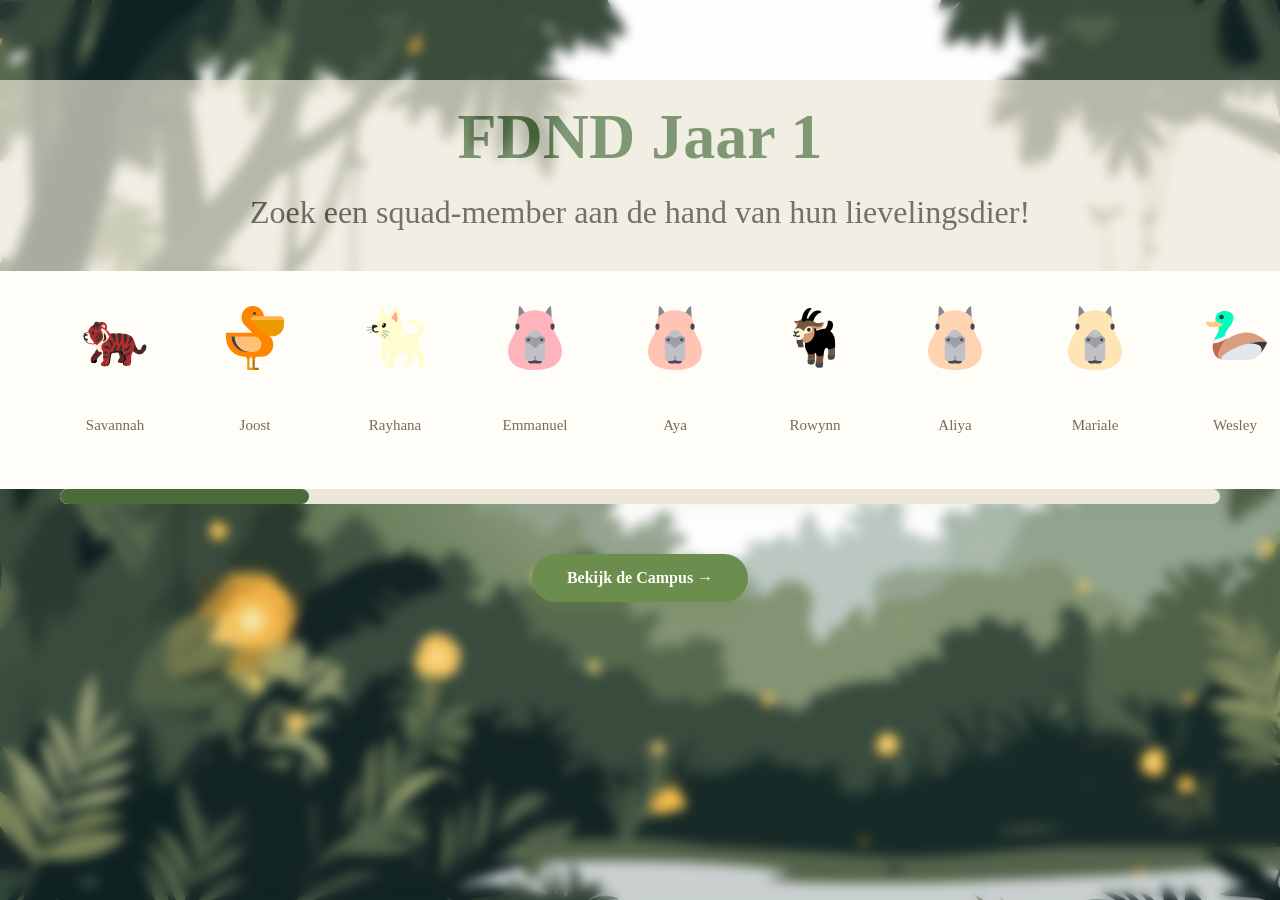
<file: assets/index.html>
<!DOCTYPE html>
<html lang="nl">

<head>
    <meta charset="UTF-8">
    <title>Onze klas</title>
    <link rel="stylesheet" href="style.css">
</head>

<body>

<div class="introductie">
    <h1> FDND Jaar 1 </h1>    

    <p class="intro-tekst">Zoek een squad-member aan de hand van hun lievelingsdier!</p>
</div>

    <div class="personen" id="personen">

        <a href="https://savannahvdheld.github.io/your-tribe-profile-card/" class="dier">
            <div class="icoon"><svg width="64px" height="64px" viewBox="0 0 128 128" xmlns="http://www.w3.org/2000/svg" xmlns:xlink="http://www.w3.org/1999/xlink" aria-hidden="true" role="img" class="iconify iconify--noto" preserveAspectRatio="xMidYMid meet" fill="#000000"><g id="SVGRepo_bgCarrier" stroke-width="0"></g><g id="SVGRepo_tracerCarrier" stroke-linecap="round" stroke-linejoin="round"></g><g id="SVGRepo_iconCarrier"><path d="M99.73 65.37c1.38 1.78 3.08 5.61 4.66 11.35S108.45 88.1 112.8 88c4.35-.1 3.96-3.45 4.66-4.78c.44-.83 1.17-2.83 5.33-.56c4.15 2.27 2.55 4.3 1.83 5.97c-.78 1.81-4.19 8.01-12.26 7.78c-7.47-.22-10.53-3.91-13.4-9.45c-2.87-5.54.77-21.59.77-21.59z" fill="#652525"></path><path d="M102.15 91.93s1.89-.48 3.86-2.3c1.68-1.55 3.08-3.23 3.08-3.23s-1-1.19-1.78-2.45c-1.15-1.87-1.67-3.38-1.67-3.38l-7.42 5.19s1.19 1.94 1.82 3.19c.84 1.72 2.11 2.98 2.11 2.98z" fill="#2f2e2d"></path><path d="M21.31 40.22s-.21-7.42 5.24-8.61c5.93-1.29 7.91 5.24 7.91 5.24L31.1 41.1l-9.79-.88z" fill="#652525"></path><path d="M70.47 91.26s2.7 7.13 2.97 9.79c.52 5.23-4.04 6.16-3.56 9.89c.32 2.45 2.46 3.07 7.32 3.07c6.13 0 9.1-2.87 9.1-2.87l2.18-26.31l-18.4 2.18l.39 4.25z" fill="#652525"></path><path d="M28.41 83.81s-2.81 7.07-5.64 10.61c-2.82 3.52-7.75 7.83-7.38 13.91c.23 3.72 2.43 5.37 4.95 5.87c2.61.52 5.62-.18 7.01-3.44c1.38-3.26 1.38-5.74 1.38-5.74s6-6.5 7.88-8.48c1.88-1.98 5.38-5.07 5.38-5.07l-13.58-7.66z" fill="#652525"></path><path d="M26.26 99.94c1.11-1.54-.31-3.02-1.26-3.86c-1.26-1.11-2.34-1.56-2.34-1.56l-2.15 2.56s1.3.85 2.26 1.74c.81.75 2.52 2.46 3.49 1.12z" fill="#333132"></path><path d="M24.25 92.3s1.63 1.11 2 1.48s1.97 1.48 2.63.74c.99-1.09-.17-2.67-.93-3.6c-.65-.81-1.88-1.92-1.88-1.92l-1.82 3.3z" fill="#333132"></path><path d="M22.84 108.58c-1.63.89-2.37 2.56-1.78 4.01c.54 1.33 3.12 2 5.42.04c1.17-1 1.48-3.3.78-4.04c-.7-.74-2.63-.98-4.42-.01z" fill="#b02d2db5d42"></path><path d="M18.95 110.66c-.97 0-2.34.69-1.89 2c.33.96 3.11 1.84 3.6.19c.37-1.26-.97-2.19-1.71-2.19z" fill="#b02d2db5d42"></path><path d="M26.95 79.79l-5.34-2.97s-7.29.46-11.77-2.27c-4.19-2.56-7.02-6.13-7.62-10.09s-.51-7.81.19-9.1c.69-1.29 1.99-1.58 3.77-2.27s4.46-2.31 4.46-2.31s.39-3.14 2.24-5.78c2.77-3.96 4.77-4.27 5.76-4.77c.99-.49 10.78-.99 10.78-.99l2.37-.2l2.97-5.14s3.86-2.77 8.51-.49s4.85 7.91 4.55 9.89c-.3 1.98-.99 3.56-.89 4.25c.05.35 2.1 2.08 3.96 3.96c1.82 1.83 3.13 3.4 3.89 3.86c.77.46 10.25-1.14 21.44-.3c11.31.85 18.73 3 22.89 8.94c4.15 5.93 4.2 12.43 3.02 19.35s-4.95 13.85-5.34 14.94c-.4 1.09-.4 8.8-.4 10.78c0 1.98.72 10.39-5.74 10.5c-3.68.06-7.23.66-8.72-2.41c-1.48-3.07-.26-6.75-.26-6.75l2.94-3.21l-.4-5.64l-5.93-5.74l-1.09-4.35l-11.37.49s-9.3 1.48-9.89 2.18s-2.08 10.19-2.57 15.03c-.49 4.85-2.74 9.52-4.33 10.21c-1.58.69-4.64 1.82-8.79.89c-3.79-.85-4.53-4.49-2.26-7.46c1.45-1.91 2.86-2.6 2.86-2.6s-.26-5.49-.41-10.46c-.11-3.64-.05-7.07-.3-7.53c-.59-1.09-8.33-11.15-8.33-11.15l-4.85-1.29z" fill="#b02d2d"></path><path d="M110.94 87.66s-.11 3.2-.45 4.56c-.59 2.41-1.52 3.82-1.52 3.82s2.08.6 4.97.45c2.71-.15 4.55-1.32 4.55-1.32s-1.36-3.09-1.73-4.06c-.37-.96-1.52-3.75-1.52-3.75s-.63.37-1.93.56a4.9 4.9 0 0 1-2.37-.26z" fill="#2f2e2d"></path><path d="M116.69 85.7s2.08.59 3.86 1.41c1.78.82 3.86 2.08 3.86 2.08s2-4.01 2.37-6.82c.26-2.01-.42-4.59-2.45-5.34c-2.6-.96-5.19.89-6.16 3.86s-1.48 4.81-1.48 4.81z" fill="#2f2e2d"></path><path d="M43.69 44.97s2.45-5.64-1.11-7.57c-3.56-1.93-5.64 3.41-5.64 3.41a117.283 117.283 0 0 0 6.75 4.16z" fill="#eec7b4"></path><path d="M11.05 52.84s-4.04 1.11-6.12 2.49c-1.24.82-1.5 2.44-1.56 4.23c-.19 6.08 3.49 12.31 9.16 14.21c6.65 2.22 10.39.59 10.39.59s-2.74-4.23-4.3-6.08s-2.89-3.12-3.41-4.08s-1.11-5.3-1.93-7.23c-.82-1.95-2.23-4.13-2.23-4.13z" fill="#ffffff"></path><path d="M10.16 58.7S4 60.7 4 60.93c0 .22-.07 3.19.37 3.56c.45.37 1.63 1.04 2.67 1.19c1.04.15 2.3.07 2.89.59c.33.28.59 2.3-2.37 2.97s-5.42-2.52-6.08-4.75c-.67-2.23-.67-6.97 1.04-9.27c1.2-1.64 6.23 1.25 7.64 3.48z" fill="#363230"></path><path d="M43.5 114.3c-1.13-.12-1.77.56-1.87 3.08c-.09 2.23.7 3.17 1.64 3.3c1.49.22.69-1.93.74-2.82c.1-1.49 1.24-3.38-.51-3.56z" fill="#652525"></path><path d="M38.61 113.74c-.7-.41-2 .11-2.02 2.94c-.01 2.29 1.52 3.45 2.53 3.18c.56-.15-.25-2.17-.48-2.93c-.39-1.27 1.38-2.37-.03-3.19z" fill="#652525"></path><path d="M46.73 119.86c-.19.78 4.5-.11 6.08-3.82s2.37-11.97 2.72-15.13c.35-3.17 1.24-5.89 1.58-6.08c.35-.2 3.87-.99 9.46-1.63c4.92-.57 9.24-.89 9.24-.89s.25 2.92 2.72 5.44s4.85 4.35 5.04 4.7c.2.35.27 4.39-.05 5.24c-.07.2-3.9 3.02-3.78 6.84c.1 3.36 3.02 4.83 4.75 5.03c1.73.2 2.46.14 1.37-.51c-1.09-.64-3.97-1.08-3.93-4.67c.05-4.71 3.57-5.85 3.72-6.74c.15-.89-.15-6.08-.3-6.43c-.15-.35-3.75-3.55-4.95-5.04c-2.11-2.63-1.53-5.44-1.98-5.84c-.45-.4-8.15-.06-12.12.4c-2.8.32-10.09 1.21-11.62 2.97c-.49.56-1.7 11.88-1.88 13.3c-.3 2.34-.38 6.16-1.93 8.75c-1.3 2.2-3.89 3.07-4.14 4.11z" fill="#b02d2db5d42"></path><path d="M84.71 116.71c.05 2.03.73 3.19 2.21 3.09c1.48-.1.18-2.23.1-2.92c-.15-1.29 1.07-3.05.15-3.26c-1.48-.35-2.5 1.31-2.46 3.09z" fill="#652525"></path><path d="M22.65 53.99c.17 1.89-.54 3.62-2.05 3.92c-1.51.31-3.04-.39-3.44-2.88c-.38-2.35.72-3.63 2.23-3.93s3.06.68 3.26 2.89z" fill="#313130"></path><path d="M22.92 47.2c1.93-.26 1.56-2.27 1.26-3.66s-.79-2.32-.79-2.32s1.64-.28 2.46.07c.33.14.63.45.95.82c1.78 2.03 1.1 5.6 2.83 5.8c1.73.2 1.77-2.49 1.67-4.17c-.1-1.68-.35-2.52-.1-2.97c.25-.45 1.52-.13 1.63-.45c.32-.95 1.04-3.46 2.18-4.75c1.14-1.29 2.96-2.58 5.12-2.55c1.51.02 3.23.48 2.89.22c-1.03-.8-6.08-2.6-9.5-.1c-2.88 2.11-3.36 4.99-3.36 4.99s-2.05-.15-5.54.11c-2.59.19-4.89 1.02-6.14 1.63c-2.47 1.2-3.65 2.67-3.65 2.67s1.94-.86 2.56-1.04c1.52-.45 2.44.27 3.23 2.15c.47 1.15.82 3.75 2.3 3.55z" fill="#33312f"></path><path d="M29.51 52.35c-.89-.07-.91 1.31-1.03 2.71c-.2 2.37-.27 4.79-.45 5.08c-.3.49-1.89 2.65-2.78 3.63c-.45.49-1.96 1.87-1.53 2.57c.94 1.53 6.92-2.32 7.47-5.69c.5-3.08.3-8.15-1.68-8.3z" fill="#33312f"></path><path d="M33.23 63.44c-.15.45-1.98 2.31-4.08 3.75c-2.18 1.48-4.36 2.16-3.68 3.15c.84 1.24 4.4.05 6.33-.84c1.55-.72 4.3-2.9 4.9-4.45c.49-1.29.25-5.64-.49-8.06c-.74-2.42-1.89-5.14-2.82-4.23c-.53.52-.03 2.37.11 4.9c.14 2.67-.16 5.44-.27 5.78z" fill="#33312f"></path><path d="M40.61 104.35s2.57-.73 4.15-.63c1.58.1 5.04.45 5.64.15c.97-.49-2.49-3.21-5.55-3.51s-4.46.06-4.46.06l.22 3.93z" fill="#333132"></path><path d="M40.35 96.38s.8-.9 3.82-.85c3.02.05 6.32.48 6.22-.56c-.1-1.04-4.59-3.15-6.53-3.26c-1.19-.07-3.88.3-3.88.3l.37 4.37z" fill="#333132"></path><path d="M27.84 78.5s3.39-3.52 5.24-5.04c2.77-2.27 7.12-5.93 7.22-11.57c.1-5.64-2.57-10.29-3.07-11.18c-.49-.89-1.98-3.86-.3-5.04c1.68-1.19 3.84-.89 7.52 3.07c3.86 4.15 8.11 12.17 8.11 12.17s-2.27 6.33-7.12 9.99c-1.78 1.34-3.68 1.91-4.99 2.97c-2.26 1.83-3.15 4.36-3.41 6.87c-.79 7.52 1.69 7.46 2.65 9.38c.68 1.38.83 5.17.67 5.3c-.84.71-3.71-2.37-4.2-2.87c-.49-.49-2.08-2.18-2.08-2.18s-.1 1.78-.79 1.78c-.94 0-3.46-2.57-4.75-5.24s-2.77-5.14-4.15-7.12c-.6-.86-2.94-2.92-2.94-2.92s.87-.94 2.55-.64c1.66.29 3.84 2.27 3.84 2.27z" fill="#ffeddb"></path><path d="M42.23 54.47c-1.5.77.75 8.27-.35 11.08c-.55 1.4-2.37 4.9-1.09 5.64c1.29.74 5.29-3.17 5.84-5.59s-2.47-12.12-4.4-11.13z" fill="#33312f"></path><path d="M41.24 82.51c0 2.18 7.16 1.93 7.16 1.93s4.52 4.01 5.5 3.31c1.19-.84.74-2.03-.2-3.51c-1.48-2.33-2.37-3.66-4.01-4.35c-1.48-.63-4.4.22-5.93.59c-1.92.47-2.52 1.32-2.52 2.03z" fill="#33312f"></path><path d="M50.84 67.52c-.89 1.09.31 2.07 1.43 3.81c1.06 1.64 3.39 4.75 3.39 4.75s-.32 7.02.57 7.66c1.04.74 2.37-1.38 3.02-3.17s.69-4.06.54-5.44c-.15-1.38-1.09-3.61-4.46-6.02c-2.58-1.83-4.05-2.13-4.49-1.59z" fill="#33312f"></path><path d="M55.53 55.41s2.03 3.12 3.12 6.08c1.09 2.97 2.16 6.19 2.55 8.56c.21 1.27.87 4.01 1.85 4.15c.99.15 1.68-2.64 1.97-5.75c.3-3.23-.09-7.85-.63-9.93s-1.19-3.65-1.19-3.65s-1.81-.03-4.01.09c-1.92.1-3.66.45-3.66.45z" fill="#33312f"></path><path d="M69.43 54.76s1.08 4.08 1.3 9.9c.15 3.81.63 10.42 1.78 10.42c1.48 0 2.82-5.03 3.41-10.72s.45-9.35.45-9.35s-1.8-.2-3.38-.26c-1.96-.06-3.56.01-3.56.01z" fill="#33312f"></path><path d="M82.56 75.16c2 .26 3.89-5.61 4.78-9.27s1.47-8.75 1.47-8.75s-1.58-.45-3.21-.82c-1.88-.43-3.56-.63-3.56-.63s.33 3.41.25 8.96c-.05 2.97-.95 10.36.27 10.51z" fill="#33312f"></path><path d="M94.28 59.51s-.67 7.41-1.11 8.94c-.45 1.53-4.27 7.01-3.49 7.9c1.02 1.17 6.05-2.93 7.53-6.19s1.72-6.52 1.72-6.52s-.57-1.09-2.24-2.46c-1.3-1.07-2.41-1.67-2.41-1.67z" fill="#33312f"></path><path d="M57.08 94.86s4.54-6.47 5.63-9.33c1.09-2.87 3.02-7.58 4.7-8.01c1.73-.45 1.23 4.11.15 7.67c-1.04 3.41-2.87 8.21-2.87 8.21s-1.86.3-3.45.54c-3.26.49-4.16.92-4.16.92z" fill="#33312f"></path><path d="M69.39 92.86s3.39-6.45 4.3-9.09c.57-1.64 1.77-6.21 3.3-6.16s1.43 3.86.99 6.18c-.45 2.32-2.18 8.51-2.18 8.51s-1.36.11-2.82.26c-1.2.12-3.59.3-3.59.3z" fill="#33312f"></path><path d="M80.71 89.25c.25.83 7.03.42 9.27-1.06c4.27-2.83 6.45-10.41 4.97-10.31c-1.48.1-5.98 5.14-7.57 6.18c-1.58 1.03-7.17 3.55-6.67 5.19z" fill="#33312f"></path><path d="M77 95.64s6.34 1.08 10.09.19c3.34-.79 6.23-4.49 7.27-3.89c1.04.59-.3 5.64-5.04 7.27c-4.59 1.58-8.16.89-8.16.89s-1.6-1.15-2.37-2.08C77.59 96.6 77 95.64 77 95.64z" fill="#33312f"></path></g></svg></div>
            <p>Savannah</p>
        </a>

        <a href="https://s2108887.github.io/your-tribe-profile-card/" class="dier">
            <div class="icoon"><svg height="64px" width="64px" version="1.1" id="Layer_1" xmlns="http://www.w3.org/2000/svg" xmlns:xlink="http://www.w3.org/1999/xlink" viewBox="0 0 376.786 376.786" xml:space="preserve" fill="#000000"><g id="SVGRepo_bgCarrier" stroke-width="0"></g><g id="SVGRepo_tracerCarrier" stroke-linecap="round" stroke-linejoin="round"></g><g id="SVGRepo_iconCarrier"> <g> <g> <path style="fill:#B36F0F;" d="M205.4,364.112h-18.253v-64.834h-13.336v71.172c0,3.5,2.837,6.336,6.337,6.336H205.4 c3.499,0,6.337-2.836,6.337-6.336S208.899,364.112,205.4,364.112z"></path> <g> <path style="fill:#ff8400;" d="M168.605,291.311c0-6.559,5.314-11.876,11.873-11.876s11.874,5.317,11.874,11.876v10.336 c0,6.559-5.315,11.875-11.874,11.875c-6.559,0-11.873-5.316-11.873-11.875V291.311z"></path> </g> </g> <g> <path style="fill:#ED9900;" d="M174.213,364.112H155.96v-64.834h-13.336v71.172c0,3.5,2.837,6.336,6.337,6.336h25.252 c3.5,0,6.338-2.836,6.338-6.336S177.713,364.112,174.213,364.112z"></path> <g> <path style="fill:#ff8400;" d="M137.418,291.311c0-6.559,5.314-11.876,11.873-11.876c6.56,0,11.875,5.317,11.875,11.876v10.336 c0,6.559-5.315,11.875-11.875,11.875c-6.559,0-11.873-5.316-11.873-11.875V291.311z"></path> </g> </g> <path style="fill:#ff8400;" d="M274.448,177.223l0.006-0.008l-58.891-58.892c2.225-1.717,4.373-3.577,6.414-5.615 c25.783-25.783,25.783-67.587-0.001-93.372c-25.783-25.782-67.586-25.782-93.369,0.001c-25.784,25.784-25.783,67.585,0,93.37 l44.227,44.227H17.787v30.701c0,61.659,49.983,111.643,111.643,111.643h95.274c39.308,0,71.172-31.865,71.172-71.172 C295.876,208.163,287.663,190.145,274.448,177.223z"></path> <circle style="fill:#333E48;" cx="185.678" cy="43.166" r="8.498"></circle> <g> <path style="fill:#ffbf75;" d="M181.397,270.489c24.934,0.001,45.146-20.211,45.143-45.143c0-24.933-20.212-45.145-45.144-45.142 l-131.203-0.002c0,49.863,40.422,90.287,90.284,90.287H181.397z"></path> <path style="fill:#333E48;" d="M68.081,180.203H50.193c0,49.863,40.422,90.287,90.284,90.287h17.874 C108.495,270.482,68.081,230.061,68.081,180.203z"></path> </g> <g> <path style="fill:#ED9900;" d="M163.607,81.973l75.817,75.815h-0.002c12.677,12.678,30.189,20.517,49.53,20.516 c38.685,0,70.046-31.358,70.046-70.043V81.973H163.607z"></path> <path style="fill:#FFB648;" d="M163.607,81.973c0-12.025,9.747-21.771,21.77-21.771h151.85c12.024,0,21.772,9.746,21.772,21.771 H163.607z"></path> </g> </g> </g></svg></div>
            <p>Joost</p>
        </a>

        <a href="https://rayhana7.github.io/your-tribe-profile-card/" class="dier">
            <div class="icoon"><svg width="64px" height="64px" viewBox="0 0 128 128" xmlns="http://www.w3.org/2000/svg" xmlns:xlink="http://www.w3.org/1999/xlink" aria-hidden="true" role="img" class="iconify iconify--noto" preserveAspectRatio="xMidYMid meet" fill="#000000"><g id="SVGRepo_bgCarrier" stroke-width="0"></g><g id="SVGRepo_tracerCarrier" stroke-linecap="round" stroke-linejoin="round"></g><g id="SVGRepo_iconCarrier"><path d="M41.94 80.79s-4.22 7.41-5.54 12.86c-1.31 5.44-.59 7.57.84 12.01c1.64 5.07 3.63 9.19 7.46 6.76c3.1-1.97 3.43-6.71 2.96-8.59c-.47-1.88-.89-4.5-.7-5.63c.19-1.13 2.3-6.24 3.99-8.68c1.69-2.44 1.69-6.01 1.41-6.29c-.29-.28-10.42-2.44-10.42-2.44z" fill="#fffdd0"></path><path d="M51.75 117.35s-1.2 6.62-.56 6.62c.63 0 5.07-.21 6.62-1.27c1.55-1.06 2.94-4.65 4.22-8.73c1.55-4.93 3.71-11.25 4.22-12.81c.94-2.86 1.97-5.77 1.97-5.77s4.78-.43 7.74-.56c4.72-.21 8-.43 8.73.07c.92.63 5.15 3.48 6.19 5c1.55 2.25-3.8 12.81-3.8 12.81s-3.8 3.38-3.66 5.28c.14 1.9 3.8 1.69 7.04 1.55c3.24-.14 4.97-1.06 5.42-1.55c1.69-1.83 3.45-6.83 4.58-10.91c1.08-3.91 2.53-6.34 2.11-8.87c-.42-2.53-13.23-13.37-13.23-13.37l-31.46 7.6l-6.13 24.91z" fill="#fffdd0"></path><path d="M34.02 29.16l16.52-6.66s-1.6-4.22-3.66-7.88s-6.66-10.51-8.82-9.95c-2.16.56-4.42 11-4.93 13.8c-1.04 5.71.89 10.69.89 10.69z" fill="#fffdd0"></path><path d="M18.72 43.75c-.03 0-3.42 0-5.73-.07c-2.32-.07-4.48-.14-4.48-.14s-1.07-.03-1.07-1.08c0-1.06 1.11-1.01 1.11-1.01s2.17.07 4.5.14c2.28.07 5.64.07 5.67.07c.58 0 1.05.47 1.05 1.05s-.47 1.04-1.05 1.04z" fill="#b0b1b2"></path><path d="M8.57 50.1s-.99.27-1.21-.81c-.22-1.09.76-1.24.76-1.24s2.87-.85 4.85-1.27c1.96-.42 6.04-1.19 6.08-1.2c.57-.11 1.12.27 1.23.84c.11.57-.27 1.12-.84 1.23c-.04.01-4.09.78-6.03 1.19c-1.97.41-4.84 1.26-4.84 1.26z" fill="#b0b1b2"></path><path d="M13.42 55.51c-.34 0-.67-.17-.88-.47a1.06 1.06 0 0 1 .29-1.46l5.48-4.29a1.06 1.06 0 0 1 1.46.29c.32.48.19 1.13-.29 1.46l-5.14 4.05c-.18.12-.72.42-.92.42z" fill="#b0b1b2"></path><path d="M36.54 67.37c0 .84.59 7.08 1.27 11.54c.7 4.65 2.82 8.17 7.04 10.98c5.07 3.38 9.57 3.94 9.57 3.94s-1.55 9.57-3.66 15.91c-.38 1.15-2.67 5.84-3.17 6.62s-1.83 3.03-1.62 4.65c.23 1.76 1.55 3.8 7.18 2.67c4.56-.91 5-5.51 6.34-9.24c.5-1.4 3.61-10.04 4.22-12.06c1.35-4.47 2.11-7.48 2.82-8.26c.7-.77 8.17-1.13 12.81-1.41c4.65-.28 12.11-.42 12.11-.42s3.17 2.6 6.69 4.22c5.48 2.52 10.63 3.24 13.02 6.48c2.31 3.12 1.93 6.13 1.41 8.66c-.84 4.08-2.38 6.33-2.11 7.81c.35 1.97 2.25 2.18 6.19 2.25c3.81.07 4.55-.69 5.28-2.53c2.89-7.3-1.76-16.75-2.11-23.02c-.17-2.97-4.86-3.8-5.91-8.17c-1.06-4.36-1.38-8.8-2.65-13.16c-1.38-4.76-3.1-8.78-3.1-8.78s4.9-2.98 7.93-6.29c3.03-3.31 7.35-7.7 5.58-16.38c-1.41-6.9-6.01-11.5-16.92-14.95c-10.79-3.41-12.99.55-13.3 3.14c-.42 3.52 4.08 4.74 8.87 5.65s13.96 3.83 11.26 11.83c-1.69 5-9.15 8.05-9.15 8.05s-7.18-1.08-16.89-.02c-7.84.87-11.56 2.92-12.4 2.55c-1.27-.56-.42-2.39.92-4.5c2.12-3.35 4.72-7.74 4.72-13.23s-2.6-8.45-2.6-8.45s-.07-10.77-1.62-16.89s-4.44-13.24-7.47-13.38c-3.03-.14-8.38 7.25-9.78 9.57s-3.73 7.11-3.73 7.11s-8.2-.99-15.06 2.32c-6.02 2.9-9.71 11.97-11.54 12.67c-1.83.7-6.15.54-7.84 3.36c-.7 1.16-.77 8.89-.77 8.89s.53 1.83 1.09 3.43c.44 1.25 2.72 4.6 5.46 6.61c3.56 2.61 8.32 6.3 9.37 7.14c1.05.84 2.25 3.09 2.25 3.09z" fill="#fffdd0"></path><path d="M57.24 24.22c.07 1.48 3.45 3.45 5.21 4.72c1.76 1.27 4.29 4.05 5.28 3.87c1.75-.31 1.62-7.74 1.27-11.05c-.35-3.31-2.11-8.8-3.24-9.22c-1.13-.42-4.05 3.79-4.79 4.93c-1.27 1.97-3.8 5.42-3.73 6.75z" fill="#ffab93"></path><path d="M21.63 44.61c.47-.56 7.57-2.44 7.8-3.71s-1.45-2.3-4.41-3c-2.66-.63-5.09-.38-5.69.05c-.8.56-1.69 3.43-1.45 6.34c.24 3.01 1.26 5.47 2.58 6.8c.92.93 3.16 2.39 5.13 2.53c1.97.14 3.8-.7 4.79-1.69s.28-2.58-1.22-1.69c-1.5.89-2.5 1.16-3.8.8c-1.36-.38-3.31-1.71-3.72-3.89c-.26-1.3-.01-2.54-.01-2.54z" fill="#2f2f2f"></path><path d="M51.12 53.64c-.16 0-.32-.04-.47-.11c-.03-.01-2.81-1.42-5.22-2.13c-2.48-.73-4.8-1.29-4.83-1.3c-.56-.14-.91-.7-.78-1.27c.14-.56.7-.91 1.27-.78c.02.01 2.4.58 4.93 1.33c2.6.77 5.45 2.22 5.57 2.28a1.046 1.046 0 0 1-.47 1.98z" fill="#b0b1b2"></path><path d="M50.04 60.87c-.22 0-.44-.07-.62-.21c-.03-.02-3.25-2.4-5.32-3.83c-2.01-1.38-4.79-2.67-4.82-2.68a1.05 1.05 0 0 1 .87-1.91c.12.06 2.97 1.37 5.13 2.86c2.1 1.45 5.35 3.84 5.38 3.87c.47.34.56 1 .22 1.47c-.2.28-.52.43-.84.43z" fill="#b0b1b2"></path><path d="M45.07 64.53c-.25 0-.5-.09-.7-.27l-6.94-6.19c-.43-.39-.47-1.05-.08-1.48c.39-.43 1.05-.47 1.48-.08l6.94 6.19a1.05 1.05 0 0 1-.7 1.83z" fill="#b0b1b2"></path><ellipse transform="rotate(-60 41.931 38.703)" cx="41.93" cy="38.7" rx="4.76" ry="3.75" fill="#010000"></ellipse><path d="M41.61 37.99c-.55 1.03-1.51 1.69-2.3 1.2c-.79-.49-.34-2.06.1-2.65c.44-.59 1.23-1.33 2.01-.84c.8.5.56 1.61.19 2.29z" fill="#dedede"></path></g></svg></div>
            <p>Rayhana</p>
        </a>

        <a href="https://emmatje.github.io/your-tribe-profile-card/" class="dier">
            <div class="icoon"><svg height="64px" width="64px" version="1.1" id="Layer_1" xmlns="http://www.w3.org/2000/svg" xmlns:xlink="http://www.w3.org/1999/xlink" viewBox="0 0 512 512" xml:space="preserve" fill="#000000"><g id="SVGRepo_bgCarrier" stroke-width="0"></g><g id="SVGRepo_tracerCarrier" stroke-linecap="round" stroke-linejoin="round"></g><g id="SVGRepo_iconCarrier"> <g> <path style="fill:#878791;" d="M181.696,65.849c0,0-40.248-65.849-49.536-65.849s-8.256,98.873-8.256,98.873L181.696,65.849z"></path> <path style="fill:#878791;" d="M330.27,65.849c0,0,40.248-65.849,49.536-65.849c9.288,0,8.256,98.873,8.256,98.873L330.27,65.849z"></path> </g> <path style="fill:#FFB3BA;" d="M256,512c81.872,0,185.928-18.287,209.564-107.328c23.285-87.72-29.233-150.366-44.444-181.632 c-12.384-25.456-16.512-40.592-16.512-74.304C404.608,33.152,256,33.023,256,33.023s-148.608,0.129-148.608,115.713 c0,33.712-4.128,48.848-16.512,74.304c-15.211,31.265-67.729,93.912-44.444,181.632C70.072,493.714,174.128,512,256,512z"></path> <path style="fill:#FFB3BA;" d="M256,82.361L256,82.361c-31.918,0-57.792,25.874-57.792,57.792v206.4 c0,31.918,25.874,57.792,57.792,57.792l0,0c31.918,0,57.792-25.874,57.792-57.792v-206.4C313.792,108.235,287.918,82.361,256,82.361 z"></path> <g> <path style="fill:#464655;" d="M313.792,429.03c0,42.147-39.553,28.617-57.792,28.617s-57.792,13.53-57.792-28.617 s25.874-28.617,57.792-28.617S313.792,386.882,313.792,429.03z"></path> <ellipse style="fill:#464655;" cx="115.646" cy="164.924" rx="16.512" ry="24.768"></ellipse> <ellipse style="fill:#464655;" cx="396.35" cy="164.924" rx="16.512" ry="24.768"></ellipse> </g> <path style="fill:#C0C0C6;" d="M283.628,200.296l-0.012-0.011c-7.849-7.065-17.732-10.597-27.615-10.597 c-9.883,0-19.765,3.531-27.615,10.597l-0.012,0.011c-34.966,31.47-54.932,76.303-54.932,123.346v91.214 c0,13.679,11.089,24.768,24.768,24.768h22.819c12.14,0,24.115-2.827,34.973-8.256c10.859,5.429,22.832,8.256,34.973,8.256h22.819 c13.679,0,24.768-11.089,24.768-24.768v-91.214C338.56,276.599,318.594,231.767,283.628,200.296z"></path> <g> <path style="fill:#9E9EA6;" d="M308.029,241.48h-9.262c-6.409,0-12.73,1.492-18.461,4.358l-13.228,6.614 c-6.973,3.487-15.181,3.487-22.154,0l-13.228-6.614c-5.732-2.866-12.053-4.358-18.461-4.358h-9.262 c-15.647,0-29.672,11.716-30.49,27.342c-0.873,16.665,12.381,30.45,28.855,30.45h4.128c24.768,0,24.768,33.024,49.536,33.024 s24.768-33.024,49.536-33.024h4.128c16.474,0,29.728-13.785,28.855-30.45C337.701,253.196,323.675,241.48,308.029,241.48z"></path> <path style="fill:#9E9EA6;" d="M256,431.368c2.687,1.344,5.446,2.523,8.256,3.545V406.6c0-4.559-3.697-8.256-8.256-8.256 c-4.559,0-8.256,3.697-8.256,8.256v28.313C250.554,433.891,253.313,432.711,256,431.368z"></path> </g> <g> <circle style="fill:#464655;" cx="202.334" cy="270.374" r="12.384"></circle> <circle style="fill:#464655;" cx="309.662" cy="270.374" r="12.384"></circle> </g> </g></svg></div>
            <p>Emmanuel</p>
        </a>

        <a href="https://ayalefevere.github.io/your-tribe-profile-card/" class="dier">
            <div class="icoon"><svg height="64px" width="64px" version="1.1" id="Layer_1" xmlns="http://www.w3.org/2000/svg" xmlns:xlink="http://www.w3.org/1999/xlink" viewBox="0 0 512 512" xml:space="preserve" fill="#000000"><g id="SVGRepo_bgCarrier" stroke-width="0"></g><g id="SVGRepo_tracerCarrier" stroke-linecap="round" stroke-linejoin="round"></g><g id="SVGRepo_iconCarrier"> <g> <path style="fill:#878791;" d="M181.696,65.849c0,0-40.248-65.849-49.536-65.849s-8.256,98.873-8.256,98.873L181.696,65.849z"></path> <path style="fill:#878791;" d="M330.27,65.849c0,0,40.248-65.849,49.536-65.849c9.288,0,8.256,98.873,8.256,98.873L330.27,65.849z"></path> </g> <path style="fill:#FFC4B3;" d="M256,512c81.872,0,185.928-18.287,209.564-107.328c23.285-87.72-29.233-150.366-44.444-181.632 c-12.384-25.456-16.512-40.592-16.512-74.304C404.608,33.152,256,33.023,256,33.023s-148.608,0.129-148.608,115.713 c0,33.712-4.128,48.848-16.512,74.304c-15.211,31.265-67.729,93.912-44.444,181.632C70.072,493.714,174.128,512,256,512z"></path> <path style="fill:#FFC4B3;" d="M256,82.361L256,82.361c-31.918,0-57.792,25.874-57.792,57.792v206.4 c0,31.918,25.874,57.792,57.792,57.792l0,0c31.918,0,57.792-25.874,57.792-57.792v-206.4C313.792,108.235,287.918,82.361,256,82.361 z"></path> <g> <path style="fill:#464655;" d="M313.792,429.03c0,42.147-39.553,28.617-57.792,28.617s-57.792,13.53-57.792-28.617 s25.874-28.617,57.792-28.617S313.792,386.882,313.792,429.03z"></path> <ellipse style="fill:#464655;" cx="115.646" cy="164.924" rx="16.512" ry="24.768"></ellipse> <ellipse style="fill:#464655;" cx="396.35" cy="164.924" rx="16.512" ry="24.768"></ellipse> </g> <path style="fill:#C0C0C6;" d="M283.628,200.296l-0.012-0.011c-7.849-7.065-17.732-10.597-27.615-10.597 c-9.883,0-19.765,3.531-27.615,10.597l-0.012,0.011c-34.966,31.47-54.932,76.303-54.932,123.346v91.214 c0,13.679,11.089,24.768,24.768,24.768h22.819c12.14,0,24.115-2.827,34.973-8.256c10.859,5.429,22.832,8.256,34.973,8.256h22.819 c13.679,0,24.768-11.089,24.768-24.768v-91.214C338.56,276.599,318.594,231.767,283.628,200.296z"></path> <g> <path style="fill:#9E9EA6;" d="M308.029,241.48h-9.262c-6.409,0-12.73,1.492-18.461,4.358l-13.228,6.614 c-6.973,3.487-15.181,3.487-22.154,0l-13.228-6.614c-5.732-2.866-12.053-4.358-18.461-4.358h-9.262 c-15.647,0-29.672,11.716-30.49,27.342c-0.873,16.665,12.381,30.45,28.855,30.45h4.128c24.768,0,24.768,33.024,49.536,33.024 s24.768-33.024,49.536-33.024h4.128c16.474,0,29.728-13.785,28.855-30.45C337.701,253.196,323.675,241.48,308.029,241.48z"></path> <path style="fill:#9E9EA6;" d="M256,431.368c2.687,1.344,5.446,2.523,8.256,3.545V406.6c0-4.559-3.697-8.256-8.256-8.256 c-4.559,0-8.256,3.697-8.256,8.256v28.313C250.554,433.891,253.313,432.711,256,431.368z"></path> </g> <g> <circle style="fill:#464655;" cx="202.334" cy="270.374" r="12.384"></circle> <circle style="fill:#464655;" cx="309.662" cy="270.374" r="12.384"></circle> </g> </g></svg></div>
            <p>Aya</p>
        </a>

        <a href="https://rowynn-eu.github.io/fdnd-profile-card/" class="dier">
            <div class="icoon"><svg width="64px" height="64px" viewBox="0 0 128 128" xmlns="http://www.w3.org/2000/svg" xmlns:xlink="http://www.w3.org/1999/xlink" aria-hidden="true" role="img" class="iconify iconify--noto" preserveAspectRatio="xMidYMid meet" fill="#000000"><g id="SVGRepo_bgCarrier" stroke-width="0"></g><g id="SVGRepo_tracerCarrier" stroke-linecap="round" stroke-linejoin="round"></g><g id="SVGRepo_iconCarrier"><path d="M66.67 49.49s5.07-2.25 9.57-3.1c4.5-.84 8.17-.7 8.17-.7s3.94-5.77 4.5-8.87s.63-5.98.7-6.48c.17-1.2 8.17-1.27 9.85 3.52c1.69 4.79-.42 10.56-1.83 12.67s-2.96 3.66-2.96 3.66s6.9 6.48 8.45 13.66s1.13 17.74 1.13 17.74s-.42 8.02-4.36 8.59c-3.94.56-8.73-3.03-9.43-3.87c-.7-.84-2.06-3.21-4.36-2.46c-2.6.84-3.27 3.84-3.8 6.48c-.66 3.24-1.64 11.5-1.64 11.5s-4.69 1.88-7.51 1.45c-2.82-.42-6.34-3.8-6.34-3.8s.28-4.22-1.13-5.07s-2.82 1.55-2.82 1.55l-5.63 6.19l-7.74-6.34s-.56-2.82-1.41-4.22c-.84-1.41-2.53-4.5-3.1-6.62c-1.4-5.21-.98-15.2-.98-15.2l-8.59-41.95l2.11-1.97s1.97-10.14 5.07-14.5s5.63-5.49 7.32-6.34s6.9-1.41 6.9 0s-2.39 3.24-3.8 5.49s-2.96 5.49-3.8 8.31S47.43 25 47.43 25l3.05.7s1.69-4.08 3.24-6.19c1.55-2.11 3.73-5 6.41-7.04c2.27-1.73 5.42-3.52 8.94-3.52c3.52 0 8.17.99 7.74 3.59c-.23 1.42-2.89.77-5.56 2.53c-3.25 2.14-6.76 5.7-9.36 11.68s-3.52 8.59-3.52 8.59s6.83 6.41 7.53 8.59s.77 5.56.77 5.56z" fill="#ba19178"></path><path d="M35.7 70.14s5.73 3.62 8.26 3.75c3.89.21 9.62-2.09 13.21-6.03s6.55-9.68 6.03-16.68c-.45-6.03-2.51-8.24-2.51-8.24s3.59 3.52 8.8 3.1c5.21-.42 9.43-3.59 11.05-6.76c1.28-2.5 2.46-5.56 1.69-6.12c-.77-.56-3.36 0-3.36 0l-9.81 4.43l-16.82 1.13l-17.6 25.13l1.06 6.29z" fill="#d69971"></path><path d="M22.18 30.16c-.7.48.35 3.66 2.82 5.56s5.98 2.46 5.98 2.46l5.21-7.11s-12.67-1.83-14.01-.91z" fill="#d69971"></path><path d="M66.76 97.97s2.86 2.63 6.87 2.28c4.01-.35 7.63-2.93 7.63-2.93s-.8 8.21-.87 9.76c-.07 1.55-.21 6.1-.21 6.1s-5.07 5.44-7.81 4.95c-2.75-.49-6.57-5.3-6.5-6.22c.07-.92.66-5.04.8-7.16c.14-2.11.09-6.78.09-6.78z" fill="#75563e"></path><path d="M56.32 96.72c4.29-.3 7.53-1.95 7.53-1.95s.23 6.01.14 7.6c-.16 2.78-.38 6.1-.66 6.95c-.28.84-9.41 2.04-9.41 2.04s-4.43-3.94-4.43-4.15c0-.21.23-3.21.33-5.44c.07-1.62-.42-6.66-.42-6.66s2.84 1.9 6.92 1.61z" fill="#75563e"></path><path d="M90.04 85.77s3.03.33 5.07.12c2.04-.21 6.26-1.76 7.32-2.46c1.06-.7 1.83-1.83 1.83-1.83s-.42 8.73-.35 10.42c.07 1.69.07 5.7.07 5.7s-3.31 5.35-6.83 5.7c-3.52.35-7.11-6.15-7.11-6.15s.52-3.43.52-5.54c-.01-2.11-.52-5.96-.52-5.96z" fill="#75563e"></path><path d="M72.25 114.39c3.72.33 8-1.69 8-1.69s.35 6.41-.63 8.26c-.84 1.6-3.43 3.33-9.78 2.3c-4.12-.67-4.62-3.11-4.86-4.65c-.23-1.55.84-6.9.84-6.9s1.72 2.26 6.43 2.68z" fill="#46484a"></path><path d="M97.08 99.38c2.96-.1 6.9-1.67 6.9-1.67s.21 6.26-2.18 8.45c-2.75 2.51-9.27 1.74-11.1-.31c-1.83-2.04-.66-8.78-.66-8.78s3.02 2.45 7.04 2.31z" fill="#46484a"></path><path d="M55.97 108.69c3.46.14 7.65-1.1 7.65-1.1s.52 7.56-3 8.87c-3.74 1.4-8.63 1.08-10.56-1.36c-1.39-1.76-.63-8.17-.63-8.17s2.95 1.62 6.54 1.76z" fill="#46484a"></path><path d="M39.71 32.88c.69.41 2.11-3.87 11.19-3.8c10 .07 15.27 4.93 16.05 5c.77.07 6.12 0 7.81-.14c1.69-.14 4.65-1.48 4.58-.49s-1.2 6.41-6.19 7.81c-5 1.41-13.44-1.62-15.06-1.76c-1.62-.14-3.03 0-2.89 2.46c.14 2.46-18.37 13.59-18.37 13.59s-13.54-6.31-13.75-7.09c-.21-.77 1.31-2.82 2.56-4.74c1.58-2.44 2.39-5.14 3.24-6.55c.84-1.41 2.18-3.24 2.18-3.24s-2.63.21-4.36-.54c-1.19-.51-4.15-2.49-4.29-3.19s3.31.07 6.12-.21c2.82-.28 8.09-3.24 8.09-3.24s1.76 1.41 2.25 2.75s.49 3.17.84 3.38z" fill="#75563e"></path><path d="M27.53 66.18s-.81 3.1-.33 6.48c.38 2.65 2.37 5.21 2.72 6.12s.99 3.03.92 3.73c-.07.7.89.87 1.1.35c.26-.63-.02-1.51.7-1.34c.8.19 0 1.74 1.03 1.78c1.08.05.35-1.41 1.13-1.41c.82 0 .09 1.67 1.27 1.64c1.08-.02.07-1.48 1.1-1.45c.84.02.14 1.55 1.31 1.38c.66-.09-.11-1.66.75-1.85c.75-.16.35 1.41 1.22 1.08c.56-.21.75-1.67.54-3.36c-.21-1.69-.84-4.08-1.2-6.01c-.35-1.92-.75-3.97-.77-5.8s-.05-3.97-.05-3.97l-11.44 2.63z" fill="#46484a"></path><path d="M40.44 50.01c.55.05 2.63-2.25 3.57-3.89s3.43-5.26 7.09-5.68c3.76-.43 5.96 1.55 6.85 4.65c.82 2.86.05 6.15-3.71 7.93c-3.62 1.72-5.02 1.03-8.07 1.92c-1.62.47-4.13 1.88-4.27 2.06c-.14.19.83 6.93-4.5 9.85c-4.46 2.44-11.31 1.5-14.83-2.91c-3.86-4.84-3.14-12.11-.28-15.63c2.83-3.48 6.24-4.75 11.26-3.28c5.62 1.65 6.37 4.93 6.89 4.98z" fill="#fff3dd"></path><path d="M55.22 47.57c0 2.06-1.31 3.94-3.89 3.99c-2.21.04-3.07-1.79-3.14-3.85c-.09-2.63 1.79-3.95 3.66-3.99c2.43-.05 3.37 1.79 3.37 3.85z" fill="#2e2e2e"></path><path d="M25.42 52.77s3.66-2.01 4.12-2.25s1.65-.67 2.29.32c.63.99-.39 1.87-1.2 2.22c-.81.35-4.22 2.43-4.22 2.43s-.39 2.57-.04 2.85c.94.75 2.36 1.16 3.52 1.06c1.16-.11 2.08-.6 2.43-.67c.35-.07 1.34-.11 1.55.6c.21.7-.29 1.52-1.16 1.94c-1.04.49-2.08 1.01-3.84.7c-1.37-.24-2.46-.56-3.1-.99c-.63-.42-1.3-1.2-1.3-1.2s-.95 1.16-1.83 1.13c-.88-.04-2.01-.6-2.04-.7c-.04-.11-1.2-1.02-.67-2.01c.53-.99 1.72.35 2.46.46c.74.11 1.2-.39 1.27-.63c.07-.25.04-2.99.04-2.99s-1.58-2.04-1.94-2.39c-.35-.35-1.27-1.51-.32-2.22s1.58 0 1.83.21s2.15 2.13 2.15 2.13z" fill="#2e2e2e"></path></g></svg></div>
            <p>Rowynn</p>
        </a>

        <a href="https://aliyaharding.github.io/your-tribe-profile-card/" class="dier">
            <div class="icoon"><svg height="64px" width="64px" version="1.1" id="Layer_1" xmlns="http://www.w3.org/2000/svg" xmlns:xlink="http://www.w3.org/1999/xlink" viewBox="0 0 512 512" xml:space="preserve" fill="#000000"><g id="SVGRepo_bgCarrier" stroke-width="0"></g><g id="SVGRepo_tracerCarrier" stroke-linecap="round" stroke-linejoin="round"></g><g id="SVGRepo_iconCarrier"> <g> <path style="fill:#878791;" d="M181.696,65.849c0,0-40.248-65.849-49.536-65.849s-8.256,98.873-8.256,98.873L181.696,65.849z"></path> <path style="fill:#878791;" d="M330.27,65.849c0,0,40.248-65.849,49.536-65.849c9.288,0,8.256,98.873,8.256,98.873L330.27,65.849z"></path> </g> <path style="fill:#FFD4B3;" d="M256,512c81.872,0,185.928-18.287,209.564-107.328c23.285-87.72-29.233-150.366-44.444-181.632 c-12.384-25.456-16.512-40.592-16.512-74.304C404.608,33.152,256,33.023,256,33.023s-148.608,0.129-148.608,115.713 c0,33.712-4.128,48.848-16.512,74.304c-15.211,31.265-67.729,93.912-44.444,181.632C70.072,493.714,174.128,512,256,512z"></path> <path style="fill:#FFD4B3;" d="M256,82.361L256,82.361c-31.918,0-57.792,25.874-57.792,57.792v206.4 c0,31.918,25.874,57.792,57.792,57.792l0,0c31.918,0,57.792-25.874,57.792-57.792v-206.4C313.792,108.235,287.918,82.361,256,82.361 z"></path> <g> <path style="fill:#464655;" d="M313.792,429.03c0,42.147-39.553,28.617-57.792,28.617s-57.792,13.53-57.792-28.617 s25.874-28.617,57.792-28.617S313.792,386.882,313.792,429.03z"></path> <ellipse style="fill:#464655;" cx="115.646" cy="164.924" rx="16.512" ry="24.768"></ellipse> <ellipse style="fill:#464655;" cx="396.35" cy="164.924" rx="16.512" ry="24.768"></ellipse> </g> <path style="fill:#C0C0C6;" d="M283.628,200.296l-0.012-0.011c-7.849-7.065-17.732-10.597-27.615-10.597 c-9.883,0-19.765,3.531-27.615,10.597l-0.012,0.011c-34.966,31.47-54.932,76.303-54.932,123.346v91.214 c0,13.679,11.089,24.768,24.768,24.768h22.819c12.14,0,24.115-2.827,34.973-8.256c10.859,5.429,22.832,8.256,34.973,8.256h22.819 c13.679,0,24.768-11.089,24.768-24.768v-91.214C338.56,276.599,318.594,231.767,283.628,200.296z"></path> <g> <path style="fill:#9E9EA6;" d="M308.029,241.48h-9.262c-6.409,0-12.73,1.492-18.461,4.358l-13.228,6.614 c-6.973,3.487-15.181,3.487-22.154,0l-13.228-6.614c-5.732-2.866-12.053-4.358-18.461-4.358h-9.262 c-15.647,0-29.672,11.716-30.49,27.342c-0.873,16.665,12.381,30.45,28.855,30.45h4.128c24.768,0,24.768,33.024,49.536,33.024 s24.768-33.024,49.536-33.024h4.128c16.474,0,29.728-13.785,28.855-30.45C337.701,253.196,323.675,241.48,308.029,241.48z"></path> <path style="fill:#9E9EA6;" d="M256,431.368c2.687,1.344,5.446,2.523,8.256,3.545V406.6c0-4.559-3.697-8.256-8.256-8.256 c-4.559,0-8.256,3.697-8.256,8.256v28.313C250.554,433.891,253.313,432.711,256,431.368z"></path> </g> <g> <circle style="fill:#464655;" cx="202.334" cy="270.374" r="12.384"></circle> <circle style="fill:#464655;" cx="309.662" cy="270.374" r="12.384"></circle> </g> </g></svg></div>
            <p>Aliya</p>
        </a>

        <a href="https://m1riale.github.io/your-tribe-profile-card/" class="dier">
            <div class="icoon"><svg height="64px" width="64px" version="1.1" id="Layer_1" xmlns="http://www.w3.org/2000/svg" xmlns:xlink="http://www.w3.org/1999/xlink" viewBox="0 0 512 512" xml:space="preserve" fill="#000000"><g id="SVGRepo_bgCarrier" stroke-width="0"></g><g id="SVGRepo_tracerCarrier" stroke-linecap="round" stroke-linejoin="round"></g><g id="SVGRepo_iconCarrier"> <g> <path style="fill:#878791;" d="M181.696,65.849c0,0-40.248-65.849-49.536-65.849s-8.256,98.873-8.256,98.873L181.696,65.849z"></path> <path style="fill:#878791;" d="M330.27,65.849c0,0,40.248-65.849,49.536-65.849c9.288,0,8.256,98.873,8.256,98.873L330.27,65.849z"></path> </g> <path style="fill:#FFE5B3;" d="M256,512c81.872,0,185.928-18.287,209.564-107.328c23.285-87.72-29.233-150.366-44.444-181.632 c-12.384-25.456-16.512-40.592-16.512-74.304C404.608,33.152,256,33.023,256,33.023s-148.608,0.129-148.608,115.713 c0,33.712-4.128,48.848-16.512,74.304c-15.211,31.265-67.729,93.912-44.444,181.632C70.072,493.714,174.128,512,256,512z"></path> <path style="fill:#FFE5B3;" d="M256,82.361L256,82.361c-31.918,0-57.792,25.874-57.792,57.792v206.4 c0,31.918,25.874,57.792,57.792,57.792l0,0c31.918,0,57.792-25.874,57.792-57.792v-206.4C313.792,108.235,287.918,82.361,256,82.361 z"></path> <g> <path style="fill:#464655;" d="M313.792,429.03c0,42.147-39.553,28.617-57.792,28.617s-57.792,13.53-57.792-28.617 s25.874-28.617,57.792-28.617S313.792,386.882,313.792,429.03z"></path> <ellipse style="fill:#464655;" cx="115.646" cy="164.924" rx="16.512" ry="24.768"></ellipse> <ellipse style="fill:#464655;" cx="396.35" cy="164.924" rx="16.512" ry="24.768"></ellipse> </g> <path style="fill:#C0C0C6;" d="M283.628,200.296l-0.012-0.011c-7.849-7.065-17.732-10.597-27.615-10.597 c-9.883,0-19.765,3.531-27.615,10.597l-0.012,0.011c-34.966,31.47-54.932,76.303-54.932,123.346v91.214 c0,13.679,11.089,24.768,24.768,24.768h22.819c12.14,0,24.115-2.827,34.973-8.256c10.859,5.429,22.832,8.256,34.973,8.256h22.819 c13.679,0,24.768-11.089,24.768-24.768v-91.214C338.56,276.599,318.594,231.767,283.628,200.296z"></path> <g> <path style="fill:#9E9EA6;" d="M308.029,241.48h-9.262c-6.409,0-12.73,1.492-18.461,4.358l-13.228,6.614 c-6.973,3.487-15.181,3.487-22.154,0l-13.228-6.614c-5.732-2.866-12.053-4.358-18.461-4.358h-9.262 c-15.647,0-29.672,11.716-30.49,27.342c-0.873,16.665,12.381,30.45,28.855,30.45h4.128c24.768,0,24.768,33.024,49.536,33.024 s24.768-33.024,49.536-33.024h4.128c16.474,0,29.728-13.785,28.855-30.45C337.701,253.196,323.675,241.48,308.029,241.48z"></path> <path style="fill:#9E9EA6;" d="M256,431.368c2.687,1.344,5.446,2.523,8.256,3.545V406.6c0-4.559-3.697-8.256-8.256-8.256 c-4.559,0-8.256,3.697-8.256,8.256v28.313C250.554,433.891,253.313,432.711,256,431.368z"></path> </g> <g> <circle style="fill:#464655;" cx="202.334" cy="270.374" r="12.384"></circle> <circle style="fill:#464655;" cx="309.662" cy="270.374" r="12.384"></circle> </g> </g></svg></div>
            <p>Mariale</p>
        </a>

        <a href="https://toonicwesley.github.io/your-tribe-profile-card/" class="dier">
            <div class="icoon"><svg width="64px" height="64px" viewBox="0 0 36 36" xmlns="http://www.w3.org/2000/svg" xmlns:xlink="http://www.w3.org/1999/xlink" aria-hidden="true" role="img" class="iconify iconify--twemoji" preserveAspectRatio="xMidYMid meet" fill="#000000"><g id="SVGRepo_bgCarrier" stroke-width="0"></g><g id="SVGRepo_tracerCarrier" stroke-linecap="round" stroke-linejoin="round"></g><g id="SVGRepo_iconCarrier"><path fill="#D99E82" d="M12.75 17.75c1.226 2.195 1.856-1.361 9.312-2.625s13.729 4.454 13.859 5.413c.132.958-4.447 9.462-9.462 9.462H10.75c-4.143 0-7.022-7.224-4-11.438c0 0 4.5-3.5 6-.812z"></path><path fill="#C1694F" d="M13.008 18.136C8.02 25.073 6.969 30 10.75 30c-4.143 0-6.578-6.188-4.468-11.031c.463-1.064 1.758-2.492 1.758-2.492l4.179-.008c.162.32.599 1.365.789 1.667z"></path><path fill="#E1E8ED" d="M20.062 22.75c6.672-2.682 15.729-3.171 15.859-2.212c.132.958-4.447 9.462-9.462 9.462H11.813c-4.143 0 1.232-4.429 8.249-7.25z"></path><path fill="#3e3832" d="M25.359 21.125c6-1.312 10.468-1.282 10.563-.587c.079.578-1.559 3.907-3.973 6.454c2.204-2.804 1.42-6.113-6.59-5.867z"></path><path fill="#00fdbf" d="M7.125 6.125c1.562-4.938 10.44-4.143 10.062.688c-.378 4.829-6.453 7.859-4.179 11.323c-1.586 1.38-5.016.913-6.727.833a156.185 156.185 0 0 1 1.812-3.406c2.916-5.235-2.131-5.764-.968-9.438z"></path><path fill="#ffca80" d="M1.893 9.045c.568-1.1.549.106 3.352.142c1.554.021 1.463-.56 1.664-1.621c.041-.223.776 1.616 2.061 1.807c3.554.531 1.879 1.94 0 2.261c-.901.154-2.01.318-3.938.155c-2.519-.212-3.768-1.528-3.139-2.744z"></path><path fill="#F5F8FA" d="M12.502 16.625c.044.625.506 1.511.506 1.511c-1.016 1.474-5.643 3.017-7.354 2.93a7.728 7.728 0 0 1 .627-2.097c1.844-.471 4.661-1.071 6.221-2.344z"></path><path fill="#3e3832" d="M11.708 6.151a1.296 1.296 0 1 1-2.591 0a1.296 1.296 0 0 1 2.591 0z"></path></g></svg></div>
             <p>Wesley</p>
        </a>

        <a href="https://melis5016.github.io/your-tribe-profile-card/" class="dier">
            <div class="icoon"><svg width="64px" height="64px" viewBox="0 0 512 512" xmlns="http://www.w3.org/2000/svg" xmlns:xlink="http://www.w3.org/1999/xlink" aria-hidden="true" role="img" class="iconify iconify--fxemoji" preserveAspectRatio="xMidYMid meet" fill="#000000"><g id="SVGRepo_bgCarrier" stroke-width="0"></g><g id="SVGRepo_tracerCarrier" stroke-linecap="round" stroke-linejoin="round"></g><g id="SVGRepo_iconCarrier"><circle fill="#c34148" cx="405.887" cy="401.294" r="33.058"></circle><path fill="#ff1493" d="M307.646 265.95a105.803 105.803 0 0 0-3.249-1.087a52.61 52.61 0 0 0 .803-9.104v-.003c-.001-30.433-12.688-22.316-13.928-50.709a82.321 82.321 0 0 0-.077-2.541c-.013-.693-.022-1.398-.022-2.131l-.108-.149c-1.107-14.967-6.148-28.935-14.177-41.032a490.687 490.687 0 0 0 4.338-10.414a507.363 507.363 0 0 0 5.902-15.3a760.253 760.253 0 0 0 5.657-15.944a890.349 890.349 0 0 0 5.25-16.032c1.682-5.288 3.228-10.522 4.7-15.556a838.82 838.82 0 0 0 4.06-14.489c1.26-4.568 2.334-8.9 3.376-12.792l2.672-10.414c.757-3.013 1.4-5.501 1.853-7.453l.32-1.352l.246-1.17c.067-.342.153-.696.2-.977l.131-.782c.049-.253.075-.438.088-.607l.05-.44l.049-.373l.81-6.217c.774-5.941-3.414-11.384-9.355-12.158a11.56 11.56 0 0 0-2.155-.065l-.786.055l-.979.082c-.399.03-.848.09-1.327.174l-1.656.291c-.61.119-1.218.285-1.919.459c-.704.178-1.432.377-2.19.62a54.5 54.5 0 0 0-2.394.832c-3.343 1.221-7.127 3.034-11.122 5.392a103.138 103.138 0 0 0-12.37 8.692c-4.181 3.412-8.377 7.315-12.461 11.621c-4.086 4.306-8.04 9.014-11.814 14.032a177.762 177.762 0 0 0-10.65 15.881a205.113 205.113 0 0 0-9.134 17.144c-4.074 8.67-7.536 17.568-10.257 26.39a106.291 106.291 0 0 0-22.942-2.492c-1.084 0-2.162.022-3.237.054a894.146 894.146 0 0 0 4.701-14.38c1.682-5.288 3.228-10.522 4.7-15.556a838.82 838.82 0 0 0 4.06-14.489c1.26-4.568 2.334-8.9 3.376-12.792l2.672-10.414c.757-3.013 1.4-5.501 1.853-7.453l.32-1.352l.246-1.17c.067-.342.153-.696.2-.977l.131-.782c.049-.253.075-.438.088-.607l.05-.44l.049-.373l.81-6.217c.774-5.941-3.414-11.384-9.355-12.158a11.56 11.56 0 0 0-2.155-.065l-.786.055l-.979.082c-.399.03-.848.09-1.327.174l-1.656.291c-.61.119-1.218.285-1.919.459c-.704.178-1.432.377-2.19.62a54.5 54.5 0 0 0-2.394.832c-3.343 1.221-7.127 3.034-11.122 5.392a103.138 103.138 0 0 0-12.37 8.692c-4.181 3.412-8.377 7.315-12.461 11.621c-4.086 4.306-8.04 9.014-11.814 14.032a177.762 177.762 0 0 0-10.65 15.881a205.113 205.113 0 0 0-9.134 17.144c-5.508 11.724-9.907 23.864-12.852 35.668c-2.974 11.797-4.564 23.228-4.942 33.419a141.372 141.372 0 0 0-.091 5.505c-5.451 10.229-8.869 21.546-9.783 33.501l-.256.349c0 34.006-13.915 22.001-13.915 55.385c0 29.26 24.071 53.197 54.557 55.228a91.236 91.236 0 0 0-3.763 25.99c0 27.645 12.299 52.415 31.722 69.144v63.915c0 22.998 45.591 24.641 45.591 0v-16.465v-24.135v-2.292c.093.014.187.022.28.036c1.335-5.284 7.331-4.701 8.206.851c.037.002.073.007.11.009v41.996c0 22.998 45.591 24.641 45.591 0v-43.076c14.428 2.387 29.54 7.127 44.401 17.185c.255.173.507.329.762.498h-18.348c-27.025 0-28.955 43.481 0 43.481h50.107c36.296 0 65.72-29.424 65.72-65.721c0-.949-.032-1.891-.072-2.831c.351-26.271 2.939-117.755-98.165-153.626z"></path><path fill="#FFC7EF" d="M146.244 179.601c-6.298 1.997-13.023-1.49-15.02-7.789l-.151-.476l-.127-.401c-.081-.264-.217-.658-.357-1.169l-.244-.856c-.022-.082-.047-.152-.065-.248l-.05-.322l-.106-.688l-.225-1.548l-.202-1.707a82.226 82.226 0 0 1-.351-3.613c-.102-1.279-.144-2.676-.197-4.146a55.394 55.394 0 0 1-.02-2.247c.004-.77 0-1.574.021-2.37c.007-.804.053-1.623.092-2.464c.036-.845.085-1.698.142-2.563c.246-3.474.647-7.189 1.256-11.047a151.063 151.063 0 0 1 2.384-11.991a124.563 124.563 0 0 1 1.629-6.206l.895-3.141c.302-1.053.657-2.092.988-3.145c1.35-4.202 2.905-8.408 4.584-12.57a183.25 183.25 0 0 1 5.536-12.235l1.506-2.96l1.592-2.896c1.049-1.916 2.106-3.812 3.245-5.629c.55-.914 1.116-1.818 1.681-2.711l.839-1.333l.869-1.299l1.756-2.546c.587-.836 1.13-1.666 1.756-2.461c2.393-3.213 4.78-6.171 7.198-8.82a83.703 83.703 0 0 1 7.049-6.938a45.458 45.458 0 0 1 1.68-1.405a46.916 46.916 0 0 1 1.611-1.266a49.657 49.657 0 0 1 3.014-2.105c.903-.612 1.857-1.119 2.615-1.536c.393-.209.727-.406 1.08-.57l.977-.429c.576-.254 1.029-.418 1.326-.534l.451-.171a5.844 5.844 0 0 1 7.645 7.213l-.342 1.092l-.096.306c-.065.198-.146.503-.279.854l-.211.588c-.077.221-.165.521-.256.808l-.293.933c-.112.315-.23.65-.349 1.065c-.122.396-.241.817-.384 1.238c-.139.427-.287.847-.426 1.36c-.268 1.018-.634 1.977-.945 3.169c-.314 1.181-.72 2.335-1.063 3.69c-.173.666-.382 1.328-.583 2.01c-.201.685-.389 1.418-.589 2.145c-.188.74-.429 1.454-.637 2.222l-.64 2.342L186.075 77c-.457 1.7-.979 3.435-1.472 5.216c-.454 1.816-1.06 3.588-1.558 5.466c-.502 1.871-1.099 3.733-1.645 5.655l-.836 2.887l-.886 2.906c-1.143 3.907-2.413 7.847-3.61 11.813c-.631 1.973-1.286 3.937-1.887 5.912a74.51 74.51 0 0 1-.956 2.936l-.955 2.917l-.944 2.894l-.977 2.852l-.943 2.822c-.305.936-.655 1.852-.976 2.768c-1.245 3.667-2.543 7.187-3.742 10.513l-1.79 4.828c-.618 1.553-1.136 3.05-1.702 4.479c-1.111 2.862-2.107 5.448-3.022 7.723c-.462 1.128-.835 2.172-1.259 3.146c-.385.953-.708 1.814-1.054 2.604c-.568 1.436-1.148 2.173-1.438 3.381c-.152.5-.305.881-.393 1.139l-.141.39c-1.236 3.36-3.973 6.19-7.645 7.354zm110.192-7.351l.141-.39c.089-.258.241-.639.393-1.139c.29-1.208.871-1.945 1.438-3.381c.346-.791.669-1.651 1.054-2.604c.424-.974.797-2.018 1.259-3.146c.914-2.275 1.911-4.861 3.022-7.723c.566-1.429 1.084-2.926 1.702-4.479l1.79-4.828c1.199-3.326 2.497-6.847 3.742-10.513c.322-.916.672-1.832.976-2.768l.943-2.822l.977-2.852l.944-2.894l.954-2.917c.336-.97.659-1.948.956-2.936c.602-1.975 1.256-3.939 1.887-5.912c1.197-3.966 2.467-7.906 3.609-11.813l.886-2.906l.836-2.887c.546-1.922 1.143-3.783 1.645-5.655c.498-1.878 1.104-3.65 1.558-5.466c.494-1.78 1.015-3.516 1.472-5.216l1.378-4.915l.64-2.342c.208-.767.449-1.482.637-2.222c.2-.727.388-1.461.589-2.145c.201-.682.41-1.344.583-2.01c.343-1.355.749-2.509 1.063-3.69c.311-1.192.677-2.15.945-3.169c.14-.512.287-.932.426-1.36c.144-.421.262-.841.384-1.238c.12-.415.237-.75.349-1.065l.293-.933c.091-.287.179-.587.256-.808l.211-.588c.133-.352.214-.657.279-.854l.096-.306l.342-1.092a5.844 5.844 0 0 0-7.645-7.213l-.451.171c-.296.116-.75.28-1.326.534l-.977.429c-.353.164-.687.361-1.08.57c-.759.417-1.712.925-2.615 1.536a50.291 50.291 0 0 0-4.625 3.371c-.558.447-1.129.916-1.68 1.405a83.853 83.853 0 0 0-7.049 6.938c-2.419 2.649-4.805 5.607-7.198 8.82c-.626.795-1.169 1.624-1.756 2.461l-1.756 2.546l-.869 1.299l-.839 1.333c-.565.893-1.13 1.797-1.681 2.711c-1.139 1.817-2.196 3.713-3.245 5.629l-1.592 2.896l-1.506 2.96a183.76 183.76 0 0 0-5.536 12.235c-1.679 4.161-3.234 8.368-4.584 12.57c-.331 1.053-.686 2.092-.988 3.145l-.895 3.141a124.563 124.563 0 0 0-1.629 6.206a151.513 151.513 0 0 0-2.384 11.991a129.907 129.907 0 0 0-1.256 11.047c-.057.865-.107 1.717-.142 2.563c-.039.841-.085 1.66-.092 2.464c-.022.796-.017 1.6-.021 2.37a53.63 53.63 0 0 0 .02 2.247c.054 1.471.096 2.868.197 4.146c.105 1.307.214 2.527.351 3.613l.202 1.707l.225 1.548l.106.688l.05.322c.018.095.043.166.065.248l.244.856c.14.511.277.904.357 1.169l.127.401l.151.476c1.997 6.298 8.722 9.786 15.02 7.789c3.678-1.167 6.416-3.997 7.647-7.354z"></path><path fill="#2B3B47" d="M250.548 212.223c7.887 0 14.281 6.381 14.281 14.281v17.534c0 7.887-6.394 14.283-14.281 14.283c-7.875 0-14.269-6.396-14.269-14.283v-17.534c0-7.9 6.395-14.281 14.269-14.281zm-114.911 0c-7.887 0-14.269 6.381-14.269 14.281v17.534c0 7.887 6.382 14.283 14.269 14.283c7.887 0 14.255-6.396 14.255-14.283v-17.534c0-7.9-6.368-14.281-14.255-14.281zm75.032 58.511a3.718 3.718 0 0 0-5.246-.252c-1.856 1.682-7.637 6.047-12.042 6.047c-4.491 0-10.862-4.447-12.936-6.157a3.715 3.715 0 0 0-4.742 5.718c.809.671 7.012 5.668 13.66 7.325v13.012a3.715 3.715 0 1 0 7.43 0v-12.876c6.795-1.513 12.863-6.874 13.631-7.576a3.71 3.71 0 0 0 .245-5.241z"></path><path fill="#a7163a" d="M313.176 265.95c0 30.592-26.297 55.385-58.743 55.385c-18.725 0-27.363 2.67-34.325 5.047a7.54 7.54 0 0 0-5.115 7.131v.741c0 4.073-3.297 7.399-7.37 7.403c-5.108.005-7.617-1.19-8.85-2.38c-.646-.624-1.691-.648-2.296.016c-1.077 1.182-3.201 2.364-7.391 2.364h-1.509a7.403 7.403 0 0 1-7.403-7.403v-7.393c-11.658-2.482-25.581-5.526-45.572-5.526c-2.371 0-2.623-1.618.25-10.395c1.603.124 3.219.203 4.855.203c33.741 0 37.118 8.674 54.57 8.674s18.438-8.674 52.18-8.674c32.445 0 58.743-24.793 58.743-55.385c0-10.042-2.85-19.448-7.807-27.566c9.786 9.893 15.783 23.162 15.783 37.758zm-2.982 178.695c0-19.076 4.22-36.141 11.883-48.053c8.895-13.825 22.051-20.836 39.103-20.836a3.092 3.092 0 1 0 0-6.184c-42.15 0-57.169 38.78-57.169 75.072a3.092 3.092 0 0 0 6.183.001z"></path><path fill="#F4F3EF" d="M209.39 311.484c-6.915 0-12.931-2.563-16.035-6.341c-3.104 3.778-9.119 6.341-16.034 6.341c-.545 0-1.081-.023-1.614-.054v12.807a7.404 7.404 0 0 0 7.403 7.404h1.509c8.38 0 8.497-4.727 8.497-4.727s-.117 4.727 10.006 4.727a7.404 7.404 0 0 0 7.404-7.404v-12.791c-.378.015-.753.038-1.136.038z"></path></g></svg></div>
            <p>Melissa</p>
        </a>

        <a href="https://davidoo379.github.io/your-tribe-profile-card/" class="dier">
            <div class="icoon"><svg height="64px" width="64px" version="1.1" id="_x32_" xmlns="http://www.w3.org/2000/svg" xmlns:xlink="http://www.w3.org/1999/xlink" viewBox="0 0 512 512" xml:space="preserve" fill="#000000"><g id="SVGRepo_bgCarrier" stroke-width="0"></g><g id="SVGRepo_tracerCarrier" stroke-linecap="round" stroke-linejoin="round"></g><g id="SVGRepo_iconCarrier"> <style type="text/css"> .st0{fill:#a6ffef;} </style> <g> <path class="st0" d="M234.45,301.974c-4.958,0-8.973,4.024-8.973,8.994s4.015,8.977,8.973,8.977c4.962,0,8.977-4.007,8.977-8.977 S239.411,301.974,234.45,301.974z"></path> <path class="st0" d="M277.55,301.974c-4.962,0-8.977,4.024-8.977,8.994s4.015,8.977,8.977,8.977c4.958,0,8.973-4.007,8.973-8.977 S282.508,301.974,277.55,301.974z"></path> <path class="st0" d="M482.918,334.704c-59.638-56.735-80.778-18.529-83.264-82.998c-3.588-93.369-50.273-104.146-61.05-147.238 C327.832,61.367,297.883,36.22,256,36.22c-41.896,0-71.832,25.147-82.609,68.248c-10.773,43.092-57.458,53.869-61.046,147.238 c-2.485,64.469-23.625,26.263-83.264,82.998C-5.228,367.34,3.596,405.073,0,475.78h512 C508.404,405.073,517.228,367.34,482.918,334.704z M256,373.823c-55.67,0-66.447-30.531-52.073-28.748 c14.361,1.809,52.073,1.809,52.073,1.809s37.712,0,52.073-1.809C322.434,343.292,311.67,373.823,256,373.823z M352.97,248.105 c-10.778,17.971-45.256,17.971-45.256,17.971s6.462,37.775,9.374,52.322c2.912,14.555-2.912,17.455-61.088,17.455 c-58.185,0-64-2.9-61.097-17.455c2.912-14.548,9.383-52.322,9.383-52.322s-34.479,0-45.256-17.971 c-10.773-17.946,3.986-38.003,14.361-50.268c19.762-23.338,82.609,7.193,82.609,7.193s62.838-30.531,82.604-7.193 C348.984,210.102,363.743,230.159,352.97,248.105z"></path> <path class="st0" d="M209.315,222.983c-5.955,0-10.777,4.81-10.777,10.769c0,5.942,4.822,10.777,10.777,10.777 c5.942,0,10.773-4.835,10.773-10.777C220.088,227.793,215.258,222.983,209.315,222.983z"></path> <path class="st0" d="M302.697,222.983c-5.955,0-10.786,4.81-10.786,10.769c0,5.942,4.831,10.777,10.786,10.777 c5.942,0,10.773-4.835,10.773-10.777C313.47,227.793,308.639,222.983,302.697,222.983z"></path> </g> </g></svg></div>
            <p>David</p>
        </a>

        <a href="https://rickd377.github.io/your-tribe-profile-card/" class="dier">
            <div class="icoon"><svg width="64px" height="64px" viewBox="0 0 128 128" xmlns="http://www.w3.org/2000/svg" xmlns:xlink="http://www.w3.org/1999/xlink" aria-hidden="true" role="img" class="iconify iconify--noto" preserveAspectRatio="xMidYMid meet" fill="#000000"><g id="SVGRepo_bgCarrier" stroke-width="0"></g><g id="SVGRepo_tracerCarrier" stroke-linecap="round" stroke-linejoin="round"></g><g id="SVGRepo_iconCarrier"><path d="M99.73 65.37c1.38 1.78 3.08 5.61 4.66 11.35S108.45 88.1 112.8 88c4.35-.1 3.96-3.45 4.66-4.78c.44-.83 1.17-2.83 5.33-.56c4.15 2.27 2.55 4.3 1.83 5.97c-.78 1.81-4.19 8.01-12.26 7.78c-7.47-.22-10.53-3.91-13.4-9.45c-2.87-5.54.77-21.59.77-21.59z" fill="#05077a"></path><path d="M102.15 91.93s1.89-.48 3.86-2.3c1.68-1.55 3.08-3.23 3.08-3.23s-1-1.19-1.78-2.45c-1.15-1.87-1.67-3.38-1.67-3.38l-7.42 5.19s1.19 1.94 1.82 3.19c.84 1.72 2.11 2.98 2.11 2.98z" fill="#000000"></path><path d="M21.31 40.22s-.21-7.42 5.24-8.61c5.93-1.29 7.91 5.24 7.91 5.24L31.1 41.1l-9.79-.88z" fill="#05077a"></path><path d="M70.47 91.26s2.7 7.13 2.97 9.79c.52 5.23-4.04 6.16-3.56 9.89c.32 2.45 2.46 3.07 7.32 3.07c6.13 0 9.1-2.87 9.1-2.87l2.18-26.31l-18.4 2.18l.39 4.25z" fill="#05077a"></path><path d="M28.41 83.81s-2.81 7.07-5.64 10.61c-2.82 3.52-7.75 7.83-7.38 13.91c.23 3.72 2.43 5.37 4.95 5.87c2.61.52 5.62-.18 7.01-3.44c1.38-3.26 1.38-5.74 1.38-5.74s6-6.5 7.88-8.48c1.88-1.98 5.38-5.07 5.38-5.07l-13.58-7.66z" fill="#05077a"></path><path d="M26.26 99.94c1.11-1.54-.31-3.02-1.26-3.86c-1.26-1.11-2.34-1.56-2.34-1.56l-2.15 2.56s1.3.85 2.26 1.74c.81.75 2.52 2.46 3.49 1.12z" fill="#333132"></path><path d="M24.25 92.3s1.63 1.11 2 1.48s1.97 1.48 2.63.74c.99-1.09-.17-2.67-.93-3.6c-.65-.81-1.88-1.92-1.88-1.92l-1.82 3.3z" fill="#333132"></path><path d="M22.84 108.58c-1.63.89-2.37 2.56-1.78 4.01c.54 1.33 3.12 2 5.42.04c1.17-1 1.48-3.3.78-4.04c-.7-.74-2.63-.98-4.42-.01z" fill="#05077a"></path><path d="M18.95 110.66c-.97 0-2.34.69-1.89 2c.33.96 3.11 1.84 3.6.19c.37-1.26-.97-2.19-1.71-2.19z" fill="#05077a"></path><path d="M26.95 79.79l-5.34-2.97s-7.29.46-11.77-2.27c-4.19-2.56-7.02-6.13-7.62-10.09s-.51-7.81.19-9.1c.69-1.29 1.99-1.58 3.77-2.27s4.46-2.31 4.46-2.31s.39-3.14 2.24-5.78c2.77-3.96 4.77-4.27 5.76-4.77c.99-.49 10.78-.99 10.78-.99l2.37-.2l2.97-5.14s3.86-2.77 8.51-.49s4.85 7.91 4.55 9.89c-.3 1.98-.99 3.56-.89 4.25c.05.35 2.1 2.08 3.96 3.96c1.82 1.83 3.13 3.4 3.89 3.86c.77.46 10.25-1.14 21.44-.3c11.31.85 18.73 3 22.89 8.94c4.15 5.93 4.2 12.43 3.02 19.35s-4.95 13.85-5.34 14.94c-.4 1.09-.4 8.8-.4 10.78c0 1.98.72 10.39-5.74 10.5c-3.68.06-7.23.66-8.72-2.41c-1.48-3.07-.26-6.75-.26-6.75l2.94-3.21l-.4-5.64l-5.93-5.74l-1.09-4.35l-11.37.49s-9.3 1.48-9.89 2.18s-2.08 10.19-2.57 15.03c-.49 4.85-2.74 9.52-4.33 10.21c-1.58.69-4.64 1.82-8.79.89c-3.79-.85-4.53-4.49-2.26-7.46c1.45-1.91 2.86-2.6 2.86-2.6s-.26-5.49-.41-10.46c-.11-3.64-.05-7.07-.3-7.53c-.59-1.09-8.33-11.15-8.33-11.15l-4.85-1.29z" fill="#05077a"></path><path d="M110.94 87.66s-.11 3.2-.45 4.56c-.59 2.41-1.52 3.82-1.52 3.82s2.08.6 4.97.45c2.71-.15 4.55-1.32 4.55-1.32s-1.36-3.09-1.73-4.06c-.37-.96-1.52-3.75-1.52-3.75s-.63.37-1.93.56a4.9 4.9 0 0 1-2.37-.26z" fill="#000000"></path><path d="M116.69 85.7s2.08.59 3.86 1.41c1.78.82 3.86 2.08 3.86 2.08s2-4.01 2.37-6.82c.26-2.01-.42-4.59-2.45-5.34c-2.6-.96-5.19.89-6.16 3.86s-1.48 4.81-1.48 4.81z" fill="#000000"></path><path d="M43.69 44.97s2.45-5.64-1.11-7.57c-3.56-1.93-5.64 3.41-5.64 3.41a117.283 117.283 0 0 0 6.75 4.16z" fill="#05077a"></path><path d="M11.05 52.84s-4.04 1.11-6.12 2.49c-1.24.82-1.5 2.44-1.56 4.23c-.19 6.08 3.49 12.31 9.16 14.21c6.65 2.22 10.39.59 10.39.59s-2.74-4.23-4.3-6.08s-2.89-3.12-3.41-4.08s-1.11-5.3-1.93-7.23c-.82-1.95-2.23-4.13-2.23-4.13z" fill="#ffffff"></path><path d="M10.16 58.7S4 60.7 4 60.93c0 .22-.07 3.19.37 3.56c.45.37 1.63 1.04 2.67 1.19c1.04.15 2.3.07 2.89.59c.33.28.59 2.3-2.37 2.97s-5.42-2.52-6.08-4.75c-.67-2.23-.67-6.97 1.04-9.27c1.2-1.64 6.23 1.25 7.64 3.48z" fill="#000000"></path><path d="M43.5 114.3c-1.13-.12-1.77.56-1.87 3.08c-.09 2.23.7 3.17 1.64 3.3c1.49.22.69-1.93.74-2.82c.1-1.49 1.24-3.38-.51-3.56z" fill="#05077a"></path><path d="M38.61 113.74c-.7-.41-2 .11-2.02 2.94c-.01 2.29 1.52 3.45 2.53 3.18c.56-.15-.25-2.17-.48-2.93c-.39-1.27 1.38-2.37-.03-3.19z" fill="#05077a"></path><path d="M46.73 119.86c-.19.78 4.5-.11 6.08-3.82s2.37-11.97 2.72-15.13c.35-3.17 1.24-5.89 1.58-6.08c.35-.2 3.87-.99 9.46-1.63c4.92-.57 9.24-.89 9.24-.89s.25 2.92 2.72 5.44s4.85 4.35 5.04 4.7c.2.35.27 4.39-.05 5.24c-.07.2-3.9 3.02-3.78 6.84c.1 3.36 3.02 4.83 4.75 5.03c1.73.2 2.46.14 1.37-.51c-1.09-.64-3.97-1.08-3.93-4.67c.05-4.71 3.57-5.85 3.72-6.74c.15-.89-.15-6.08-.3-6.43c-.15-.35-3.75-3.55-4.95-5.04c-2.11-2.63-1.53-5.44-1.98-5.84c-.45-.4-8.15-.06-12.12.4c-2.8.32-10.09 1.21-11.62 2.97c-.49.56-1.7 11.88-1.88 13.3c-.3 2.34-.38 6.16-1.93 8.75c-1.3 2.2-3.89 3.07-4.14 4.11z" fill="#05077a"></path><path d="M84.71 116.71c.05 2.03.73 3.19 2.21 3.09c1.48-.1.18-2.23.1-2.92c-.15-1.29 1.07-3.05.15-3.26c-1.48-.35-2.5 1.31-2.46 3.09z" fill="#05077a"></path><path d="M22.65 53.99c.17 1.89-.54 3.62-2.05 3.92c-1.51.31-3.04-.39-3.44-2.88c-.38-2.35.72-3.63 2.23-3.93s3.06.68 3.26 2.89z" fill="#313130"></path><path d="M22.92 47.2c1.93-.26 1.56-2.27 1.26-3.66s-.79-2.32-.79-2.32s1.64-.28 2.46.07c.33.14.63.45.95.82c1.78 2.03 1.1 5.6 2.83 5.8c1.73.2 1.77-2.49 1.67-4.17c-.1-1.68-.35-2.52-.1-2.97c.25-.45 1.52-.13 1.63-.45c.32-.95 1.04-3.46 2.18-4.75c1.14-1.29 2.96-2.58 5.12-2.55c1.51.02 3.23.48 2.89.22c-1.03-.8-6.08-2.6-9.5-.1c-2.88 2.11-3.36 4.99-3.36 4.99s-2.05-.15-5.54.11c-2.59.19-4.89 1.02-6.14 1.63c-2.47 1.2-3.65 2.67-3.65 2.67s1.94-.86 2.56-1.04c1.52-.45 2.44.27 3.23 2.15c.47 1.15.82 3.75 2.3 3.55z" fill="#000000"></path><path d="M29.51 52.35c-.89-.07-.91 1.31-1.03 2.71c-.2 2.37-.27 4.79-.45 5.08c-.3.49-1.89 2.65-2.78 3.63c-.45.49-1.96 1.87-1.53 2.57c.94 1.53 6.92-2.32 7.47-5.69c.5-3.08.3-8.15-1.68-8.3z" fill="#000000"></path><path d="M33.23 63.44c-.15.45-1.98 2.31-4.08 3.75c-2.18 1.48-4.36 2.16-3.68 3.15c.84 1.24 4.4.05 6.33-.84c1.55-.72 4.3-2.9 4.9-4.45c.49-1.29.25-5.64-.49-8.06c-.74-2.42-1.89-5.14-2.82-4.23c-.53.52-.03 2.37.11 4.9c.14 2.67-.16 5.44-.27 5.78z" fill="#000000"></path><path d="M40.61 104.35s2.57-.73 4.15-.63c1.58.1 5.04.45 5.64.15c.97-.49-2.49-3.21-5.55-3.51s-4.46.06-4.46.06l.22 3.93z" fill="#333132"></path><path d="M40.35 96.38s.8-.9 3.82-.85c3.02.05 6.32.48 6.22-.56c-.1-1.04-4.59-3.15-6.53-3.26c-1.19-.07-3.88.3-3.88.3l.37 4.37z" fill="#333132"></path><path d="M27.84 78.5s3.39-3.52 5.24-5.04c2.77-2.27 7.12-5.93 7.22-11.57c.1-5.64-2.57-10.29-3.07-11.18c-.49-.89-1.98-3.86-.3-5.04c1.68-1.19 3.84-.89 7.52 3.07c3.86 4.15 8.11 12.17 8.11 12.17s-2.27 6.33-7.12 9.99c-1.78 1.34-3.68 1.91-4.99 2.97c-2.26 1.83-3.15 4.36-3.41 6.87c-.79 7.52 1.69 7.46 2.65 9.38c.68 1.38.83 5.17.67 5.3c-.84.71-3.71-2.37-4.2-2.87c-.49-.49-2.08-2.18-2.08-2.18s-.1 1.78-.79 1.78c-.94 0-3.46-2.57-4.75-5.24s-2.77-5.14-4.15-7.12c-.6-.86-2.94-2.92-2.94-2.92s.87-.94 2.55-.64c1.66.29 3.84 2.27 3.84 2.27z" fill="#022555"></path><path d="M42.23 54.47c-1.5.77.75 8.27-.35 11.08c-.55 1.4-2.37 4.9-1.09 5.64c1.29.74 5.29-3.17 5.84-5.59s-2.47-12.12-4.4-11.13z" fill="#000000"></path><path d="M41.24 82.51c0 2.18 7.16 1.93 7.16 1.93s4.52 4.01 5.5 3.31c1.19-.84.74-2.03-.2-3.51c-1.48-2.33-2.37-3.66-4.01-4.35c-1.48-.63-4.4.22-5.93.59c-1.92.47-2.52 1.32-2.52 2.03z" fill="#000000"></path><path d="M50.84 67.52c-.89 1.09.31 2.07 1.43 3.81c1.06 1.64 3.39 4.75 3.39 4.75s-.32 7.02.57 7.66c1.04.74 2.37-1.38 3.02-3.17s.69-4.06.54-5.44c-.15-1.38-1.09-3.61-4.46-6.02c-2.58-1.83-4.05-2.13-4.49-1.59z" fill="#000000"></path><path d="M55.53 55.41s2.03 3.12 3.12 6.08c1.09 2.97 2.16 6.19 2.55 8.56c.21 1.27.87 4.01 1.85 4.15c.99.15 1.68-2.64 1.97-5.75c.3-3.23-.09-7.85-.63-9.93s-1.19-3.65-1.19-3.65s-1.81-.03-4.01.09c-1.92.1-3.66.45-3.66.45z" fill="#000000"></path><path d="M69.43 54.76s1.08 4.08 1.3 9.9c.15 3.81.63 10.42 1.78 10.42c1.48 0 2.82-5.03 3.41-10.72s.45-9.35.45-9.35s-1.8-.2-3.38-.26c-1.96-.06-3.56.01-3.56.01z" fill="#000000"></path><path d="M82.56 75.16c2 .26 3.89-5.61 4.78-9.27s1.47-8.75 1.47-8.75s-1.58-.45-3.21-.82c-1.88-.43-3.56-.63-3.56-.63s.33 3.41.25 8.96c-.05 2.97-.95 10.36.27 10.51z" fill="#000000"></path><path d="M94.28 59.51s-.67 7.41-1.11 8.94c-.45 1.53-4.27 7.01-3.49 7.9c1.02 1.17 6.05-2.93 7.53-6.19s1.72-6.52 1.72-6.52s-.57-1.09-2.24-2.46c-1.3-1.07-2.41-1.67-2.41-1.67z" fill="#000000"></path><path d="M57.08 94.86s4.54-6.47 5.63-9.33c1.09-2.87 3.02-7.58 4.7-8.01c1.73-.45 1.23 4.11.15 7.67c-1.04 3.41-2.87 8.21-2.87 8.21s-1.86.3-3.45.54c-3.26.49-4.16.92-4.16.92z" fill="#000000"></path><path d="M69.39 92.86s3.39-6.45 4.3-9.09c.57-1.64 1.77-6.21 3.3-6.16s1.43 3.86.99 6.18c-.45 2.32-2.18 8.51-2.18 8.51s-1.36.11-2.82.26c-1.2.12-3.59.3-3.59.3z" fill="#000000"></path><path d="M80.71 89.25c.25.83 7.03.42 9.27-1.06c4.27-2.83 6.45-10.41 4.97-10.31c-1.48.1-5.98 5.14-7.57 6.18c-1.58 1.03-7.17 3.55-6.67 5.19z" fill="#000000"></path><path d="M77 95.64s6.34 1.08 10.09.19c3.34-.79 6.23-4.49 7.27-3.89c1.04.59-.3 5.64-5.04 7.27c-4.59 1.58-8.16.89-8.16.89s-1.6-1.15-2.37-2.08C77.59 96.6 77 95.64 77 95.64z" fill="#000000"></path></g></svg></div>
            <p>Rick</p>
        </a>

        <a href="https://loisaantjes.github.io/your-tribe-profile-card/" class="dier">
            <div class="icoon"><svg width="64px" height="64px" viewBox="0 0 128 128" xmlns="http://www.w3.org/2000/svg" xmlns:xlink="http://www.w3.org/1999/xlink" aria-hidden="true" role="img" class="iconify iconify--noto" preserveAspectRatio="xMidYMid meet" fill="#000000"><g id="SVGRepo_bgCarrier" stroke-width="0"></g><g id="SVGRepo_tracerCarrier" stroke-linecap="round" stroke-linejoin="round"></g><g id="SVGRepo_iconCarrier"><path d="M41.94 80.79s-4.22 7.41-5.54 12.86c-1.31 5.44-.59 7.57.84 12.01c1.64 5.07 3.63 9.19 7.46 6.76c3.1-1.97 3.43-6.71 2.96-8.59c-.47-1.88-.89-4.5-.7-5.63c.19-1.13 2.3-6.24 3.99-8.68c1.69-2.44 1.69-6.01 1.41-6.29c-.29-.28-10.42-2.44-10.42-2.44z" fill="#a75284"></path><path d="M51.75 117.35s-1.2 6.62-.56 6.62c.63 0 5.07-.21 6.62-1.27c1.55-1.06 2.94-4.65 4.22-8.73c1.55-4.93 3.71-11.25 4.22-12.81c.94-2.86 1.97-5.77 1.97-5.77s4.78-.43 7.74-.56c4.72-.21 8-.43 8.73.07c.92.63 5.15 3.48 6.19 5c1.55 2.25-3.8 12.81-3.8 12.81s-3.8 3.38-3.66 5.28c.14 1.9 3.8 1.69 7.04 1.55c3.24-.14 4.97-1.06 5.42-1.55c1.69-1.83 3.45-6.83 4.58-10.91c1.08-3.91 2.53-6.34 2.11-8.87c-.42-2.53-13.23-13.37-13.23-13.37l-31.46 7.6l-6.13 24.91z" fill="#a75284"></path><path d="M34.02 29.16l16.52-6.66s-1.6-4.22-3.66-7.88s-6.66-10.51-8.82-9.95c-2.16.56-4.42 11-4.93 13.8c-1.04 5.71.89 10.69.89 10.69z" fill="#a75284"></path><path d="M18.72 43.75c-.03 0-3.42 0-5.73-.07c-2.32-.07-4.48-.14-4.48-.14s-1.07-.03-1.07-1.08c0-1.06 1.11-1.01 1.11-1.01s2.17.07 4.5.14c2.28.07 5.64.07 5.67.07c.58 0 1.05.47 1.05 1.05s-.47 1.04-1.05 1.04z" fill="#550c37"></path><path d="M8.57 50.1s-.99.27-1.21-.81c-.22-1.09.76-1.24.76-1.24s2.87-.85 4.85-1.27c1.96-.42 6.04-1.19 6.08-1.2c.57-.11 1.12.27 1.23.84c.11.57-.27 1.12-.84 1.23c-.04.01-4.09.78-6.03 1.19c-1.97.41-4.84 1.26-4.84 1.26z" fill="#550c37"></path><path d="M13.42 55.51c-.34 0-.67-.17-.88-.47a1.06 1.06 0 0 1 .29-1.46l5.48-4.29a1.06 1.06 0 0 1 1.46.29c.32.48.19 1.13-.29 1.46l-5.14 4.05c-.18.12-.72.42-.92.42z" fill="#550c37"></path><path d="M36.54 67.37c0 .84.59 7.08 1.27 11.54c.7 4.65 2.82 8.17 7.04 10.98c5.07 3.38 9.57 3.94 9.57 3.94s-1.55 9.57-3.66 15.91c-.38 1.15-2.67 5.84-3.17 6.62s-1.83 3.03-1.62 4.65c.23 1.76 1.55 3.8 7.18 2.67c4.56-.91 5-5.51 6.34-9.24c.5-1.4 3.61-10.04 4.22-12.06c1.35-4.47 2.11-7.48 2.82-8.26c.7-.77 8.17-1.13 12.81-1.41c4.65-.28 12.11-.42 12.11-.42s3.17 2.6 6.69 4.22c5.48 2.52 10.63 3.24 13.02 6.48c2.31 3.12 1.93 6.13 1.41 8.66c-.84 4.08-2.38 6.33-2.11 7.81c.35 1.97 2.25 2.18 6.19 2.25c3.81.07 4.55-.69 5.28-2.53c2.89-7.3-1.76-16.75-2.11-23.02c-.17-2.97-4.86-3.8-5.91-8.17c-1.06-4.36-1.38-8.8-2.65-13.16c-1.38-4.76-3.1-8.78-3.1-8.78s4.9-2.98 7.93-6.29c3.03-3.31 7.35-7.7 5.58-16.38c-1.41-6.9-6.01-11.5-16.92-14.95c-10.79-3.41-12.99.55-13.3 3.14c-.42 3.52 4.08 4.74 8.87 5.65s13.96 3.83 11.26 11.83c-1.69 5-9.15 8.05-9.15 8.05s-7.18-1.08-16.89-.02c-7.84.87-11.56 2.92-12.4 2.55c-1.27-.56-.42-2.39.92-4.5c2.12-3.35 4.72-7.74 4.72-13.23s-2.6-8.45-2.6-8.45s-.07-10.77-1.62-16.89s-4.44-13.24-7.47-13.38c-3.03-.14-8.38 7.25-9.78 9.57s-3.73 7.11-3.73 7.11s-8.2-.99-15.06 2.32c-6.02 2.9-9.71 11.97-11.54 12.67c-1.83.7-6.15.54-7.84 3.36c-.7 1.16-.77 8.89-.77 8.89s.53 1.83 1.09 3.43c.44 1.25 2.72 4.6 5.46 6.61c3.56 2.61 8.32 6.3 9.37 7.14c1.05.84 2.25 3.09 2.25 3.09z" fill="#f6a4d7"></path><path d="M57.24 24.22c.07 1.48 3.45 3.45 5.21 4.72c1.76 1.27 4.29 4.05 5.28 3.87c1.75-.31 1.62-7.74 1.27-11.05c-.35-3.31-2.11-8.8-3.24-9.22c-1.13-.42-4.05 3.79-4.79 4.93c-1.27 1.97-3.8 5.42-3.73 6.75z" fill="#f6a4d7fab93"></path><path d="M21.63 44.61c.47-.56 7.57-2.44 7.8-3.71s-1.45-2.3-4.41-3c-2.66-.63-5.09-.38-5.69.05c-.8.56-1.69 3.43-1.45 6.34c.24 3.01 1.26 5.47 2.58 6.8c.92.93 3.16 2.39 5.13 2.53c1.97.14 3.8-.7 4.79-1.69s.28-2.58-1.22-1.69c-1.5.89-2.5 1.16-3.8.8c-1.36-.38-3.31-1.71-3.72-3.89c-.26-1.3-.01-2.54-.01-2.54z" fill="#2f2f2f"></path><path d="M51.12 53.64c-.16 0-.32-.04-.47-.11c-.03-.01-2.81-1.42-5.22-2.13c-2.48-.73-4.8-1.29-4.83-1.3c-.56-.14-.91-.7-.78-1.27c.14-.56.7-.91 1.27-.78c.02.01 2.4.58 4.93 1.33c2.6.77 5.45 2.22 5.57 2.28a1.046 1.046 0 0 1-.47 1.98z" fill="#550c37"></path><path d="M50.04 60.87c-.22 0-.44-.07-.62-.21c-.03-.02-3.25-2.4-5.32-3.83c-2.01-1.38-4.79-2.67-4.82-2.68a1.05 1.05 0 0 1 .87-1.91c.12.06 2.97 1.37 5.13 2.86c2.1 1.45 5.35 3.84 5.38 3.87c.47.34.56 1 .22 1.47c-.2.28-.52.43-.84.43z" fill="#550c37"></path><path d="M45.07 64.53c-.25 0-.5-.09-.7-.27l-6.94-6.19c-.43-.39-.47-1.05-.08-1.48c.39-.43 1.05-.47 1.48-.08l6.94 6.19a1.05 1.05 0 0 1-.7 1.83z" fill="#550c37"></path><ellipse transform="rotate(-60 41.931 38.703)" cx="41.93" cy="38.7" rx="4.76" ry="3.75" fill="#010000"></ellipse><path d="M41.61 37.99c-.55 1.03-1.51 1.69-2.3 1.2c-.79-.49-.34-2.06.1-2.65c.44-.59 1.23-1.33 2.01-.84c.8.5.56 1.61.19 2.29z" fill="#dedede"></path></g></svg></div>
           <p>Lois</p>
        </a>

        <a href="https://rosavandenbos.github.io/your-tribe-profile-card/" class="dier">
            <div class="icoon"><svg width="64px" height="64px" viewBox="0 0 128 128" xmlns="http://www.w3.org/2000/svg" xmlns:xlink="http://www.w3.org/1999/xlink" aria-hidden="true" role="img" class="iconify iconify--noto" preserveAspectRatio="xMidYMid meet" fill="#000000"><g id="SVGRepo_bgCarrier" stroke-width="0"></g><g id="SVGRepo_tracerCarrier" stroke-linecap="round" stroke-linejoin="round"></g><g id="SVGRepo_iconCarrier"><path d="M93.84 81.17s5.21-5.21 10.7-3.66c5.49 1.55 9.01 4.36 9.43 10.14s-.96 10.1-5.35 12.95c-5.63 3.66-12.39 1.27-12.39 1.27l-2.39-20.7z" fill="#76a79e"></path><path d="M60.19 42.6s4.08-8.87 3.8-20.84c-.28-11.97-2.96-18.3-8.96-18.07c-6.57.26-8.61 10.85-8.49 19.62c.14 10.7 4.04 18.77 4.04 18.77l9.61.52z" fill="#17352e"></path><path d="M46.68 77.74l-10.04.84s.33 1.03.23 1.97c-.09.94-.33 3.28-.33 3.28l12.67 9.95l24.12-13.42l-6.48-4.41l-20.17 1.79z" fill="#17352e"></path><path d="M19.46 64.95a1 1 0 0 1-.14-1.99c.11-.02 2.71-.38 5.55-.48c3.14-.1 3.98-.13 6.7.39c.54.1.9.63.79 1.17c-.11.54-.63.89-1.17.79c-2.49-.48-3.21-.46-6.25-.36c-2.73.09-5.31.46-5.34.46c-.05.01-.09.02-.14.02z" fill="#b4d5ce"></path><path d="M18.43 71.89c-.45 0-.86-.31-.97-.76c-.13-.54.2-1.08.74-1.21c.14-.04 3.52-.86 5.6-1.23c2.07-.38 5.81-.83 5.97-.85a.98.98 0 0 1 1.11.87a.987.987 0 0 1-.87 1.11c-.04 0-3.84.47-5.85.84s-5.45 1.2-5.48 1.21c-.1.01-.17.02-.25.02z" fill="#b4d5ce"></path><path d="M80.93 86.75L45.55 109s-7.32 8.26-5.68 10c.87.92 4.29 1.74 7.27 1.08c4.27-.94 7.98-10 7.98-10s-1.88 12.86 1.03 13.42c2.91.56 7.13-.14 9.01-3.61c1.88-3.47 2.53-7.7 4.22-9.48s3.19-3.1 3.19-3.1s.94 1.13 1.5 1.88s1.6 1.78 1.6 1.78s-4.39 2.72-5.91 4.88c-1.55 2.21-1.23 4.82 1.03 5.73c3.28 1.31 17.46-4.41 17.46-4.41l-2.82-31.44l-4.5 1.02z" fill="#17352e"></path><path d="M75.49 65.54s.47-3.38-.19-6.48c-.66-3.1-2.53-6.66-2.53-6.66s6.95-2.63 11.92-7.13c5.52-5 13.7-14.36 14.45-22.06s-3.85-14.64-15.96-7.32s-20.92 25.44-20.92 25.44s-9.57-4.04-17.36.19s-11.92 15.11-12.3 15.86c-.38.75-5.2 2.94-5.82 9.57c-.61 6.57 3.06 10.28 8.54 11.73c3.82 1.01 7.32.19 7.32.19s2.91 3.28 10.42 3.19c7.51-.09 13.7-4.04 13.7-4.04s-1.41 5.35-8.17 8.26c-5.07 2.18-11.26 1.88-15.77-.09s-6.1-4.22-6.1-4.22s-1.6 7.32 0 11.73s4.69 10.51 4.5 15.11s-3.14 7.98-1.69 9.85c.81 1.05 4.15 1.93 6.76-.84c4.41-4.69 4.24-10 5.82-10.23c3.28-.47 1.69 9.1 1.6 11.07c-.09 1.97-.37 4.46 1.78 4.79c4.6.7 5.35-1.03 7.32-5.63c1.97-4.6 1.74-6.99 3.75-9.76c1.64-2.25 4.41-3.75 4.41-3.75s-.52-6.24 1.55-9.53c2.06-3.28 6.15-5.87 9.15-4.74s-3.61 1.92-5.77 6.62c-1.58 3.44-1.27 6.99.99 9.43c2.25 2.44 4.97 4.5 4.97 4.5s-10.76 3.88-11.73 7.84c-.7 2.86.47 4.18 7.04 3.52s14.92-2.91 18.21-7.04c3.28-4.13 7.48-17.67 3.99-27.55c-2.82-7.98-4.83-11.5-12.06-16.66c-7.22-5.16-11.82-5.16-11.82-5.16z" fill="#156052"></path><path d="M69.86 43.96c-1.76-1.82 1.31-8.26 8.26-15.67c6.95-7.41 11.73-9.76 14.08-8.07c2.35 1.69-1.03 8.92-7.7 15.96c-5.52 5.82-11.73 10.78-14.64 7.78z" fill="#ffe5e6"></path><path d="M47.66 43.58c2.6.56.35 4.36-1.83 8.02s-3.8 5.56-3.31 7.32c.49 1.76 4.29 5.14 4.08 9.15c-.21 4.01-3.59 8.59-9.92 8.09s-8.87-5.35-7.81-10.63c.84-4.18 5.14-6.12 6.26-8.17c1.13-2.04 2.99-5.47 4.93-8.31c2.75-3.99 4.99-6.03 7.6-5.47z" fill="#ffffff"></path><ellipse transform="rotate(-84.393 56.777 58.82)" cx="56.78" cy="58.82" rx="4.75" ry="3.48" fill="#2f3030"></ellipse><path d="M34.62 63.24s3.14-2.58 4.36-1.31c1.22 1.27-3.71 4.32-3.71 4.32s-.47 2.3.94 2.53s1.6-2.77 3.14-1.97c1.55.8.14 4.79-2.58 4.83c-1.62.03-2.58-1.17-2.58-1.17s-.43.89-1.88.75c-2.39-.23-3.52-5.08-1.74-5.02c1.41.05.56 2.3 1.88 2.3c1.5 0 .89-2.67.89-2.67s-3.28-3.43-1.83-4.65c1.47-1.22 3.11 2.06 3.11 2.06z" fill="#2f3030"></path><path d="M56.53 69.26c-.12 0-.23-.02-.35-.06c-.04-.01-3.62-1.34-5.92-1.84l-5.44-1.17c-.54-.12-.88-.65-.77-1.19s.65-.88 1.19-.77l5.44 1.17c2.44.53 6.04 1.86 6.19 1.92c.52.19.78.77.59 1.29a.98.98 0 0 1-.93.65z" fill="#b4d5ce"></path><path d="M55.4 75.93c-.18 0-.36-.05-.53-.15c-.03-.02-3.11-1.93-5.96-3.49a55.984 55.984 0 0 0-5.48-2.62a.998.998 0 1 1 .75-1.85c.11.04 2.76 1.12 5.69 2.73c2.9 1.59 6.02 3.53 6.05 3.55c.47.29.61.91.32 1.38c-.17.28-.5.45-.84.45z" fill="#b4d5ce"></path></g></svg></div>
            <p>Rosa</p>
        </a>

        <a href="https://stldevelopment.github.io/your-tribe-profile-card/" class="dier">
            <div class="icoon"><svg width="64px" height="64px" viewBox="0 0 64 64" xmlns="http://www.w3.org/2000/svg" xmlns:xlink="http://www.w3.org/1999/xlink" aria-hidden="true" role="img" class="iconify iconify--emojione" preserveAspectRatio="xMidYMid meet" fill="#000000"><g id="SVGRepo_bgCarrier" stroke-width="0"></g><g id="SVGRepo_tracerCarrier" stroke-linecap="round" stroke-linejoin="round"></g><g id="SVGRepo_iconCarrier"> <g fill="#46b6d2"> <path d="M59.8 44.2c1.4-7.1-2.4-14.9-2.4-15l1.1-.6c.2.3 4 8.3 2.5 15.8l-1.2-.2"> </path> <path d="M60.9 40.4c-1.2 1.6-2 3.2-2.3 4.5c0 1.2.4 2.7 1.1 4.1c1.2-1.6 2-3.2 2.3-4.5c0-1.2-.4-2.7-1.1-4.1"> </path> <path d="M23.9 33.1h11.9V58H23.9z"> </path> </g> <g fill="#3394c1"> <path d="M25.5 55.6c.9 0 1.6 1.1 1.6 2.4h-3.2c0-1.3.8-2.4 1.6-2.4"> </path> <path d="M28.8 55.6c.9 0 1.6 1.1 1.6 2.4h-3.2c0-1.3.7-2.4 1.6-2.4"> </path> <path d="M32 55.6c.9 0 1.6 1.1 1.6 2.4h-3.2c0-1.3.7-2.4 1.6-2.4"> </path> </g> <path fill="#73c2fb" d="M25.7 33h11.9v25H25.7z"> </path> <g fill="#ffc5d3"> <path d="M27.3 55.6c.9 0 1.6 1.1 1.6 2.4h-3.2c0-1.3.7-2.4 1.6-2.4"> </path> <path d="M30.6 55.6c.9 0 1.6 1.1 1.6 2.4H29c-.1-1.3.7-2.4 1.6-2.4"> </path> <path d="M33.8 55.6c.9 0 1.6 1.1 1.6 2.4h-3.2c0-1.3.7-2.4 1.6-2.4"> </path> </g> <path fill="#46b6d2" d="M41.5 33.1h11.9V58H41.5z"> </path> <g fill="#3394c1"> <path d="M43.2 55.6c.9 0 1.6 1.1 1.6 2.4h-3.2c-.1-1.3.7-2.4 1.6-2.4"> </path> <path d="M46.4 55.6c.9 0 1.6 1.1 1.6 2.4h-3.2c0-1.3.7-2.4 1.6-2.4"> </path> <path d="M49.6 55.6c.9 0 1.6 1.1 1.6 2.4H48c0-1.3.7-2.4 1.6-2.4"> </path> </g> <path fill="#73c2fb" d="M46.3 33h11.9v25H46.3z"> </path> <g fill="#ffc5d3"> <path d="M47.9 55.6c.9 0 1.6 1.1 1.6 2.4h-3.2c0-1.3.7-2.4 1.6-2.4"> </path> <path d="M51.1 55.6c.9 0 1.6 1.1 1.6 2.4h-3.2c0-1.3.7-2.4 1.6-2.4"> </path> <path d="M54.4 55.6c.9 0 1.6 1.1 1.6 2.4h-3.2c0-1.3.7-2.4 1.6-2.4"> </path> </g> <g fill="#73c2fb"> <path d="M59.6 32c0 9-5.3 16.7-11.8 16.2c-4.3-.3-13-2.1-17.3-2.3V15.7h17.3c6.5 0 11.8 7.3 11.8 16.3"> </path> <path d="M26 32.8c-7.7 4.2-11.5-1.5-12.1-1.2c-1.1.5-2-.7-1.3-1.5c3.1-3.4-8.1-4.2-8.1-4.2c1.7-3.8 6.8-17 13-18.7c6.2-1.7 8.6-1.8 11.9.4c4.3 3 3.7 21.4-3.4 25.2"> </path> <path d="M9.3 48.1c4.3 2.2 10.7 1.4 13.3-3.2c1-1.8-1.1-1.2-2.7-2.2c-1.6-1-2.2-3-3.2-1.3c-.7 1.2-2.5.8-3.6.2c-1.4-.8-2.5-2.3-2.8-4.1c-.5-2.4.2-5.2 1.9-8.3c1-1.8.5-3.9-1.1-4.9S6 23.2 5 25c-6.9 12.1-.3 20.8 4.3 23.1"> </path> </g> <path d="M48.2 22.8c0 10.8-6.6 15-14.8 15s-9.2-6.8-9.2-15.1s1-14.9 9.2-14.9s14.8 4.2 14.8 15" fill="#3394c1"> </path> <path d="M47.3 21.8c0 10.5-6.5 14.6-14.5 14.6s-9.5-6.6-9.5-14.6c0-4-1.3-9.8 0-12.5c0 0 5.5-2.2 9.5-2.2c8 .1 14.5 4.2 14.5 14.7" fill="#73c2fb"> </path> <path d="M44.1 22.4c0 8-4.6 11.1-10.2 11.1c-8.7 0-3.8-5.2-3.8-11.4S29 11.3 33.9 11.3c5.7 0 10.2 3.1 10.2 11.1" fill="#ffc5d3"> </path> <path d="M16.3 18.5c2-.5 4 .7 4.5 2.6c.6 1.9-.6 3.9-2.5 4.4c-2 .5-4-.7-4.5-2.6c-.6-1.9.5-3.9 2.5-4.4" fill="#42ade2"> </path> <path d="M16.6 19.8c1.3-.3 2.6.4 2.9 1.7c.4 1.2-.4 2.5-1.6 2.8c-1.3.3-2.6-.4-2.9-1.7c-.4-1.3.4-2.5 1.6-2.8" fill="#3e4347"> </path> <path d="M14.9 30c-1.1-2.2.6-5.3 3.7-6.8s6.5-.9 7.6 1.3c1.1 2.2-.6 5.3-3.7 6.8c-3.2 1.6-6.6 1-7.6-1.3" fill="#73c2fb"> </path> </g></svg></div>
            <p>Sun</p>
        </a>

        <a href="https://js5603.github.io/your-tribe-profile-card/" class="dier">
            <div class="icoon"><svg version="1.1" id="Layer_1" xmlns="http://www.w3.org/2000/svg" xmlns:xlink="http://www.w3.org/1999/xlink" viewBox="0 0 512 512" xml:space="preserve" width="64px" height="64px" fill="#000000"><g id="SVGRepo_bgCarrier" stroke-width="0"></g><g id="SVGRepo_tracerCarrier" stroke-linecap="round" stroke-linejoin="round"></g><g id="SVGRepo_iconCarrier"> <path style="fill:#ffa3dd;" d="M100.174,291.585V500.87h33.391V386.783c48.001,0,89.924-26.008,112.459-63.952 c0,0,0.136-30.741,0.136-31.245C213.359,291.585,128.078,291.585,100.174,291.585z"></path> <path style="fill:#ec81ee;" d="M432.029,314.798v95.154v24.135v66.783h33.391v-66.783v-24.135V313.31 C454.568,313.31,444.98,314.798,432.029,314.798z"></path> <path style="fill:#e5a9d8;" d="M406.629,74.597l-0.504,168.613c0,23.274-3.533,49.888-7.487,70.19V347 c11.945-1.08,23.174-4.036,33.391-8.647c12.952-5.846,24.28-14.349,33.391-25.043c15.273-17.927,24.319-42.014,24.319-70.098V74.203 L406.629,74.597z"></path> <path style="fill:#f7bdff;" d="M365.246,345.263l12.114-16.84l-0.504-55.003c-0.001,0-191.251-0.504-191.251-0.504 c-1.01,12.615-0.331,26.24-0.331,38.487C185.275,311.401,365.245,345.264,365.246,345.263z"></path> <path style="fill:#ffa3dd;" d="M196.841,188.969l-130.035,5.754c-20.192-14.079-33.415-37.459-33.415-63.941 c0-43.03,34.883-77.913,77.913-77.913l14.934-16.315l-14.934-17.076C49.832,19.478,0,69.31,0,130.783 c0,45.64,27.474,84.857,66.783,102.034v82.885l16.889,16.758l-16.889,16.633v1.516H33.391V500.87h33.391V386.783 c11.544,0,22.735-1.512,33.391-4.324c37.976-10.023,69.139-36.656,85.101-71.058c4.69-10.109,8.062-20.888,9.914-32.111 c9.088-10.411,25.235-29.587,32.805-39.679L196.841,188.969z"></path> <path style="fill:#ffa3dd;" d="M489.739,30.211v-3.975l-0.002,3.97L478.609,11.13h-66.783c-10.345,0-18.731,8.387-18.731,18.731 c0,7.013,3.86,13.116,9.565,16.327l-35.356,135.237l-170.464,7.543v70.258c0,6.81-0.57,13.511-1.652,20.063l170.056,31.998v-0.313 c0.001,0,0.001,78.592,0.001,78.592h-0.024l10.736,17.438l-10.736,15.952h0.024v77.913h33.391v-77.793l-9.974-15.881l9.974-17.786 V313.4c12.836-1.668,24.41-6.486,33.847-14.315c15.393-12.755,23.864-32.601,23.864-55.875v-91.095v-33.391V85.333l33.391-11.13 l1.142-0.381C502.497,69.95,512,56.765,512,44.522v-11.13L489.739,30.211z"></path> <path style="fill:#030303;" d="M140.782,52.87c9.22,0,16.696-7.475,16.696-16.696s-7.475-16.696-16.696-16.696h-29.478V52.87 H140.782z"></path> <g> <rect x="241.363" y="211.233" style="fill:#05232E;" width="33.391" height="33.391"></rect> <rect x="308.87" y="244.625" style="fill:#05232E;" width="33.391" height="33.391"></rect> <rect x="364.522" y="211.233" style="fill:#05232E;" width="33.391" height="33.391"></rect> <rect x="365.223" y="389.565" style="fill:#05232E;" width="33.391" height="33.391"></rect> <rect x="432.028" y="434.087" style="fill:#05232E;" width="33.391" height="33.391"></rect> <rect x="422.957" y="118.728" style="fill:#05232E;" width="33.391" height="33.391"></rect> </g> <g> <rect x="115.111" y="248.921" style="fill:#030303;" width="33.391" height="33.391"></rect> <rect x="66.783" y="315.704" style="fill:#030303;" width="33.391" height="33.391"></rect> </g> </g></svg></div>
            <p>Jarellsa</p>
        </a>

        <a href="https://mikahartono007.github.io/your-tribe-profile-card/" class="dier">
            <div class="icoon"><svg height="64px" width="64px" version="1.1" id="Layer_1" xmlns="http://www.w3.org/2000/svg" xmlns:xlink="http://www.w3.org/1999/xlink" viewBox="0 0 512 512" xml:space="preserve" fill="#000000"><g id="SVGRepo_bgCarrier" stroke-width="0"></g><g id="SVGRepo_tracerCarrier" stroke-linecap="round" stroke-linejoin="round"></g><g id="SVGRepo_iconCarrier"> <g> <path style="fill:#878791;" d="M181.696,65.849c0,0-40.248-65.849-49.536-65.849s-8.256,98.873-8.256,98.873L181.696,65.849z"></path> <path style="fill:#878791;" d="M330.27,65.849c0,0,40.248-65.849,49.536-65.849c9.288,0,8.256,98.873,8.256,98.873L330.27,65.849z"></path> </g> <path style="fill:#FFF5B3;" d="M256,512c81.872,0,185.928-18.287,209.564-107.328c23.285-87.72-29.233-150.366-44.444-181.632 c-12.384-25.456-16.512-40.592-16.512-74.304C404.608,33.152,256,33.023,256,33.023s-148.608,0.129-148.608,115.713 c0,33.712-4.128,48.848-16.512,74.304c-15.211,31.265-67.729,93.912-44.444,181.632C70.072,493.714,174.128,512,256,512z"></path> <path style="fill:#FFF5B3;" d="M256,82.361L256,82.361c-31.918,0-57.792,25.874-57.792,57.792v206.4 c0,31.918,25.874,57.792,57.792,57.792l0,0c31.918,0,57.792-25.874,57.792-57.792v-206.4C313.792,108.235,287.918,82.361,256,82.361 z"></path> <g> <path style="fill:#464655;" d="M313.792,429.03c0,42.147-39.553,28.617-57.792,28.617s-57.792,13.53-57.792-28.617 s25.874-28.617,57.792-28.617S313.792,386.882,313.792,429.03z"></path> <ellipse style="fill:#464655;" cx="115.646" cy="164.924" rx="16.512" ry="24.768"></ellipse> <ellipse style="fill:#464655;" cx="396.35" cy="164.924" rx="16.512" ry="24.768"></ellipse> </g> <path style="fill:#C0C0C6;" d="M283.628,200.296l-0.012-0.011c-7.849-7.065-17.732-10.597-27.615-10.597 c-9.883,0-19.765,3.531-27.615,10.597l-0.012,0.011c-34.966,31.47-54.932,76.303-54.932,123.346v91.214 c0,13.679,11.089,24.768,24.768,24.768h22.819c12.14,0,24.115-2.827,34.973-8.256c10.859,5.429,22.832,8.256,34.973,8.256h22.819 c13.679,0,24.768-11.089,24.768-24.768v-91.214C338.56,276.599,318.594,231.767,283.628,200.296z"></path> <g> <path style="fill:#9E9EA6;" d="M308.029,241.48h-9.262c-6.409,0-12.73,1.492-18.461,4.358l-13.228,6.614 c-6.973,3.487-15.181,3.487-22.154,0l-13.228-6.614c-5.732-2.866-12.053-4.358-18.461-4.358h-9.262 c-15.647,0-29.672,11.716-30.49,27.342c-0.873,16.665,12.381,30.45,28.855,30.45h4.128c24.768,0,24.768,33.024,49.536,33.024 s24.768-33.024,49.536-33.024h4.128c16.474,0,29.728-13.785,28.855-30.45C337.701,253.196,323.675,241.48,308.029,241.48z"></path> <path style="fill:#9E9EA6;" d="M256,431.368c2.687,1.344,5.446,2.523,8.256,3.545V406.6c0-4.559-3.697-8.256-8.256-8.256 c-4.559,0-8.256,3.697-8.256,8.256v28.313C250.554,433.891,253.313,432.711,256,431.368z"></path> </g> <g> <circle style="fill:#464655;" cx="202.334" cy="270.374" r="12.384"></circle> <circle style="fill:#464655;" cx="309.662" cy="270.374" r="12.384"></circle> </g> </g></svg></div>
            <p>Mika</p>
        </a>

        <a href="https://brittvegt.github.io/your-tribe-profile-card/" class="dier">
            <div class="icoon"><svg width="64px" height="64px" viewBox="0 0 64 64" xmlns="http://www.w3.org/2000/svg" xmlns:xlink="http://www.w3.org/1999/xlink" aria-hidden="true" role="img" class="iconify iconify--emojione" preserveAspectRatio="xMidYMid meet" fill="#000000"><g id="SVGRepo_bgCarrier" stroke-width="0"></g><g id="SVGRepo_tracerCarrier" stroke-linecap="round" stroke-linejoin="round"></g><g id="SVGRepo_iconCarrier"> <path d="M58.9 47.5H18.4c0-7.4 5.7-18.7 5.7-18.7c-.1-.5.5-1.2 1.1-1.2l12.7-5.9c.3-.4 1.3-.3 1.5 0l12.7 5.9c.6 0 1.2.7 1.1 1.2c0 0 5.7 11.4 5.7 18.7" fill="#7d593e"> </path> <g fill="#64892f"> <path d="M35.7 57.6s-6.8 1.2-8.4 0c-2.2-1.7 1.3-9.6 3.5-11.3c0 0 4.6-.4 6.1 1c-.1-.1-2.4 6.4-1.2 10.3"> </path> <path d="M48.3 58.1s-5.4-.3-6.4-1.6c-1.4-1.7 2.5-7.1 4.5-8c0 0 3.6.6 4.5 1.9c0 0-2.8 4.5-2.6 7.7"> </path> </g> <path d="M5.7 20.1s8.5-8.5 10.2-1.7c.1-.1-7.3 8.6-10.2 1.7" fill="#4b662b"> </path> <g fill="#83bf4f"> <path d="M24.6 8.6c-5.9-6.4-29.4-.1-20.7 9.9c0 0 3.8-2 10.9-1.9c-5.6 5-9.1 3.4-9.1 3.4c0 3.2 1.5 5.8 7.4 5.8c7.3 0-.6 19.8 5.9 19.8c3.8 0 4.6-15.7 4.9-16.6c1.5-5 4.6-16.1.7-20.4"> </path> <path d="M60.9 44.4c1.2 1.6 1.3 5.6.9 6.5c-.4.8-1-1.1-1.8-2.9c-1.4-3.1-4.1-3.7-2.2-4.9c.8-.6 2.5.5 3.1 1.3"> </path> </g> <g fill="#de3b3b"> <path d="M38.6 28.9l-9.4 3.9l-1.8 10.1h22.5l-1.8-10.1z"> </path> <path d="M52.1 27.6c-3.6-3.6-7.8-5.8-12.7-5.9v6.1l9.2 3.5l3.5-3.7"> </path> <path d="M37.9 27.7v-6.1c-4.9.1-9.1 2.3-12.7 5.9l3.5 3.7l9.2-3.5"> </path> <path d="M53.2 28.8l-3.9 4l2 10.1h8.5c-1-5.5-3.4-10.4-6.6-14.1"> </path> <path d="M28 32.8l-3.9-4c-1.6 1.8-3 4.9-5.1 5.6c-2.4.8-1 8.6 7 8.6l2-10.2"> </path> </g> <path d="M17.5 45.1h42.3c0 5.6-4.8 7.8-21.2 7.8s-21.1-2.2-21.1-7.8" fill="#de3b3b"> </path> <g fill="#af921b"> <path d="M30.1 45.1c.1.8.3 1.5.5 2.2c.2.7.5 1.4.9 2c.4.6.8 1.2 1.3 1.8c.5.6 1.1 1.1 1.6 1.7c-.8-.2-1.5-.7-2.2-1.2c-.6-.5-1.2-1.2-1.6-1.9c-.4-.7-.7-1.5-.8-2.3c0-.7 0-1.5.3-2.3"> </path> <path d="M47.2 45.1c.3.7.3 1.6.2 2.4c-.1.8-.4 1.6-.8 2.3c-.4.7-1 1.4-1.6 1.9c-.6.5-1.4.9-2.2 1.2c.6-.6 1.1-1.1 1.6-1.7c.5-.6.9-1.2 1.3-1.8c.4-.6.7-1.3.9-2c.3-.8.5-1.5.6-2.3"> </path> </g> <circle cx="14.7" cy="11.4" r="2.6" fill="#3e4347"> </circle> <path fill="#4b662b" d="M4.6 12l-.7.3l.3-.8l.7-.4z"> </path> <path d="M29.8 60.9s-8.9 1.9-11.1 0c-2.9-2.6 1.7-14.7 4.6-17.3c0 0 6.1-.6 8.1 1.5c-.1 0-3.1 9.9-1.6 15.8" fill="#83bf4f"> </path> <path d="M21.5 60.9c-1.1-2.8-2.9-4.7-3.4-4.7c-.6 0-1.8 1.7-1.8 5c.1 1.1 5.8 1.1 5.2-.3" fill="#6ea03f"> </path> <path d="M61.5 52s-4.6 7.9-6.9 7.8c-3.1-.2-9.8-7.5-7.2-15.8c0 0 5.6-.8 7.9-.4c0-.1-1.6 7 6.2 8.4" fill="#83bf4f"> </path> <path d="M56.6 58.2c-2-1.3-4.1-1.7-4.4-1.4c-.4.3-.5 2.1 1 4.4c.5.7 4.4-2.3 3.4-3" fill="#6ea03f"> </path> </g></svg></div>
            <p>Britt</p>
        </a>

        <a href="https://justinverbon1234.github.io/your-tribe-profile-card/" class="dier">
            <div class="icoon"><svg height="64px" width="64px" version="1.1" id="Layer_1" xmlns="http://www.w3.org/2000/svg" xmlns:xlink="http://www.w3.org/1999/xlink" viewBox="0 0 512 512" xml:space="preserve" fill="#000000"><g id="SVGRepo_bgCarrier" stroke-width="0"></g><g id="SVGRepo_tracerCarrier" stroke-linecap="round" stroke-linejoin="round"></g><g id="SVGRepo_iconCarrier"> <g> <path style="fill:#281d30;" d="M49.548,157.817c0,0-41.29-32.016-41.29-66.065c0-33.032,16.516-82.581,74.323-74.323 c41.685,5.955,49.548,82.581,49.548,82.581L49.548,157.817z"></path> <path style="fill:#281d30;" d="M462.453,157.817c0,0,41.29-32.016,41.29-66.065c0-33.032-16.516-82.581-74.323-74.323 c-41.685,5.955-49.548,82.581-49.548,82.581L462.453,157.817z"></path> </g> <path style="fill:#800020;" d="M512,280.774c0,132.263-114.615,214.71-256.001,214.71S0,413.038,0,280.774 S141.98,33.032,256.001,33.032S512,148.511,512,280.774z"></path> <path style="fill:#E9D7C3;" d="M165.162,421.063c0,41.048,40.67,74.323,90.839,74.323s90.839-33.275,90.839-74.323H165.162z"></path> <path style="fill:#FFFFFF;" d="M322.065,305.549C297.291,264.258,280.775,256,256.001,256c-24.774,0-41.29,8.258-66.065,49.548 c-21.244,35.407-39.365,105.632-24.774,123.871c33.032,41.29,82.581,16.516,90.839,16.516c8.258,0,57.807,24.774,90.839-16.516 C361.43,411.181,343.308,340.954,322.065,305.549z"></path> <g> <path style="fill:#281d30;" d="M305.549,247.742c0-22.804,18.487-41.29,41.29-41.29c24.774,0,99.097,49.549,99.097,82.581 s-39.967,72.452-74.323,49.548C346.839,322.065,305.549,264.258,305.549,247.742z"></path> <path style="fill:#281d30;" d="M206.452,247.742c0-22.804-18.487-41.29-41.29-41.29c-24.774,0-99.097,49.549-99.097,82.581 s39.967,72.452,74.323,49.548C165.162,322.065,206.452,264.258,206.452,247.742z"></path> </g> <g> <path style="fill:#464655;" d="M256.001,363.311c-15.03,0-57.807,2.834-57.807,16.516c0,24.819,52.742,42.62,57.807,41.29 c5.064,1.33,57.807-16.472,57.807-41.29C313.807,366.144,271.03,363.311,256.001,363.311z"></path> <circle style="fill:#464655;" cx="165.162" cy="247.742" r="16.516"></circle> <circle style="fill:#464655;" cx="346.839" cy="247.742" r="16.516"></circle> </g> </g></svg></div>
            <p>Justin</p>
        </a>

        <a href="https://h-mti.github.io/your-tribe-profile-card/" class="dier">
            <div class="icoon"><svg height="64px" width="64px" version="1.1" id="Layer_1" xmlns="http://www.w3.org/2000/svg" xmlns:xlink="http://www.w3.org/1999/xlink" viewBox="0 0 512 512" xml:space="preserve" fill="#000000"><g id="SVGRepo_bgCarrier" stroke-width="0"></g><g id="SVGRepo_tracerCarrier" stroke-linecap="round" stroke-linejoin="round"></g><g id="SVGRepo_iconCarrier"> <g> <path style="fill:#878791;" d="M181.696,65.849c0,0-40.248-65.849-49.536-65.849s-8.256,98.873-8.256,98.873L181.696,65.849z"></path> <path style="fill:#878791;" d="M330.27,65.849c0,0,40.248-65.849,49.536-65.849c9.288,0,8.256,98.873,8.256,98.873L330.27,65.849z"></path> </g> <path style="fill:#F0FFB3;" d="M256,512c81.872,0,185.928-18.287,209.564-107.328c23.285-87.72-29.233-150.366-44.444-181.632 c-12.384-25.456-16.512-40.592-16.512-74.304C404.608,33.152,256,33.023,256,33.023s-148.608,0.129-148.608,115.713 c0,33.712-4.128,48.848-16.512,74.304c-15.211,31.265-67.729,93.912-44.444,181.632C70.072,493.714,174.128,512,256,512z"></path> <path style="fill:#F0FFB3;" d="M256,82.361L256,82.361c-31.918,0-57.792,25.874-57.792,57.792v206.4 c0,31.918,25.874,57.792,57.792,57.792l0,0c31.918,0,57.792-25.874,57.792-57.792v-206.4C313.792,108.235,287.918,82.361,256,82.361 z"></path> <g> <path style="fill:#464655;" d="M313.792,429.03c0,42.147-39.553,28.617-57.792,28.617s-57.792,13.53-57.792-28.617 s25.874-28.617,57.792-28.617S313.792,386.882,313.792,429.03z"></path> <ellipse style="fill:#464655;" cx="115.646" cy="164.924" rx="16.512" ry="24.768"></ellipse> <ellipse style="fill:#464655;" cx="396.35" cy="164.924" rx="16.512" ry="24.768"></ellipse> </g> <path style="fill:#C0C0C6;" d="M283.628,200.296l-0.012-0.011c-7.849-7.065-17.732-10.597-27.615-10.597 c-9.883,0-19.765,3.531-27.615,10.597l-0.012,0.011c-34.966,31.47-54.932,76.303-54.932,123.346v91.214 c0,13.679,11.089,24.768,24.768,24.768h22.819c12.14,0,24.115-2.827,34.973-8.256c10.859,5.429,22.832,8.256,34.973,8.256h22.819 c13.679,0,24.768-11.089,24.768-24.768v-91.214C338.56,276.599,318.594,231.767,283.628,200.296z"></path> <g> <path style="fill:#9E9EA6;" d="M308.029,241.48h-9.262c-6.409,0-12.73,1.492-18.461,4.358l-13.228,6.614 c-6.973,3.487-15.181,3.487-22.154,0l-13.228-6.614c-5.732-2.866-12.053-4.358-18.461-4.358h-9.262 c-15.647,0-29.672,11.716-30.49,27.342c-0.873,16.665,12.381,30.45,28.855,30.45h4.128c24.768,0,24.768,33.024,49.536,33.024 s24.768-33.024,49.536-33.024h4.128c16.474,0,29.728-13.785,28.855-30.45C337.701,253.196,323.675,241.48,308.029,241.48z"></path> <path style="fill:#9E9EA6;" d="M256,431.368c2.687,1.344,5.446,2.523,8.256,3.545V406.6c0-4.559-3.697-8.256-8.256-8.256 c-4.559,0-8.256,3.697-8.256,8.256v28.313C250.554,433.891,253.313,432.711,256,431.368z"></path> </g> <g> <circle style="fill:#464655;" cx="202.334" cy="270.374" r="12.384"></circle> <circle style="fill:#464655;" cx="309.662" cy="270.374" r="12.384"></circle> </g> </g></svg></div>
            <p>Hajar</p>
        </a>

        <a href="https://sophieediepenmaat.github.io/your-tribe-profile-card/" class="dier">
            <div class="icoon"><svg height="64px" width="64px" version="1.1" id="Layer_1" xmlns="http://www.w3.org/2000/svg" xmlns:xlink="http://www.w3.org/1999/xlink" viewBox="0 0 512 512" xml:space="preserve" fill="#000000"><g id="SVGRepo_bgCarrier" stroke-width="0"></g><g id="SVGRepo_tracerCarrier" stroke-linecap="round" stroke-linejoin="round"></g><g id="SVGRepo_iconCarrier"> <g> <path style="fill:#878791;" d="M181.696,65.849c0,0-40.248-65.849-49.536-65.849s-8.256,98.873-8.256,98.873L181.696,65.849z"></path> <path style="fill:#878791;" d="M330.27,65.849c0,0,40.248-65.849,49.536-65.849c9.288,0,8.256,98.873,8.256,98.873L330.27,65.849z"></path> </g> <path style="fill:#DFFFB3;" d="M256,512c81.872,0,185.928-18.287,209.564-107.328c23.285-87.72-29.233-150.366-44.444-181.632 c-12.384-25.456-16.512-40.592-16.512-74.304C404.608,33.152,256,33.023,256,33.023s-148.608,0.129-148.608,115.713 c0,33.712-4.128,48.848-16.512,74.304c-15.211,31.265-67.729,93.912-44.444,181.632C70.072,493.714,174.128,512,256,512z"></path> <path style="fill:#DFFFB3;" d="M256,82.361L256,82.361c-31.918,0-57.792,25.874-57.792,57.792v206.4 c0,31.918,25.874,57.792,57.792,57.792l0,0c31.918,0,57.792-25.874,57.792-57.792v-206.4C313.792,108.235,287.918,82.361,256,82.361 z"></path> <g> <path style="fill:#464655;" d="M313.792,429.03c0,42.147-39.553,28.617-57.792,28.617s-57.792,13.53-57.792-28.617 s25.874-28.617,57.792-28.617S313.792,386.882,313.792,429.03z"></path> <ellipse style="fill:#464655;" cx="115.646" cy="164.924" rx="16.512" ry="24.768"></ellipse> <ellipse style="fill:#464655;" cx="396.35" cy="164.924" rx="16.512" ry="24.768"></ellipse> </g> <path style="fill:#C0C0C6;" d="M283.628,200.296l-0.012-0.011c-7.849-7.065-17.732-10.597-27.615-10.597 c-9.883,0-19.765,3.531-27.615,10.597l-0.012,0.011c-34.966,31.47-54.932,76.303-54.932,123.346v91.214 c0,13.679,11.089,24.768,24.768,24.768h22.819c12.14,0,24.115-2.827,34.973-8.256c10.859,5.429,22.832,8.256,34.973,8.256h22.819 c13.679,0,24.768-11.089,24.768-24.768v-91.214C338.56,276.599,318.594,231.767,283.628,200.296z"></path> <g> <path style="fill:#9E9EA6;" d="M308.029,241.48h-9.262c-6.409,0-12.73,1.492-18.461,4.358l-13.228,6.614 c-6.973,3.487-15.181,3.487-22.154,0l-13.228-6.614c-5.732-2.866-12.053-4.358-18.461-4.358h-9.262 c-15.647,0-29.672,11.716-30.49,27.342c-0.873,16.665,12.381,30.45,28.855,30.45h4.128c24.768,0,24.768,33.024,49.536,33.024 s24.768-33.024,49.536-33.024h4.128c16.474,0,29.728-13.785,28.855-30.45C337.701,253.196,323.675,241.48,308.029,241.48z"></path> <path style="fill:#9E9EA6;" d="M256,431.368c2.687,1.344,5.446,2.523,8.256,3.545V406.6c0-4.559-3.697-8.256-8.256-8.256 c-4.559,0-8.256,3.697-8.256,8.256v28.313C250.554,433.891,253.313,432.711,256,431.368z"></path> </g> <g> <circle style="fill:#464655;" cx="202.334" cy="270.374" r="12.384"></circle> <circle style="fill:#464655;" cx="309.662" cy="270.374" r="12.384"></circle> </g> </g></svg></div>
            <p>Sophie</p>
        </a>

        <a href="https://rabiaarkan.github.io/your-tribe-profile-card/#poster2" class="dier">
            <div class="icoon"><svg width="64px" height="64px" viewBox="0 0 36 36" xmlns="http://www.w3.org/2000/svg" xmlns:xlink="http://www.w3.org/1999/xlink" aria-hidden="true" role="img" class="iconify iconify--twemoji" preserveAspectRatio="xMidYMid meet" fill="#000000"><g id="SVGRepo_bgCarrier" stroke-width="0"></g><g id="SVGRepo_tracerCarrier" stroke-linecap="round" stroke-linejoin="round"></g><g id="SVGRepo_iconCarrier"><path fill="#ffd4f1" d="M3.427 7.034c-1.049-1.086-1.535-2.903.2-5.106s9.144-2.87 8.61 4.939c-.067 1.835-.768 4.605-2.603 8.376c-.467.968-1.268 2.536-1.602 4.839c.968-.801 3.904-2.236 6.908-1.835c3.003.4 18.054 7.142 21.057 4.305c.1 1.168-3.637 12.781-18.555 12.781S.122 27.824.122 24.421s.868-5.173 3.371-7.542S9.835 8.87 8.099 6.367c-.367.667-2.769 2.636-4.672.667z"></path><path fill="#c78eb0" d="M10.202 26.557c-.567 2.136 2.967 6.589 8.71 6.608c8.385.028 12.881-4.705 15.384-10.746c-2.436-1.068-13.826-3.254-17.129-1.919s-3.667 1.583-7.298 3.52c1.167.201.3 2.537.333 2.537z"></path><path fill="#292F33" d="M5.475 7.377a.402.402 0 0 0 .155-.309c0-.968.067-2.503.4-2.903c.785.083 1.118-.735.618-1.269s-1.418.067-1.352.634c-1.414-.377-2.442-.142-2.784.912c-.104 1.066.302 1.957.915 2.592c.295.305 1.776.427 2.048.343z"></path><path fill="#c78eb0" d="M7.719 4.762c-.004.986-.74 2.149-2.244 2.614c-.159.136-.429.223-.751.268c.131.088.268.165.411.23c1.41.096 2.704-1.032 2.965-1.507c.006.008.008.018.013.026c.03-.89-.394-1.631-.394-1.631z"></path><path fill="#ffd4f1" d="M9.301 24.087c.033-1.468 1.368-7.375 9.077-7.542c7.709-.167 8.31 4.672 14.416-.467c-.1 1.301-2.269 15.017-13.849 15.017c-9.21 0-9.678-5.54-9.644-7.008z"></path><path fill="#F4900C" d="M.754 10.571c.85-.264 3.775-1.968 4.843-3.17c.3-.334-1.495-2.405-3.164-2.639c.1.534.06 2.572-1.575 4.374c-.434.334-1.026 1.602-.104 1.435z"></path></g></svg></div>
            <p>Rabia</p>
        </a>

        <a href="https://queeny2003.github.io/your-tribe-profile-card/" class="dier">
            <div class="icoon"><?xml version="1.0" encoding="UTF-8"?><svg id="Layer_1" xmlns="http://www.w3.org/2000/svg" width="64" height="64" viewBox="0 0 64 64"><path d="M54.23,27.5c-.45-.48-1.59-1.45-2.14-1.77,5.8-3.15,7.62-11.23,2.8-16.08,1.03.13,2.08,1.24,2.7,2.05,3.92,5.15,2.04,12.58-3.35,15.8Z" style="fill:#3e026b;"/><path d="M47.33,43.53c.07.22.22.25.28.65.14.97-.11,2.03.19,3.03.44,1.47,1.67,1.05,1.58,2.89-.07,1.59-1.14,9.09-1.68,10.34-.58,1.34-1.23,1.19-2.52,1.26-.23-.37.52-1.83.14-1.96-1.15.77.21,2.29-2.19,1.54.14-.22.05-.47.09-.65.06-.24.92-1.02.61-1.07-.85.19-1.22,1.04-1.21,1.86-.35.12-.65-.18-.98-.37-.28-1.01.62-2.69,1.72-2.89.42-.07,1.44.19,1.54.05.09-.67.33-1.38.37-2.05.41-5.75-4.46-7.74-6.24-13.19-.04-.17.31-.33.42-.37,1.28-.5,5.08-1.52,6.24-.84.15.09,1.29,1.44,1.44,1.63.02.02.1.81.19.14Z" style="fill:#3e026b;"/><path d="M47.33,43.53c-.09.67-.17-.12-.19-.14-.15-.19-1.29-1.54-1.44-1.63-1.16-.68-4.96.33-6.24.84-.11.04-.46.2-.42.37-.17-.52-.46-1.02-.47-1.58,1.96-.6,4.34-1.62,6.48-1.21.78.15,2.03,2.59,2.28,3.35Z" style="fill:#19002b;"/><path d="M45.19,61.71c-.89.04-3.3.2-3.54-.65.33.19.63.49.98.37-.01-.82.36-1.68,1.21-1.86.31.05-.54.83-.61,1.07-.05.18.05.44-.09.65,2.4.76,1.04-.77,2.19-1.54.38.13-.37,1.59-.14,1.96Z" style="fill:#19002b;"/><path d="M12.47,29.27c.01.24.28.88.28,1.03.07,4.57-1.06,6.32,2.94,9.6,1.3,1.07,4.42,2.5,5.27,3.35.17.17.14.32.19.47-.7-.39-1.71-.47-2.42-.75-.07-.03-.23-.13-.37-.19-2.44-1-5.57-3.11-7.18-5.22-2.39-3.13-2.64-7.36-2.33-11.18,1.67.33,2.64,1.65,3.63,2.89Z" style="fill:#3e026b;"/><path d="M12.47,27.6c-.04.49-.02,1.17,0,1.68-.99-1.23-1.96-2.56-3.63-2.89.02-.24-.01-.5,0-.75,1.04.88,2.26,1.7,3.63,1.96Z" style="fill:#19002b;"/><path d="M18.35,29.37c-.01,1.09-.65,2.51-.65,3.17,0,.62.53.33.65.7s-.07,1.54,0,2.05c.4,2.77,2.22,5.18,2.61,7.97-.84-.86-3.97-2.29-5.27-3.35-3.99-3.28-2.87-5.03-2.94-9.6,1.34,1.23,3.62,1.39,4.85-.05.25-.3.2-.9.75-.89Z" style="fill:#ebdafd;"/><path d="M17.69,32.54c0-.66.64-2.08.65-3.17,0-.03,0-.06,0-.09.96-.56,1.63-1.45,2.47-2.14.51-.42,1.99-.67.98-1.77,1.43-1.2,2.73-2.43,3.54-4.15.07-.15.32-1.49.61-1.26.67,3.41-2.1,7.44-4.24,9.93-.97,1.13-2.38,2.92-4.01,2.66Z" style="fill:#19002b;"/><path d="M18.35,29.27c0-.46-.1-1.12-.19-1.58,1.52-.47,2.46-1.34,3.63-2.33,1.01,1.1-.47,1.35-.98,1.77-.84.7-1.51,1.59-2.47,2.14Z" style="fill:#3e026b;"/><path d="M18.35,42.79v1.16s-.44-.03-.51-.05c-.66-.16-4.68-3.04-5.41-3.63-.16-.13-.53-.96-.79-.56-.12-.72-.4-1.42-.47-2.14,1.61,2.11,4.74,4.22,7.18,5.22Z" style="fill:#19002b;"/><path d="M18.35,42.79c.15.06.3.16.37.19-.93,4.43-1.09,9.03-1.96,13.47-.26,1.35-.78,4.89-2.38,5.17-.52.09-5.31.05-5.68-.09-1.26-.48-.06-3.02,1.12-3.26.49-.1,1.6.22,1.68.19.81-.32.74-10.24.7-11.6-.07-2.33-.17-4.83-.56-7.13.26-.4.63.43.79.56.72.59,4.74,3.48,5.41,3.63.07.02.49.09.51.05v-1.16Z" style="fill:#3e026b;"/><path d="M10.38,59.1c.96-.18-.11.54-.23.79-.3.62.04,1.39-.51,1.54-.46-.51.19-2.23.75-2.33Z" style="fill:#19002b;"/><path d="M12.15,59.38c.11-.03.25.11.23.23-.25.28.09,1.67-.14,1.72-.58.14-.34-1.89-.09-1.96Z" style="fill:#19002b;"/><path d="M25.06,10.64c-.45.07-.35-.7-.37-.75.67-.47.99-.96.93-1.82l-2.52-6.99c-.15-.16-.25.2-.28.28-.33,1.05-.84,4.55-.56,5.54-.48.06-1.45-.4-1.91-.65-.16-.08-.29-.15-.23-.37.46-.8,1.96-5.72,2.56-5.87.07-.02.31-.02.37,0,.59.14,1.72,4.07,2,4.8.8,2.09,2.83,4.09,0,5.82Z" style="fill:#3e026b;"/><path d="M24.68,9.89c-.09-.18-.77-1.15-.93-1.35-.46-.57-1.31-1.01-1.49-1.63-.28-.99.23-4.49.56-5.54.03-.08.13-.44.28-.28l2.52,6.99c.05.85-.26,1.34-.93,1.82Z" style="fill:#caabd9;"/><path d="M10.8,5.98c-.27.09-2.05.9-2.24,1.03.18-1.68-.06-4.03-.56-5.64-.03-.08-.13-.44-.28-.28l-2.52,7.08c-.05.74.37,1.32.93,1.72-.11.23-.36.61-.37.65-2.82-1.52-.72-3.73,0-5.64C6.05,4.16,7.18.17,7.77.01c.14-.04.43.02.56.09.59.37,1.88,5.03,2.47,5.87Z" style="fill:#3e026b;"/><path d="M8.56,7c-.64.42-2.08,2.18-2.42,2.89-.56-.4-.98-.98-.93-1.72L7.72,1.08c.15-.16.25.2.28.28.5,1.61.73,3.96.56,5.64Z" style="fill:#caabd9;"/><path d="M22.07,21.82c.04,1.9-1.94,4.93-4.29,4.29-.57-.16-2.2-1.61-2.47-1.58-.24.02-1.74,1.4-2.56,1.58-.52.12-1.02.16-1.54,0-1.11-.34-2.71-3.16-2.66-4.19.99,2.19,1.94,5.02,4.89,3.54.18-.09,1.78-1.24,1.82-1.35.03-.08.04-1.6,0-1.68-.07-.14-.96-.13-1.21-.56-.14-.24-.09-1.07-.33-1.16-.06-.03-.95.53-1.16-.23-.7-2.5,5.92-2.39,5.68-.28-.12,1.05-1.06.51-1.26.61-.26.12-.17.84-.23.98-.22.46-1.27.58-1.3.65s-.03,1.59,0,1.68c.08.24,2.23,1.66,2.56,1.72,2.47.44,3.32-2.17,4.05-4.01Z" style="fill:#61220f;"/><path d="M22.07,21.82c-.74,1.84-1.59,4.45-4.05,4.01-.34-.06-2.49-1.49-2.56-1.72-.03-.09-.04-1.6,0-1.68s1.09-.19,1.3-.65c.07-.14-.03-.86.23-.98.2-.09,1.14.45,1.26-.61.24-2.11-6.39-2.22-5.68.28.21.76,1.1.21,1.16.23.24.09.19.92.33,1.16.25.43,1.14.42,1.21.56.04.07.03,1.6,0,1.68-.04.11-1.63,1.26-1.82,1.35-2.96,1.47-3.91-1.35-4.89-3.54.22-4.14,5.48-4.31,5.87-7.78.18-1.59-.31-3.75.79-5.08,1.18-.22.99,4.62,1.07,5.27.4,3.13,5.7,3.59,5.78,7.5Z" style="fill:#ebdafd;"/><path d="M11.31,23.59c.31-.03.37.53.09.56-.35.04-.38-.53-.09-.56Z" style="fill:#d9986c;"/><path d="M10.75,22.56c.3-.11.47.36.19.47-.3.11-.47-.36-.19-.47Z" style="fill:#d9986c;"/><path d="M19.23,23.68c.44-.13.4.39.19.47-.17.06-.49-.37-.19-.47Z" style="fill:#d9986c;"/><path d="M19.79,22.56c.25,0,.31.36.19.47-.31.25-.54-.46-.19-.47Z" style="fill:#d9986c;"/><path d="M18.39,22.56c.32-.11.45.38.19.47-.21.07-.4-.39-.19-.47Z" style="fill:#d9986c;"/><path d="M12.15,22.56c.29,0,.31.4.09.47-.27.08-.39-.46-.09-.47Z" style="fill:#d9986c;"/><path d="M12.99,22.66c.3-.09.44.29.19.37-.3.09-.44-.29-.19-.37Z" style="fill:#d9986c;"/><path d="M17.55,22.66c.3-.06.3.28.19.37-.2.15-.49-.31-.19-.37Z" style="fill:#d9986c;"/><path d="M17.79,26.11c0,.55.28,1.06.37,1.58.08.46.18,1.13.19,1.58,0,.03,0,.06,0,.09-.55,0-.49.59-.75.89-1.22,1.44-3.5,1.27-4.85.05,0-.14-.27-.79-.28-1.03-.02-.5-.04-1.19,0-1.68.04-.45.43-.98.28-1.49.82-.18,2.32-1.56,2.56-1.58.27-.02,1.9,1.43,2.47,1.58Z" style="fill:#f3897b;"/><path d="M15.22,24.71c.36.6.65,4.29.09,4.47-.76.25-.41-3.66-.33-4.05.02-.08.15-.35.23-.42Z" style="fill:#e3736d;"/><path d="M20.12,5.88c-.06.22.08.29.23.37.46.25,1.43.71,1.91.65.18.62,1.03,1.06,1.49,1.63.16.2.85,1.17.93,1.35.02.04-.07.81.37.75-.12.65.21,1.28.28,1.91.21,1.93.28,3.6.56,5.59.05.36-.13,1.06-.09,1.21.12.45,4.07,2.34,4.71,2.56,6.51,2.29,16.02.55,21.57,3.82.55.32,1.69,1.29,2.14,1.77,2.67,2.83,3.3,5.84,3.35,9.65.04,2.69-1.08,9.09.28,11.18.5.76,1.24.74,1.4,1.86.2,1.41-1.04,10.82-1.77,11.84-.66.92-1.39.51-2.33.51-.25-.33.68-2.23.14-2.14-.28.04-.57,1.83-.61,2.14-.62-.01-1.15,0-1.77-.09-.41-.65.73-1.98.75-2.1.09-.73-.92.43-1.03.75-.14.44.06,1.02-.28,1.35-1.67-.44-.36-3.17.89-3.54.77-.23,1.55.29,1.72-.23,1.83-5.53-2.53-7.29-5.03-10.62-.9-1.2-1.42-2.67-2.33-3.87-.06-.4-.21-.44-.28-.65-.26-.77-1.5-3.21-2.28-3.35-2.14-.41-4.52.61-6.48,1.21-3.3,1.02-6.45,2.5-9.88,3.03-.69,2.88-.92,5.86-1.49,8.76-.33,1.69-1.8,9.26-2.61,10.16-.11.13-.56.47-.7.51-.67.22-3.86.15-4.71.09-.21-.92-.05-1.81.75-2.38-.13-.51-.66-.04-.84.19-.48.6-.37,1.47-.37,2.19-3.14-.38-.14-4.72,2-3.17.85-.31.87-12.51.79-14.03-.05-.85-.14-2.23-.37-3.03-.04-.15-.02-.3-.19-.47-.39-2.79-2.21-5.19-2.61-7.97-.07-.51.12-1.68,0-2.05s-.66-.08-.65-.7c1.62.26,3.03-1.53,4.01-2.66,2.14-2.49,4.91-6.52,4.24-9.93-.29-.23-.54,1.11-.61,1.26-.81,1.72-2.11,2.94-3.54,4.15-1.18.99-2.12,1.86-3.63,2.33-.09-.53-.37-1.04-.37-1.58,2.34.64,4.32-2.39,4.29-4.29-.08-3.91-5.38-4.37-5.78-7.5-.08-.64.11-5.49-1.07-5.27-1.11,1.33-.61,3.49-.79,5.08-.39,3.47-5.65,3.64-5.87,7.78-.06,1.04,1.55,3.85,2.66,4.19.52.16,1.02.12,1.54,0,.15.51-.24,1.04-.28,1.49-1.37-.26-2.59-1.07-3.63-1.96-2.15-1.83-4.12-4.75-3.91-7.69.04-.65.41-1.4.47-2.05.12-1.44-.04-4.09.37-5.36.01-.04.26-.42.37-.65.34-.71,1.78-2.46,2.42-2.89.19-.13,1.97-.93,2.24-1.03.63-.22,1.81-.53,2.47-.47.71.07,1.4.86,1.86.93.93.14,1.5-.85,2.42-.93.71-.06,2.29.67,2.56.37Z" style="fill:#8236ba;"/><path d="M52.92,62.45c-.17-.02-.42.04-.56,0,.34-.34.14-.91.28-1.35.1-.32,1.11-1.48,1.03-.75-.01.11-1.16,1.45-.75,2.1Z" style="fill:#19002b;"/><path d="M55.16,62.54c-.15,0-.31,0-.47,0,.04-.31.33-2.1.61-2.14.54-.08-.39,1.82-.14,2.14Z" style="fill:#19002b;"/><path d="M19.18,63.94c-.15-.01-.32.02-.47,0,0-.72-.11-1.59.37-2.19.18-.22.71-.7.84-.19-.79.57-.96,1.46-.75,2.38Z" style="fill:#19002b;"/><path d="M21.37,61.61l.09,2.14c-.42.34-.46-2.16-.09-2.14Z" style="fill:#19002b;"/><path d="M11.4,10.26c1.77-.37,2.76,1.18,1.12,1.49-1.74.33-2.69-1.16-1.12-1.49Z" style="fill:#ebdafd;"/><path d="M17.83,10.26c.58-.11,1.45,0,1.82.51-.39,2.38-4.37-.03-1.82-.51Z" style="fill:#ebdafd;"/><path d="M9.45,12.22c1.81-.16,1.57,4.2-.28,3.35-1.06-.48-.89-3.25.28-3.35Z" style="fill:#2b1d19;"/><path d="M9.26,12.5c.71-.15.77,1.07.09,1.12s-.58-1.02-.09-1.12Z" style="fill:#fff;"/><path d="M20.63,12.31c1.74-.38,1.72,3.3.28,3.35s-1.5-3.09-.28-3.35Z" style="fill:#2b1d19;"/><path d="M20.63,12.5c.69-.05.63,1.25-.19,1.03-.54-.15-.24-.99.19-1.03Z" style="fill:#fff;"/></svg></div>
            <p>Queeny</p>
        </a>

        <a href="https://chahedddd.github.io/your-tribe-profile-card/" class="dier">
            <div class="icoon"><svg height="64px" width="64px" version="1.1" id="Layer_1" xmlns="http://www.w3.org/2000/svg" xmlns:xlink="http://www.w3.org/1999/xlink" viewBox="0 0 512 512" xml:space="preserve" fill="#000000"><g id="SVGRepo_bgCarrier" stroke-width="0"></g><g id="SVGRepo_tracerCarrier" stroke-linecap="round" stroke-linejoin="round"></g><g id="SVGRepo_iconCarrier"> <g> <path style="fill:#878791;" d="M181.696,65.849c0,0-40.248-65.849-49.536-65.849s-8.256,98.873-8.256,98.873L181.696,65.849z"></path> <path style="fill:#878791;" d="M330.27,65.849c0,0,40.248-65.849,49.536-65.849c9.288,0,8.256,98.873,8.256,98.873L330.27,65.849z"></path> </g> <path style="fill:#CFFFB3;" d="M256,512c81.872,0,185.928-18.287,209.564-107.328c23.285-87.72-29.233-150.366-44.444-181.632 c-12.384-25.456-16.512-40.592-16.512-74.304C404.608,33.152,256,33.023,256,33.023s-148.608,0.129-148.608,115.713 c0,33.712-4.128,48.848-16.512,74.304c-15.211,31.265-67.729,93.912-44.444,181.632C70.072,493.714,174.128,512,256,512z"></path> <path style="fill:#CFFFB3;" d="M256,82.361L256,82.361c-31.918,0-57.792,25.874-57.792,57.792v206.4 c0,31.918,25.874,57.792,57.792,57.792l0,0c31.918,0,57.792-25.874,57.792-57.792v-206.4C313.792,108.235,287.918,82.361,256,82.361 z"></path> <g> <path style="fill:#464655;" d="M313.792,429.03c0,42.147-39.553,28.617-57.792,28.617s-57.792,13.53-57.792-28.617 s25.874-28.617,57.792-28.617S313.792,386.882,313.792,429.03z"></path> <ellipse style="fill:#464655;" cx="115.646" cy="164.924" rx="16.512" ry="24.768"></ellipse> <ellipse style="fill:#464655;" cx="396.35" cy="164.924" rx="16.512" ry="24.768"></ellipse> </g> <path style="fill:#C0C0C6;" d="M283.628,200.296l-0.012-0.011c-7.849-7.065-17.732-10.597-27.615-10.597 c-9.883,0-19.765,3.531-27.615,10.597l-0.012,0.011c-34.966,31.47-54.932,76.303-54.932,123.346v91.214 c0,13.679,11.089,24.768,24.768,24.768h22.819c12.14,0,24.115-2.827,34.973-8.256c10.859,5.429,22.832,8.256,34.973,8.256h22.819 c13.679,0,24.768-11.089,24.768-24.768v-91.214C338.56,276.599,318.594,231.767,283.628,200.296z"></path> <g> <path style="fill:#9E9EA6;" d="M308.029,241.48h-9.262c-6.409,0-12.73,1.492-18.461,4.358l-13.228,6.614 c-6.973,3.487-15.181,3.487-22.154,0l-13.228-6.614c-5.732-2.866-12.053-4.358-18.461-4.358h-9.262 c-15.647,0-29.672,11.716-30.49,27.342c-0.873,16.665,12.381,30.45,28.855,30.45h4.128c24.768,0,24.768,33.024,49.536,33.024 s24.768-33.024,49.536-33.024h4.128c16.474,0,29.728-13.785,28.855-30.45C337.701,253.196,323.675,241.48,308.029,241.48z"></path> <path style="fill:#9E9EA6;" d="M256,431.368c2.687,1.344,5.446,2.523,8.256,3.545V406.6c0-4.559-3.697-8.256-8.256-8.256 c-4.559,0-8.256,3.697-8.256,8.256v28.313C250.554,433.891,253.313,432.711,256,431.368z"></path> </g> <g> <circle style="fill:#464655;" cx="202.334" cy="270.374" r="12.384"></circle> <circle style="fill:#464655;" cx="309.662" cy="270.374" r="12.384"></circle> </g> </g></svg></div>
            <p>Chahed</p>
        </a>

        <a href="https://jesperkoning1.github.io/your-tribe-profile-card/" class="dier">
            <div class="icoon"><svg height="64px" width="64px" version="1.1" id="Layer_1" xmlns="http://www.w3.org/2000/svg" xmlns:xlink="http://www.w3.org/1999/xlink" viewBox="0 0 512 512" xml:space="preserve" fill="#000000"><g id="SVGRepo_bgCarrier" stroke-width="0"></g><g id="SVGRepo_tracerCarrier" stroke-linecap="round" stroke-linejoin="round"></g><g id="SVGRepo_iconCarrier"> <g> <path style="fill:#878791;" d="M181.696,65.849c0,0-40.248-65.849-49.536-65.849s-8.256,98.873-8.256,98.873L181.696,65.849z"></path> <path style="fill:#878791;" d="M330.27,65.849c0,0,40.248-65.849,49.536-65.849c9.288,0,8.256,98.873,8.256,98.873L330.27,65.849z"></path> </g> <path style="fill:#BEFFB3;" d="M256,512c81.872,0,185.928-18.287,209.564-107.328c23.285-87.72-29.233-150.366-44.444-181.632 c-12.384-25.456-16.512-40.592-16.512-74.304C404.608,33.152,256,33.023,256,33.023s-148.608,0.129-148.608,115.713 c0,33.712-4.128,48.848-16.512,74.304c-15.211,31.265-67.729,93.912-44.444,181.632C70.072,493.714,174.128,512,256,512z"></path> <path style="fill:#BEFFB3;" d="M256,82.361L256,82.361c-31.918,0-57.792,25.874-57.792,57.792v206.4 c0,31.918,25.874,57.792,57.792,57.792l0,0c31.918,0,57.792-25.874,57.792-57.792v-206.4C313.792,108.235,287.918,82.361,256,82.361 z"></path> <g> <path style="fill:#464655;" d="M313.792,429.03c0,42.147-39.553,28.617-57.792,28.617s-57.792,13.53-57.792-28.617 s25.874-28.617,57.792-28.617S313.792,386.882,313.792,429.03z"></path> <ellipse style="fill:#464655;" cx="115.646" cy="164.924" rx="16.512" ry="24.768"></ellipse> <ellipse style="fill:#464655;" cx="396.35" cy="164.924" rx="16.512" ry="24.768"></ellipse> </g> <path style="fill:#C0C0C6;" d="M283.628,200.296l-0.012-0.011c-7.849-7.065-17.732-10.597-27.615-10.597 c-9.883,0-19.765,3.531-27.615,10.597l-0.012,0.011c-34.966,31.47-54.932,76.303-54.932,123.346v91.214 c0,13.679,11.089,24.768,24.768,24.768h22.819c12.14,0,24.115-2.827,34.973-8.256c10.859,5.429,22.832,8.256,34.973,8.256h22.819 c13.679,0,24.768-11.089,24.768-24.768v-91.214C338.56,276.599,318.594,231.767,283.628,200.296z"></path> <g> <path style="fill:#9E9EA6;" d="M308.029,241.48h-9.262c-6.409,0-12.73,1.492-18.461,4.358l-13.228,6.614 c-6.973,3.487-15.181,3.487-22.154,0l-13.228-6.614c-5.732-2.866-12.053-4.358-18.461-4.358h-9.262 c-15.647,0-29.672,11.716-30.49,27.342c-0.873,16.665,12.381,30.45,28.855,30.45h4.128c24.768,0,24.768,33.024,49.536,33.024 s24.768-33.024,49.536-33.024h4.128c16.474,0,29.728-13.785,28.855-30.45C337.701,253.196,323.675,241.48,308.029,241.48z"></path> <path style="fill:#9E9EA6;" d="M256,431.368c2.687,1.344,5.446,2.523,8.256,3.545V406.6c0-4.559-3.697-8.256-8.256-8.256 c-4.559,0-8.256,3.697-8.256,8.256v28.313C250.554,433.891,253.313,432.711,256,431.368z"></path> </g> <g> <circle style="fill:#464655;" cx="202.334" cy="270.374" r="12.384"></circle> <circle style="fill:#464655;" cx="309.662" cy="270.374" r="12.384"></circle> </g> </g></svg></div>
            <p>Jesper</p>
        </a>

        <a href="https://sambalsamss.github.io/your-tribe-profile-card/" class="dier">
            <div class="icoon"><svg height="64px" width="64px" version="1.1" id="Layer_1" xmlns="http://www.w3.org/2000/svg" xmlns:xlink="http://www.w3.org/1999/xlink" viewBox="0 0 512 512" xml:space="preserve" fill="#000000"><g id="SVGRepo_bgCarrier" stroke-width="0"></g><g id="SVGRepo_tracerCarrier" stroke-linecap="round" stroke-linejoin="round"></g><g id="SVGRepo_iconCarrier"> <g> <path style="fill:#878791;" d="M181.696,65.849c0,0-40.248-65.849-49.536-65.849s-8.256,98.873-8.256,98.873L181.696,65.849z"></path> <path style="fill:#878791;" d="M330.27,65.849c0,0,40.248-65.849,49.536-65.849c9.288,0,8.256,98.873,8.256,98.873L330.27,65.849z"></path> </g> <path style="fill:#B3FFBE;" d="M256,512c81.872,0,185.928-18.287,209.564-107.328c23.285-87.72-29.233-150.366-44.444-181.632 c-12.384-25.456-16.512-40.592-16.512-74.304C404.608,33.152,256,33.023,256,33.023s-148.608,0.129-148.608,115.713 c0,33.712-4.128,48.848-16.512,74.304c-15.211,31.265-67.729,93.912-44.444,181.632C70.072,493.714,174.128,512,256,512z"></path> <path style="fill:#B3FFBE;" d="M256,82.361L256,82.361c-31.918,0-57.792,25.874-57.792,57.792v206.4 c0,31.918,25.874,57.792,57.792,57.792l0,0c31.918,0,57.792-25.874,57.792-57.792v-206.4C313.792,108.235,287.918,82.361,256,82.361 z"></path> <g> <path style="fill:#464655;" d="M313.792,429.03c0,42.147-39.553,28.617-57.792,28.617s-57.792,13.53-57.792-28.617 s25.874-28.617,57.792-28.617S313.792,386.882,313.792,429.03z"></path> <ellipse style="fill:#464655;" cx="115.646" cy="164.924" rx="16.512" ry="24.768"></ellipse> <ellipse style="fill:#464655;" cx="396.35" cy="164.924" rx="16.512" ry="24.768"></ellipse> </g> <path style="fill:#C0C0C6;" d="M283.628,200.296l-0.012-0.011c-7.849-7.065-17.732-10.597-27.615-10.597 c-9.883,0-19.765,3.531-27.615,10.597l-0.012,0.011c-34.966,31.47-54.932,76.303-54.932,123.346v91.214 c0,13.679,11.089,24.768,24.768,24.768h22.819c12.14,0,24.115-2.827,34.973-8.256c10.859,5.429,22.832,8.256,34.973,8.256h22.819 c13.679,0,24.768-11.089,24.768-24.768v-91.214C338.56,276.599,318.594,231.767,283.628,200.296z"></path> <g> <path style="fill:#9E9EA6;" d="M308.029,241.48h-9.262c-6.409,0-12.73,1.492-18.461,4.358l-13.228,6.614 c-6.973,3.487-15.181,3.487-22.154,0l-13.228-6.614c-5.732-2.866-12.053-4.358-18.461-4.358h-9.262 c-15.647,0-29.672,11.716-30.49,27.342c-0.873,16.665,12.381,30.45,28.855,30.45h4.128c24.768,0,24.768,33.024,49.536,33.024 s24.768-33.024,49.536-33.024h4.128c16.474,0,29.728-13.785,28.855-30.45C337.701,253.196,323.675,241.48,308.029,241.48z"></path> <path style="fill:#9E9EA6;" d="M256,431.368c2.687,1.344,5.446,2.523,8.256,3.545V406.6c0-4.559-3.697-8.256-8.256-8.256 c-4.559,0-8.256,3.697-8.256,8.256v28.313C250.554,433.891,253.313,432.711,256,431.368z"></path> </g> <g> <circle style="fill:#464655;" cx="202.334" cy="270.374" r="12.384"></circle> <circle style="fill:#464655;" cx="309.662" cy="270.374" r="12.384"></circle> </g> </g></svg></div>
            <p>Sam</p>
        </a>

        <a href="https://beyzaarkan.github.io/your-tribe-profile-card/" class="dier">
            <div class="icoon"><svg width="64px" height="64px" viewBox="0 0 128 128" xmlns="http://www.w3.org/2000/svg" xmlns:xlink="http://www.w3.org/1999/xlink" aria-hidden="true" role="img" class="iconify iconify--noto" preserveAspectRatio="xMidYMid meet" fill="#000000"><g id="SVGRepo_bgCarrier" stroke-width="0"></g><g id="SVGRepo_tracerCarrier" stroke-linecap="round" stroke-linejoin="round"></g><g id="SVGRepo_iconCarrier"><path d="M26.01 33.58s.84-2.32 2.59-5.18c1.63-2.66 3.4-3.03 4.81-2c1.41 1.04-.15 5.03-.15 5.03l-4.14 4.44l-3.11-2.29z" fill="#fee3c3"></path><path d="M42.21 41.65L17.66 65.68s2.44 2.66 3.99 3.85s3.92 3.77 3.92 3.77l22.04-12.5l.3-8.21s-2.14-2.37-3.55-4.51c-1-1.52-1.93-6.58-2.15-6.43z" fill="#fee3c3"></path><path d="M31.04 82.84c-.07.37-2.29 5.55-4.66 9.02c-2.37 3.48-6.02 8.53-7.1 11.69c-.96 2.81-1.67 8.75 3.77 9.84c6.66 1.33 7.99-3.7 8.36-6.29c.19-1.3 2.66-4.14 3.7-5.55c1.04-1.41 5.33-5.62 5.33-5.62l-9.4-13.09z" fill="#fee3c3"></path><path d="M73.8 87.8c.22.07 2.51 4.96 2.81 6.14c.3 1.18.07 8.36-.22 10.06c-.3 1.7-4.51 4.51-3.99 7.91c.25 1.62 1.85 2.59 5.47 2.59c3.62 0 8.58-.44 8.58-.44l4.22-15.68l-13.55-11.54l-3.32.96z" fill="#fee3c3"></path><path d="M96.58 67.76l-1.63-5.18s4.88 2.37 8.83 11.29c1.61 3.64 3.82 12.97 8.41 13.12c4.59.15 6.21-5.81 6.21-5.81s6.32 4.81 5.58 7.1c-.74 2.29-5.36 8.47-12.54 7.95c-7.17-.52-9.59-6.59-12.76-10.91c-3.18-4.34-2.1-17.56-2.1-17.56z" fill="#fee3c3"></path><path d="M24.76 107.99c-1.26.78-2.96 2.81-1.33 4.81c.99 1.22 3.55 1.18 5.25-.3c.99-.86 2.39-3.47.67-4.73c-1.12-.81-3.04-.74-4.59.22z" fill="#ad8571"></path><path d="M21.95 111.1c.16-1.02-.89-1.55-1.7-1.26c-.7.25-1.18 1.33-.37 2.07c.81.74 1.92.15 2.07-.81z" fill="#ad8571"></path><path d="M116.32 84.99s1.41 1.92 3.11 3.25c1.47 1.15 3.62 1.92 3.62 1.92s3.7-3.85 3.77-8.21c.05-2.89-1.92-4.44-4.81-4.22s-3.33 2.29-3.85 3.92c-.47 1.52-1.84 3.34-1.84 3.34z" fill="#33312e"></path><path d="M116.62 95.39s-1.03-.54-1.38-1.53c-.32-.91-.02-2.28 1.13-2.88c1.13-.59 2.49-.05 3.01 1.06c.52 1.11.3 1.63.3 1.63s-.69.59-1.36.96c-.71.39-1.7.76-1.7.76z" fill="#33312e"></path><path d="M108.61 84.69s-1.6.96-1.08 2.86c.37 1.36 2.47 1.9 3.45 1.31c1.15-.69 1.21-1.87 1.21-1.87s-1.21-.2-2-.79c-.82-.61-1.58-1.51-1.58-1.51z" fill="#33312e"></path><path d="M105.23 77.72s-1.26.37-1.65 1.73c-.28.98.34 2.85 2.02 2.81c.94-.02 1.43-.25 1.43-.25s-.5-1.24-.91-2.14c-.4-.87-.89-2.15-.89-2.15z" fill="#33312e"></path><path d="M104.42 93.12s.3-.96 1.87-1.13c1.33-.15 2.57.55 3.08 1.87c.35.89.15 2.05.15 2.05s-1.45-.3-2.86-1.06c-1.19-.65-2.24-1.73-2.24-1.73z" fill="#33312e"></path><path d="M28.9 34.99s3.01-3.7 4.29-4.88s5.18-3.9 8.19-1.82c3.01 2.07 3.06 6.91 2.81 9.32c-.27 2.59-1.32 7.13-1.45 8.36c-.1.89-.42 2.84-1.31 2.24s-11-10.4-11-10.4l-1.53-2.82z" fill="#33312e"></path><path d="M21.5 33.58c-3.32.89-5.35 2.49-7.32 4.22c-1.97 1.73-2.88 3.65-3.92 3.99c-1.04.35-5.94 1.13-7.17 2.07s-1.11 1.92-1.11 1.92l8.48 16.07l7.64 4.88s2.07-1.55 3.25-2.24c1.18-.69 3.18-1.55 3.18-1.55s3.73.1 7.72-.79c5.08-1.13 9.99-3.72 10.13-12.06c.09-4.96-3.85-7.89-4.24-8.33s.32-1.27.99-2.12c1.28-1.63 4.39-6.36 1.18-8.88s-7.34 2.66-7.89 3.21c-.57.57-1.04 1.68-1.33 1.48c-.29-.19-4.26-3.3-9.59-1.87z" fill="#fff8e5"></path><path d="M33.26 36.25c-.12.24.99.75 1.68 1.43c.99.99 1.07 1.51 1.58 1.43c.99-.15 4.09-5.57 2.56-6.71c-2.1-1.56-5.47 3.16-5.82 3.85z" fill="#ffeacf"></path><path d="M9.03 45.34c-.4.04-6.8 1.97-6.8 1.97l1.53 8.53s-1.82 5.82 2.07 8.88c3.9 3.06 8.95 2.39 11.17 2.19s1.55-1.21 1.45-1.9c-.1-.69-1.63-6.46-3.16-8.28s-2.81-3.21-3.01-3.85c-.2-.63-1.92-7.68-3.25-7.54z" fill="#ffeacf"></path><path d="M10.01 44.95c.64.64-1.28 1.73-2.81 2.91c-1.53 1.18-3.06 2.51-3.06 2.51s-.2 4.14 1.68 4.93s5.18-.05 5.57.69c.39.74-.84 3.25-3.45 3.3s-4.49-2.22-4.78-2.96c-.3-.74-1.28-2.76-1.78-5.97c-.32-2.07-.35-4.73.1-5.18s3.16-.54 4.49-.59s2.81.1 2.81.1s.99.01 1.23.26z" fill="#33312e"></path><path d="M22.05 43.17s.25-1.82-1.97-1.43c-1.84.33-2.9 2.12-3.11 2.91c-.32 1.21.35 1.87.35 1.87s-1.78 1.83-.96 2.69c1.08 1.13 2.59-1.21 2.59-1.21s.42.71 1.18.49c.89-.25 1.65-1.36 2.69-2.59s2.69-1.77 2.34-3.03c-.45-1.62-3.11.3-3.11.3z" fill="#33312e"></path><ellipse cx="27.44" cy="52.8" rx="1.68" ry="1.69" fill="#33312e"></ellipse><ellipse cx="34.3" cy="49.26" rx="1.81" ry="1.78" fill="#33312e"></ellipse><ellipse cx="33.32" cy="55.53" rx="1.81" ry="1.78" fill="#33312e"></ellipse><ellipse cx="23.43" cy="58.88" rx="1.75" ry="1.73" fill="#33312e"></ellipse><ellipse cx="26.85" cy="36.25" rx="1.75" ry="1.73" fill="#33312e"></ellipse><path d="M22.02 34.74c.33.82-.24 1.62-1.13 1.97c-.9.36-1.89.28-2.22-.54c-.33-.82.28-1.61 1.18-1.97c.9-.36 1.84-.28 2.17.54z" fill="#33312e"></path><path d="M47.17 51.7s-.67 6.73-6.07 11.02s-16.86 9.25-16.86 9.25s3.18 3.33 3.92 4.96c.74 1.63 2.22 10.8 5.03 14.13s8.65 7.77 9.17 8.73c.52.96 1.85 7.25.74 9.47c-1.11 2.22-1.48 2.14-1.48 2.14s-5.78 2.09-4.96 5.99c1.04 4.88 9.91 2.81 11.09 2.74c1.18-.07 3.77-3.18 3.77-3.18l3.62-4.36l1.48-6.29l1.78-8.43l2.81-4.36l6.21-2.07l7.62-2.37l5.1 4.88l4.44 5.25l.74 4.44l-.22 3.99l-2.74 5.77l-.52 4.59s1.04 2.14 2.29 2.59c1.26.44 6.95.81 9.17-.74c2.22-1.55 3.48-5.47 3.7-8.95c.22-3.48.22-8.58.44-11.17c.16-1.85-.44-4.73-.44-4.73s4.29-5.4 4.51-15.83c.22-10.43-4.36-15.38-8.06-17.83c-3.7-2.44-10.8-4.81-19.16-5.4c-8.36-.59-12.5.07-17.97-.81s-9.15-3.42-9.15-3.42z" fill="#fff8e5"></path><path d="M37.6 117.61c-.02.94.25 2.42 1.48 2.66c1.23.25.84-1.43.89-2.47c.04-.94 1.07-2.06.2-2.56c-.94-.54-2.52.39-2.57 2.37z" fill="#fee3c3"></path><path d="M43.32 115.78c-.94-.1-2.02.35-2.12 2.07c-.08 1.48.25 2.91 1.63 2.91s.81-1.87.84-2.56c.05-1.33.88-2.29-.35-2.42z" fill="#fee3c3"></path><path d="M86.07 116.42c-1.18-.11-1.63.64-1.63 2.07c0 1.53.2 2.32 1.38 2.42s.89-1.38.89-2.12s.4-2.27-.64-2.37z" fill="#fee3c3"></path><path d="M90.07 116.62c-.88-.09-1.38.69-1.38 2.22c0 1.48.39 2.27 1.28 2.17c.88-.1.99-1.18.99-2.12c-.01-1.04.09-2.17-.89-2.27z" fill="#fee3c3"></path><path d="M46.63 119.48c-.1.83 1.23.78 2.32.35c1.23-.49 3.43-1.7 4.36-2.74c1.33-1.48 2.22-2.96 2.93-5.05c.44-1.3 1.37-5.68 2.22-9.37c.89-3.85 1.58-5.23 1.78-5.87c.35-1.13 1.58-2.56 1.58-2.56s4.14-1.43 6.26-2.07c2.12-.64 6.31-2.37 6.8-2.17c.49.2 2.66 2.32 5.03 4.88c1.71 1.85 4.24 5.08 4.24 5.08s.3 2.51.35 3.8c.05 1.28.05 3.4.05 3.65s-2.61 4.09-3.11 5.82c-.49 1.73-1.22 3.62.25 5.92c.79 1.23 2.51 1.73 2.76 1.23c.15-.3-.59-.79-1.04-1.33c-.44-.54-.84-1.58-.84-2.47c0-1.82.64-3.27 1.04-4.14c.54-1.18 2.27-3.9 2.47-4.59c.2-.69.2-3.01.1-4.83c-.07-1.29-.25-3.21-.54-3.85c-.3-.64-1.38-2.02-3.8-4.64c-3.65-3.95-5.82-6.11-6.61-6.36s-6.8 2.12-7.79 2.42s-6.36 1.92-6.85 2.27c-.49.35-2.02 2.27-2.56 4.19c-.26.91-1.23 4.44-1.53 5.67c-.3 1.23-1.87 7.88-2.22 8.73c-.69 1.68-1.43 3.11-2.61 4.24c-.88.85-2.32 1.73-3.16 2.22c-.55.31-1.79.73-1.88 1.57z" fill="#ad8571"></path><path d="M90.61 69.48s2.18-1.06 2.12-2.42c-.05-1.05-.49-2.31-2.32-2.37c-1.53-.05-3 .74-3.16 2.27c-.15 1.48 1.48 2.47 1.48 2.47s-3.9-1.01-3.75 2.64c.05 1.29.45 2.25.96 2.91c1.73 2.22 6.11 2.07 8.01.17c1.16-1.16 1.38-2.56 1.13-3.8c-.57-2.95-4.47-1.87-4.47-1.87z" fill="#33312e"></path><path d="M80.45 62.38s2.39-.22 2.27-2.27c-.07-1.23-1.13-2-3.16-1.95c-2.02.05-3.07 1.11-3.16 2.14c-.15 1.78 1.73 2.12 1.73 2.12l-.35.99s-1.43-1.63-2.71-.74c-1.28.89-1.13 4.38 1.6 5.89c2.22 1.23 5.42.49 7.03-.99c.94-.86 1.36-1.82 1.33-2.84c-.03-1.36-.54-1.82-1.38-2.19c-.88-.39-2.76.62-2.76.62l-.44-.78z" fill="#33312e"></path><path d="M96.53 78.95s-.55-.76-.54-1.49c0-.57.39-1.26 1.58-1.41c1.19-.15 1.84.98 1.8 1.7c-.05.92-1.06 1.65-1.06 1.65l-.02.89s1.22.43 1.5 1.58c.39 1.63-1.95 3.6-4.61 2.56c-1.22-.47-1.95-1.73-1.97-2.71c-.03-1.16.81-2.04 1.26-2.27c.92-.5 2.06-.5 2.06-.5z" fill="#33312e"></path><path d="M67.78 62.58s1.43-.59 1.13-2.07c-.3-1.48-2.32-1.94-3.99-1.78c-1.48.15-2.81 1.92-2.17 3.21c.64 1.28 1.58 1.33 1.58 1.33s-2.6-.27-2.76 1.92c-.15 1.97 1.08 4.44 5.28 4.59c4.19.15 5.42-5.62 4.09-6.9c-1.2-1.15-3.16-.3-3.16-.3z" fill="#33312e"></path><path d="M56.09 72.78s3.45-.59 2.05-3.03c-.98-1.7-5.53-.58-5.18 1.87c.08.58 1.04 1.17 1.5 1.28c.32.07-.39.62-.39.62s-2.34-.64-3.03 1.01c-.89 2.12.59 4.41 3.16 5.13c3.38.94 6.83-.94 6.76-3.57c-.08-2.82-3.08-2.42-3.08-2.42l-1.79-.89z" fill="#33312e"></path><path d="M39.48 71.8s-1.26-.62-1.11-2.1c.08-.78.83-1.53 2-1.5c2.66.05 3.55 1.43 2.96 3.16c-.32.94-2.37 1.48-2.37 1.48l.79 1.08s1.64-.8 2.37.2c.52.72.7 2.25-.32 3.48c-.62.74-2.44 1.65-5.1 1.06c-1.92-.43-3.25-1.61-3.72-2.96c-.5-1.42-.05-2.77.71-3.25c1.58-.99 3.55.35 3.55.35l.24-1z" fill="#33312e"></path><path d="M49.88 60.9s-2.37-.59-3.01.54c-.64 1.13-.89 3.45 1.68 4.78c2.56 1.33 6.85-.6 7.05-3.25c.15-1.97-1.13-3.85-2.81-3.8c-2.27.07-1.63.54-1.63.54l-.15-.89s1.53-1.33.15-2.47c-1.38-1.13-3.85.74-3.75 1.97s1.48 1.48 1.48 1.48l.99 1.1z" fill="#33312e"></path><path d="M42.88 73.01c0 1.46-.92 2.49-2.42 2.49s-3.01-1.03-3.01-2.49c0-1.46 1.31-2.29 2.81-2.29s2.62.83 2.62 2.29z" fill="#f2e5c0"></path><path d="M58.41 72.78c.68 1.18.29 2.67-1.1 3.25c-1.57.65-3 .25-3.69-.93c-.68-1.18-.08-2.6 1.22-3.35c1.3-.74 2.89-.15 3.57 1.03z" fill="#f2e5c0"></path><path d="M68.38 62.32c.78 1.35.38 3.46-1.04 4.18c-1.84.94-3.53.1-4.31-1.25c-.78-1.35-.18-2.93 1.2-3.72c1.38-.8 3.37-.57 4.15.79z" fill="#f2e5c0"></path><path d="M53.09 59.52c.68 1.18.25 3.06-1.08 3.75c-1.73.89-3.26.19-3.94-.99c-.68-1.18-.08-2.6 1.22-3.35c1.28-.74 3.11-.59 3.8.59z" fill="#f2e5c0"></path><path d="M82.46 61.44c1.35 1.74.39 3.57-1.16 4.37c-2 1.04-3.97.61-4.7-.66s.02-3.34 1.53-4.21c1.51-.87 3.43-.66 4.33.5z" fill="#f2e5c0"></path><path d="M91.55 67.45c1.9.97 1.93 2.83 1.01 4.06c-1.19 1.59-3.01 1.95-4.19 1.15c-1.18-.79-1.49-2.79-.63-4.06c.86-1.28 2.54-1.8 3.81-1.15z" fill="#f2e5c0"></path><path d="M98.89 78.51c1.14 1.26.7 2.62-.26 3.24c-1.25.8-2.66.52-3.32-.41c-.66-.92-.39-2.46.54-3.13c.93-.66 2.28-.54 3.04.3z" fill="#f2e5c0"></path><ellipse transform="rotate(-77.96 49.014 102.096)" cx="49.01" cy="102.09" rx="2" ry="1.91" fill="#33312e"></ellipse><ellipse transform="rotate(-45.001 61.354 83.66)" cx="61.35" cy="83.66" rx="2.02" ry="2.01" fill="#33312e"></ellipse><ellipse transform="rotate(-38.626 58.988 89.488)" cx="58.99" cy="89.48" rx="1.53" ry="1.32" fill="#33312e"></ellipse><ellipse transform="rotate(-38.626 82.544 81.901)" cx="82.54" cy="81.9" rx="2.18" ry="1.7" fill="#33312e"></ellipse><ellipse transform="rotate(-85.044 55.699 86.928)" cx="55.7" cy="86.93" rx="2.66" ry="2.05" fill="#33312e"></ellipse><ellipse transform="rotate(-77.96 35.33 86.194)" cx="35.33" cy="86.19" rx="2" ry="1.91" fill="#33312e"></ellipse><ellipse transform="rotate(-30 48.208 94.39)" cx="48.21" cy="94.39" rx="2.3" ry="2.12" fill="#33312e"></ellipse><ellipse transform="rotate(-30 45.04 86.542)" cx="45.04" cy="86.54" rx="2.39" ry="2.14" fill="#33312e"></ellipse><path d="M62.09 84.13c1.33 1.4.6 3.1-.73 3.97c-1.72 1.12-3.51.95-4.26-.1s-.21-2.94 1.08-3.87s3.03-.93 3.91 0z" fill="#f2e5c0"></path><ellipse transform="rotate(-77.96 76.711 78.83)" cx="76.71" cy="78.83" rx="1.87" ry="1.82" fill="#33312e"></ellipse><ellipse transform="rotate(-38.626 71.17 74.931)" cx="71.17" cy="74.93" rx="2.42" ry="1.9" fill="#33312e"></ellipse><ellipse transform="rotate(-45.001 88.451 83.3)" cx="88.45" cy="83.3" rx="1.61" ry="1.82" fill="#33312e"></ellipse><path d="M72.76 78.31c-.53-.18-3.35-1.38-5.03.64c-1.68 2.02-1.33 6.36 2.91 6.56c4.26.19 5.97-5.87 2.12-7.2z" fill="#33312e"></path><path d="M84.3 86c-1.42-.34-4.27.5-4.04 2.96c.2 2.14 2.08 3.19 4.39 2.86c2.75-.4 4.18-4.74-.35-5.82z" fill="#33312e"></path><path d="M75.71 79.88c-.79 1.88-2.59 2.03-3.85 1.22c-1.64-1.04-2.12-2.77-1.45-3.95c.68-1.18 2.59-1.6 3.89-.86c1.3.75 1.93 2.33 1.41 3.59z" fill="#f2e5c0"></path><path d="M87.26 83.01c1.57 1.66.76 3.64-.76 4.62c-1.96 1.27-4.03 1.03-4.92-.21s-.31-3.45 1.16-4.5c1.47-1.04 3.47-1.02 4.52.09z" fill="#f2e5c0"></path></g></svg></div>
            <p>Beyza</p>
        </a>

        <a href="https://temhasene.github.io/your-tribe-profile-card/" class="dier">
            <div class="icoon"><svg height="64px" width="64px" version="1.1" id="Layer_1" xmlns="http://www.w3.org/2000/svg" xmlns:xlink="http://www.w3.org/1999/xlink" viewBox="0 0 512 512" xml:space="preserve" fill="#000000"><g id="SVGRepo_bgCarrier" stroke-width="0"></g><g id="SVGRepo_tracerCarrier" stroke-linecap="round" stroke-linejoin="round"></g><g id="SVGRepo_iconCarrier"> <g> <path style="fill:#878791;" d="M181.696,65.849c0,0-40.248-65.849-49.536-65.849s-8.256,98.873-8.256,98.873L181.696,65.849z"></path> <path style="fill:#878791;" d="M330.27,65.849c0,0,40.248-65.849,49.536-65.849c9.288,0,8.256,98.873,8.256,98.873L330.27,65.849z"></path> </g> <path style="fill:#B3FFCF;" d="M256,512c81.872,0,185.928-18.287,209.564-107.328c23.285-87.72-29.233-150.366-44.444-181.632 c-12.384-25.456-16.512-40.592-16.512-74.304C404.608,33.152,256,33.023,256,33.023s-148.608,0.129-148.608,115.713 c0,33.712-4.128,48.848-16.512,74.304c-15.211,31.265-67.729,93.912-44.444,181.632C70.072,493.714,174.128,512,256,512z"></path> <path style="fill:#B3FFCF;" d="M256,82.361L256,82.361c-31.918,0-57.792,25.874-57.792,57.792v206.4 c0,31.918,25.874,57.792,57.792,57.792l0,0c31.918,0,57.792-25.874,57.792-57.792v-206.4C313.792,108.235,287.918,82.361,256,82.361 z"></path> <g> <path style="fill:#464655;" d="M313.792,429.03c0,42.147-39.553,28.617-57.792,28.617s-57.792,13.53-57.792-28.617 s25.874-28.617,57.792-28.617S313.792,386.882,313.792,429.03z"></path> <ellipse style="fill:#464655;" cx="115.646" cy="164.924" rx="16.512" ry="24.768"></ellipse> <ellipse style="fill:#464655;" cx="396.35" cy="164.924" rx="16.512" ry="24.768"></ellipse> </g> <path style="fill:#C0C0C6;" d="M283.628,200.296l-0.012-0.011c-7.849-7.065-17.732-10.597-27.615-10.597 c-9.883,0-19.765,3.531-27.615,10.597l-0.012,0.011c-34.966,31.47-54.932,76.303-54.932,123.346v91.214 c0,13.679,11.089,24.768,24.768,24.768h22.819c12.14,0,24.115-2.827,34.973-8.256c10.859,5.429,22.832,8.256,34.973,8.256h22.819 c13.679,0,24.768-11.089,24.768-24.768v-91.214C338.56,276.599,318.594,231.767,283.628,200.296z"></path> <g> <path style="fill:#9E9EA6;" d="M308.029,241.48h-9.262c-6.409,0-12.73,1.492-18.461,4.358l-13.228,6.614 c-6.973,3.487-15.181,3.487-22.154,0l-13.228-6.614c-5.732-2.866-12.053-4.358-18.461-4.358h-9.262 c-15.647,0-29.672,11.716-30.49,27.342c-0.873,16.665,12.381,30.45,28.855,30.45h4.128c24.768,0,24.768,33.024,49.536,33.024 s24.768-33.024,49.536-33.024h4.128c16.474,0,29.728-13.785,28.855-30.45C337.701,253.196,323.675,241.48,308.029,241.48z"></path> <path style="fill:#9E9EA6;" d="M256,431.368c2.687,1.344,5.446,2.523,8.256,3.545V406.6c0-4.559-3.697-8.256-8.256-8.256 c-4.559,0-8.256,3.697-8.256,8.256v28.313C250.554,433.891,253.313,432.711,256,431.368z"></path> </g> <g> <circle style="fill:#464655;" cx="202.334" cy="270.374" r="12.384"></circle> <circle style="fill:#464655;" cx="309.662" cy="270.374" r="12.384"></circle> </g> </g></svg></div>
            <p>Ahmet</p>
        </a>

        <a href="https://noeyoo26.github.io/your-tribe-profile-card/" class="dier">
            <div class="icoon"><svg height="64px" width="64px" version="1.1" id="Layer_1" xmlns="http://www.w3.org/2000/svg" xmlns:xlink="http://www.w3.org/1999/xlink" viewBox="0 0 512 512" xml:space="preserve" fill="#000000"><g id="SVGRepo_bgCarrier" stroke-width="0"></g><g id="SVGRepo_tracerCarrier" stroke-linecap="round" stroke-linejoin="round"></g><g id="SVGRepo_iconCarrier"> <g> <path style="fill:#878791;" d="M181.696,65.849c0,0-40.248-65.849-49.536-65.849s-8.256,98.873-8.256,98.873L181.696,65.849z"></path> <path style="fill:#878791;" d="M330.27,65.849c0,0,40.248-65.849,49.536-65.849c9.288,0,8.256,98.873,8.256,98.873L330.27,65.849z"></path> </g> <path style="fill:#B3FFDF;" d="M256,512c81.872,0,185.928-18.287,209.564-107.328c23.285-87.72-29.233-150.366-44.444-181.632 c-12.384-25.456-16.512-40.592-16.512-74.304C404.608,33.152,256,33.023,256,33.023s-148.608,0.129-148.608,115.713 c0,33.712-4.128,48.848-16.512,74.304c-15.211,31.265-67.729,93.912-44.444,181.632C70.072,493.714,174.128,512,256,512z"></path> <path style="fill:#B3FFDF;" d="M256,82.361L256,82.361c-31.918,0-57.792,25.874-57.792,57.792v206.4 c0,31.918,25.874,57.792,57.792,57.792l0,0c31.918,0,57.792-25.874,57.792-57.792v-206.4C313.792,108.235,287.918,82.361,256,82.361 z"></path> <g> <path style="fill:#464655;" d="M313.792,429.03c0,42.147-39.553,28.617-57.792,28.617s-57.792,13.53-57.792-28.617 s25.874-28.617,57.792-28.617S313.792,386.882,313.792,429.03z"></path> <ellipse style="fill:#464655;" cx="115.646" cy="164.924" rx="16.512" ry="24.768"></ellipse> <ellipse style="fill:#464655;" cx="396.35" cy="164.924" rx="16.512" ry="24.768"></ellipse> </g> <path style="fill:#C0C0C6;" d="M283.628,200.296l-0.012-0.011c-7.849-7.065-17.732-10.597-27.615-10.597 c-9.883,0-19.765,3.531-27.615,10.597l-0.012,0.011c-34.966,31.47-54.932,76.303-54.932,123.346v91.214 c0,13.679,11.089,24.768,24.768,24.768h22.819c12.14,0,24.115-2.827,34.973-8.256c10.859,5.429,22.832,8.256,34.973,8.256h22.819 c13.679,0,24.768-11.089,24.768-24.768v-91.214C338.56,276.599,318.594,231.767,283.628,200.296z"></path> <g> <path style="fill:#9E9EA6;" d="M308.029,241.48h-9.262c-6.409,0-12.73,1.492-18.461,4.358l-13.228,6.614 c-6.973,3.487-15.181,3.487-22.154,0l-13.228-6.614c-5.732-2.866-12.053-4.358-18.461-4.358h-9.262 c-15.647,0-29.672,11.716-30.49,27.342c-0.873,16.665,12.381,30.45,28.855,30.45h4.128c24.768,0,24.768,33.024,49.536,33.024 s24.768-33.024,49.536-33.024h4.128c16.474,0,29.728-13.785,28.855-30.45C337.701,253.196,323.675,241.48,308.029,241.48z"></path> <path style="fill:#9E9EA6;" d="M256,431.368c2.687,1.344,5.446,2.523,8.256,3.545V406.6c0-4.559-3.697-8.256-8.256-8.256 c-4.559,0-8.256,3.697-8.256,8.256v28.313C250.554,433.891,253.313,432.711,256,431.368z"></path> </g> <g> <circle style="fill:#464655;" cx="202.334" cy="270.374" r="12.384"></circle> <circle style="fill:#464655;" cx="309.662" cy="270.374" r="12.384"></circle> </g> </g></svg></div>
            <p>Noey</p>
        </a>

        <a href="https://lyndsey07.github.io/your-tribe-profile-card/" class="dier">
            <div class="icoon"><svg height="64px" width="64px" version="1.1" id="Layer_1" xmlns="http://www.w3.org/2000/svg" xmlns:xlink="http://www.w3.org/1999/xlink" viewBox="0 0 512 512" xml:space="preserve" fill="#000000"><g id="SVGRepo_bgCarrier" stroke-width="0"></g><g id="SVGRepo_tracerCarrier" stroke-linecap="round" stroke-linejoin="round"></g><g id="SVGRepo_iconCarrier"> <g> <path style="fill:#878791;" d="M181.696,65.849c0,0-40.248-65.849-49.536-65.849s-8.256,98.873-8.256,98.873L181.696,65.849z"></path> <path style="fill:#878791;" d="M330.27,65.849c0,0,40.248-65.849,49.536-65.849c9.288,0,8.256,98.873,8.256,98.873L330.27,65.849z"></path> </g> <path style="fill:#B3FFF0;" d="M256,512c81.872,0,185.928-18.287,209.564-107.328c23.285-87.72-29.233-150.366-44.444-181.632 c-12.384-25.456-16.512-40.592-16.512-74.304C404.608,33.152,256,33.023,256,33.023s-148.608,0.129-148.608,115.713 c0,33.712-4.128,48.848-16.512,74.304c-15.211,31.265-67.729,93.912-44.444,181.632C70.072,493.714,174.128,512,256,512z"></path> <path style="fill:#B3FFF0;" d="M256,82.361L256,82.361c-31.918,0-57.792,25.874-57.792,57.792v206.4 c0,31.918,25.874,57.792,57.792,57.792l0,0c31.918,0,57.792-25.874,57.792-57.792v-206.4C313.792,108.235,287.918,82.361,256,82.361 z"></path> <g> <path style="fill:#464655;" d="M313.792,429.03c0,42.147-39.553,28.617-57.792,28.617s-57.792,13.53-57.792-28.617 s25.874-28.617,57.792-28.617S313.792,386.882,313.792,429.03z"></path> <ellipse style="fill:#464655;" cx="115.646" cy="164.924" rx="16.512" ry="24.768"></ellipse> <ellipse style="fill:#464655;" cx="396.35" cy="164.924" rx="16.512" ry="24.768"></ellipse> </g> <path style="fill:#C0C0C6;" d="M283.628,200.296l-0.012-0.011c-7.849-7.065-17.732-10.597-27.615-10.597 c-9.883,0-19.765,3.531-27.615,10.597l-0.012,0.011c-34.966,31.47-54.932,76.303-54.932,123.346v91.214 c0,13.679,11.089,24.768,24.768,24.768h22.819c12.14,0,24.115-2.827,34.973-8.256c10.859,5.429,22.832,8.256,34.973,8.256h22.819 c13.679,0,24.768-11.089,24.768-24.768v-91.214C338.56,276.599,318.594,231.767,283.628,200.296z"></path> <g> <path style="fill:#9E9EA6;" d="M308.029,241.48h-9.262c-6.409,0-12.73,1.492-18.461,4.358l-13.228,6.614 c-6.973,3.487-15.181,3.487-22.154,0l-13.228-6.614c-5.732-2.866-12.053-4.358-18.461-4.358h-9.262 c-15.647,0-29.672,11.716-30.49,27.342c-0.873,16.665,12.381,30.45,28.855,30.45h4.128c24.768,0,24.768,33.024,49.536,33.024 s24.768-33.024,49.536-33.024h4.128c16.474,0,29.728-13.785,28.855-30.45C337.701,253.196,323.675,241.48,308.029,241.48z"></path> <path style="fill:#9E9EA6;" d="M256,431.368c2.687,1.344,5.446,2.523,8.256,3.545V406.6c0-4.559-3.697-8.256-8.256-8.256 c-4.559,0-8.256,3.697-8.256,8.256v28.313C250.554,433.891,253.313,432.711,256,431.368z"></path> </g> <g> <circle style="fill:#464655;" cx="202.334" cy="270.374" r="12.384"></circle> <circle style="fill:#464655;" cx="309.662" cy="270.374" r="12.384"></circle> </g> </g></svg></div>
            <p>Lyndsey</p>
        </a>

        <a href="https://thijs-fdnd.github.io/your-tribe-profile-card/" class="dier">
            <div class="icoon"><svg height="64px" width="64px" version="1.1" id="Layer_1" xmlns="http://www.w3.org/2000/svg" xmlns:xlink="http://www.w3.org/1999/xlink" viewBox="0 0 512 512" xml:space="preserve" fill="#000000"><g id="SVGRepo_bgCarrier" stroke-width="0"></g><g id="SVGRepo_tracerCarrier" stroke-linecap="round" stroke-linejoin="round"></g><g id="SVGRepo_iconCarrier"> <g> <path style="fill:#878791;" d="M181.696,65.849c0,0-40.248-65.849-49.536-65.849s-8.256,98.873-8.256,98.873L181.696,65.849z"></path> <path style="fill:#878791;" d="M330.27,65.849c0,0,40.248-65.849,49.536-65.849c9.288,0,8.256,98.873,8.256,98.873L330.27,65.849z"></path> </g> <path style="fill:#B3F5FF;" d="M256,512c81.872,0,185.928-18.287,209.564-107.328c23.285-87.72-29.233-150.366-44.444-181.632 c-12.384-25.456-16.512-40.592-16.512-74.304C404.608,33.152,256,33.023,256,33.023s-148.608,0.129-148.608,115.713 c0,33.712-4.128,48.848-16.512,74.304c-15.211,31.265-67.729,93.912-44.444,181.632C70.072,493.714,174.128,512,256,512z"></path> <path style="fill:#B3F5FF;" d="M256,82.361L256,82.361c-31.918,0-57.792,25.874-57.792,57.792v206.4 c0,31.918,25.874,57.792,57.792,57.792l0,0c31.918,0,57.792-25.874,57.792-57.792v-206.4C313.792,108.235,287.918,82.361,256,82.361 z"></path> <g> <path style="fill:#464655;" d="M313.792,429.03c0,42.147-39.553,28.617-57.792,28.617s-57.792,13.53-57.792-28.617 s25.874-28.617,57.792-28.617S313.792,386.882,313.792,429.03z"></path> <ellipse style="fill:#464655;" cx="115.646" cy="164.924" rx="16.512" ry="24.768"></ellipse> <ellipse style="fill:#464655;" cx="396.35" cy="164.924" rx="16.512" ry="24.768"></ellipse> </g> <path style="fill:#C0C0C6;" d="M283.628,200.296l-0.012-0.011c-7.849-7.065-17.732-10.597-27.615-10.597 c-9.883,0-19.765,3.531-27.615,10.597l-0.012,0.011c-34.966,31.47-54.932,76.303-54.932,123.346v91.214 c0,13.679,11.089,24.768,24.768,24.768h22.819c12.14,0,24.115-2.827,34.973-8.256c10.859,5.429,22.832,8.256,34.973,8.256h22.819 c13.679,0,24.768-11.089,24.768-24.768v-91.214C338.56,276.599,318.594,231.767,283.628,200.296z"></path> <g> <path style="fill:#9E9EA6;" d="M308.029,241.48h-9.262c-6.409,0-12.73,1.492-18.461,4.358l-13.228,6.614 c-6.973,3.487-15.181,3.487-22.154,0l-13.228-6.614c-5.732-2.866-12.053-4.358-18.461-4.358h-9.262 c-15.647,0-29.672,11.716-30.49,27.342c-0.873,16.665,12.381,30.45,28.855,30.45h4.128c24.768,0,24.768,33.024,49.536,33.024 s24.768-33.024,49.536-33.024h4.128c16.474,0,29.728-13.785,28.855-30.45C337.701,253.196,323.675,241.48,308.029,241.48z"></path> <path style="fill:#9E9EA6;" d="M256,431.368c2.687,1.344,5.446,2.523,8.256,3.545V406.6c0-4.559-3.697-8.256-8.256-8.256 c-4.559,0-8.256,3.697-8.256,8.256v28.313C250.554,433.891,253.313,432.711,256,431.368z"></path> </g> <g> <circle style="fill:#464655;" cx="202.334" cy="270.374" r="12.384"></circle> <circle style="fill:#464655;" cx="309.662" cy="270.374" r="12.384"></circle> </g> </g></svg></div>
            <p>Thijs</p>
        </a>

        <a href="https://calistusgit.github.io/your-tribe-profile-card/" class="dier">
            <div class="icoon"><svg height="64px" width="64px" version="1.1" id="Layer_1" xmlns="http://www.w3.org/2000/svg" xmlns:xlink="http://www.w3.org/1999/xlink" viewBox="0 0 512 512" xml:space="preserve" fill="#000000"><g id="SVGRepo_bgCarrier" stroke-width="0"></g><g id="SVGRepo_tracerCarrier" stroke-linecap="round" stroke-linejoin="round"></g><g id="SVGRepo_iconCarrier"> <g> <path style="fill:#878791;" d="M181.696,65.849c0,0-40.248-65.849-49.536-65.849s-8.256,98.873-8.256,98.873L181.696,65.849z"></path> <path style="fill:#878791;" d="M330.27,65.849c0,0,40.248-65.849,49.536-65.849c9.288,0,8.256,98.873,8.256,98.873L330.27,65.849z"></path> </g> <path style="fill:#B3E5FF;" d="M256,512c81.872,0,185.928-18.287,209.564-107.328c23.285-87.72-29.233-150.366-44.444-181.632 c-12.384-25.456-16.512-40.592-16.512-74.304C404.608,33.152,256,33.023,256,33.023s-148.608,0.129-148.608,115.713 c0,33.712-4.128,48.848-16.512,74.304c-15.211,31.265-67.729,93.912-44.444,181.632C70.072,493.714,174.128,512,256,512z"></path> <path style="fill:#B3E5FF;" d="M256,82.361L256,82.361c-31.918,0-57.792,25.874-57.792,57.792v206.4 c0,31.918,25.874,57.792,57.792,57.792l0,0c31.918,0,57.792-25.874,57.792-57.792v-206.4C313.792,108.235,287.918,82.361,256,82.361 z"></path> <g> <path style="fill:#464655;" d="M313.792,429.03c0,42.147-39.553,28.617-57.792,28.617s-57.792,13.53-57.792-28.617 s25.874-28.617,57.792-28.617S313.792,386.882,313.792,429.03z"></path> <ellipse style="fill:#464655;" cx="115.646" cy="164.924" rx="16.512" ry="24.768"></ellipse> <ellipse style="fill:#464655;" cx="396.35" cy="164.924" rx="16.512" ry="24.768"></ellipse> </g> <path style="fill:#C0C0C6;" d="M283.628,200.296l-0.012-0.011c-7.849-7.065-17.732-10.597-27.615-10.597 c-9.883,0-19.765,3.531-27.615,10.597l-0.012,0.011c-34.966,31.47-54.932,76.303-54.932,123.346v91.214 c0,13.679,11.089,24.768,24.768,24.768h22.819c12.14,0,24.115-2.827,34.973-8.256c10.859,5.429,22.832,8.256,34.973,8.256h22.819 c13.679,0,24.768-11.089,24.768-24.768v-91.214C338.56,276.599,318.594,231.767,283.628,200.296z"></path> <g> <path style="fill:#9E9EA6;" d="M308.029,241.48h-9.262c-6.409,0-12.73,1.492-18.461,4.358l-13.228,6.614 c-6.973,3.487-15.181,3.487-22.154,0l-13.228-6.614c-5.732-2.866-12.053-4.358-18.461-4.358h-9.262 c-15.647,0-29.672,11.716-30.49,27.342c-0.873,16.665,12.381,30.45,28.855,30.45h4.128c24.768,0,24.768,33.024,49.536,33.024 s24.768-33.024,49.536-33.024h4.128c16.474,0,29.728-13.785,28.855-30.45C337.701,253.196,323.675,241.48,308.029,241.48z"></path> <path style="fill:#9E9EA6;" d="M256,431.368c2.687,1.344,5.446,2.523,8.256,3.545V406.6c0-4.559-3.697-8.256-8.256-8.256 c-4.559,0-8.256,3.697-8.256,8.256v28.313C250.554,433.891,253.313,432.711,256,431.368z"></path> </g> <g> <circle style="fill:#464655;" cx="202.334" cy="270.374" r="12.384"></circle> <circle style="fill:#464655;" cx="309.662" cy="270.374" r="12.384"></circle> </g> </g></svg></div>
            <p>Calistus</p>
        </a>

        <a href="https://louavb.github.io/your-tribe-profile-card/" class="dier">
            <div class="icoon"><svg height="64px" width="64px" version="1.1" id="Layer_1" xmlns="http://www.w3.org/2000/svg" xmlns:xlink="http://www.w3.org/1999/xlink" viewBox="0 0 424.938 424.938" xml:space="preserve" fill="#000000"><g id="SVGRepo_bgCarrier" stroke-width="0"></g><g id="SVGRepo_tracerCarrier" stroke-linecap="round" stroke-linejoin="round"></g><g id="SVGRepo_iconCarrier"> <g> <g> <path style="fill:#3966c0;" d="M179.741,271.091l-6.632,151.666c0,1.205-0.975,2.18-2.18,2.18h-19.673 c-1.204,0-2.18-0.975-2.18-2.18l-6.633-151.666H179.741z"></path> <path style="fill:#1c1f21;" d="M148.674,413.535l0.403,9.223c0,1.205,0.976,2.18,2.18,2.18h19.673c1.204,0,2.18-0.975,2.18-2.18 l0.403-9.223H148.674z"></path> </g> <g> <path style="fill:#3966c0;" d="M297.997,271.091l-6.632,151.666c0,1.205-0.975,2.18-2.179,2.18h-19.674 c-1.204,0-2.18-0.975-2.18-2.18l-6.631-151.666H297.997z"></path> <path style="fill:#1c1f21;" d="M266.93,413.535l0.403,9.223c0,1.205,0.976,2.18,2.18,2.18h19.674c1.204,0,2.179-0.975,2.179-2.18 l0.404-9.223H266.93z"></path> </g> <path style="fill:#21395e;" d="M261.392,0c-2.936,0-5.315,2.379-5.315,5.316v18.963h10.631V5.316 C266.708,2.379,264.328,0,261.392,0z"></path> <path style="fill:#21395e;" d="M278.111,0c-2.935,0-5.315,2.379-5.315,5.316v18.963h10.631V5.316 C283.428,2.379,281.048,0,278.111,0z"></path> <g> <path style="fill:#00a5ff;" d="M86.79,275.396c-1.774,0-3.214-1.44-3.214-3.215c0-23.143,18.828-41.972,41.971-41.972 c1.775,0,3.215,1.439,3.215,3.214c0,1.775-1.44,3.215-3.215,3.215c-19.599,0-35.542,15.944-35.542,35.543 C90.005,273.956,88.566,275.396,86.79,275.396z"></path> <path style="fill:#21395e;" d="M92.806,277.827l-1.384,7.668c-0.462,2.558-2.909,4.257-5.467,3.795 c-1.983-0.358-3.452-1.922-3.795-3.795l-1.383-7.668c-0.6-3.322,1.605-6.5,4.929-7.1c3.322-0.6,6.5,1.608,7.1,4.929 C92.937,276.388,92.929,277.135,92.806,277.827z"></path> </g> <path style="fill:#00a5ff;" d="M328.439,35.697c-11.661,0-22.211-4.757-29.813-12.438h-0.005c-3.857-4.611-9.65-7.547-16.132-7.547 c-0.146,0-0.289,0.019-0.435,0.021v-0.021h-18.297c-11.171,0-20.282,8.716-20.964,19.715l-0.024,0.003l-14.47,181.278h-68.095 c-30.035,0-54.383,24.349-54.383,54.382c0,30.035,24.348,54.382,54.383,54.382h88.933c30.034,0,54.383-24.348,54.383-54.382 v-54.382l-9.472-149.37h34.391c8.736,0,15.82-7.083,15.82-15.821C344.26,42.78,337.176,35.697,328.439,35.697z"></path> <g> <path style="fill:#00a5ff;" d="M143.119,271.091l-6.632,151.666c0,1.205-0.976,2.18-2.18,2.18h-19.673 c-1.204,0-2.18-0.975-2.18-2.18l-6.633-151.666H143.119z"></path> <path style="fill:#1c1f21;" d="M112.052,413.535l0.403,9.223c0,1.205,0.976,2.18,2.18,2.18h19.673c1.204,0,2.18-0.975,2.18-2.18 l0.403-9.223H112.052z"></path> </g> <g> <path style="fill:#00a5ff;" d="M261.375,271.091l-6.632,151.666c0,1.205-0.975,2.18-2.18,2.18H232.89 c-1.205,0-2.181-0.975-2.181-2.18l-6.631-151.666H261.375z"></path> <path style="fill:#1c1f21;" d="M230.307,413.535l0.402,9.223c0,1.205,0.976,2.18,2.181,2.18h19.673c1.204,0,2.18-0.975,2.18-2.18 l0.404-9.223H230.307z"></path> </g> <g> <path style="fill:#21395e;" d="M188.902,216.709h-28.697c-0.23,0-0.458,0.014-0.689,0.017c-3.883,3.811-6.298,9.112-6.298,14.983 c0,11.597,9.402,21,21.001,21s21-9.402,21-21C195.22,225.83,192.796,220.521,188.902,216.709z"></path> <path style="fill:#21395e;" d="M235.48,141.465c-0.398,0-0.785,0.041-1.179,0.059l-4.132,51.747c1.715,0.353,3.49,0.54,5.311,0.54 c14.456,0,26.174-11.718,26.174-26.174C261.654,153.184,249.936,141.465,235.48,141.465z"></path> <circle style="fill:#21395e;" cx="242.727" cy="257.883" r="26.174"></circle> <path style="fill:#21395e;" d="M296.204,101.311c-13.016,1.514-23.121,12.562-23.121,25.98c0,14.455,11.718,26.173,26.173,26.173 c0.086,0,0.168-0.011,0.254-0.012L296.204,101.311z"></path> <circle style="fill:#21395e;" cx="279.22" cy="208.995" r="14.274"></circle> <path style="fill:#21395e;" d="M285.601,252.709c0,9.897,8.022,17.919,17.919,17.919v-35.837 C293.623,234.791,285.601,242.813,285.601,252.709z"></path> <circle style="fill:#21395e;" cx="256.174" cy="95.653" r="11.9"></circle> <circle style="fill:#21395e;" cx="192.771" cy="286.781" r="11.899"></circle> <circle style="fill:#21395e;" cx="141.319" cy="262.981" r="11.9"></circle> </g> <circle style="fill:#1c1f21;" cx="278.113" cy="36.141" r="5.206"></circle> <path style="fill:#3966c0;" d="M330.594,35.861c-5.591,7.841-8.891,17.43-8.891,27.793c0,1.242,0.061,2.468,0.154,3.685h6.582 c8.736,0,15.82-7.083,15.82-15.821C344.26,43.514,338.308,36.915,330.594,35.861z"></path> <g> <path style="fill:#00a5ff;" d="M238.903,33.396c-5.675-5.674-7.072-12.516-3.32-16.267c3.75-3.751,10.592-2.353,16.267,3.322 c5.675,5.675,7.072,12.516,3.321,16.268C251.42,40.469,244.579,39.071,238.903,33.396z"></path> <ellipse transform="matrix(0.7071 -0.7071 0.7071 0.7071 52.835 181.3939)" style="fill:#3966c0;" cx="245.379" cy="26.919" rx="4.696" ry="9.393"></ellipse> </g> </g> </g></svg></div>
            <p>Lou</p>
        </a>

        <a href="https://y0usss.github.io/your-tribe-profile-card/" class="dier">
            <div class="icoon"><svg height="64px" width="64px" version="1.1" id="Layer_1" xmlns="http://www.w3.org/2000/svg" xmlns:xlink="http://www.w3.org/1999/xlink" viewBox="0 0 512 512" xml:space="preserve" fill="#000000"><g id="SVGRepo_bgCarrier" stroke-width="0"></g><g id="SVGRepo_tracerCarrier" stroke-linecap="round" stroke-linejoin="round"></g><g id="SVGRepo_iconCarrier"> <g> <path style="fill:#878791;" d="M181.696,65.849c0,0-40.248-65.849-49.536-65.849s-8.256,98.873-8.256,98.873L181.696,65.849z"></path> <path style="fill:#878791;" d="M330.27,65.849c0,0,40.248-65.849,49.536-65.849c9.288,0,8.256,98.873,8.256,98.873L330.27,65.849z"></path> </g> <path style="fill:#B3D4FF;" d="M256,512c81.872,0,185.928-18.287,209.564-107.328c23.285-87.72-29.233-150.366-44.444-181.632 c-12.384-25.456-16.512-40.592-16.512-74.304C404.608,33.152,256,33.023,256,33.023s-148.608,0.129-148.608,115.713 c0,33.712-4.128,48.848-16.512,74.304c-15.211,31.265-67.729,93.912-44.444,181.632C70.072,493.714,174.128,512,256,512z"></path> <path style="fill:#B3D4FF;" d="M256,82.361L256,82.361c-31.918,0-57.792,25.874-57.792,57.792v206.4 c0,31.918,25.874,57.792,57.792,57.792l0,0c31.918,0,57.792-25.874,57.792-57.792v-206.4C313.792,108.235,287.918,82.361,256,82.361 z"></path> <g> <path style="fill:#464655;" d="M313.792,429.03c0,42.147-39.553,28.617-57.792,28.617s-57.792,13.53-57.792-28.617 s25.874-28.617,57.792-28.617S313.792,386.882,313.792,429.03z"></path> <ellipse style="fill:#464655;" cx="115.646" cy="164.924" rx="16.512" ry="24.768"></ellipse> <ellipse style="fill:#464655;" cx="396.35" cy="164.924" rx="16.512" ry="24.768"></ellipse> </g> <path style="fill:#C0C0C6;" d="M283.628,200.296l-0.012-0.011c-7.849-7.065-17.732-10.597-27.615-10.597 c-9.883,0-19.765,3.531-27.615,10.597l-0.012,0.011c-34.966,31.47-54.932,76.303-54.932,123.346v91.214 c0,13.679,11.089,24.768,24.768,24.768h22.819c12.14,0,24.115-2.827,34.973-8.256c10.859,5.429,22.832,8.256,34.973,8.256h22.819 c13.679,0,24.768-11.089,24.768-24.768v-91.214C338.56,276.599,318.594,231.767,283.628,200.296z"></path> <g> <path style="fill:#9E9EA6;" d="M308.029,241.48h-9.262c-6.409,0-12.73,1.492-18.461,4.358l-13.228,6.614 c-6.973,3.487-15.181,3.487-22.154,0l-13.228-6.614c-5.732-2.866-12.053-4.358-18.461-4.358h-9.262 c-15.647,0-29.672,11.716-30.49,27.342c-0.873,16.665,12.381,30.45,28.855,30.45h4.128c24.768,0,24.768,33.024,49.536,33.024 s24.768-33.024,49.536-33.024h4.128c16.474,0,29.728-13.785,28.855-30.45C337.701,253.196,323.675,241.48,308.029,241.48z"></path> <path style="fill:#9E9EA6;" d="M256,431.368c2.687,1.344,5.446,2.523,8.256,3.545V406.6c0-4.559-3.697-8.256-8.256-8.256 c-4.559,0-8.256,3.697-8.256,8.256v28.313C250.554,433.891,253.313,432.711,256,431.368z"></path> </g> <g> <circle style="fill:#464655;" cx="202.334" cy="270.374" r="12.384"></circle> <circle style="fill:#464655;" cx="309.662" cy="270.374" r="12.384"></circle> </g> </g></svg></div>
            <p>Youssra</p>
        </a>

        <a href="https://lyannebos.github.io/your-tribe-profile-card/" class="dier">
            <div class="icoon"><?xml version="1.0" encoding="UTF-8"?><svg id="a" xmlns="http://www.w3.org/2000/svg" width="46.61" height="63.38" viewBox="0 0 46.61 63.38"><path d="M36.44,22.27c0-.18-.65-3-.73-3.14-.34-.55-.69.27-.73.58-.03-3.83.44-7.47-.24-11.3-.29-1.64-1.48-5.64-2.86-6.61.76-.52,1.68-.73,2.59-.55,1.4.27,4.06,2.96,5.42,3.9,3.64,2.51,8.85,3.49,5.82,9.35-1.62,3.14-4.57,5.14-6.15,8.77-.17.4-.46,1.84-.82,1.92-.93.21-2.04-2.21-2.28-2.92Z" style="fill:#8f553e;"/><path d="M14.76,1.81c-2.19,1.54-3.19,7.85-3.29,10.38s.3,4.95.18,7.4c-.21-.11-.35-.99-.73-.52-.16.21-.6,2.63-.79,3.2-.24.73-1.27,3.22-2.28,2.92-.25-.07-.71-1.79-.88-2.16-1.54-3.43-4.34-5.39-5.97-8.4-3.23-5.95,2.07-6.9,5.76-9.47C9.06,3.54,11.77-.21,14.76,1.81Z" style="fill:#8f553e;"/><path d="M11.66,19.59c-.06,1.24-.17,2.9-1.22,3.71-.1-.34-.2-.69-.3-1.04.19-.57.63-2.99.79-3.2.38-.48.52.41.73.52Z" style="fill:#c7886f;"/><path d="M36.44,22.27c0,.25-.17.71-.24.97-.88-.41-1.34-2.68-1.22-3.53.04-.31.39-1.12.73-.58.08.14.73,2.95.73,3.14Z" style="fill:#c7886f;"/><path d="M31.88,1.81c1.38.97,2.57,4.97,2.86,6.61.69,3.83.21,7.46.24,11.3-.13.86.34,3.13,1.22,3.53-.5,1.86-1.42,3.12-2.68,4.51-1.64,1.8-4.27,4.24-6.49,5.24-.07.03-.24.12-.27,0,.37-.3.89-1.24.91-1.71,1.63-.66,3.42-1.1,3.65-3.26.4-3.59-4.36-9.93-8.19-9.84-3.66.09-8.16,6.35-7.95,9.77.14,2.29,2.05,2.72,3.78,3.38.03.6.53,1.22.91,1.64-.03.13-.2.03-.27,0-2.13-.85-5.06-3.58-6.61-5.3-1.31-1.46-1.98-2.47-2.56-4.38,1.05-.82,1.16-2.48,1.22-3.71.12-2.45-.28-4.93-.18-7.4s1.1-8.84,3.29-10.38c3.42-2.41,13.69-2.41,17.11,0Z" style="fill:#f7cebe;"/><path d="M16.5,8.44c.82-.08,1.69.72.91,1.16-.08.04-1.56.3-1.71.3-1.66.05-.05-1.37.79-1.46Z" style="fill:#682e18;"/><path d="M29.53,8.44c.98-.16,2.61,1.16,1.83,1.46-.18.07-2.13-.23-2.31-.37-.49-.35.02-1.02.49-1.1Z" style="fill:#682e18;"/><path d="M16.86,12.71c2.68-.16,2.92,4.86.49,5.24-3.04.47-3.24-5.08-.49-5.24Z" style="fill:#682e18;"/><path d="M17.6,13.86c.85-.14,1.12,1.17.37,1.34-1.02.24-1.14-1.21-.37-1.34Z" style="fill:#fefeff;"/><path d="M29.35,12.71c2.79-.23,2.97,4.86.55,5.24-3.04.47-3.19-5.02-.55-5.24Z" style="fill:#682e18;"/><path d="M28.68,13.86c1.12-.14.92,1.8-.24,1.28-.58-.26-.33-1.21.24-1.28Z" style="fill:#fefeff;"/><path d="M22.25,35.54c-.45.22-1.03,1.02-1.1,1.52-4.31,1.05-3.16,4.02-1.34,6.82-.2.51-.21,1.21-.24,1.77-.22,4.02-.25,8.05-.43,12.06s.22,5.48-4.38,5.6c-.17-.86-.02-1.84.73-2.34.02-.73-1.13.24-1.28.49-.34.55-.23,1.24-.24,1.86-.6-.03-.93.03-1.58-.12.02-.49,0-1.14.12-1.61.07-.26.73-1.22.33-1.31-.25-.06-1.01.96-1.07,1.19-.13.48.02,1.01-.12,1.49-.93-.48-1.14-1.59-.85-2.56.27-.91,1.74-1.95,2.71-1.95l.09-.21-2.01-9.93-1.4-9.41c.25-4.26.2-6.05,2.38-9.87,1.26,4.11,5.67,6.18,9.68,6.52Z" style="fill:#f7cebe;"/><path d="M36.38,38.89c-.15,2.57-.66,5.45-1.1,8.01-.66,3.84-1.55,7.65-2.38,11.45,1.12.25,2.4.92,2.74,2.1.29.98.19,1.89-.73,2.44.02-.84-.19-2.17-1.07-2.56-.82-.37-.07.56-.03.64.34.74.42,1.4.37,2.22-.56.14-1,.1-1.52.12.1-1.19-.25-2.42-1.55-2.62-.31.3.24.45.4.7.37.58.46,1.29.3,1.98-4.68-.11-4.23-1.82-4.38-5.79s-.23-7.96-.43-11.94c-.03-.61,0-1.23-.12-1.83.59-.91,1.55-2.29,1.64-3.38.16-1.94-1.15-3.04-2.92-3.38-.09-.52-.72-1.31-1.22-1.52,4.05-.4,8.4-2.43,9.68-6.58,1.99,3.15,2.54,6.22,2.31,9.93Z" style="fill:#f7cebe;"/><path d="M41.5,46.81s-.11.02-.12-.03c-.27-1.37-1.1-2.97-2.13-3.93,1.91-1.4,3.61-3.39,4.57-5.57.16-.37.89-2.78,1.07-2.77,1.91,4.14.04,9.48-3.38,12.3Z" style="fill:#8f553e;"/><path d="M34.07,28.97c-1.28,4.14-5.63,6.18-9.68,6.58-.09-.04-.51-.17-.61-.18h-.73c-.24.02-.57.08-.79.18-4.02-.34-8.42-2.41-9.68-6.52.15-.26.26-.58.49-.79.61,2.64,2.95,4.52,5.36,5.48,3.39,1.35,6.83,1.29,10.17-.18,2.03-.9,4.68-2.99,4.93-5.36.3.16.39.54.55.79Z" style="fill:#c7886f;"/><path d="M27,45.65l-1.52,12.24c-1.48.18-2.89.25-4.38.12l-1.52-12.36c.03-.55.04-1.25.24-1.77,1.04,1.6,2.34,3.06,3.5,4.57,1.23-1.5,2.5-3,3.56-4.63.12.6.09,1.22.12,1.83Z" style="fill:#f7cebe;"/><path d="M21.1,58.02c-.65-.06-1.31-.21-1.95-.3.18-4,.21-8.04.43-12.06l1.52,12.36Z" style="fill:#8f553e;"/><path d="M27.43,57.59c-.64.15-1.29.22-1.95.3l1.52-12.24c.19,3.98.28,7.96.43,11.94Z" style="fill:#8f553e;"/><path d="M19.88,32.99c.35.38,1.25.94,1.55,1.28.04.04.16.13.06.18l-3.08-.73c-2.41-.96-4.75-2.84-5.36-5.48-.04-.18-.07-.36-.06-.55,1.54,1.72,4.48,4.44,6.61,5.3.08.03.24.13.27,0Z" style="fill:#7f451a;"/><path d="M33.52,28.18c-.25,2.37-2.9,4.46-4.93,5.36l-3.44.91,1.1-1.28c.25.14.33-.03.52-.18.03.12.2.03.27,0,2.21-1,4.85-3.43,6.49-5.24-.01.14.01.29,0,.43Z" style="fill:#7f451a;"/><path d="M32.67,63.32c-.28.01-.56.07-.85.06.15-.69.07-1.39-.3-1.98-.16-.25-.7-.4-.4-.7,1.3.2,1.65,1.43,1.55,2.62Z" style="fill:#8f553e;"/><path d="M14.76,63.32c-.29,0-.5.01-.79,0,.02-.62-.09-1.31.24-1.86.15-.24,1.3-1.22,1.28-.49-.75.5-.9,1.49-.73,2.34Z" style="fill:#8f553e;"/><path d="M12.39,63.19c-.27-.06-.48-.11-.73-.24.14-.48,0-1.01.12-1.49.06-.22.82-1.24,1.07-1.19.39.09-.27,1.05-.33,1.31-.12.48-.1,1.12-.12,1.61Z" style="fill:#8f553e;"/><path d="M34.92,62.89c-.25.15-.44.23-.73.3.05-.82-.03-1.48-.37-2.22-.04-.08-.78-1.01.03-.64.87.39,1.09,1.72,1.07,2.56Z" style="fill:#8f553e;"/><path d="M21.16,37.07c-.51,3.61,5.02,3.31,4.45,0,1.77.34,3.09,1.44,2.92,3.38-.09,1.09-1.05,2.47-1.64,3.38-1.06,1.62-2.34,3.13-3.56,4.63-1.16-1.51-2.46-2.97-3.5-4.57-1.82-2.8-2.97-5.78,1.34-6.82Z" style="fill:#f7f7f7;"/><path d="M39.25,42.85c1.04.96,1.86,2.56,2.13,3.93.01.05.12.02.12.03.08.44.06,1.69,0,2.16-.28,2.39-2.25,4.82-4.08,6.27,1.52.33,4.54.69,5.3,2.25.43.89.34,1.94-.49,2.53-.26-.2-.07-.8-.12-1.13-.1-.59-.79-1.27-1.31-1.55-.49.09.65,1.21.58,1.55l-.06,1.49c-.28.07-.68.22-.97.18-.42-.06-.27-.15-.24-.49.17-.84-.64-2.22-1.49-2.31s.25.67.4.94c.19.36.19.63.24,1-.34-.02-.94,0-1.25-.12-.33-.13-2.49-2.09-2.71-2.47-1.35-2.34.51-8.12.91-10.9.21-1.45.55-3.47.55-4.9.79.47,1.82.9,2.5,1.52Z" style="fill:#f7cebe;"/><path d="M36.75,41.33c0,1.43-.34,3.45-.55,4.9-.41,2.78-2.26,8.56-.91,10.9.22.37,2.38,2.34,2.71,2.47.31.12.9.1,1.25.12.02.17,0,.71.03.73.03.02.64.08.67.06.08-.06,0-.3.03-.4.02-.05.12-.02.12-.03-.02.33-.18.43.24.49l-4.69-.12c-.35-1.18-1.62-1.86-2.74-2.1.83-3.8,1.72-7.61,2.38-11.45.44-2.55.94-5.44,1.1-8.01.21.78.37,1.62.37,2.44Z" style="fill:#8f553e;"/><path d="M42.23,60.03c-.4.28-.46.26-.91.37l.06-1.49c.08-.34-1.07-1.46-.58-1.55.52.28,1.21.96,1.31,1.55.05.32-.14.93.12,1.13Z" style="fill:#8f553e;"/><path d="M40.1,60.09s-.1-.02-.12.03c-.03.09.05.33-.03.4-.03.02-.64-.04-.67-.06-.03-.02,0-.56-.03-.73-.05-.38-.05-.65-.24-1-.15-.28-1.23-1.04-.4-.94s1.66,1.47,1.49,2.31Z" style="fill:#c58349;"/><path d="M9.89,41.39c.02,1.57.37,3.68.61,5.27.4,2.68,2.19,8.21.85,10.48-.23.4-2.27,2.23-2.65,2.41s-.9.13-1.31.18c.1-.68.21-1.33.91-1.67,0-.74-1.32.37-1.46.61-.1.17-.29.75-.3.94l-1.34.06c-.07-1.14.73-1.89.73-2.1,0-.7-1.24.7-1.34.97-.19.5-.05,1-.18,1.49-.87-.62-.94-1.74-.43-2.65.82-1.44,3.75-1.83,5.24-2.13-2.94-2.33-5.09-5.79-3.59-9.62.69-1.77,2.53-3.49,4.26-4.23Z" style="fill:#f7cebe;"/><path d="M10.8,60.39c-1.71.13-3.73.41-5.42.06-.07-.26-.17-.52-.18-.79l1.34-.06c-.01.15-.03.85.09.91.97-.03.65-.03.76-.79.41-.05.93,0,1.31-.18s2.42-2.01,2.65-2.41c1.34-2.26-.45-7.79-.85-10.48-.24-1.58-.59-3.7-.61-5.27-.01-.92.26-1.67.3-2.5l1.4,9.41,2.01,9.93-.09.21c-.97,0-2.44,1.04-2.71,1.95Z" style="fill:#8f553e;"/><path d="M5.2,59.66c.02.27.12.53.18.79-.39-.08-.65-.2-.97-.43.13-.5,0-.99.18-1.49.1-.28,1.35-1.68,1.34-.97,0,.21-.8.96-.73,2.1Z" style="fill:#8f553e;"/><path d="M7.39,59.72c-.11.76.21.76-.76.79-.12-.07-.11-.76-.09-.91.02-.19.2-.77.3-.94.14-.24,1.46-1.35,1.46-.61-.71.35-.82,1-.91,1.67Z" style="fill:#c58349;"/><path d="M23.05,35.36c.19-.02.55-.02.73,0,.1.01.52.14.61.18.5.22,1.13,1,1.22,1.52.57,3.31-4.96,3.61-4.45,0,.07-.5.64-1.3,1.1-1.52.22-.1.55-.16.79-.18Z" style="fill:#f9ab13;"/><path d="M23.78,35.36c-.18-.02-.54-.02-.73,0h.73Z" style="fill:#de8b2a;"/><path d="M23.38,35.67c.14,0,.72.13.76.27.12.44-.73.11-1,.15-.19.03-.43.5-.58-.03.01-.22.64-.39.82-.4Z" style="fill:#fedb39;"/><path d="M26.76,32.99c-.19.15-.27.32-.52.18l-1.1,1.28,3.44-.91c-3.34,1.48-6.78,1.54-10.17.18l3.08.73c.1-.06-.02-.14-.06-.18-.3-.33-1.21-.9-1.55-1.28-.39-.42-.88-1.05-.91-1.64.21.08,1.01.34,1.1.46.14.18.36,1.09.61,1.46,1.22,1.83,4.21,1.8,5.36-.12.17-.28.46-1.31.55-1.4.04-.04.94-.39,1.1-.46-.02.47-.54,1.4-.91,1.71Z" style="fill:#682e18;"/><path d="M27.67,31.28c-.16.06-1.06.41-1.1.46-.09.1-.38,1.12-.55,1.4-1.14,1.92-4.14,1.96-5.36.12-.25-.37-.47-1.28-.61-1.46-.09-.11-.89-.38-1.1-.46-1.73-.66-3.63-1.09-3.78-3.38-.22-3.43,4.29-9.69,7.95-9.77,3.83-.09,8.59,6.25,8.19,9.84-.24,2.16-2.03,2.6-3.65,3.26Z" style="fill:#f7f7f7;"/><path d="M25.48,31.1c.08.07.12.22.24.24-1.27,3.05-3.59,3.04-4.87,0,.2,0,.25-.21.37-.3,1.05-.83,1.75-.91,2.1.55.14-1.61,1.22-1.28,2.16-.49Z" style="fill:#f37373;"/><path d="M25.48,31.1c-.94-.79-2.03-1.12-2.16.49-.35-1.46-1.05-1.38-2.1-.55-.34.32-.52-.32-.4-.49.09-.11,2.26-.68,2.31-1.46.42.17.67.69,1.16.97.43.25,2.1.51,1.19,1.04Z" style="fill:#812028;"/><path d="M25.73,31.34c-.12-.03-.17-.18-.24-.24.91-.53-.75-.78-1.19-1.04-.49-.29-.74-.8-1.16-.97-.06.78-2.23,1.35-2.31,1.46-.13.16.06.81.4.49-.12.09-.17.31-.37.3-.04-.1-.15-.7-.21-.73-1.76.23-3.6-.85-3.99-2.65-.05-.24-.25-1.46.21-1.31.1.03.31,1.57.52,1.98,1.3,2.51,6.36,1.78,5.66-1.46-3.12-.68-5.96-4.34-.76-4.72,1-.07,4.52-.06,4.78,1.25.34,1.72-2.17,3.18-3.59,3.47.14,1.09-.17,1.62.82,2.34,1.81,1.32,4.51.56,5.15-1.61.03-.09.17-2,.55-1.16.07.15-.07,1.12-.12,1.34-.42,1.67-2.21,2.72-3.87,2.53-.06.03-.21.59-.27.73Z" style="fill:#682e18;"/><path d="M22.65,23c.36-.04,2.84-.04,2.77.46-.06.44-3.58.31-3.65-.12-.04-.22.74-.32.88-.33Z" style="fill:#fefeff;"/></svg>
            </div>
            <p>Lyanne</p>
        </a>

        <a href="https://celeste0012.github.io/your-tribe-profile-card/" class="dier">
            <div class="icoon"><svg width="64px" height="64px" viewBox="0 0 128 128" xmlns="http://www.w3.org/2000/svg" xmlns:xlink="http://www.w3.org/1999/xlink" aria-hidden="true" role="img" class="iconify iconify--noto" preserveAspectRatio="xMidYMid meet" fill="#000000"><g id="SVGRepo_bgCarrier" stroke-width="0"></g><g id="SVGRepo_tracerCarrier" stroke-linecap="round" stroke-linejoin="round"></g><g id="SVGRepo_iconCarrier"><path d="M93.84 81.17s5.21-5.21 10.7-3.66c5.49 1.55 9.01 4.36 9.43 10.14s-.96 10.1-5.35 12.95c-5.63 3.66-12.39 1.27-12.39 1.27l-2.39-20.7z" fill="#ecf0f2"></path><path d="M60.19 42.6s4.08-8.87 3.8-20.84c-.28-11.97-2.96-18.3-8.96-18.07c-6.57.26-8.61 10.85-8.49 19.62c.14 10.7 4.04 18.77 4.04 18.77l9.61.52z" fill="#82b8c9"></path><path d="M46.68 77.74l-10.04.84s.33 1.03.23 1.97c-.09.94-.33 3.28-.33 3.28l12.67 9.95l24.12-13.42l-6.48-4.41l-20.17 1.79z" fill="#82b8c9"></path><path d="M19.46 64.95a1 1 0 0 1-.14-1.99c.11-.02 2.71-.38 5.55-.48c3.14-.1 3.98-.13 6.7.39c.54.1.9.63.79 1.17c-.11.54-.63.89-1.17.79c-2.49-.48-3.21-.46-6.25-.36c-2.73.09-5.31.46-5.34.46c-.05.01-.09.02-.14.02z" fill="#8e9395"></path><path d="M18.43 71.89c-.45 0-.86-.31-.97-.76c-.13-.54.2-1.08.74-1.21c.14-.04 3.52-.86 5.6-1.23c2.07-.38 5.81-.83 5.97-.85a.98.98 0 0 1 1.11.87a.987.987 0 0 1-.87 1.11c-.04 0-3.84.47-5.85.84s-5.45 1.2-5.48 1.21c-.1.01-.17.02-.25.02z" fill="#8e9395"></path><path d="M80.93 86.75L45.55 109s-7.32 8.26-5.68 10c.87.92 4.29 1.74 7.27 1.08c4.27-.94 7.98-10 7.98-10s-1.88 12.86 1.03 13.42c2.91.56 7.13-.14 9.01-3.61c1.88-3.47 2.53-7.7 4.22-9.48s3.19-3.1 3.19-3.1s.94 1.13 1.5 1.88s1.6 1.78 1.6 1.78s-4.39 2.72-5.91 4.88c-1.55 2.21-1.23 4.82 1.03 5.73c3.28 1.31 17.46-4.41 17.46-4.41l-2.82-31.44l-4.5 1.02z" fill="#82b8c9"></path><path d="M75.49 65.54s.47-3.38-.19-6.48c-.66-3.1-2.53-6.66-2.53-6.66s6.95-2.63 11.92-7.13c5.52-5 13.7-14.36 14.45-22.06s-3.85-14.64-15.96-7.32s-20.92 25.44-20.92 25.44s-9.57-4.04-17.36.19s-11.92 15.11-12.3 15.86c-.38.75-5.2 2.94-5.82 9.57c-.61 6.57 3.06 10.28 8.54 11.73c3.82 1.01 7.32.19 7.32.19s2.91 3.28 10.42 3.19c7.51-.09 13.7-4.04 13.7-4.04s-1.41 5.35-8.17 8.26c-5.07 2.18-11.26 1.88-15.77-.09s-6.1-4.22-6.1-4.22s-1.6 7.32 0 11.73s4.69 10.51 4.5 15.11s-3.14 7.98-1.69 9.85c.81 1.05 4.15 1.93 6.76-.84c4.41-4.69 4.24-10 5.82-10.23c3.28-.47 1.69 9.1 1.6 11.07c-.09 1.97-.37 4.46 1.78 4.79c4.6.7 5.35-1.03 7.32-5.63c1.97-4.6 1.74-6.99 3.75-9.76c1.64-2.25 4.41-3.75 4.41-3.75s-.52-6.24 1.55-9.53c2.06-3.28 6.15-5.87 9.15-4.74s-3.61 1.92-5.77 6.62c-1.58 3.44-1.27 6.99.99 9.43c2.25 2.44 4.97 4.5 4.97 4.5s-10.76 3.88-11.73 7.84c-.7 2.86.47 4.18 7.04 3.52s14.92-2.91 18.21-7.04c3.28-4.13 7.48-17.67 3.99-27.55c-2.82-7.98-4.83-11.5-12.06-16.66c-7.22-5.16-11.82-5.16-11.82-5.16z" fill="#b2f4ff"></path><path d="M69.86 43.96c-1.76-1.82 1.31-8.26 8.26-15.67c6.95-7.41 11.73-9.76 14.08-8.07c2.35 1.69-1.03 8.92-7.7 15.96c-5.52 5.82-11.73 10.78-14.64 7.78z" fill="#f1d0d0"></path><path d="M47.66 43.58c2.6.56.35 4.36-1.83 8.02s-3.8 5.56-3.31 7.32c.49 1.76 4.29 5.14 4.08 9.15c-.21 4.01-3.59 8.59-9.92 8.09s-8.87-5.35-7.81-10.63c.84-4.18 5.14-6.12 6.26-8.17c1.13-2.04 2.99-5.47 4.93-8.31c2.75-3.99 4.99-6.03 7.6-5.47z" fill="#ffffff"></path><ellipse transform="rotate(-84.393 56.777 58.82)" cx="56.78" cy="58.82" rx="4.75" ry="3.48" fill="#2f3030"></ellipse><path d="M34.62 63.24s3.14-2.58 4.36-1.31c1.22 1.27-3.71 4.32-3.71 4.32s-.47 2.3.94 2.53s1.6-2.77 3.14-1.97c1.55.8.14 4.79-2.58 4.83c-1.62.03-2.58-1.17-2.58-1.17s-.43.89-1.88.75c-2.39-.23-3.52-5.08-1.74-5.02c1.41.05.56 2.3 1.88 2.3c1.5 0 .89-2.67.89-2.67s-3.28-3.43-1.83-4.65c1.47-1.22 3.11 2.06 3.11 2.06z" fill="#2f3030"></path><path d="M56.53 69.26c-.12 0-.23-.02-.35-.06c-.04-.01-3.62-1.34-5.92-1.84l-5.44-1.17c-.54-.12-.88-.65-.77-1.19s.65-.88 1.19-.77l5.44 1.17c2.44.53 6.04 1.86 6.19 1.92c.52.19.78.77.59 1.29a.98.98 0 0 1-.93.65z" fill="#8e9395"></path><path d="M55.4 75.93c-.18 0-.36-.05-.53-.15c-.03-.02-3.11-1.93-5.96-3.49a55.984 55.984 0 0 0-5.48-2.62a.998.998 0 1 1 .75-1.85c.11.04 2.76 1.12 5.69 2.73c2.9 1.59 6.02 3.53 6.05 3.55c.47.29.61.91.32 1.38c-.17.28-.5.45-.84.45z" fill="#8e9395"></path></g></svg></div>
            <p>Celeste</p>
        </a>

        <a href="https://youneselkharraz.github.io/i-love-web/" class="dier">
            <div class="icoon"><svg height="64px" width="64px" version="1.1" id="Layer_1" xmlns="http://www.w3.org/2000/svg" xmlns:xlink="http://www.w3.org/1999/xlink" viewBox="0 0 512 512" xml:space="preserve" fill="#000000"><g id="SVGRepo_bgCarrier" stroke-width="0"></g><g id="SVGRepo_tracerCarrier" stroke-linecap="round" stroke-linejoin="round"></g><g id="SVGRepo_iconCarrier"> <g> <path style="fill:#878791;" d="M181.696,65.849c0,0-40.248-65.849-49.536-65.849s-8.256,98.873-8.256,98.873L181.696,65.849z"></path> <path style="fill:#878791;" d="M330.27,65.849c0,0,40.248-65.849,49.536-65.849c9.288,0,8.256,98.873,8.256,98.873L330.27,65.849z"></path> </g> <path style="fill:#B3C4FF;" d="M256,512c81.872,0,185.928-18.287,209.564-107.328c23.285-87.72-29.233-150.366-44.444-181.632 c-12.384-25.456-16.512-40.592-16.512-74.304C404.608,33.152,256,33.023,256,33.023s-148.608,0.129-148.608,115.713 c0,33.712-4.128,48.848-16.512,74.304c-15.211,31.265-67.729,93.912-44.444,181.632C70.072,493.714,174.128,512,256,512z"></path> <path style="fill:#B3C4FF;" d="M256,82.361L256,82.361c-31.918,0-57.792,25.874-57.792,57.792v206.4 c0,31.918,25.874,57.792,57.792,57.792l0,0c31.918,0,57.792-25.874,57.792-57.792v-206.4C313.792,108.235,287.918,82.361,256,82.361 z"></path> <g> <path style="fill:#464655;" d="M313.792,429.03c0,42.147-39.553,28.617-57.792,28.617s-57.792,13.53-57.792-28.617 s25.874-28.617,57.792-28.617S313.792,386.882,313.792,429.03z"></path> <ellipse style="fill:#464655;" cx="115.646" cy="164.924" rx="16.512" ry="24.768"></ellipse> <ellipse style="fill:#464655;" cx="396.35" cy="164.924" rx="16.512" ry="24.768"></ellipse> </g> <path style="fill:#C0C0C6;" d="M283.628,200.296l-0.012-0.011c-7.849-7.065-17.732-10.597-27.615-10.597 c-9.883,0-19.765,3.531-27.615,10.597l-0.012,0.011c-34.966,31.47-54.932,76.303-54.932,123.346v91.214 c0,13.679,11.089,24.768,24.768,24.768h22.819c12.14,0,24.115-2.827,34.973-8.256c10.859,5.429,22.832,8.256,34.973,8.256h22.819 c13.679,0,24.768-11.089,24.768-24.768v-91.214C338.56,276.599,318.594,231.767,283.628,200.296z"></path> <g> <path style="fill:#9E9EA6;" d="M308.029,241.48h-9.262c-6.409,0-12.73,1.492-18.461,4.358l-13.228,6.614 c-6.973,3.487-15.181,3.487-22.154,0l-13.228-6.614c-5.732-2.866-12.053-4.358-18.461-4.358h-9.262 c-15.647,0-29.672,11.716-30.49,27.342c-0.873,16.665,12.381,30.45,28.855,30.45h4.128c24.768,0,24.768,33.024,49.536,33.024 s24.768-33.024,49.536-33.024h4.128c16.474,0,29.728-13.785,28.855-30.45C337.701,253.196,323.675,241.48,308.029,241.48z"></path> <path style="fill:#9E9EA6;" d="M256,431.368c2.687,1.344,5.446,2.523,8.256,3.545V406.6c0-4.559-3.697-8.256-8.256-8.256 c-4.559,0-8.256,3.697-8.256,8.256v28.313C250.554,433.891,253.313,432.711,256,431.368z"></path> </g> <g> <circle style="fill:#464655;" cx="202.334" cy="270.374" r="12.384"></circle> <circle style="fill:#464655;" cx="309.662" cy="270.374" r="12.384"></circle> </g> </g></svg></div>
            <p>Younes</p>
        </a>

        <a href="https://samielb.github.io/your-tribe-profile-card/" class="dier">
            <div class="icoon"><svg width="64px" height="64px" viewBox="0 0 128 128" xmlns="http://www.w3.org/2000/svg" xmlns:xlink="http://www.w3.org/1999/xlink" aria-hidden="true" role="img" class="iconify iconify--noto" preserveAspectRatio="xMidYMid meet" fill="#000000"><g id="SVGRepo_bgCarrier" stroke-width="0"></g><g id="SVGRepo_tracerCarrier" stroke-linecap="round" stroke-linejoin="round"></g><g id="SVGRepo_iconCarrier"><path d="M41.94 80.79s-4.22 7.41-5.54 12.86c-1.31 5.44-.59 7.57.84 12.01c1.64 5.07 3.63 9.19 7.46 6.76c3.1-1.97 3.43-6.71 2.96-8.59c-.47-1.88-.89-4.5-.7-5.63c.19-1.13 2.3-6.24 3.99-8.68c1.69-2.44 1.69-6.01 1.41-6.29c-.29-.28-10.42-2.44-10.42-2.44z" fill="#6296a7"></path><path d="M51.75 117.35s-1.2 6.62-.56 6.62c.63 0 5.07-.21 6.62-1.27c1.55-1.06 2.94-4.65 4.22-8.73c1.55-4.93 3.71-11.25 4.22-12.81c.94-2.86 1.97-5.77 1.97-5.77s4.78-.43 7.74-.56c4.72-.21 8-.43 8.73.07c.92.63 5.15 3.48 6.19 5c1.55 2.25-3.8 12.81-3.8 12.81s-3.8 3.38-3.66 5.28c.14 1.9 3.8 1.69 7.04 1.55c3.24-.14 4.97-1.06 5.42-1.55c1.69-1.83 3.45-6.83 4.58-10.91c1.08-3.91 2.53-6.34 2.11-8.87c-.42-2.53-13.23-13.37-13.23-13.37l-31.46 7.6l-6.13 24.91z" fill="#6296a7"></path><path d="M34.02 29.16l16.52-6.66s-1.6-4.22-3.66-7.88s-6.66-10.51-8.82-9.95c-2.16.56-4.42 11-4.93 13.8c-1.04 5.71.89 10.69.89 10.69z" fill="#6296a7"></path><path d="M18.72 43.75c-.03 0-3.42 0-5.73-.07c-2.32-.07-4.48-.14-4.48-.14s-1.07-.03-1.07-1.08c0-1.06 1.11-1.01 1.11-1.01s2.17.07 4.5.14c2.28.07 5.64.07 5.67.07c.58 0 1.05.47 1.05 1.05s-.47 1.04-1.05 1.04z" fill="#586b7e"></path><path d="M8.57 50.1s-.99.27-1.21-.81c-.22-1.09.76-1.24.76-1.24s2.87-.85 4.85-1.27c1.96-.42 6.04-1.19 6.08-1.2c.57-.11 1.12.27 1.23.84c.11.57-.27 1.12-.84 1.23c-.04.01-4.09.78-6.03 1.19c-1.97.41-4.84 1.26-4.84 1.26z" fill="#586b7e"></path><path d="M13.42 55.51c-.34 0-.67-.17-.88-.47a1.06 1.06 0 0 1 .29-1.46l5.48-4.29a1.06 1.06 0 0 1 1.46.29c.32.48.19 1.13-.29 1.46l-5.14 4.05c-.18.12-.72.42-.92.42z" fill="#586b7e"></path><path d="M36.54 67.37c0 .84.59 7.08 1.27 11.54c.7 4.65 2.82 8.17 7.04 10.98c5.07 3.38 9.57 3.94 9.57 3.94s-1.55 9.57-3.66 15.91c-.38 1.15-2.67 5.84-3.17 6.62s-1.83 3.03-1.62 4.65c.23 1.76 1.55 3.8 7.18 2.67c4.56-.91 5-5.51 6.34-9.24c.5-1.4 3.61-10.04 4.22-12.06c1.35-4.47 2.11-7.48 2.82-8.26c.7-.77 8.17-1.13 12.81-1.41c4.65-.28 12.11-.42 12.11-.42s3.17 2.6 6.69 4.22c5.48 2.52 10.63 3.24 13.02 6.48c2.31 3.12 1.93 6.13 1.41 8.66c-.84 4.08-2.38 6.33-2.11 7.81c.35 1.97 2.25 2.18 6.19 2.25c3.81.07 4.55-.69 5.28-2.53c2.89-7.3-1.76-16.75-2.11-23.02c-.17-2.97-4.86-3.8-5.91-8.17c-1.06-4.36-1.38-8.8-2.65-13.16c-1.38-4.76-3.1-8.78-3.1-8.78s4.9-2.98 7.93-6.29c3.03-3.31 7.35-7.7 5.58-16.38c-1.41-6.9-6.01-11.5-16.92-14.95c-10.79-3.41-12.99.55-13.3 3.14c-.42 3.52 4.08 4.74 8.87 5.65s13.96 3.83 11.26 11.83c-1.69 5-9.15 8.05-9.15 8.05s-7.18-1.08-16.89-.02c-7.84.87-11.56 2.92-12.4 2.55c-1.27-.56-.42-2.39.92-4.5c2.12-3.35 4.72-7.74 4.72-13.23s-2.6-8.45-2.6-8.45s-.07-10.77-1.62-16.89s-4.44-13.24-7.47-13.38c-3.03-.14-8.38 7.25-9.78 9.57s-3.73 7.11-3.73 7.11s-8.2-.99-15.06 2.32c-6.02 2.9-9.71 11.97-11.54 12.67c-1.83.7-6.15.54-7.84 3.36c-.7 1.16-.77 8.89-.77 8.89s.53 1.83 1.09 3.43c.44 1.25 2.72 4.6 5.46 6.61c3.56 2.61 8.32 6.3 9.37 7.14c1.05.84 2.25 3.09 2.25 3.09z" fill="#ADD8E6"></path><path d="M57.24 24.22c.07 1.48 3.45 3.45 5.21 4.72c1.76 1.27 4.29 4.05 5.28 3.87c1.75-.31 1.62-7.74 1.27-11.05c-.35-3.31-2.11-8.8-3.24-9.22c-1.13-.42-4.05 3.79-4.79 4.93c-1.27 1.97-3.8 5.42-3.73 6.75z" fill="#ffab93"></path><path d="M21.63 44.61c.47-.56 7.57-2.44 7.8-3.71s-1.45-2.3-4.41-3c-2.66-.63-5.09-.38-5.69.05c-.8.56-1.69 3.43-1.45 6.34c.24 3.01 1.26 5.47 2.58 6.8c.92.93 3.16 2.39 5.13 2.53c1.97.14 3.8-.7 4.79-1.69s.28-2.58-1.22-1.69c-1.5.89-2.5 1.16-3.8.8c-1.36-.38-3.31-1.71-3.72-3.89c-.26-1.3-.01-2.54-.01-2.54z" fill="#2f2f2f"></path><path d="M51.12 53.64c-.16 0-.32-.04-.47-.11c-.03-.01-2.81-1.42-5.22-2.13c-2.48-.73-4.8-1.29-4.83-1.3c-.56-.14-.91-.7-.78-1.27c.14-.56.7-.91 1.27-.78c.02.01 2.4.58 4.93 1.33c2.6.77 5.45 2.22 5.57 2.28a1.046 1.046 0 0 1-.47 1.98z" fill="#586b7e"></path><path d="M50.04 60.87c-.22 0-.44-.07-.62-.21c-.03-.02-3.25-2.4-5.32-3.83c-2.01-1.38-4.79-2.67-4.82-2.68a1.05 1.05 0 0 1 .87-1.91c.12.06 2.97 1.37 5.13 2.86c2.1 1.45 5.35 3.84 5.38 3.87c.47.34.56 1 .22 1.47c-.2.28-.52.43-.84.43z" fill="#586b7e"></path><path d="M45.07 64.53c-.25 0-.5-.09-.7-.27l-6.94-6.19c-.43-.39-.47-1.05-.08-1.48c.39-.43 1.05-.47 1.48-.08l6.94 6.19a1.05 1.05 0 0 1-.7 1.83z" fill="#586b7e"></path><ellipse transform="rotate(-60 41.931 38.703)" cx="41.93" cy="38.7" rx="4.76" ry="3.75" fill="#010000"></ellipse><path d="M41.61 37.99c-.55 1.03-1.51 1.69-2.3 1.2c-.79-.49-.34-2.06.1-2.65c.44-.59 1.23-1.33 2.01-.84c.8.5.56 1.61.19 2.29z" fill="#dedede"></path></g></svg></div>
            <p>Sami</p>
        </a>

        <a href="https://xinjuliette.github.io/your-tribe-profile-card/" class="dier">
            <div class="icoon"><?xml version="1.0" encoding="UTF-8"?><svg id="a" xmlns="http://www.w3.org/2000/svg" width="60.31" height="63.34" viewBox="0 0 60.31 63.34"><path d="M51.49,29.71c.04-.07.17-.35.22-.35l2.38,4.76c.14,0,.45-1.79.48-2.03.26,9.54-5.31,18.18-14.77,20.54l-.13-.35c.9-3.85-.72-8.32-4.94-8.95,0,.13,0,.27,0,.4.02,1,.55,2.72.62,3.92.2,3.57-.32,7.88-1.68,11.2-.37.9-.97,2.18-1.68,2.78-.69-2.47-2.46-3.32-4.94-3.09,1.35-3.47,2.19-6.91,2.2-10.67.02-4.94-1.04-10.81-7.27-10.49-5.54.28-6.33,6.17-6.3,10.58.03,4.06.87,6.95,2.29,10.67-2.4-.54-4.59.66-5.03,3.17-3.63-4.89-3.96-11.77-3.17-17.63.04-.29.04-.61.09-.88.43-2.67,1.25-5.24,2.2-7.76l.4-.53c5.61,1.85,11.37,1.75,17.1.62.36-.07,1.82-.59,2.03-.53.16.05.24.67.57.62,1.07,2.39,1.96,4.87,2.47,7.45.17.24.4-2.6.44-2.82.66-3.75,2.01-7.34,3.09-10.98.94-.68,1.79-1.8,2.82-2.38l2.56-1.1-.57,4.19,4.32-2.73,1.76,5.2c1.38-.65,1.79-1.61,2.42-2.82Z" style="fill:#decbf7;"/><path d="M36.85,57.4c-.15.1-.28.19-.44.26-.2.09-.4.22-.62.26,2.17-1.32,3.09-3.21,3.7-5.6.02-.08.17-.04.18-.04l.13.35c9.46-2.37,15.02-11,14.77-20.54.21-1.46.17-2.95.35-4.41.52,2.12,1.31,4.21,1.59,6.39,1.41,11.12-5.78,18.63-16.09,21.12-.44.11-1.63.1-1.94.26-.12.06-.98,1.49-1.63,1.94Z" style="fill:#c097f7;"/><path d="M54.93,27.68c-.18,1.46-.14,2.95-.35,4.41-.03.23-.34,2.03-.48,2.03l-2.38-4.76c-.05,0-.18.28-.22.35-.67-3.4-1.53-7.03-.18-10.36,1.27-3.13,4.65-5.61,7.94-6.22.17-.03.99-.24,1.06-.13-4.25,2.1-6.54,5.78-6.26,10.58.08,1.42.55,2.74.88,4.1Z" style="fill:#e5d6b5;"/><path d="M31.04,33.33c.41.78.79,1.58,1.15,2.38-.33.05-.41-.57-.57-.62-.21-.06-1.67.46-2.03.53-5.74,1.13-11.49,1.23-17.1-.62l-.4.53c.28-.74.53-1.5.88-2.2,5.93,2.16,12.15,2.19,18.07,0Z" style="fill:#c097f7;"/><path d="M29.27,47.88c-.55.9-.72,1.97-1.32,2.87-2.39,3.55-8.84,3.4-11.11-.26-.48-.78-.64-1.75-1.15-2.51-.03-4.41.76-10.3,6.3-10.58,6.23-.32,7.3,5.55,7.27,10.49Z" style="fill:#fdf4dd;"/><path d="M39.68,52.28s-.16-.03-.18.04c-.61,2.39-1.53,4.28-3.7,5.6-.13.03-.27.02-.4.09l-.13-.22c1.97-3.75,1.79-9.39.09-13.23-.1-.23-.33-.79-.62-.84,0-.13,0-.26,0-.4,4.21.63,5.84,5.1,4.94,8.95Z" style="fill:#c097f7;"/><path d="M35.8,57.93c.22-.04.42-.17.62-.26-.14.16,0,.21.13.26.6.25,1.28.39,1.81.79-1.3-.1-1.9,1.62-1.32,2.65-1.28-.05-2.57-.32-3.84-.53-.34.5-.56.9-1.01,1.32-.14-.17-.13-.36-.18-.53.71-.59,1.31-1.88,1.68-2.78,1.36-3.32,1.87-7.63,1.68-11.2-.07-1.2-.6-2.92-.62-3.92.28.05.52.61.62.84,1.7,3.84,1.88,9.47-.09,13.23l.13.22c.13-.07.26-.06.4-.09Z" style="fill:#8a61c2;"/><path d="M32.01,61.63c.05.17.03.36.18.53-1.32,1.22-3.56,1.45-5.25.88-.94-.32-1.37-.81-1.19-1.85.09-.53,1.08-2.01,1.32-2.65,2.48-.23,4.25.62,4.94,3.09Z" style="fill:#744194;"/><path d="M17.99,58.63c.24.62,1.06,1.97,1.15,2.47.25,1.44-.66,1.89-1.9,2.12-1.67.3-3.09.08-4.36-.97.13-.16.06-.29.09-.44.44-2.51,2.63-3.71,5.03-3.17Z" style="fill:#744194;"/><path d="M9.87,43.29c-.04.27-.05.6-.09.88-.51.53-.86,1.62-1.06,2.34-.99,3.64-.88,7.98.79,11.37-.04.32-.94-.17-1.06-.22-.21-.1-.32-.12-.53-.26-1.02-.7-2.08-2.67-2.47-3.84-1.39-4.16-.38-9.18,4.41-10.27Z" style="fill:#c097f7;"/><path d="M9.79,44.17c-.78,5.86-.46,12.75,3.17,17.63-.03.15.04.29-.09.44-.47-.38-1.1-1.39-1.19-1.41-.19-.05-3.23.51-3.92.53.68-.93.05-2.72-1.23-2.65l1.94-1.06c.12.05,1.02.54,1.06.22-1.67-3.39-1.78-7.74-.79-11.37.19-.72.54-1.81,1.06-2.34Z" style="fill:#8a61c2;"/><path d="M6.52,58.72c1.28-.07,1.92,1.72,1.23,2.65-.45.01-.81.11-1.28,0-2.01-.45-1.57-2.56.04-2.65Z" style="fill:#744194;"/><path d="M38.35,58.72c1.58.12,1.95,2.18.04,2.65-.55.13-.87.02-1.37,0-.58-1.03.03-2.74,1.32-2.65Z" style="fill:#744194;"/><path d="M29.27,47.88c-.02,3.75-.86,7.19-2.2,10.67-.24.63-1.23,2.12-1.32,2.65l-6.61-.09c-.09-.5-.91-1.85-1.15-2.47-1.42-3.72-2.27-6.6-2.29-10.67.5.76.66,1.73,1.15,2.51,2.27,3.67,8.72,3.82,11.11.26.6-.89.77-1.96,1.32-2.87Z" style="fill:#e5d6b5;"/><path d="M26.32,58.72c.09,0,.18,0,.26,0,.1.07-.85,2.24-.97,2.29-.29.13-6.06.14-6.35,0-.11-.05-.78-1.93-1.01-2.16,1.51-.05,3.03.23,4.54.22.99,0,2.71-.41,3.53-.35Z" style="fill:#d7c29d;"/><path d="M41,26.98c-1.03.58-1.88,1.7-2.82,2.38-2.11,1.52-4.69,3.06-7.14,3.97-5.93,2.19-12.15,2.16-18.07,0-4.28-1.56-8.37-4.43-11.37-7.85l5.42,3.44c4.12,2.05,8.83,3.83,13.49,4.06,7.77.38,15.83-2.98,21.78-7.76l.04.22-1.32,1.54Z" style="fill:#e5d6b5;"/><path d="M8.55,1.59c-1.06.51-2.55.94-3.09,2.12-.03.06-.07.11-.09.18-.95.19-1.61,1.3-2.38,1.85-.32-1.84-.5-3.88-.22-5.73,2.02.15,3.93.8,5.78,1.59Z" style="fill:#554b8a;"/><path d="M41.17,5.73c-.79-.54-1.43-1.61-2.38-1.85-.02-.07-.06-.11-.09-.18-.43-1.01-1.79-1.83-2.73-2.29,1.71-.7,3.47-1.27,5.33-1.41.52.25,0,4.96-.13,5.73Z" style="fill:#554b8a;"/><path d="M38.71,3.7c.03.07.07.11.09.18.77,2.49-.47,6.74-1.98,8.82l-4.81-5.16c1.66-1.92,4.13-3.61,6.7-3.84Z" style="fill:#fdf4dd;"/><path d="M5.38,3.88c.02-.07.06-.11.09-.18,2.43.23,5.03,1.83,6.52,3.75-1.9,1.34-3.48,3.08-4.81,4.98-1.45-1.93-2.56-6.26-1.81-8.55Z" style="fill:#fdf4dd;"/><path d="M59.25,13.14c-3.28.6-6.66,3.09-7.94,6.22-1.35,3.33-.49,6.96.18,10.36-.63,1.22-1.05,2.18-2.42,2.82l-1.76-5.2-4.32,2.73.57-4.19-2.56,1.1,1.32-1.54-.04-.22c-5.95,4.78-14.01,8.14-21.78,7.76-4.66-.23-9.37-2.01-13.49-4.06l-5.42-3.44s-.07-.06-.18-.18c2.85-.9,5.65-2.79,8.68-3,3.33-.23,6.44,1.13,9.39,2.47-1.07.81-.08,2.16.75,2.73.94.65,2.05.35,1.37,1.9-.21.47-.76.84-1.28.75-.77-.13-.86-1.54-1.37-.93.6,1.52,2.21,1.88,3.04.31.8,1.61,2.57,1.18,3.04-.4l-.31-.13c-.38.99-1.57,1.68-2.25.57-.96-1.58.34-1.44,1.19-2.07.72-.54,1.6-1.81.84-2.65,4.06-1.91,7.88-3.17,12.39-1.94.9.25,5.28,2.27,5.73,2.12.09-.03,1.2-1.36,1.19-1.45,0-.1-1.2-1.21-1.41-1.5-.64-.88-1.11-1.86-1.68-2.78.98-.82,1.72-1.9,2.69-2.73,3.68-3.18,8.82-4.66,13.67-4.32.23.02,3.02.41,2.82.62l-.66.26Z" style="fill:#fdf4dd;"/><path d="M10.8,23.72c3.02-.16,3.64,3.06.79,3.44-3.52.47-4.16-3.26-.79-3.44Z" style="fill:#f69486;"/><path d="M32.75,23.63c2.96-.16,4,3.06,1.15,3.44-3.39.45-4.47-3.26-1.15-3.44Z" style="fill:#f69486;"/><path d="M24.51,24.86c.76.84-.11,2.11-.84,2.65-.85.63-2.15.49-1.19,2.07.68,1.11,1.87.42,2.25-.57l.31.13c-.47,1.57-2.25,2.01-3.04.4-.83,1.57-2.44,1.21-3.04-.31.51-.61.6.8,1.37.93.52.09,1.07-.28,1.28-.75.68-1.55-.42-1.24-1.37-1.9-.83-.58-1.82-1.93-.75-2.73.79-.6,4.34-.67,5.03.09Z" style="fill:#222224;"/><path d="M21.12,24.69c.4-.05,3.24-.03,3.13.66-.07.43-4.44.57-4.58.09-.13-.43,1.17-.71,1.45-.75Z" style="fill:#5a5a5f;"/><path d="M38.71,3.7c-2.58.23-5.04,1.91-6.7,3.84l4.81,5.16c1.51-2.08,2.76-6.33,1.98-8.82.95.24,1.59,1.31,2.38,1.85-.51,2.94-1.75,5.83-3.61,8.16,1.11,1.78,2.08,3.64,3.17,5.42.56.92,1.03,1.9,1.68,2.78.21.29,1.4,1.4,1.41,1.5,0,.09-1.1,1.42-1.19,1.45-.45.15-4.83-1.87-5.73-2.12-4.5-1.23-8.33.03-12.39,1.94-.68-.75-4.23-.68-5.03-.09-2.95-1.34-6.06-2.69-9.39-2.47-3.04.21-5.84,2.1-8.68,3C1.23,25.09-.01,23.61,0,23.5c2.84-2.7,4.11-6.69,6.35-9.87-1.69-2.28-2.86-5.08-3.35-7.89.77-.55,1.43-1.66,2.38-1.85-.76,2.29.36,6.63,1.81,8.55,1.32-1.9,2.9-3.64,4.81-4.98-1.5-1.92-4.09-3.51-6.52-3.75.54-1.18,2.03-1.61,3.09-2.12,2.33,1,4.5,2.37,6.39,4.06,4.55-2.22,9.7-2.4,14.2.09,1.99-1.79,4.35-3.3,6.83-4.32.94.46,2.31,1.28,2.73,2.29Z" style="fill:#decbf7;"/><path d="M20.94,4.41c1.71-.1,5.93.06,7.23,1.23.61.55.84,1.27,0,1.76-.71.41-9.23.59-10.4.44-.85-.11-1.92-.59-1.72-1.63.27-1.37,3.78-1.74,4.89-1.81Z" style="fill:#e9def7;"/><path d="M29.76,17.46c2.97-.56,2.95,4.69.09,4.23-1.92-.31-1.89-3.89-.09-4.23Z" style="fill:#222224;"/><path d="M30.11,18.16c.97-.08,1.13,1.41.35,1.59-1.18.27-1.31-1.51-.35-1.59Z" style="fill:#fff;"/><path d="M13.18,17.46c2.97-.54,2.89,4.69.09,4.23-1.91-.31-1.9-3.91-.09-4.23Z" style="fill:#222224;"/><path d="M13.45,18.16c.88-.14,1.31,1.38.35,1.59-1.22.26-1.24-1.45-.35-1.59Z" style="fill:#fff;"/></svg></div>
            <p>Xin</p>
        </a>

        <a href="https://koopreynders.github.io/your-tribe-profile-card/" class="dier">
            <div class="icoon"><?xml version="1.0" encoding="UTF-8"?><svg id="a" xmlns="http://www.w3.org/2000/svg" width="58.66" height="64" viewBox="0 0 58.66 64"><path d="M36.29,39.11c2.79,4.04,1.77,11.07-.09,15.36-3.01,2.25-6.44,3.28-10.16,2.3-1.14-.3-2.07-1.03-3.17-1.38-2.17-4.39-3.56-11.82-.74-16.19,3.05-4.71,11-4.68,14.16-.09Z" style="fill:#ffecd0;"/><path d="M36.2,54.47c-.73,1.67-3.38,5.24-3.31,6.71l-7.17-.05c.05-.28-.06-.46-.18-.69-.06-.7-.1-.55-.37-1.1-.63-1.32-1.6-2.53-2.3-3.95,1.1.35,2.04,1.08,3.17,1.38,3.73.98,7.15-.05,10.16-2.3Z" style="fill:#ead1b2;"/><path d="M52.38,52.35s-.17.11-.37.18c.27-.25-.45-1.24-.64-1.52-1.03-1.43-2.49-2.53-3.91-3.54-.34.07-.13.61-.14.64-1.12,4.78-2.33,9.31-5.52,13.2l6.25,1.15c.23.29,2.11,1.32,2.44,1.38.85.15,1.87-.2,2.71-.28-3.09,1.1-4.2-.2-7.04-.83-.83-.18-4.43-.78-5.06-.64-.23.05-1.68,1.25-2.3,1.47-1.92.69-4.75.47-5.66-1.66-.09-.21-.07-.51-.09-.69,0-.08-.18-.04-.18-.05-.07-1.48,2.58-5.04,3.31-6.71,1.87-4.29,2.88-11.32.09-15.36,2.63,1.65,2.62,5.61,2.39,8.37-.3,3.65-1.35,6.52-3.04,9.7-.69,1.31-1.86,2.2-1.84,3.72.01.92.43,1.8,1.47,1.84.14.53.36.3.74.37.86.16.87,0,1.56-.09.13-.02.08.2.14.18.2-.04.48-.27.51-.28,4.9-1.64,7.94-11.38,8.46-16.05.72-6.41-.89-11.68-4.23-17.06-.15-.24-.3-.49-.46-.74.18-.13.48-.33.64-.46,3.45,5.54,5.89,11.88,4.69,18.53,2.03,1.36,3.98,2.94,5.06,5.2Z" style="fill:#364726;"/><path d="M16.61,29.08c-.16.2-.26.55-.37.74-3.29,5.61-4.95,9.98-4.32,16.69.46,4.85,3.51,14.53,8.46,16.42.21.08.35.24.83.28.32.03.99.04,1.29,0,.35-.05.81-.05.92-.46.98-.05,1.44-.95,1.47-1.84.04-1.22-1.75-3.27-2.39-4.46-1.32-2.45-2.01-4.83-2.39-7.59-.4-2.91-.78-7.82,2.02-9.66-2.83,4.37-1.43,11.8.74,16.19.7,1.42,1.66,2.63,2.3,3.95l.18,1.06c.04.09.18.03.18.05.24,2.55-2.64,3.7-4.97,3.22-.04-.02-.45-.52-.78-.28l-1.79-1.01c-.77-.42-1.88-.2-2.81-.09-2.61.3-6.04,1.92-8.32,1.66.67-.21,1.91.01,2.53-.37.06-.04.6-.77,1.06-1.01l6.48-1.01c.1-.1-.13-.17-.14-.18-.32-.8-1.36-1.95-1.84-2.81-1.82-3.23-2.95-6.77-3.49-10.44-.04-.26-.26-.71-.28-.83-.49-4.42.08-8.74,1.75-12.83.84-2.05,2.1-3.93,3.04-5.93.2.16.43.4.64.55Z" style="fill:#364726;"/><path d="M41.99,29.08c.16.24.31.49.46.74-4.11,3.39-9.65,4.19-14.85,3.95-4.21-.19-8.04-1.36-11.36-3.95.11-.19.2-.54.37-.74,6.2,4.27,19.19,4.25,25.38,0Z" style="fill:#c7a800;"/><path d="M42.45,29.82c3.34,5.38,4.95,10.65,4.23,17.06-.52,4.67-3.57,14.41-8.46,16.05-.26-.44.63-1.53-.05-1.56-.39-.02-.86,1.3-.6,1.66-.69.1-.7.25-1.56.09-.6-.65.81-2.13.23-2.3-.65-.2-1.09,1.46-.97,1.93-1.05-.04-1.46-.92-1.47-1.84.46-.19,1.22-.51,1.7-.55,2.08-.17,2.98,1.54,4-1.33,1.15-3.23,1.16-8.63-.83-11.54.23-2.76.24-6.72-2.39-8.37-3.16-4.58-11.11-4.62-14.16.09-2.81,1.84-2.42,6.75-2.02,9.66-.34.27-.71,1.49-.83,1.98-.54,2.3-.72,6.57.28,8.74.9,1.97,2.05.74,3.82.87.41.03,1.13.28,1.52.46-.03.89-.49,1.79-1.47,1.84.15-.54-.38-2.24-1.06-1.93-.44.2,1.04,1.85.14,2.39-.3.04-.97.03-1.29,0-.07-.38-.11-1.87-.69-1.84-.65.03.26,1.18-.14,1.56-4.95-1.88-8-11.57-8.46-16.42-.63-6.72,1.03-11.08,4.32-16.69,3.32,2.6,7.15,3.76,11.36,3.95,5.2.24,10.75-.56,14.85-3.95Z" style="fill:gold;"/><path d="M33.81,60.91c-.02-1.52,1.15-2.42,1.84-3.72,1.68-3.18,2.73-6.05,3.04-9.7,1.99,2.91,1.98,8.31.83,11.54-1.02,2.87-1.92,1.16-4,1.33-.48.04-1.24.36-1.7.55Z" style="fill:#edac09;"/><path d="M20.1,48.86c.38,2.76,1.07,5.14,2.39,7.59.64,1.19,2.43,3.24,2.39,4.46-.39-.18-1.11-.43-1.52-.46-1.77-.14-2.92,1.1-3.82-.87-.99-2.17-.82-6.43-.28-8.74.12-.49.49-1.71.83-1.98Z" style="fill:#edac09;"/><path d="M25.16,59.34c.27.56.3.41.37,1.1,0-.01-.14.04-.18-.05l-.18-1.06Z" style="fill:#342816;"/><path d="M32.89,61.18s.17-.03.18.05c.02.18,0,.48.09.69h-7.59c-1.16,1.76-3.03,2.44-5.01,1.75,2.33.48,5.2-.67,4.97-3.22.13.23.23.41.18.69l7.17.05Z" style="fill:#342816;"/><path d="M36.01,63.12c-.38-.07-.59.17-.74-.37-.13-.47.31-2.13.97-1.93.58.17-.83,1.65-.23,2.3Z" style="fill:#231f1b;"/><path d="M38.22,62.93s-.3.24-.51.28c-.06.01,0-.2-.14-.18-.27-.36.21-1.67.6-1.66.68.03-.21,1.12.05,1.56Z" style="fill:#231f1b;"/><path d="M23.41,62.75c-.11.41-.57.41-.92.46.9-.54-.58-2.19-.14-2.39.68-.31,1.21,1.39,1.06,1.93Z" style="fill:#231f1b;"/><path d="M21.21,63.21c-.48-.04-.62-.2-.83-.28.4-.38-.52-1.53.14-1.56.58-.03.62,1.46.69,1.84Z" style="fill:#231f1b;"/><path d="M11.46,48.12c-1.89.91-3.65,2.7-4.51,4.6-.18-.08-.7-.36-.74-.37,1.14-2.12,2.93-3.81,4.97-5.06.01.12.24.57.28.83Z" style="fill:#2c371c;"/><path d="M11.46,48.12c.55,3.66,1.67,7.21,3.49,10.44.48.85,1.52,2.01,1.84,2.81-.65.06-1.33.09-1.98.18-.88.13-3.5.52-4.18.83,2.02-3.68.07-8.08-3.68-9.66.86-1.9,2.62-3.69,4.51-4.6Z" style="fill:gold;"/><path d="M16.79,61.37s.24.08.14.18l-6.48,1.01s.03-.12.18-.18c.69-.3,3.3-.7,4.18-.83.65-.1,1.33-.12,1.98-.18Z" style="fill:#2c371c;"/><path d="M6.21,52.35s.56.29.74.37c3.75,1.57,5.7,5.97,3.68,9.66-.15.07-.17.18-.18.18-.45.25-.99.97-1.06,1.01-.61.38-1.86.16-2.53.37-1.89-.22-3.56-1.34-4.78-2.76-3.71-4.33-2.52-10.71,4.14-8.83Z" style="fill:#494a15;"/><path d="M5.29,62.56c-.1-.12-.35-.21.05-.18,1.79.11,4.01.02,4.55-2.16s-.86-4.48-2.02-6.12c4.23,2.92,3.98,11.12-2.58,8.46Z" style="fill:#ba8500;"/><path d="M7.87,54.1c1.16,1.64,2.54,4.02,2.02,6.12s-2.76,2.27-4.55,2.16c-.39-.02-.15.07-.05.18-7.4-3-5.12-13.78,2.58-8.46Z" style="fill:#edb426;"/><path d="M4.79,56.68c1.49-.23,3.73,1.71,3.54,3.27-.08.66-1.05,1.52-1.7,1.61-3.4.49-3.78-4.57-1.84-4.87Z" style="fill:#b08006;"/><path d="M1.75,55.94c.85-.26,1.93,1.19,1.01,1.66-.97.5-1.86-1.4-1.01-1.66Z" style="fill:#b08006;"/><path d="M3.5,54.01c.83-.3,1.77,1.14.92,1.75-1.1.37-1.62-1.5-.92-1.75Z" style="fill:#b08006;"/><path d="M6.08,54.56c.85.13,1.46,1.07.83,1.75-1.04.21-1.78-1.17-.83-1.75Z" style="fill:#b08006;"/><path d="M51.74,52.63c-3.37,1.43-6.13,6.73-3.68,9.84l-6.25-1.15c3.19-3.89,4.39-8.42,5.52-13.2,1.81,1.09,3.39,2.65,4.41,4.51Z" style="fill:gold;"/><path d="M52.02,52.54c-.1.03-.21.06-.28.09-1.02-1.86-2.6-3.42-4.41-4.51,0-.04-.21-.58.14-.64,1.42,1.01,2.88,2.11,3.91,3.54.2.28.92,1.27.64,1.52Z" style="fill:#2c371c;"/><path d="M56.62,61.18c-.85.99-2.17,1.95-3.4,2.39-.84.08-1.86.43-2.71.28-.33-.06-2.21-1.09-2.44-1.38-2.45-3.11.31-8.41,3.68-9.84.07-.03.18-.06.28-.09.2-.07.35-.18.37-.18,6.66-1.94,7.92,4.53,4.23,8.83Z" style="fill:#494a15;"/><path d="M50.73,54.19c-2.65,3.26-3.33,9.12,2.62,8.19l-.14.37c-2.09.76-4.54.6-5.06-1.98s.42-5.06,2.58-6.58Z" style="fill:#ba8500;"/><path d="M53.21,62.75l.14-.37c-5.95.93-5.28-4.93-2.62-8.19,8.1-5.72,9.75,5.91,2.48,8.55Z" style="fill:#edb426;"/><path d="M53.26,56.68c2.7-.31,2.14,4.48-.09,4.87-3.91.68-3.18-4.5.09-4.87Z" style="fill:#b08006;"/><path d="M56.48,55.94c1.42-.22.68,1.92-.37,1.75-.86-.14-.49-1.61.37-1.75Z" style="fill:#b08006;"/><path d="M54.73,54.01c1.13-.17.85,1.38.28,1.66-1.39.66-1.32-1.5-.28-1.66Z" style="fill:#b08006;"/><path d="M52.43,54.56c.21-.02.34.03.51.14.74,1.51-1.79,2.42-1.38.64.05-.22.68-.76.87-.78Z" style="fill:#b08006;"/><path d="M42.64,28.62c-.17.13-.46.33-.64.46-6.2,4.25-19.18,4.27-25.38,0-.22-.15-.44-.39-.64-.55-1.6-1.3-3.08-3.16-3.31-5.29-.22-1.99,1.34-9.61,2.02-11.68.2-.61.64-1.34.92-1.93-8.13-5.29,1.89-14.56,6.67-6.39,4.43-1.93,9.64-1.94,14.07,0,1.79-3.34,6.1-4.6,8.69-1.33,2.3,2.9.84,5.83-1.93,7.63-.06.21.64,1.37.74,1.66.76,2.17,2.45,10.24,2.12,12.32-.31,1.96-1.79,3.89-3.31,5.1Z" style="fill:#51460a;"/><path d="M45.03,23.75c-2.12,10.15-28.91,10.41-31.36.09.17-.08.04-.3.28-.05,7.02,7.69,23.86,7.77,30.86-.05.19-.21,0-.24.23,0Z" style="fill:#ead1b2;"/><path d="M43.65,13.17l-.83-1.89c-5.13-8.87-19.16-9.76-25.57-1.93-.45.55-.84,1.51-1.2,1.93-.23.27-.21.1-.37-.05C20.81-1.2,40.24-.03,43.65,13.17Z" style="fill:#fff;"/><path d="M45.39,4.9c0,.3-.04.4-.09.64l-.28-.23c-.63,1.19-1.8,2.05-3.04,2.53-1.68-2.05-2.9-2.55-4.6-4.14,2.17-2.35,5.38-2.64,7.27.23.2.31.3,1.2.74.97Z" style="fill:gold;"/><path d="M45.39,4.9c-.43.23-.53-.66-.74-.97-1.88-2.87-5.09-2.58-7.27-.23-.01-.01-.22,0-.28-.14,1.19-2.21,3.64-3.51,6.02-2.25,1.15.61,2.24,2.28,2.25,3.59Z" style="fill:#edb426;"/><path d="M45.3,5.54c-.28,1.47-1.51,2.46-2.62,3.31-.11-.01-.56-.86-.69-1.01,1.24-.48,2.4-1.34,3.04-2.53l.28.23Z" style="fill:#c78f00;"/><path d="M21.21,3.79c-1.81,1.55-2.91,1.97-4.6,4.05-1.33-.45-2.36-1.44-3.13-2.58.9-3.85,5.45-4.54,7.73-1.47Z" style="fill:gold;"/><path d="M21.21,3.79c-2.28-3.07-6.83-2.38-7.73,1.47-.03.14.09.31-.18.28-.16-1.07.19-2.12.83-2.99,2.1-2.86,5.92-1.92,7.36,1.01,0,.06-.22.19-.28.23Z" style="fill:#edb426;"/><path d="M16.61,7.84c-.22.27-.33.79-.69,1.01-.98-.69-2.44-2.07-2.62-3.31.27.04.15-.14.18-.28.77,1.14,1.8,2.12,3.13,2.58Z" style="fill:#c78f00;"/><path d="M43.65,13.17c.37,1.45.3,2.74.55,4.09.47,2.54,1.42,3.65.83,6.48-.24-.24-.04-.21-.23,0-7,7.81-23.84,7.73-30.86.05-.23-.26-.11-.03-.28.05-.54-2.25,1.08-10.31,2.02-12.6.16.15.14.32.37.05.36-.43.74-1.38,1.2-1.93,6.41-7.83,20.44-6.94,25.57,1.93l.83,1.89Z" style="fill:#ffecd0;"/><path d="M26.95,21.54c.33-.09,4.75-.03,4.97.09,1,.58-.25,2.16-.92,2.58-.76.47-1.93.22-1.24,1.52.48.91,2,.93,2.58.09.21-.3-.11-.81.51-.78.73.88-.63,1.95-1.47,2.02-1.13.1-1.91-.83-2.02-.83-.09,0-.78.76-1.47.83-1.72.16-2.89-1.79-2.02-2.02.5-.13.38.64.41.69,1.13,1.65,3.35.1,2.76-1.01-.07-.13-2.1-.54-2.48-1.66-.16-.47-.2-1.36.41-1.52Z" style="fill:#231f1b;"/><path d="M28.98,21.73c1.42-.38,1.07,1.22-.32.32-.03-.14.25-.3.32-.32Z" style="fill:#686766;"/><path d="M26.72,13.45c0,.06,0,.12,0,.18.37,3.79-3.47,11.54-8.05,8.19-2.19-1.61-1.63-4.84-.32-6.85,1.56-2.4,6.94-5.61,8.37-1.52Z" style="fill:gold;"/><path d="M26.72,13.45c-1.43-4.1-6.81-.88-8.37,1.52-1.3,2.01-1.87,5.24.32,6.85,4.58,3.36,8.42-4.4,8.05-8.19.18-.22.27.3.28.32.26,2.48-2.23,7.71-4.64,8.6-2.89,1.07-5.56-1.44-5.38-4.37.31-5.09,8.98-9.78,9.75-4.74Z" style="fill:#fff;"/><path d="M23.37,14c3.24-.14,1.73,5.82-1.29,4.14-1.9-1.06-.69-4.05,1.29-4.14Z" style="fill:#fff;"/><path d="M23.18,14.55c.43-.04.72.09,1.06.32-.93.58-.6,1.8.46,1.1.2,2.6-3.4,2.42-3.13.09.08-.66.95-1.46,1.61-1.52Z" style="fill:#272734;"/><path d="M40.98,16.21c1.05,2.35.33,5.79-2.53,6.35s-4.55-2.33-5.75-4.51c-3.5-9.3,5.52-7.58,8.28-1.84Z" style="fill:gold;"/><path d="M32.7,18.05c1.2,2.18,2.77,5.09,5.75,4.51s3.58-4,2.53-6.35c.88,1.83,1,4.25-.87,5.7-3.45,2.68-6.32-.99-7.4-3.86Z" style="fill:#fff;"/><path d="M34.96,14c2.29-.18,3.49,3.06,1.56,4.14-2.95,1.65-4.36-3.92-1.56-4.14Z" style="fill:#fff;"/><path d="M35.05,14.55c.69-.11,1.68.48,1.89,1.15.79,2.53-3.1,3.12-3.04.37.6.27,1.23,0,1.01-.74-.05-.16-1.02-.6.14-.78Z" style="fill:#272734;"/></svg>
            </div>
            <p>Koop</p>
        </a>

        <a href="https://m1riale.github.io/your-tribe-profile-card/" class="dier">
            <div class="icoon"><?xml version="1.0" encoding="UTF-8"?><svg id="a" xmlns="http://www.w3.org/2000/svg" width="58.66" height="64" viewBox="0 0 58.66 64"><path d="M36.29,39.11c2.79,4.04,1.77,11.07-.09,15.36-3.01,2.25-6.44,3.28-10.16,2.3-1.14-.3-2.07-1.03-3.17-1.38-2.17-4.39-3.56-11.82-.74-16.19,3.05-4.71,11-4.68,14.16-.09Z" style="fill:#ffdbe8;"/><path d="M36.2,54.47c-.73,1.67-3.38,5.24-3.31,6.71l-7.17-.05c.05-.28-.06-.46-.18-.69-.06-.7-.1-.55-.37-1.1-.63-1.32-1.6-2.53-2.3-3.95,1.1.35,2.04,1.08,3.17,1.38,3.73.98,7.15-.05,10.16-2.3Z" style="fill:#eab2d1;"/><path d="M52.38,52.35s-.17.11-.37.18c.27-.25-.45-1.24-.64-1.52-1.03-1.43-2.49-2.53-3.91-3.54-.34.07-.13.61-.14.64-1.12,4.78-2.33,9.31-5.52,13.2l6.25,1.15c.23.29,2.11,1.32,2.44,1.38.85.15,1.87-.2,2.71-.28-3.09,1.1-4.2-.2-7.04-.83-.83-.18-4.43-.78-5.06-.64-.23.05-1.68,1.25-2.3,1.47-1.92.69-4.75.47-5.66-1.66-.09-.21-.07-.51-.09-.69,0-.08-.18-.04-.18-.05-.07-1.48,2.58-5.04,3.31-6.71,1.87-4.29,2.88-11.32.09-15.36,2.63,1.65,2.62,5.61,2.39,8.37-.3,3.65-1.35,6.52-3.04,9.7-.69,1.31-1.86,2.2-1.84,3.72.01.92.43,1.8,1.47,1.84.14.53.36.3.74.37.86.16.87,0,1.56-.09.13-.02.08.2.14.18.2-.04.48-.27.51-.28,4.9-1.64,7.94-11.38,8.46-16.05.72-6.41-.89-11.68-4.23-17.06-.15-.24-.3-.49-.46-.74.18-.13.48-.33.64-.46,3.45,5.54,5.89,11.88,4.69,18.53,2.03,1.36,3.98,2.94,5.06,5.2Z" style="fill:#611130;"/><path d="M16.61,29.08c-.16.2-.26.55-.37.74-3.29,5.61-4.95,9.98-4.32,16.69.46,4.85,3.51,14.53,8.46,16.42.21.08.35.24.83.28.32.03.99.04,1.29,0,.35-.05.81-.05.92-.46.98-.05,1.44-.95,1.47-1.84.04-1.22-1.75-3.27-2.39-4.46-1.32-2.45-2.01-4.83-2.39-7.59-.4-2.91-.78-7.82,2.02-9.66-2.83,4.37-1.43,11.8.74,16.19.7,1.42,1.66,2.63,2.3,3.95l.18,1.06c.04.09.18.03.18.05.24,2.55-2.64,3.7-4.97,3.22-.04-.02-.45-.52-.78-.28l-1.79-1.01c-.77-.42-1.88-.2-2.81-.09-2.61.3-6.04,1.92-8.32,1.66.67-.21,1.91.01,2.53-.37.06-.04.6-.77,1.06-1.01l6.48-1.01c.1-.1-.13-.17-.14-.18-.32-.8-1.36-1.95-1.84-2.81-1.82-3.23-2.95-6.77-3.49-10.44-.04-.26-.26-.71-.28-.83-.49-4.42.08-8.74,1.75-12.83.84-2.05,2.1-3.93,3.04-5.93.2.16.43.4.64.55Z" style="fill:#611130;"/><path d="M41.99,29.08c.16.24.31.49.46.74-4.11,3.39-9.65,4.19-14.85,3.95-4.21-.19-8.04-1.36-11.36-3.95.11-.19.2-.54.37-.74,6.2,4.27,19.19,4.25,25.38,0Z" style="fill:#d65e8d;"/><path d="M42.45,29.82c3.34,5.38,4.95,10.65,4.23,17.06-.52,4.67-3.57,14.41-8.46,16.05-.26-.44.63-1.53-.05-1.56-.39-.02-.86,1.3-.6,1.66-.69.1-.7.25-1.56.09-.6-.65.81-2.13.23-2.3-.65-.2-1.09,1.46-.97,1.93-1.05-.04-1.46-.92-1.47-1.84.46-.19,1.22-.51,1.7-.55,2.08-.17,2.98,1.54,4-1.33,1.15-3.23,1.16-8.63-.83-11.54.23-2.76.24-6.72-2.39-8.37-3.16-4.58-11.11-4.62-14.16.09-2.81,1.84-2.42,6.75-2.02,9.66-.34.27-.71,1.49-.83,1.98-.54,2.3-.72,6.57.28,8.74.9,1.97,2.05.74,3.82.87.41.03,1.13.28,1.52.46-.03.89-.49,1.79-1.47,1.84.15-.54-.38-2.24-1.06-1.93-.44.2,1.04,1.85.14,2.39-.3.04-.97.03-1.29,0-.07-.38-.11-1.87-.69-1.84-.65.03.26,1.18-.14,1.56-4.95-1.88-8-11.57-8.46-16.42-.63-6.72,1.03-11.08,4.32-16.69,3.32,2.6,7.15,3.76,11.36,3.95,5.2.24,10.75-.56,14.85-3.95Z" style="fill:#ef80ab;"/><path d="M33.81,60.91c-.02-1.52,1.15-2.42,1.84-3.72,1.68-3.18,2.73-6.05,3.04-9.7,1.99,2.91,1.98,8.31.83,11.54-1.02,2.87-1.92,1.16-4,1.33-.48.04-1.24.36-1.7.55Z" style="fill:#d65e8d;"/><path d="M20.1,48.86c.38,2.76,1.07,5.14,2.39,7.59.64,1.19,2.43,3.24,2.39,4.46-.39-.18-1.11-.43-1.52-.46-1.77-.14-2.92,1.1-3.82-.87-.99-2.17-.82-6.43-.28-8.74.12-.49.49-1.71.83-1.98Z" style="fill:#d65e8d;"/><path d="M25.16,59.34c.27.56.3.41.37,1.1,0-.01-.14.04-.18-.05l-.18-1.06Z" style="fill:#611130;"/><path d="M32.89,61.18s.17-.03.18.05c.02.18,0,.48.09.69h-7.59c-1.16,1.76-3.03,2.44-5.01,1.75,2.33.48,5.2-.67,4.97-3.22.13.23.23.41.18.69l7.17.05Z" style="fill:#611130;"/><path d="M36.01,63.12c-.38-.07-.59.17-.74-.37-.13-.47.31-2.13.97-1.93.58.17-.83,1.65-.23,2.3Z" style="fill:#611130;"/><path d="M38.22,62.93s-.3.24-.51.28c-.06.01,0-.2-.14-.18-.27-.36.21-1.67.6-1.66.68.03-.21,1.12.05,1.56Z" style="fill:#611130;"/><path d="M23.41,62.75c-.11.41-.57.41-.92.46.9-.54-.58-2.19-.14-2.39.68-.31,1.21,1.39,1.06,1.93Z" style="fill:#611130;"/><path d="M21.21,63.21c-.48-.04-.62-.2-.83-.28.4-.38-.52-1.53.14-1.56.58-.03.62,1.46.69,1.84Z" style="fill:#611130;"/><path d="M11.46,48.12c-1.89.91-3.65,2.7-4.51,4.6-.18-.08-.7-.36-.74-.37,1.14-2.12,2.93-3.81,4.97-5.06.01.12.24.57.28.83Z" style="fill:#611130;"/><path d="M11.46,48.12c.55,3.66,1.67,7.21,3.49,10.44.48.85,1.52,2.01,1.84,2.81-.65.06-1.33.09-1.98.18-.88.13-3.5.52-4.18.83,2.02-3.68.07-8.08-3.68-9.66.86-1.9,2.62-3.69,4.51-4.6Z" style="fill:#ef80ab;"/><path d="M16.79,61.37s.24.08.14.18l-6.48,1.01s.03-.12.18-.18c.69-.3,3.3-.7,4.18-.83.65-.1,1.33-.12,1.98-.18Z" style="fill:#611130;"/><path d="M6.21,52.35s.56.29.74.37c3.75,1.57,5.7,5.97,3.68,9.66-.15.07-.17.18-.18.18-.45.25-.99.97-1.06,1.01-.61.38-1.86.16-2.53.37-1.89-.22-3.56-1.34-4.78-2.76-3.71-4.33-2.52-10.71,4.14-8.83Z" style="fill:#611130;"/><path d="M5.29,62.56c-.1-.12-.35-.21.05-.18,1.79.11,4.01.02,4.55-2.16s-.86-4.48-2.02-6.12c4.23,2.92,3.98,11.12-2.58,8.46Z" style="fill:#d65e8d;"/><path d="M7.87,54.1c1.16,1.64,2.54,4.02,2.02,6.12s-2.76,2.27-4.55,2.16c-.39-.02-.15.07-.05.18-7.4-3-5.12-13.78,2.58-8.46Z" style="fill:#eb7fa9;"/><path d="M4.79,56.68c1.49-.23,3.73,1.71,3.54,3.27-.08.66-1.05,1.52-1.7,1.61-3.4.49-3.78-4.57-1.84-4.87Z" style="fill:#f0bbd0;"/><path d="M1.75,55.94c.85-.26,1.93,1.19,1.01,1.66-.97.5-1.86-1.4-1.01-1.66Z" style="fill:#f0bbd0;"/><path d="M3.5,54.01c.83-.3,1.77,1.14.92,1.75-1.1.37-1.62-1.5-.92-1.75Z" style="fill:#f0bbd0;"/><path d="M6.08,54.56c.85.13,1.46,1.07.83,1.75-1.04.21-1.78-1.17-.83-1.75Z" style="fill:#f0bbd0;"/><path d="M51.74,52.63c-3.37,1.43-6.13,6.73-3.68,9.84l-6.25-1.15c3.19-3.89,4.39-8.42,5.52-13.2,1.81,1.09,3.39,2.65,4.41,4.51Z" style="fill:#ef80ab;"/><path d="M52.02,52.54c-.1.03-.21.06-.28.09-1.02-1.86-2.6-3.42-4.41-4.51,0-.04-.21-.58.14-.64,1.42,1.01,2.88,2.11,3.91,3.54.2.28.92,1.27.64,1.52Z" style="fill:#611130;"/><path d="M56.62,61.18c-.85.99-2.17,1.95-3.4,2.39-.84.08-1.86.43-2.71.28-.33-.06-2.21-1.09-2.44-1.38-2.45-3.11.31-8.41,3.68-9.84.07-.03.18-.06.28-.09.2-.07.35-.18.37-.18,6.66-1.94,7.92,4.53,4.23,8.83Z" style="fill:#611130;"/><path d="M50.73,54.19c-2.65,3.26-3.33,9.12,2.62,8.19l-.14.37c-2.09.76-4.54.6-5.06-1.98s.42-5.06,2.58-6.58Z" style="fill:#d65e8d;"/><path d="M53.21,62.75l.14-.37c-5.95.93-5.28-4.93-2.62-8.19,8.1-5.72,9.75,5.91,2.48,8.55Z" style="fill:#eb7fa9;"/><path d="M53.26,56.68c2.7-.31,2.14,4.48-.09,4.87-3.91.68-3.18-4.5.09-4.87Z" style="fill:#f0bbd0;"/><path d="M56.48,55.94c1.42-.22.68,1.92-.37,1.75-.86-.14-.49-1.61.37-1.75Z" style="fill:#f0bbd0;"/><path d="M54.73,54.01c1.13-.17.85,1.38.28,1.66-1.39.66-1.32-1.5-.28-1.66Z" style="fill:#f0bbd0;"/><path d="M52.43,54.56c.21-.02.34.03.51.14.74,1.51-1.79,2.42-1.38.64.05-.22.68-.76.87-.78Z" style="fill:#f0bbd0;"/><path d="M42.64,28.62c-.17.13-.46.33-.64.46-6.2,4.25-19.18,4.27-25.38,0-.22-.15-.44-.39-.64-.55-1.6-1.3-3.08-3.16-3.31-5.29-.22-1.99,1.34-9.61,2.02-11.68.2-.61.64-1.34.92-1.93-8.13-5.29,1.89-14.56,6.67-6.39,4.43-1.93,9.64-1.94,14.07,0,1.79-3.34,6.1-4.6,8.69-1.33,2.3,2.9.84,5.83-1.93,7.63-.06.21.64,1.37.74,1.66.76,2.17,2.45,10.24,2.12,12.32-.31,1.96-1.79,3.89-3.31,5.1Z" style="fill:#611130;"/><path d="M45.03,23.75c-2.12,10.15-28.91,10.41-31.36.09.17-.08.04-.3.28-.05,7.02,7.69,23.86,7.77,30.86-.05.19-.21,0-.24.23,0Z" style="fill:#eab2d1;"/><path d="M43.65,13.17l-.83-1.89c-5.13-8.87-19.16-9.76-25.57-1.93-.45.55-.84,1.51-1.2,1.93-.23.27-.21.1-.37-.05C20.81-1.2,40.24-.03,43.65,13.17Z" style="fill:#fff;"/><path d="M45.39,4.9c0,.3-.04.4-.09.64l-.28-.23c-.63,1.19-1.8,2.05-3.04,2.53-1.68-2.05-2.9-2.55-4.6-4.14,2.17-2.35,5.38-2.64,7.27.23.2.31.3,1.2.74.97Z" style="fill:#ef80ab;"/><path d="M45.39,4.9c-.43.23-.53-.66-.74-.97-1.88-2.87-5.09-2.58-7.27-.23-.01-.01-.22,0-.28-.14,1.19-2.21,3.64-3.51,6.02-2.25,1.15.61,2.24,2.28,2.25,3.59Z" style="fill:#eb689b;"/><path d="M45.3,5.54c-.28,1.47-1.51,2.46-2.62,3.31-.11-.01-.56-.86-.69-1.01,1.24-.48,2.4-1.34,3.04-2.53l.28.23Z" style="fill:#d65e8d;"/><path d="M21.21,3.79c-1.81,1.55-2.91,1.97-4.6,4.05-1.33-.45-2.36-1.44-3.13-2.58.9-3.85,5.45-4.54,7.73-1.47Z" style="fill:#ef80ab;"/><path d="M21.21,3.79c-2.28-3.07-6.83-2.38-7.73,1.47-.03.14.09.31-.18.28-.16-1.07.19-2.12.83-2.99,2.1-2.86,5.92-1.92,7.36,1.01,0,.06-.22.19-.28.23Z" style="fill:#eb689b;"/><path d="M16.61,7.84c-.22.27-.33.79-.69,1.01-.98-.69-2.44-2.07-2.62-3.31.27.04.15-.14.18-.28.77,1.14,1.8,2.12,3.13,2.58Z" style="fill:#d65e8d;"/><path d="M43.65,13.17c.37,1.45.3,2.74.55,4.09.47,2.54,1.42,3.65.83,6.48-.24-.24-.04-.21-.23,0-7,7.81-23.84,7.73-30.86.05-.23-.26-.11-.03-.28.05-.54-2.25,1.08-10.31,2.02-12.6.16.15.14.32.37.05.36-.43.74-1.38,1.2-1.93,6.41-7.83,20.44-6.94,25.57,1.93l.83,1.89Z" style="fill:#ffdbe8;"/><path d="M26.95,21.54c.33-.09,4.75-.03,4.97.09,1,.58-.25,2.16-.92,2.58-.76.47-1.93.22-1.24,1.52.48.91,2,.93,2.58.09.21-.3-.11-.81.51-.78.73.88-.63,1.95-1.47,2.02-1.13.1-1.91-.83-2.02-.83-.09,0-.78.76-1.47.83-1.72.16-2.89-1.79-2.02-2.02.5-.13.38.64.41.69,1.13,1.65,3.35.1,2.76-1.01-.07-.13-2.1-.54-2.48-1.66-.16-.47-.2-1.36.41-1.52Z" style="fill:#231f1b;"/><path d="M28.98,21.73c1.42-.38,1.07,1.22-.32.32-.03-.14.25-.3.32-.32Z" style="fill:#686766;"/><path d="M26.72,13.45c0,.06,0,.12,0,.18.37,3.79-3.47,11.54-8.05,8.19-2.19-1.61-1.63-4.84-.32-6.85,1.56-2.4,6.94-5.61,8.37-1.52Z" style="fill:#ef80ab;"/><path d="M26.72,13.45c-1.43-4.1-6.81-.88-8.37,1.52-1.3,2.01-1.87,5.24.32,6.85,4.58,3.36,8.42-4.4,8.05-8.19.18-.22.27.3.28.32.26,2.48-2.23,7.71-4.64,8.6-2.89,1.07-5.56-1.44-5.38-4.37.31-5.09,8.98-9.78,9.75-4.74Z" style="fill:#fff;"/><path d="M23.37,14c3.24-.14,1.73,5.82-1.29,4.14-1.9-1.06-.69-4.05,1.29-4.14Z" style="fill:#fff;"/><path d="M23.18,14.55c.43-.04.72.09,1.06.32-.93.58-.6,1.8.46,1.1.2,2.6-3.4,2.42-3.13.09.08-.66.95-1.46,1.61-1.52Z" style="fill:#272734;"/><path d="M40.98,16.21c1.05,2.35.33,5.79-2.53,6.35s-4.55-2.33-5.75-4.51c-3.5-9.3,5.52-7.58,8.28-1.84Z" style="fill:#ef80ab;"/><path d="M32.7,18.05c1.2,2.18,2.77,5.09,5.75,4.51s3.58-4,2.53-6.35c.88,1.83,1,4.25-.87,5.7-3.45,2.68-6.32-.99-7.4-3.86Z" style="fill:#fff;"/><path d="M34.96,14c2.29-.18,3.49,3.06,1.56,4.14-2.95,1.65-4.36-3.92-1.56-4.14Z" style="fill:#fff;"/><path d="M35.05,14.55c.69-.11,1.68.48,1.89,1.15.79,2.53-3.1,3.12-3.04.37.6.27,1.23,0,1.01-.74-.05-.16-1.02-.6.14-.78Z" style="fill:#272734;"/></svg></div>
            <p>Miriale</p>
        </a>

        <a href="https://yeboahk4.github.io/your-tribe-profile-card/" class="dier">
            <div class="icoon"><?xml version="1.0" encoding="UTF-8"?><svg id="a" xmlns="http://www.w3.org/2000/svg" width="55.64" height="62.88" xmlns:xlink="http://www.w3.org/1999/xlink" viewBox="0 0 55.64 62.88"><defs><linearGradient id="b" x1="53.13" y1="33.59" x2="53.13" y2="25.82" gradientUnits="userSpaceOnUse"><stop offset="0" stop-color="#400000"/><stop offset="1" stop-color="#a67900"/></linearGradient><linearGradient id="c" x1="23.81" y1="4.29" x2="24.71" y2="42.79" gradientUnits="userSpaceOnUse"><stop offset="0" stop-color="#a67900"/><stop offset="1" stop-color="#000"/></linearGradient></defs><path d="M35.67,41.92c.14,1.05.24,2.35.26,3.41,0,.22,0,.46,0,.68-.05,4.67-1.13,9.32-3.07,13.55-1.06-1.28-3.5-1.46-4.94-.85.61-2.5,1.07-5.01,1.28-7.58.15-1.9.23-3.62.09-5.54-.03-.41-.12-.86-.17-1.28,0-.03,0-.06,0-.09l6.56-2.3Z" style="fill:gold;"/><path d="M19.56,44.14c-.02.13.02.29,0,.43-.45,2.78-.41,5.22-.17,8.01.18,2.07.55,4.1,1.02,6.14-1.43-.58-3.97-.43-4.94.94-1.92-4.27-2.66-8.39-2.9-13.04-.02-.38.12-1-.17-1.19l.43-3.24c1.96,1.09,4.49,1.55,6.73,1.96Z" style="fill:gold;"/><path d="M55.27,29.06c.2,1.21.08,3.19-.98,4-2.22,1.7-3.76-1.09-3.28-3.07.88-1.43,2.75-2.22,2.6-4.18.73.82,1.48,2.14,1.66,3.24Z" style="fill:url(#b);"/><path d="M52.88,34.68c-.28,0-.76-.14-1.02-.26-1.9-.83-1.8-2.9-.85-4.43-.47,1.97,1.07,4.77,3.28,3.07,1.06-.81,1.18-2.79.98-4,.81,2.01.4,5.64-2.39,5.62Z"/><path d="M35.5,41.33c.11.19.14.38.17.6l-6.56,2.3c-.04-.29-.07-1.03-.09-1.11-.05.25.35.19.47.17.25-.04,2.12-.52,2.17-.64l.04-3.62,1.53,3.15c.7-.29,1.6-.51,2.26-.85Z" style="fill:#fdb023;"/><path d="M52.88,34.68c-.12.7-.48,1.32-.77,1.96-.17-.05-.15-.27-.34-.04-.39.47-1.06,2.1-1.53,2.81-1.57,2.33-2.99,3.85-5.67,4.9-.41.16-1.62.68-1.92.34,3.83-2.56,7.61-5.75,9.2-10.23.26.11.75.25,1.02.26" style="fill:#ffb700;"/><path d="M52.11,36.64c-1.36,3.05-3.09,5.25-5.45,7.58-1.16.45-2.32,1.14-3.54,1.45-.34.08-1.61.33-1.87.26l-.04-.34c.49-.3.97-.62,1.45-.94.3.34,1.51-.18,1.92-.34,2.67-1.05,4.1-2.57,5.67-4.9.48-.71,1.15-2.34,1.53-2.81.19-.23.17,0,.34.04Z" style="fill:#ffb700;"/><path d="M46.66,44.22c-1.46,1.44-3.05,2.77-4.69,4-.17-.42-1.38-1.76-1.79-2.05.34-.2.69-.39,1.02-.6l.04.34c.27.08,1.54-.17,1.87-.26,1.22-.31,2.38-1,3.54-1.45Z" style="fill:#e68a00;"/><path d="M19.74,43.37c-.06.25-.13.52-.17.77-2.24-.41-4.78-.87-6.73-1.96.03-.29.12-.57.17-.85,2.12,1.03,4.41,1.66,6.73,2.05Z" style="fill:#fdb023;"/><path d="M27.15,59.22c-.83.74-.93,1.48-.6,2.56-.31-.07-4.29-.07-4.6,0,.12-1.04.27-1.71-.6-2.47l5.79-.09Z" style="fill:#ffb700;"/><path d="M32.86,59.56c.57.69.46,1.32.6,2.13-.26.07-.43.5-.64.6-.28.13-.6.17-.89.26.5-.44-.31-2.72-.81-2.64-.28.05.51,1.23.55,1.49.07.4-.1.84,0,1.24-.56.13-.96.15-1.53.17-.12-.53-.4-1.04-.51-1.58-.07-.33.19-1.04-.21-1.15-.39.1.03,2.41.38,2.73-.54-.02-.92-.04-1.45-.17.01-.37-.45-.78-.51-1.15-.09-.53.09-1.06.13-1.58-.93.34-.56,1.94-.04,2.56-.48-.17-1.2-.64-1.36-.68-.33-1.08-.23-1.81.6-2.56.12-.11.63-.45.77-.51,1.45-.61,3.88-.42,4.94.85Z" style="fill:#fff2d4;"/><path d="M28.34,62.63c-.26-.06-.27-.11-.43-.17-.52-.62-.88-2.22.04-2.56-.04.52-.22,1.04-.13,1.58.06.37.53.78.51,1.15Z" style="fill:#fab962;"/><path d="M31.92,62.54c-.09.02-.14.06-.26.09-.1-.39.07-.84,0-1.24-.05-.26-.84-1.45-.55-1.49.5-.08,1.31,2.2.81,2.64Z" style="fill:#fab962;"/><path d="M30.13,62.8c-.14,0-.2,0-.34,0-.35-.32-.77-2.62-.38-2.73.4.11.14.82.21,1.15.11.53.39,1.04.51,1.58Z" style="fill:#fdca89;"/><path d="M20.42,58.71c.05.02.89.55.94.6.86.76.72,1.43.6,2.47-.42.09-.75.86-1.36.68.39-.45.67-2.37-.21-2.56.32,1.05.2,1.82-.21,2.81-.33.12-1.08.17-1.45.17.34-.32.63-2.72.3-2.81-.15,0-.18.09-.21.21-.16.63.03,1.79-.34,2.51-.6-.03-.94-.04-1.53-.17-.06-.43-.16-1.07-.09-1.49.04-.22.8-1.18.47-1.24-.53-.09-1.23,2.11-.72,2.56-.46-.14-1.3-.16-1.53-.77-.16-.42.14-1.65.43-2.05.97-1.37,3.51-1.52,4.94-.94Z" style="fill:#fff2d4;"/><path d="M16.92,62.63c-.3-.07-.32-.16-.34-.17-.5-.45.2-2.64.72-2.56.33.05-.43,1.01-.47,1.24-.08.42.02,1.06.09,1.49Z" style="fill:#fab962;"/><path d="M20.59,62.46c-.11.13-.27.2-.43.26.41-.99.54-1.76.21-2.81.88.19.61,2.1.21,2.56Z" style="fill:#fab962;"/><path d="M18.71,62.88c-.16,0-.18-.08-.26-.09.37-.72.18-1.88.34-2.51.03-.12.06-.22.21-.21.33.09.04,2.49-.3,2.81Z" style="fill:#fab962;"/><path d="M40.19,46.18c.41.28,1.62,1.62,1.79,2.05,1.21,3.04-1.9,7.31-3.83,9.46-.12.14-.45.28-.47.51,1.35-.19,3.18-.27,4.05.98.72,1.03.66,1.85-.6,2.17-.08-.2-.18-2.13-.64-1.87-.09.05.4,1.67.21,1.96-1.53.23-3.37.18-4.94.26-.19-.51-.67-.92-.77-1.49-.42-2.56,1.17-6.65,1.36-9.37.11-1.58.04-3.3-.43-4.81,0-.22,0-.47,0-.68,1.52-.16,2.97-.04,4.26.85Z" style="fill:#ffb700;"/><path d="M35.75,61.69c-.58.03-1.86-.12-2.3,0-.14-.82-.02-1.44-.6-2.13,1.94-4.22,3.02-8.88,3.07-13.55.46,1.52.54,3.23.43,4.81-.19,2.73-1.78,6.81-1.36,9.37.09.57.58.98.77,1.49Z" style="fill:#e68a00;"/><path d="M41.12,61.35c-.17.04-.25.06-.43.09.18-.29-.3-1.91-.21-1.96.45-.26.56,1.67.64,1.87Z" style="fill:#dd8227;"/><path d="M12.41,45.42c.29.2.15.82.17,1.19-.26.36-.32,1.23-.34,1.66-.17,3.83,1.36,7.13,1.45,10.57.03,1.1-.09,2.09-.94,2.85-1.55-.04-3.53-.02-5.03-.26l.13-1.96c-.51.32-.36,1.31-.47,1.87-.84-.22-1.11-.34-.94-1.41.29-1.83,3.01-2.13,4.47-1.75-.07-.21-.4-.35-.55-.51-1.88-1.94-4.41-5.68-4.09-8.48.29-2.61,3.67-4.6,6.14-3.79Z" style="fill:#ffb700;"/><path d="M12.58,46.61c.23,4.65.98,8.77,2.9,13.04-.28.4-.59,1.62-.43,2.05-.76-.02-1.54.02-2.3,0,.85-.77.97-1.75.94-2.85-.09-3.44-1.62-6.73-1.45-10.57.02-.43.08-1.3.34-1.66Z" style="fill:#e68a00;"/><path d="M7.72,61.44c-.16-.02-.22-.05-.34-.09.11-.56-.04-1.55.47-1.87l-.13,1.96Z" style="fill:#dd8227;"/><path d="M29.02,43.12c.02.08.05.82.09,1.11,0,.03,0,.06,0,.09-3.08.69-5.83.86-8.95.34.06-.77.26-1.39.34-2.09.03-.25.15-1.12-.17-1.15.36-1.1.78-2.21,1.32-3.24l.68,5.45h5.11l.34-4.09c.39,1.15,1,2.39,1.24,3.58Z" style="fill:#fedba5;"/><path d="M20.16,44.65c-.2-.03-.39-.1-.6-.09.02-.13-.02-.3,0-.43.04-.25.11-.52.17-.77.15-.66.39-1.32.6-1.96.32.03.2.9.17,1.15-.08.7-.28,1.31-.34,2.09Z" style="fill:#fdca89;"/><path d="M29.11,44.31c.05.41.14.87.17,1.28l-.34.21c-.26,2.57-.52,9.47-3.71,10.1-5.4,1.06-5.31-7.95-5.07-11.25,3.12.52,5.87.35,8.95-.34Z" style="fill:#fff2d4;"/><path d="M20.16,44.65c-.24,3.3-.33,12.31,5.07,11.25,3.19-.62,3.45-7.53,3.71-10.1l.34-.21c.15,1.92.07,3.64-.09,5.54-.78,1.58-1.42,5.75-2.77,6.82-1.04.83-4.2.66-5.28,0-1.36-.82-1.03-4.08-1.75-5.37-.24-2.79-.28-5.23.17-8.01.2,0,.4.05.6.09Z" style="fill:#fedba5;"/><path d="M27.92,58.71c-.14.06-.65.4-.77.51l-5.79.09s-.89-.58-.94-.6c-.47-2.03-.84-4.06-1.02-6.14.71,1.29.39,4.55,1.75,5.37,1.09.66,4.24.83,5.28,0,1.35-1.07,1.99-5.23,2.77-6.82-.21,2.58-.67,5.08-1.28,7.58Z" style="fill:#fdca89;"/><path d="M13.6,6.73c-.06.19-.03.12-.17.26-1.48-.15-3.4.8-4.26,2-1.77,2.48.1,5.41,2.56,6.48-1.42,2.46-2.64,5.1-2.9,7.97-.36-.03-3.48-.03-3.49.21,1.03.31,2.28.27,3.41.38v2.22c-.95.05-2.15.08-2.98.55,1.02.11,2.05-.02,3.07-.04l.6,2.64c-.22.08-2.57.99-2.39,1.24.84-.06,1.72-.46,2.56-.72.09.33.27.64.43.94,4.52,8.37,24.28,8.55,28.63-.34v-.09c.63.25,1.81.89,2.34,1.02.08.02.55.12.55-.04-.77-.66-1.73-1.01-2.64-1.41l.77-2.73c.29.03,3.24.5,3.24.21-.93-.42-2.14-.61-3.15-.72l.09-2.22c.29,0,3.24.08,3.24-.13-.96-.45-2.19-.39-3.24-.38-.09-3.12-1.43-6.03-3.15-8.56,1.72-.63,3.46-2.77,3.32-4.64l4.3-.68c.32.07,2.65,4.44,2.6,4.73-.02.11-.04.14-.13.21l-3.54.55c.66.16,4.01.72,4.26,1.11.5,2.15,1.02,4.32.94,6.56-.16.37-3.27-.48-3.32-.09l3.15,2.39c-.11,2.07-.69,4.1-1.66,5.92l-2.85-1.83,2.05,3.24-2.17,2.68-3.37-2.68,1.87,4.09c0,.45-3.94,2.93-4.56,3.28l-2-2.77.6,3.41c-.03.09-.55.31-.68.38-.66.35-1.56.56-2.26.85l-1.53-3.15-.04,3.62c-.05.12-1.92.6-2.17.64-.12.02-.52.08-.47-.17-.23-1.19-.84-2.43-1.24-3.58l-.34,4.09h-5.11l-.68-5.45c-.54,1.03-.96,2.14-1.32,3.24-.21.64-.45,1.3-.6,1.96-2.32-.39-4.62-1.01-6.73-2.05.21-1.12.59-2.2.81-3.32l-2.22,2.73c-3.44-1.82-6.68-4.3-8.65-7.71l3.07-3.07-3.96,1.58c-1.07-1.96-1.55-4.16-1.92-6.35l4.35-2.56-4.39-.3c-.44-.19.74-6.19,1.28-6.39l4.3-.3c-.5-.17-3.72-1.06-3.75-1.53-.02-.33,2.1-3.93,2.51-4.13.8-.4,2.62-.32,3.54-.55l-2.6-.55c1.62-2.46,4.14-4.22,6.65-5.71l1.58,3.58Z" style="fill:url(#c);"/><path d="M39.93,10.65c-.4-2.6-3.79-4.48-6.18-3.24-1.23.64-1.77,2.14-2.3,3.32-4.41-2.42-10.12-2.59-14.49,0-.6-1.62-1.59-3.55-3.54-3.75.14-.13.11-.07.17-.26.34-1.09-.05-3.18.09-4.39.07-.18,3.08-1.31,3.28-1.24l1.45,3.83.26-4.35,5.79-.6.51,5.03L27.15.3c.46-.46,6.07,1.13,6.9,1.7l-.72,3.54,2.39-2.81c2.77,1.41,5.33,3.32,7.29,5.75l-3.07,2.17Z" style="fill:#a67900;"/><path d="M38.65,30.5c-4.35,8.9-24.11,8.71-28.63.34l2.77,2.13c6.03,3.65,16.85,3.66,22.84-.09,1.11-.69,1.95-1.67,3.02-2.39Z" style="fill:#fdca89;"/><path d="M37.71,29.99c.32.12.62.3.94.43v.09c-1.08.71-1.92,1.69-3.02,2.39-5.98,3.75-16.81,3.74-22.84.09l-2.77-2.13c-.16-.3-.33-.61-.43-.94.27-.09.57-.25.85-.34,6.3,7.59,20.48,7.31,27.27.43Z" style="fill:#fedba5;"/><path d="M14.28,24.8c0,.3-.48.33-.77.6-.3-.36-1.62.46-1.79.85-.92-.04-2.07-.05-2.98,0v-2.22c1.87.19,3.69.5,5.54.77Z" style="fill:#fec443;"/><path d="M11.04,26.67c-.07.77-.46,1.51-.17,2.3-.48.15-.98.25-1.45.43l-.6-2.64c.74-.02,1.47-.09,2.22-.09Z" style="fill:#fdd57a;"/><path d="M39.84,24.03c1.05,0,2.28-.07,3.24.38,0,.21-2.95.12-3.24.13-.17,0-.34,0-.51,0-.14,0-.29,0-.43,0-1.25.06-2.51.21-3.75.34-.53.05-1.1-.04-1.45,0,1.94-.62,4.1-.84,6.14-.85Z" style="fill:#882f0d;"/><path d="M36.61,26.59c.73,0,1.49.11,2.22.17.14.01.29-.01.43,0,.17.02.35-.02.51,0,1.02.12,2.23.31,3.15.72,0,.29-2.94-.19-3.24-.21-.18-.02-.28-.07-.43-.09-.23-.02-.5-.07-.68-.09-.67-.04-1.37-.06-2.05-.09-1.21-.05-2.47.14-3.66-.13,1.18-.26,2.53-.3,3.75-.3Z" style="fill:#882f0d;"/><path d="M8.83,23.43c1.92.15,3.81.98,5.54,1.28.02.1-.09.08-.09.09-1.85-.27-3.67-.58-5.54-.77-1.13-.11-2.38-.07-3.41-.38.01-.25,3.13-.24,3.49-.21Z" style="fill:#882f0d;"/><path d="M37.71,29.48c.09.03.18.06.26.09.28.1.65.3.94.43.92.4,1.87.75,2.64,1.41,0,.17-.47.06-.55.04-.54-.13-1.71-.78-2.34-1.02-.31-.12-.62-.31-.94-.43-1.49-.56-3.05-.95-4.52-1.58,1.53.03,3.08.55,4.52,1.07Z" style="fill:#882f0d;"/><path d="M39.67,27.27l-.77,2.73c-.29-.12-.66-.32-.94-.43.66-.56,1.17-1.54,1.28-2.39.14.01.25.07.43.09Z" style="fill:#fdca89;"/><path d="M39.84,24.54l-.09,2.22c-.17-.02-.34.02-.51,0,.56-.42.15-1.6.09-2.22.17,0,.34,0,.51,0Z" style="fill:#fdd57a;"/><path d="M21.18,23.18c-.02.25.07.46.09.68.06,1.13.13,1.62,1.19,2.3.67.43,1.41.53,2.13.81.61,2.58-2.02,3.78-3.58,1.7-.22-.29-.2-.86-.55-1.07-.54,0,.17,1.32.3,1.49.97,1.3,3.12,1.5,4.05.04,1.48,1.97,4.25.89,4.47-1.41-.5-.46-.52.6-.68.85-1.46,2.29-4.24.92-3.58-1.7,1.53-.38,3.14-1.35,3.41-3.02.04-.22.09-.36.09-.6l4.6,1.7c-.34.12-1.05.9-1.11,1.24-.44,2.37,3.81,2.89,4.52.81.67.03,1.38.04,2.05.09-.25.77-.3,1.78-.85,2.39-1.44-.52-2.98-1.04-4.52-1.07,1.47.62,3.02,1.02,4.52,1.58-6.78,6.89-20.97,7.17-27.27-.43,1.33-.41,2.8-.72,4.09-1.19,2.83.96,4.83-3.18,1.45-3.66l2.09-.26c1.11-.39,1.85-1.34,3.11-1.28Z" style="fill:#fff2d4;"/><path d="M28.51,23.26c0,.24-.05.38-.09.6-.03-.37-.3-.52-.6-.68-.87-.47-3.76-.31-4.81-.17-.63.09-1.47.15-1.75.85-.01-.22-.1-.43-.09-.68.16-2.28,2.51-9.15,5.45-5.33.82,1.07,1.85,4.08,1.87,5.41Z" style="fill:#e68a00;"/><path d="M8.74,26.24c.91-.05,2.06-.04,2.98,0,.39.02.81.05,1.19.09.88.08,1.8.2,2.64.47-.9.04-1.84.07-2.73.04-.59-.02-1.18-.17-1.79-.17-.75,0-1.48.07-2.22.09-1.02.03-2.04.15-3.07.04.83-.47,2.03-.5,2.98-.55Z" style="fill:#882f0d;"/><path d="M14.54,28.37c-1.29.47-2.76.78-4.09,1.19-.28.09-.59.26-.85.34-.83.27-1.71.66-2.56.72-.18-.25,2.17-1.15,2.39-1.24.47-.17.97-.28,1.45-.43.93-.29,1.85-.56,2.81-.77.64-.13,1.26-.31,1.92-.34-.25.2-.76.4-1.07.51Z" style="fill:#882f0d;"/><path d="M15.99,24.71c3.38.49,1.38,4.62-1.45,3.66.3-.11.82-.32,1.07-.51-.66.03-1.28.21-1.92.34-.35-.44-.79-.75-.85-1.36.89.03,1.83,0,2.73-.04-.85-.27-1.76-.39-2.64-.47.08-.32.37-.72.6-.94.28-.26.76-.29.77-.6,0,0,.1.01.09-.09.59.1.95-.1,1.62,0Z" style="fill:#fb6749;"/><path d="M33.71,24.88c.34-.04.92.05,1.45,0,.66.43,1.32.86,1.45,1.7-1.22,0-2.57.04-3.75.3,1.2.27,2.45.08,3.66.13-.7,2.08-4.95,1.56-4.52-.81.06-.34.77-1.12,1.11-1.24.15-.05.43-.07.6-.09Z" style="fill:#fb6749;"/><path d="M13.52,25.39c-.23.21-.52.62-.6.94-.39-.04-.81-.07-1.19-.09.17-.4,1.49-1.21,1.79-.85Z" style="fill:#fff2d4;"/><path d="M12.83,26.84c.06.61.51.92.85,1.36-.96.2-1.88.48-2.81.77-.29-.79.1-1.53.17-2.3.61,0,1.2.15,1.79.17Z" style="fill:#fff2d4;"/><path d="M38.91,24.54l-.09,2.22c-.72-.06-1.49-.17-2.22-.17-.13-.84-.79-1.27-1.45-1.7,1.24-.13,2.5-.28,3.75-.34Z" style="fill:#fdd57a;"/><path d="M39.33,24.54c.06.61.48,1.8-.09,2.22-.14-.01-.29.01-.43,0l.09-2.22c.14,0,.29,0,.43,0Z" style="fill:#fedba5;"/><path d="M39.25,27.18c-.11.84-.62,1.83-1.28,2.39-.08-.03-.17-.05-.26-.09.55-.61.6-1.62.85-2.39.18.01.45.07.68.09Z" style="fill:#fedba5;"/><path d="M28.43,23.86c-.27,1.67-1.88,2.65-3.41,3.02-.66,2.62,2.11,3.99,3.58,1.7.16-.26.18-1.31.68-.85-.23,2.3-2.99,3.38-4.47,1.41-.93,1.46-3.08,1.25-4.05-.04-.13-.17-.84-1.49-.3-1.49.35.21.33.77.55,1.07,1.55,2.08,4.19.88,3.58-1.7-.72-.28-1.46-.38-2.13-.81-.41-.74-1.47-1.39-.98-2.39,1.62,1.3,5.34,1.75,6.35-.6.3.16.56.31.6.68Z" style="fill:#6a2309;"/><path d="M27.83,23.18c-1.01,2.35-4.73,1.9-6.35.6-.49.99.57,1.64.98,2.39-1.06-.68-1.13-1.17-1.19-2.3.28-.7,1.12-.77,1.75-.85,1.05-.14,3.94-.3,4.81.17Z" style="fill:#882f0d;"/><path d="M22.42,23.43c.18-.04,1.88-.1,1.66.38-.28.28-2.3.37-2.22-.09.11-.11.42-.27.55-.3Z" style="fill:#fff;"/><path d="M13.43,6.99c1.95.2,2.94,2.12,3.54,3.75,4.37-2.59,10.07-2.42,14.49,0,.53-1.19,1.07-2.68,2.3-3.32,2.39-1.24,5.78.64,6.18,3.24.01.08.08.09.09.17.13,1.88-1.6,4.01-3.32,4.64,1.72,2.53,3.06,5.45,3.15,8.56-2.04,0-4.2.23-6.14.85-.17.02-.44.03-.6.09l-4.6-1.7c-.02-1.34-1.05-4.34-1.87-5.41-2.95-3.83-5.29,3.05-5.45,5.33-1.26-.06-2,.89-3.11,1.28l-2.09.26c-.67-.1-1.03.1-1.62,0-1.73-.3-3.62-1.13-5.54-1.28.26-2.87,1.48-5.5,2.9-7.97-2.45-1.07-4.33-4-2.56-6.48.86-1.2,2.78-2.15,4.26-2Z" style="fill:gold;"/><path d="M34.9,9.88c1.46-.16,2.84.86,2.9,2.39.04,1.06-.45,2.09-1.41,2.64l-3.45-3.2c.3-.85,1.01-1.73,1.96-1.83Z" style="fill:#ffb4a3;"/><path d="M37.8,12.27c-.06-1.52-1.44-2.55-2.9-2.39.49-.44,1.55-.05,2,.26.49.33,1.4,1.58.89,2.13Z" style="fill:#fba11d;"/><path d="M31.79,15.76c.86-.09,2.53.67,1.79,1.62-.52-.46-2.37-.42-2.73-.68-.47-.35.6-.9.94-.94Z" style="fill:#882f0d;"/><path d="M17.22,15.76c.37-.04,1.57.24,1.49.72-.03.17-2.72.96-2.85.89-.79-.36.84-1.56,1.36-1.62Z" style="fill:#882f0d;"/><path d="M13.6,9.88c.63.11,1.94,1.21,1.79,1.83-.06.23-3.09,2.58-3.28,3.28-.67-.44-1.47-1.28-1.58-2.13-.21-1.72,1.37-3.29,3.07-2.98Z" style="fill:#ffb4a3;"/><path d="M13.6,9.88c-1.7-.31-3.28,1.26-3.07,2.98-.33-.82-.02-1.87.64-2.47.5-.45,1.81-1.01,2.43-.51Z" style="fill:#fba11d;"/><path d="M31.79,18.15c5.06-.36,4.85,8.15-.85,5.96-3.11-1.19-2.47-5.72.85-5.96Z" style="fill:#fff;"/><path d="M31.54,19.43c3.36-.48,3.35,4.95-.09,4.43-2.37-.36-2.21-4.1.09-4.43Z" style="fill:#882f0d;"/><path d="M32.22,19.94c1.15-.38,1.36,1.29.51,1.45-.94.17-1.17-1.23-.51-1.45Z" style="fill:#fff;"/><path d="M16.8,18.15c4.7-.64,4.98,5.61.85,6.22-4.78.71-4.57-5.71-.85-6.22Z" style="fill:#fff;"/><path d="M17.14,19.34c3.49-.58,3.39,4.82.17,4.52-2.5-.23-2.46-4.14-.17-4.52Z" style="fill:#882f0d;"/><path d="M16.71,19.85c.94-.18,1.2,1.24.51,1.45-1.14.34-1.27-1.31-.51-1.45Z" style="fill:#fff;"/></svg>

            </div>
            <p>Kennie</p>
        </a>

    </div>

    <div class="scrollbar-track">
        <div class="scrollbar-thumb" id="thumb"></div>
    </div>

  <script>
  const container = document.getElementById('personen');
  const thumb = document.getElementById('thumb');
 
  function updateThumb() {
    const visible = container.clientWidth;
    const total = container.scrollWidth;
    const thumbWidthPct = (visible / total) * 100;
    thumb.style.width = thumbWidthPct + '%';
 
    const maxScroll = total - visible;
    const scrollPct = maxScroll > 0 ? container.scrollLeft / maxScroll : 0;
    const trackWidth = thumb.parentElement.clientWidth;
    const maxThumbOffset = trackWidth - thumb.offsetWidth;
    thumb.style.left = (scrollPct * maxThumbOffset) + 'px';
  }
 
  container.addEventListener('scroll', updateThumb);
  window.addEventListener('resize', updateThumb);
  updateThumb();
 
  /* --- dragging --- */
  let isDragging = false;
  let startX = 0;
  let startScrollLeft = 0;
 
  function startDrag(clientX) {
    isDragging = true;
    startX = clientX;
    startScrollLeft = container.scrollLeft;
    thumb.classList.add('dragging');
  }
 
  function doDrag(clientX) {
    if (!isDragging) return;
 
    const track = thumb.parentElement;
    const trackWidth = track.clientWidth;
    const maxThumbOffset = trackWidth - thumb.offsetWidth;
    const maxScroll = container.scrollWidth - container.clientWidth;
 
    const deltaX = clientX - startX;
    // convert pixel movement on the track into scroll movement in the container
    const scrollDelta = maxThumbOffset > 0 ? (deltaX / maxThumbOffset) * maxScroll : 0;
 
    container.scrollLeft = startScrollLeft + scrollDelta;
  }
 
  function endDrag() {
    isDragging = false;
    thumb.classList.remove('dragging');
  }
 
  // mouse
  thumb.addEventListener('mousedown', (e) => {
    e.preventDefault();
    startDrag(e.clientX);
  });
  document.addEventListener('mousemove', (e) => doDrag(e.clientX));
  document.addEventListener('mouseup', endDrag);
 
  // touch
  thumb.addEventListener('touchstart', (e) => {
    startDrag(e.touches[0].clientX);
  }, { passive: true });
  document.addEventListener('touchmove', (e) => {
    if (isDragging) doDrag(e.touches[0].clientX);
  }, { passive: true });
  document.addEventListener('touchend', endDrag);
 
  // bonus: click on the track (not the thumb) jumps to that position
  thumb.parentElement.addEventListener('mousedown', (e) => {
    if (e.target !== thumb) {
      const track = thumb.parentElement;
      const rect = track.getBoundingClientRect();
      const clickX = e.clientX - rect.left;
      const maxThumbOffset = track.clientWidth - thumb.offsetWidth;
      const maxScroll = container.scrollWidth - container.clientWidth;
      const targetPct = Math.min(Math.max((clickX - thumb.offsetWidth / 2) / maxThumbOffset, 0), 1);
      container.scrollLeft = targetPct * maxScroll;
    }
  });
</script>

    <div class="knop-vak">
        <a href="Campus.html" class="knop">Bekijk de Campus →</a>
    </div>

</body>

</html>
</file>
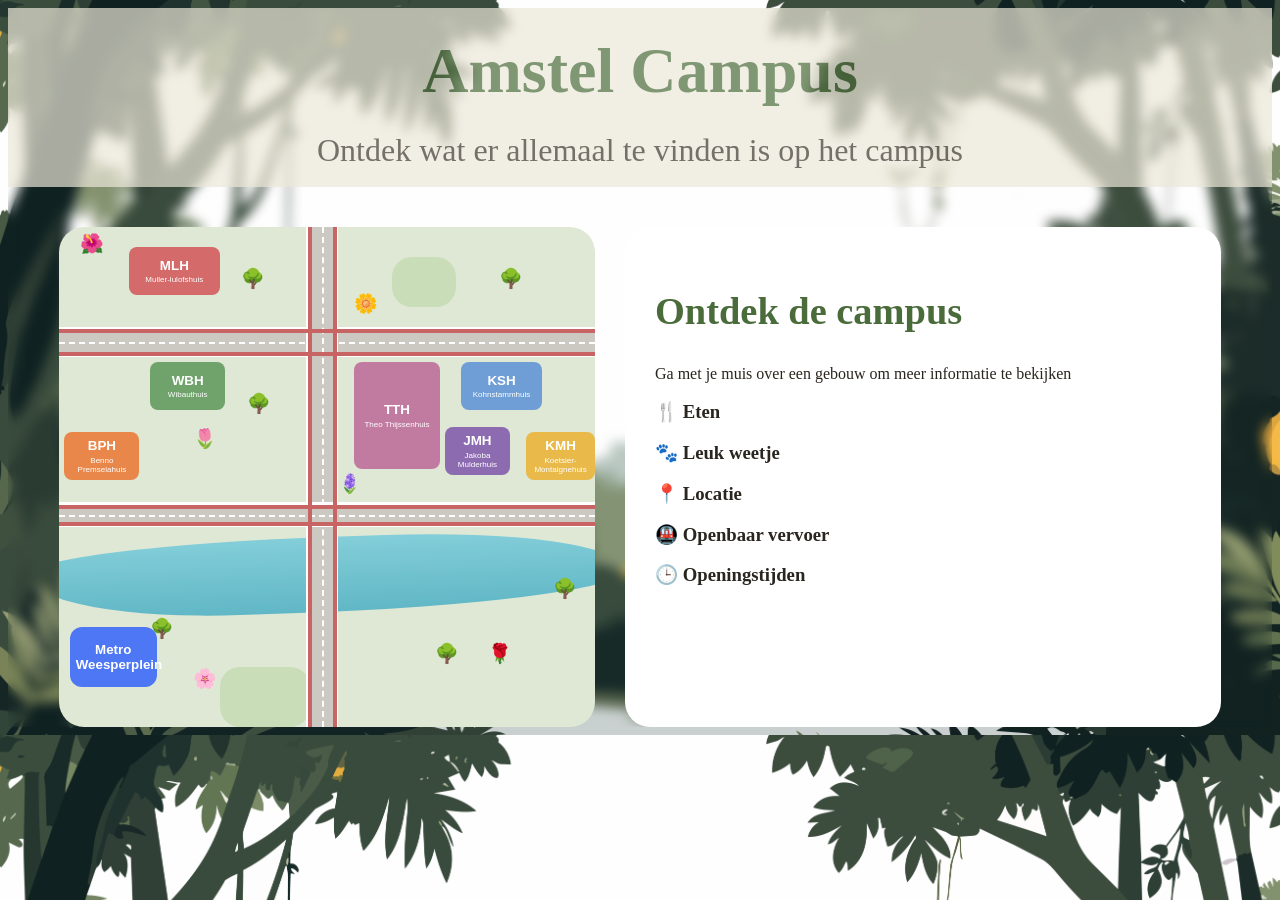
<file: campus.html>
<!DOCTYPE html>
<html lang="nl">

<head>
    <meta charset="UTF-8">
    <meta name="viewport" content="width=device-width, initial-scale=1.0">
    <title>Amstel Campus</title>
    <link rel="stylesheet" href="./styles/campus.css">
</head>

<body>

<section class="intro">
    <h1>Amstel Campus</h1>
    <p class="intro-tekst">Ontdek wat er allemaal te vinden is op het campus</p>
</section>

<section class="eten">

    <div class="eten-inhoud">

    <div class="plattegrond">
        <div class="water"></div>    
        
            <div class="weg weg-1">
                <div class="weg-lijn"></div>
            </div>
            
                <div class="weg weg-1">
                    <div class="weg-lijn"></div>
                </div>
                
                <div class="weg dwarsweg-boven"></div>
                <div class="weg hoofdweg"></div>
                <div class="weg kadeweg"></div>

                <div class="weg weg-2"></div>
                <div class="weg weg-3"></div>
                <div class="weg weg-4"></div>

            <div class="fietspad fietspad-1"></div>
            <div class="fietspad fietspad-2"></div>
            <div class="fietspad fietspad-3"></div>
            <div class="fietspad fietspad-4"></div>
            <div class="fietspad fietspad-5"></div>
            <div class="fietspad fietspad-6"></div>

            <div class="gras gras"></div>
            <div class="gras gras-1"></div>
            <div class="gras gras-2"></div>

            <span class="bloem bloem-1">🌸</span>
            <span class="bloem bloem-2">🌺</span>
            <span class="bloem bloem-3">🌼</span>
            <span class="bloem bloem-4">🪻</span>
            <span class="bloem bloem-5">🌹</span>
            <span class="bloem bloem-6">🌷</span>
            

                <span class="boom boom-1">🌳</span>
                <span class="boom boom-2">🌳</span>
                <span class="boom boom-3">🌳</span>
                <span class="boom boom-4">🌳</span>
                <span class="boom boom-5">🌳</span>
                <span class="boom boom-6">🌳</span>

                <button class="gebouw bph" data-building="bph">
                    <strong>BPH</strong>
                    <span>Benno Premselahuis</span>
                </button>

                <button class="gebouw kmh" data-building="kmh">
                    <strong>KMH</strong>
                    <span>Koetsier-Montaignehuis</span>
                </button>

                <button class="gebouw wbh" data-building="wbh">
                    <strong>WBH</strong>
                    <span>Wibauthuis</span>
                </button>

                <button class="gebouw ksh" data-building="ksh">
                    <strong>KSH</strong>
                    <span>Kohnstammhuis</span>
                </button>

                <button class="gebouw tth" data-building="tth">
                    <strong>TTH</strong>
                    <span>Theo Thijssenhuis</span>
                </button>

                <button class="gebouw mlh" data-building="mlh">
                    <strong>MLH</strong>
                    <span>Muller-lulofshuis</span>
                </button>

            <button class="gebouw jmh" data-building="jmh">
                <strong>JMH</strong>
                <span>Jakoba Mulderhuis</span>
            </button>

            <button class="metro-station-weesperplein">
                <strong>Metro Weesperplein</strong>
            </button>
    </div>

    

    <div class="informatie" id="informatie">

        <h2>Ontdek de campus</h2>

        <p>
            Ga met je muis over een gebouw om meer informatie te bekijken
        </p>

        <h3>🍴 Eten</h3>
        <h3>🐾 Leuk weetje</h3>
        <h3>📍 Locatie</h3>
        <h3>🚇 Openbaar vervoer</h3>
        <h3>🕒 Openingstijden</h3>

    </div>
    
</section>

<script src="./scripts/campus.js"></script>

</body>

</html>
</file>
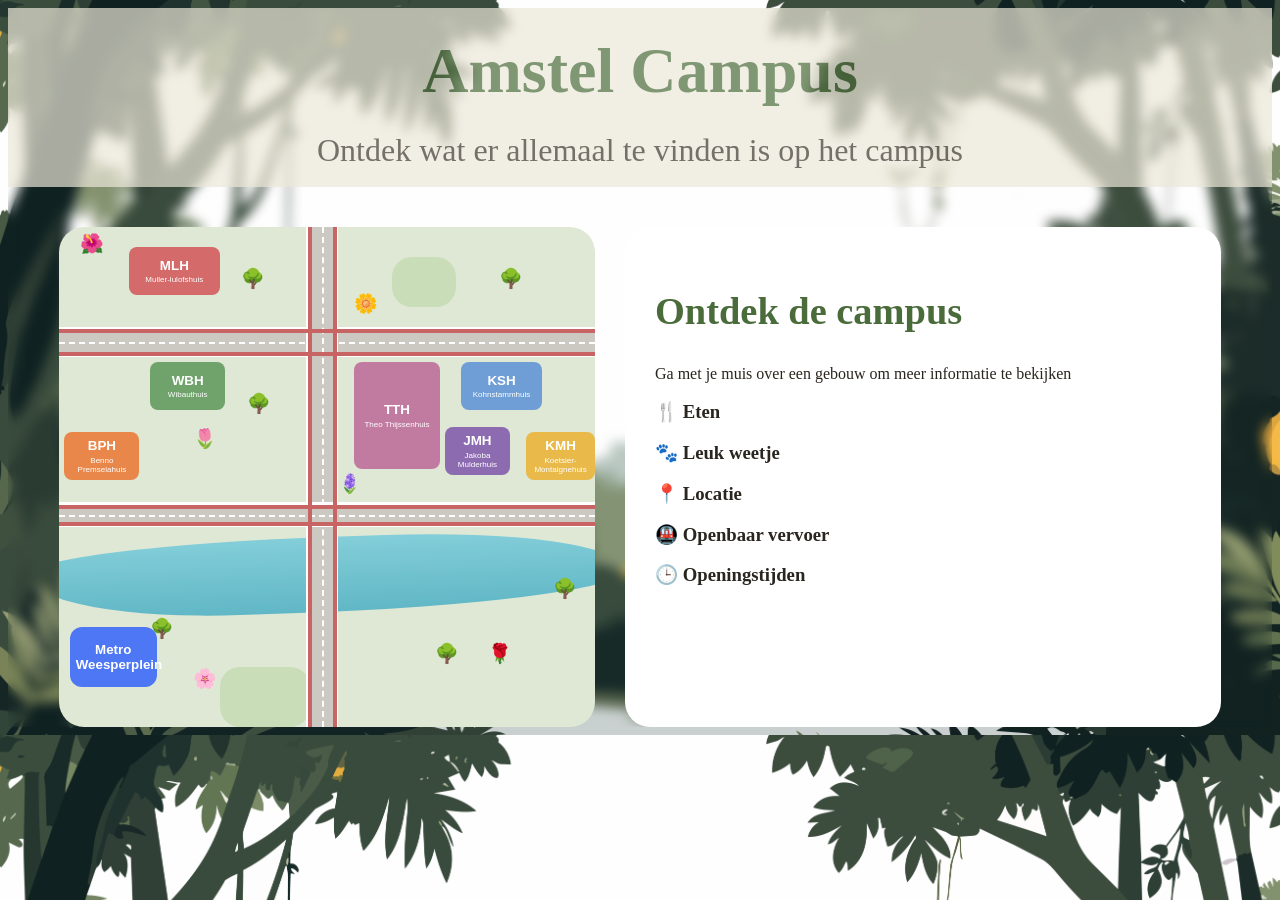
<file: assets/Campus.html>
<!DOCTYPE html>
<html lang="nl">

<head>
    <meta charset="UTF-8">
    <meta name="viewport" content="width=device-width, initial-scale=1.0">
    <title>Amstel Campus</title>
    <link rel="stylesheet" href="../styles/Campus.css">
</head>

<body>

<section class="intro">
    <h1>Amstel Campus</h1>
    <p class="intro-tekst">Ontdek wat er allemaal te vinden is op het campus</p>
</section>

<section class="eten">

    <div class="eten-inhoud">

    <div class="plattegrond">
        <div class="water"></div>    
        
            <div class="weg weg-1">
                <div class="weg-lijn"></div>
            </div>
            
                <div class="weg weg-1">
                    <div class="weg-lijn"></div>
                </div>
                
                <div class="weg dwarsweg-boven"></div>
                <div class="weg hoofdweg"></div>
                <div class="weg kadeweg"></div>

                <div class="weg weg-2"></div>
                <div class="weg weg-3"></div>
                <div class="weg weg-4"></div>

            <div class="fietspad fietspad-1"></div>
            <div class="fietspad fietspad-2"></div>
            <div class="fietspad fietspad-3"></div>
            <div class="fietspad fietspad-4"></div>
            <div class="fietspad fietspad-5"></div>
            <div class="fietspad fietspad-6"></div>

            <div class="gras gras"></div>
            <div class="gras gras-1"></div>
            <div class="gras gras-2"></div>

            <span class="bloem bloem-1">🌸</span>
            <span class="bloem bloem-2">🌺</span>
            <span class="bloem bloem-3">🌼</span>
            <span class="bloem bloem-4">🪻</span>
            <span class="bloem bloem-5">🌹</span>
            <span class="bloem bloem-6">🌷</span>
            

                <span class="boom boom-1">🌳</span>
                <span class="boom boom-2">🌳</span>
                <span class="boom boom-3">🌳</span>
                <span class="boom boom-4">🌳</span>
                <span class="boom boom-5">🌳</span>
                <span class="boom boom-6">🌳</span>

                <button class="gebouw bph" data-building="bph">
                    <strong>BPH</strong>
                    <span>Benno Premselahuis</span>
                </button>

                <button class="gebouw kmh" data-building="kmh">
                    <strong>KMH</strong>
                    <span>Koetsier-Montaignehuis</span>
                </button>

                <button class="gebouw wbh" data-building="wbh">
                    <strong>WBH</strong>
                    <span>Wibauthuis</span>
                </button>

                <button class="gebouw ksh" data-building="ksh">
                    <strong>KSH</strong>
                    <span>Kohnstammhuis</span>
                </button>

                <button class="gebouw tth" data-building="tth">
                    <strong>TTH</strong>
                    <span>Theo Thijssenhuis</span>
                </button>

                <button class="gebouw mlh" data-building="mlh">
                    <strong>MLH</strong>
                    <span>Muller-lulofshuis</span>
                </button>

            <button class="gebouw jmh" data-building="jmh">
                <strong>JMH</strong>
                <span>Jakoba Mulderhuis</span>
            </button>

            <button class="metro-station-weesperplein">
                <strong>Metro Weesperplein</strong>
            </button>
    </div>

    

    <div class="informatie" id="informatie">

        <h2>Ontdek de campus</h2>

        <p>
            Ga met je muis over een gebouw om meer informatie te bekijken
        </p>

        <h3>🍴 Eten</h3>
        <h3>🐾 Leuk weetje</h3>
        <h3>📍 Locatie</h3>
        <h3>🚇 Openbaar vervoer</h3>
        <h3>🕒 Openingstijden</h3>

    </div>
    
</section>

<script src="../scripts/Campus.js"></script>

</body>

</html>
</file>
<file: styles/style.css>
* {
    margin: 0;
    box-sizing: border-box;

   
}

body {
    font-family: 'Maven pro';

    background-image: url("../assets/greensquadpage.png"); 
    background-size: cover;
    backdrop-filter: blur(6px);

    color: #3d3226;
    text-align: center;
    padding: 80px 0;
    min-height: 100vh;


}

.introductie {
    padding: 20px;
    background: #ece7d8;
    opacity: 70%;
}

p {
    font-size: 32px;
    padding: 20px;
}

h1 {
    padding: 0px 150px;
    font-size: 64px;
    color: #4a6b3a;

}

.personen {

    display: flex;
    gap: 30px;
    overflow-x: auto;
    padding: 35px 60px;
    background: #fffdf7;

    -ms-overflow-style: none;
    box-shadow: 0 10px 25px rgba(74, 107, 58, 0.12);
    align-items: center;
}

.personen::-webkit-scrollbar {
    display: none;
}

.scrollbar-track {

    height: 15px;
    background: #ece7d8;
    border-radius: 10px;
    margin: 0 60px;
    position: relative;
    overflow: hidden;

}

.scrollbar-thumb {

    height: 100%;
    background: #4a6b3a;
    border-radius: 10px;
    position: absolute;
    left: 0;
    top: 0;
    transition: 0.2s ease;
}



.dier {
    min-width: 110px;
    text-decoration: none;
    color: #3d3226;
    display: flex;
    flex-direction: column;
    align-items: center;
    transition: 0.3s;
}

.icoon {
    font-size: 60px;
    transition: 0.3s;
}

.dier:hover .icoon {
    transform: scale(1.35) rotate(-5deg);
}

.dier:hover p {
    color: #4a6b3a;
}

.dier p {
    margin-top: 12px;
    font-size: 15px;
    color: #7a6a55;
}

.knop-vak {
    margin-top: 50px;
}

.knop {
    display: inline-block;
    background: #6b8e4e;
    color: #fffdf7;
    padding: 15px 35px;
    border-radius: 40px;
    text-decoration: none;
    font-weight: bold;
    font-size: 16px;
    box-shadow: 0 6px 15px rgba(107, 142, 78, 0.35);
    transition: 0.3s;
}

.knop:hover {
    background: #557239;
    transform: translateY(-3px);
}
</file>
<file: assets/style.css>
* {
    margin: 0;
    box-sizing: border-box;

   
}

body {
    font-family: 'Maven pro';

    background-image: url("greensquadpage.png"); 
    background-size: cover;
    backdrop-filter: blur(6px);

    color: #3d3226;
    text-align: center;
    padding: 80px 0;
    min-height: 100vh;


}

.introductie {
    padding: 20px;
    background: #ece7d8;
    opacity: 70%;
}

p {
    font-size: 32px;
    padding: 20px;
}

h1 {
    padding: 0px 150px;
    font-size: 64px;
    color: #4a6b3a;

}

.personen {

    display: flex;
    gap: 30px;
    overflow-x: auto;
    padding: 35px 60px;
    background: #fffdf7;

    -ms-overflow-style: none;
    box-shadow: 0 10px 25px rgba(74, 107, 58, 0.12);
    align-items: center;
}

.personen::-webkit-scrollbar {
    display: none;
}

.scrollbar-track {

    height: 15px;
    background: #ece7d8;
    border-radius: 10px;
    margin: 0 60px;
    position: relative;
    overflow: hidden;

}

.scrollbar-thumb {

    height: 100%;
    background: #4a6b3a;
    border-radius: 10px;
    position: absolute;
    left: 0;
    top: 0;
    transition: 0.2s ease;
}



.dier {
    min-width: 110px;
    text-decoration: none;
    color: #3d3226;
    display: flex;
    flex-direction: column;
    align-items: center;
    transition: 0.3s;
}

.icoon {
    font-size: 60px;
    transition: 0.3s;
}

.dier:hover .icoon {
    transform: scale(1.35) rotate(-5deg);
}

.dier:hover p {
    color: #4a6b3a;
}

.dier p {
    margin-top: 12px;
    font-size: 15px;
    color: #7a6a55;
}

.knop-vak {
    margin-top: 50px;
}

.knop {
    display: inline-block;
    background: #6b8e4e;
    color: #fffdf7;
    padding: 15px 35px;
    border-radius: 40px;
    text-decoration: none;
    font-weight: bold;
    font-size: 16px;
    box-shadow: 0 6px 15px rgba(107, 142, 78, 0.35);
    transition: 0.3s;
}

.knop:hover {
    background: #557239;
    transform: translateY(-3px);
}
</file>
<file: styles/campus.css>
body { 
    font-family: 'Maven pro';

    background-image: url("../assets/greensquadpage.png"); 
    background-size: cover;
    backdrop-filter: blur(6px);
    
    
    color: #3d342b;
}

@media (max-width: 800px){
    .eten-inhoud{
        flex-direction: column;
        width: 94%;
        gap: 20px;
    }
    .plattegrond, .informatie {width: 100%;
    }
}


.intro {

    padding: 10px;
    
    background: #ece7d8;
    opacity: 70%;
    margin: 0px;

    display: flex;
    flex-direction: column;
    align-items: center;


}

.intro-tekst {
    margin-block-start: 0.25em;
    margin-block-end: 0.25em;


    display: flex;

    font-size: 32px;
    border: none;
}

h1 {

    margin-block-start: 0.25em;
    margin-block-end: 0.25em;

    display: flex;

    font-size: 64px;
    color: #4a6b3a;
    border: none;

}

h2 {
    font-size: clamp(24px, 3vw, 46px);
    color: #4a6b3a;
}


.eten {
    padding-top: 40px
}

.eten-inhoud {
    display: flex;
    gap: 30px;
    align-items: stretch;

    width: 92%;
    max-width: 1400px;

    margin: 0 auto;

}

.plattegrond { 
    container-type: inline-size;
    position: relative;

    flex: 1;
    width: 50%;
    aspect-ratio: 4 / 3;  
    
    background-color: #dfe8d5;

    border-radius: 25px;
    overflow: hidden;

}
    
.gebouw strong { font-size: 1.6cqw;}
.gebouw span { font-size: 1cqw;}
.fietspad-1, .hoofdweg::after {border-width: 0.3cqw;}

.informatie { 
    
    flex: 1;
    width: 50%;
    background-color: white;
    padding: clamo(15px 2vw, 30px);
    border-radius: 25px;

    color: #29251f;

    min-width: 0;
    box-sizing: border-box;
}

.gebouw { 
    position: absolute;
    width: 14cqw;
    height: 9cqw;

    border: none;
    border-radius: 1.5cqw;

    color: white;
    cursor: pointer;
    transition: 0.3s;

    z-index: 6;
}

.gebouw strong {
    display: block;
    font-size: 2.5cqw;
}

.gebouw span {
    display: block;
    font-size: 1.5cqw;
    margin-top: 0.5cqw;
}

.bph {
    top: 41%;
    left: 1%;
    width: 14cqw;
    height: 9cqw;
    background-color: #e9874a;
}

.kmh {
    top: 41%;
    left: 87%;
    width: 13cqw;
    height: 9cqw;
    background-color: #e9b949;
}

.wbh { 
    top: 27%;
    left: 17%;
    width: 14cqw;
    height: 9cqw;
    background-color: #6fa36b;
}

.tth {
    left: 55%;
    top: 27%;
    width: 16cqw;
    height: 20cqw;
    background-color: #c27ba0;
}

.ksh {
    left: 75%;
    top: 27%;
    width: 15cqw;
    height: 9cqw;
    background-color: #6f9ed6;
}

.mlh {
    left: 13%;
    top: 4%;
    width: 17cqw;
    height: 9cqw;
    background-color: #d46a6a; 
}

.jmh {
    left: 72%;
    top: 40%;
    width: 12cqw;
    height: 9cqw;
    background-color: #8c6bb1;
}

.metro-station-weesperplein {
    position: absolute;
    width: 105px;
    height: 62px;

    border: none;
    border-radius: 12px;

    color: white;
    cursor: pointer;
    transition: 0.3s;

    z-index: 6;
}

.metro-station-weesperplein {
    left: 2%;
    top: 80%;
    width: 87px;
    height: 60px;
    background-color: #4e77f5;

}

.gebouw:hover { 
    transform: scale(1.08);
    z-index: 10;
}

.informatie {
    width: 50%;
    background-color: white;
    padding: 30px;
    border-radius: 25px;
    min-height: 500px;
}

.gras { 
    position: absolute;
    background-color: #c8ddb8;
    border-radius: 20px;
    z-index: 1;
}

.gras-1 {
    left: 62%;
    top: 6%;

    width: 12%;
    height: 10%;
}

.gras-2 {
    left: 30%;
    top: 88%;

    width: 90px;
    height: 60px;
}

.boom { 
    position: absolute;
    font-size: 19px;

    z-index: 4;
}

.boom-1 {
    left: 34%;
    top: 8%;
}

.boom-2 {
    left: 82%;
    top: 8%;
}

.boom-3 {
    left: 35%;
    top: 33%;
}

.boom-4 {
    left: 92%;
    top: 70%;
}

.boom-5 {
    left: 17%;
    top: 78%;
}

.boom-6 {
    left: 70%;
    top: 83%;
}

.bloem {
     position: absolute;
    font-size: 19px;

    z-index: 4;

}

.bloem-1 { 
     left: 25%;
    top: 88%;
}

.bloem-2 { 
     left: 4%;
    top: 1%;
}

.bloem-3 { 
     left: 55%;
    top: 13%;
}

.bloem-4 { 
     left: 52%;
    top: 49%;
}

.bloem-5 { 
     left: 80%;
    top: 83%;
}

.bloem-6 { 
     left: 25%;
    top: 40%;
}

.water { 
    position: absolute;

    top: 62%;
    left: -5%;

    width: 110%;
    height: 15%;

    background: linear-gradient(#83ced9, #61b7c6);

    border-radius: 50% 40% 55% 35% / 35% 55% 40% 60%;

    transform: rotate(-2deg);

    display: flex;
    justify-content: center;
    align-items: center;

    color: white;
    font-size: 14px;

    padding: 0;

    z-index: 2;
}

.weg-horizontaal { 
    position: absolute;

    left: 0;
    top: 22%;

    width: 100%;
    height: 5%;

    background-color: #d6d3cd;
}

.weg-verticaal {
    position: absolute;

    top: 80px;
    left: 48%;

    width: 40px;
    height: 520px;

    background-color: #d6d3cd;
}

.gebouw {
    z-index: 3;
}

.water {
    z-index: 2;
}

.hoofdweg {
    left: 46%;
    top: 0;

    width: 6%;
    height: 100%;

    background-color: #cbc9c2;

    border-left: 3px solid white;
    border-right: 3px solid white;

}

.dwarsweg-boven {
    left: 0;
    top: 20%;

    width: 100%;
    height: 6%;

    border-top: 3px solid white;
    border-bottom: 3px solid white;
}

.kadeweg {
    left: 0;
    top: 55%;

    width: 100%;
    height: 5%;

    border-top: 3px solid white;
    border-bottom: 3px solid white;
}

.weg {
    position: absolute;
    background-color: #cbc9c2;
    box-sizing: border-box;
    z-index: 2;
}

.dwarsweg-boven::after,
.kadeweg::after {
    content: "";
    position: absolute;
    top: 50%;
    left: 0;
    width: 100%;
    border-top: 2px dashed white;
}

.hoofdweg::after {
    content: "";
    position: absolute;
    top: 0;
    left: 50%;
    height: 100%;
    border-left: 2px dashed white;
}

.fietspad {
    position: absolute;

    background-color: #c86464;

    z-index: 2;
}

.fietspad-1 {
    left: 46.4%;
    top: 0;

    width: 4px;
    height: 100%;
    background-color: #c86464;

    z-index: 2;
}

.fietspad-2 {
    left: 0;
    top: 58.93%;

    width: 100%;
    height: 4px;
    background-color: #c86464;
}

.fietspad-3 {
    right: 0;
    top: 20.47%;

    width: 100%;
    height: 4px;
    background-color: #c86464;
}

.fietspad-4 {
    top: 55.5%;

    width: 100%;
    height: 4px;
    background-color: #c86464;
}

.fietspad-5 {
    top: 0%;
    left: 51.15%;

    width: 4px;
    height: 100%;
    background-color: #c86464;
}

.fietspad-6 {
    top: 25%;

    width: 100%;
    height: 4px;
    background-color: #c86464;
}

.fietspad-kade-links {
    position: absolute;
    left: 0;
    width: 46%;      /* stopt precies waar de hoofdweg begint */
    top: 58.93%;
    height: 4px;
    background-color: #c86464;
}

.fietspad-kade-rechts {
    position: absolute;
    left: 52%;        /* begint precies waar de hoofdweg eindigt (46% + 6%) */
    width: 48%;
    top: 58.93%;
    height: 4px;
    background-color: #c86464;
}
</file>
<file: styles/Campus.css>
body { 
    font-family: 'Maven pro';

    background-image: url("../assets/greensquadpage.png"); 
    background-size: cover;
    backdrop-filter: blur(6px);
    
    
    color: #3d342b;
}

@media (max-width: 800px){
    .eten-inhoud{
        flex-direction: column;
        width: 94%;
        gap: 20px;
    }
    .plattegrond, .informatie {width: 100%;
    }
}


.intro {

    padding: 10px;
    
    background: #ece7d8;
    opacity: 70%;
    margin: 0px;

    display: flex;
    flex-direction: column;
    align-items: center;


}

.intro-tekst {
    margin-block-start: 0.25em;
    margin-block-end: 0.25em;


    display: flex;

    font-size: 32px;
    border: none;
}

h1 {

    margin-block-start: 0.25em;
    margin-block-end: 0.25em;

    display: flex;

    font-size: 64px;
    color: #4a6b3a;
    border: none;

}

h2 {
    font-size: clamp(24px, 3vw, 46px);
    color: #4a6b3a;
}


.eten {
    padding-top: 40px
}

.eten-inhoud {
    display: flex;
    gap: 30px;
    align-items: stretch;

    width: 92%;
    max-width: 1400px;

    margin: 0 auto;

}

.plattegrond { 
    container-type: inline-size;
    position: relative;

    flex: 1;
    width: 50%;
    aspect-ratio: 4 / 3;  
    
    background-color: #dfe8d5;

    border-radius: 25px;
    overflow: hidden;

}
    
.gebouw strong { font-size: 1.6cqw;}
.gebouw span { font-size: 1cqw;}
.fietspad-1, .hoofdweg::after {border-width: 0.3cqw;}

.informatie { 
    
    flex: 1;
    width: 50%;
    background-color: white;
    padding: clamo(15px 2vw, 30px);
    border-radius: 25px;

    color: #29251f;

    min-width: 0;
    box-sizing: border-box;
}

.gebouw { 
    position: absolute;
    width: 14cqw;
    height: 9cqw;

    border: none;
    border-radius: 1.5cqw;

    color: white;
    cursor: pointer;
    transition: 0.3s;

    z-index: 6;
}

.gebouw strong {
    display: block;
    font-size: 2.5cqw;
}

.gebouw span {
    display: block;
    font-size: 1.5cqw;
    margin-top: 0.5cqw;
}

.bph {
    top: 41%;
    left: 1%;
    width: 14cqw;
    height: 9cqw;
    background-color: #e9874a;
}

.kmh {
    top: 41%;
    left: 87%;
    width: 13cqw;
    height: 9cqw;
    background-color: #e9b949;
}

.wbh { 
    top: 27%;
    left: 17%;
    width: 14cqw;
    height: 9cqw;
    background-color: #6fa36b;
}

.tth {
    left: 55%;
    top: 27%;
    width: 16cqw;
    height: 20cqw;
    background-color: #c27ba0;
}

.ksh {
    left: 75%;
    top: 27%;
    width: 15cqw;
    height: 9cqw;
    background-color: #6f9ed6;
}

.mlh {
    left: 13%;
    top: 4%;
    width: 17cqw;
    height: 9cqw;
    background-color: #d46a6a; 
}

.jmh {
    left: 72%;
    top: 40%;
    width: 12cqw;
    height: 9cqw;
    background-color: #8c6bb1;
}

.metro-station-weesperplein {
    position: absolute;
    width: 105px;
    height: 62px;

    border: none;
    border-radius: 12px;

    color: white;
    cursor: pointer;
    transition: 0.3s;

    z-index: 6;
}

.metro-station-weesperplein {
    left: 2%;
    top: 80%;
    width: 87px;
    height: 60px;
    background-color: #4e77f5;

}

.gebouw:hover { 
    transform: scale(1.08);
    z-index: 10;
}

.informatie {
    width: 50%;
    background-color: white;
    padding: 30px;
    border-radius: 25px;
    min-height: 500px;
}

.gras { 
    position: absolute;
    background-color: #c8ddb8;
    border-radius: 20px;
    z-index: 1;
}

.gras-1 {
    left: 62%;
    top: 6%;

    width: 12%;
    height: 10%;
}

.gras-2 {
    left: 30%;
    top: 88%;

    width: 90px;
    height: 60px;
}

.boom { 
    position: absolute;
    font-size: 19px;

    z-index: 4;
}

.boom-1 {
    left: 34%;
    top: 8%;
}

.boom-2 {
    left: 82%;
    top: 8%;
}

.boom-3 {
    left: 35%;
    top: 33%;
}

.boom-4 {
    left: 92%;
    top: 70%;
}

.boom-5 {
    left: 17%;
    top: 78%;
}

.boom-6 {
    left: 70%;
    top: 83%;
}

.bloem {
     position: absolute;
    font-size: 19px;

    z-index: 4;

}

.bloem-1 { 
     left: 25%;
    top: 88%;
}

.bloem-2 { 
     left: 4%;
    top: 1%;
}

.bloem-3 { 
     left: 55%;
    top: 13%;
}

.bloem-4 { 
     left: 52%;
    top: 49%;
}

.bloem-5 { 
     left: 80%;
    top: 83%;
}

.bloem-6 { 
     left: 25%;
    top: 40%;
}

.water { 
    position: absolute;

    top: 62%;
    left: -5%;

    width: 110%;
    height: 15%;

    background: linear-gradient(#83ced9, #61b7c6);

    border-radius: 50% 40% 55% 35% / 35% 55% 40% 60%;

    transform: rotate(-2deg);

    display: flex;
    justify-content: center;
    align-items: center;

    color: white;
    font-size: 14px;

    padding: 0;

    z-index: 2;
}

.weg-horizontaal { 
    position: absolute;

    left: 0;
    top: 22%;

    width: 100%;
    height: 5%;

    background-color: #d6d3cd;
}

.weg-verticaal {
    position: absolute;

    top: 80px;
    left: 48%;

    width: 40px;
    height: 520px;

    background-color: #d6d3cd;
}

.gebouw {
    z-index: 3;
}

.water {
    z-index: 2;
}

.hoofdweg {
    left: 46%;
    top: 0;

    width: 6%;
    height: 100%;

    background-color: #cbc9c2;

    border-left: 3px solid white;
    border-right: 3px solid white;

}

.dwarsweg-boven {
    left: 0;
    top: 20%;

    width: 100%;
    height: 6%;

    border-top: 3px solid white;
    border-bottom: 3px solid white;
}

.kadeweg {
    left: 0;
    top: 55%;

    width: 100%;
    height: 5%;

    border-top: 3px solid white;
    border-bottom: 3px solid white;
}

.weg {
    position: absolute;
    background-color: #cbc9c2;
    box-sizing: border-box;
    z-index: 2;
}

.dwarsweg-boven::after,
.kadeweg::after {
    content: "";
    position: absolute;
    top: 50%;
    left: 0;
    width: 100%;
    border-top: 2px dashed white;
}

.hoofdweg::after {
    content: "";
    position: absolute;
    top: 0;
    left: 50%;
    height: 100%;
    border-left: 2px dashed white;
}

.fietspad {
    position: absolute;

    background-color: #c86464;

    z-index: 2;
}

.fietspad-1 {
    left: 46.4%;
    top: 0;

    width: 4px;
    height: 100%;
    background-color: #c86464;

    z-index: 2;
}

.fietspad-2 {
    left: 0;
    top: 58.93%;

    width: 100%;
    height: 4px;
    background-color: #c86464;
}

.fietspad-3 {
    right: 0;
    top: 20.47%;

    width: 100%;
    height: 4px;
    background-color: #c86464;
}

.fietspad-4 {
    top: 55.5%;

    width: 100%;
    height: 4px;
    background-color: #c86464;
}

.fietspad-5 {
    top: 0%;
    left: 51.15%;

    width: 4px;
    height: 100%;
    background-color: #c86464;
}

.fietspad-6 {
    top: 25%;

    width: 100%;
    height: 4px;
    background-color: #c86464;
}

.fietspad-kade-links {
    position: absolute;
    left: 0;
    width: 46%;      /* stopt precies waar de hoofdweg begint */
    top: 58.93%;
    height: 4px;
    background-color: #c86464;
}

.fietspad-kade-rechts {
    position: absolute;
    left: 52%;        /* begint precies waar de hoofdweg eindigt (46% + 6%) */
    width: 48%;
    top: 58.93%;
    height: 4px;
    background-color: #c86464;
}
</file>
